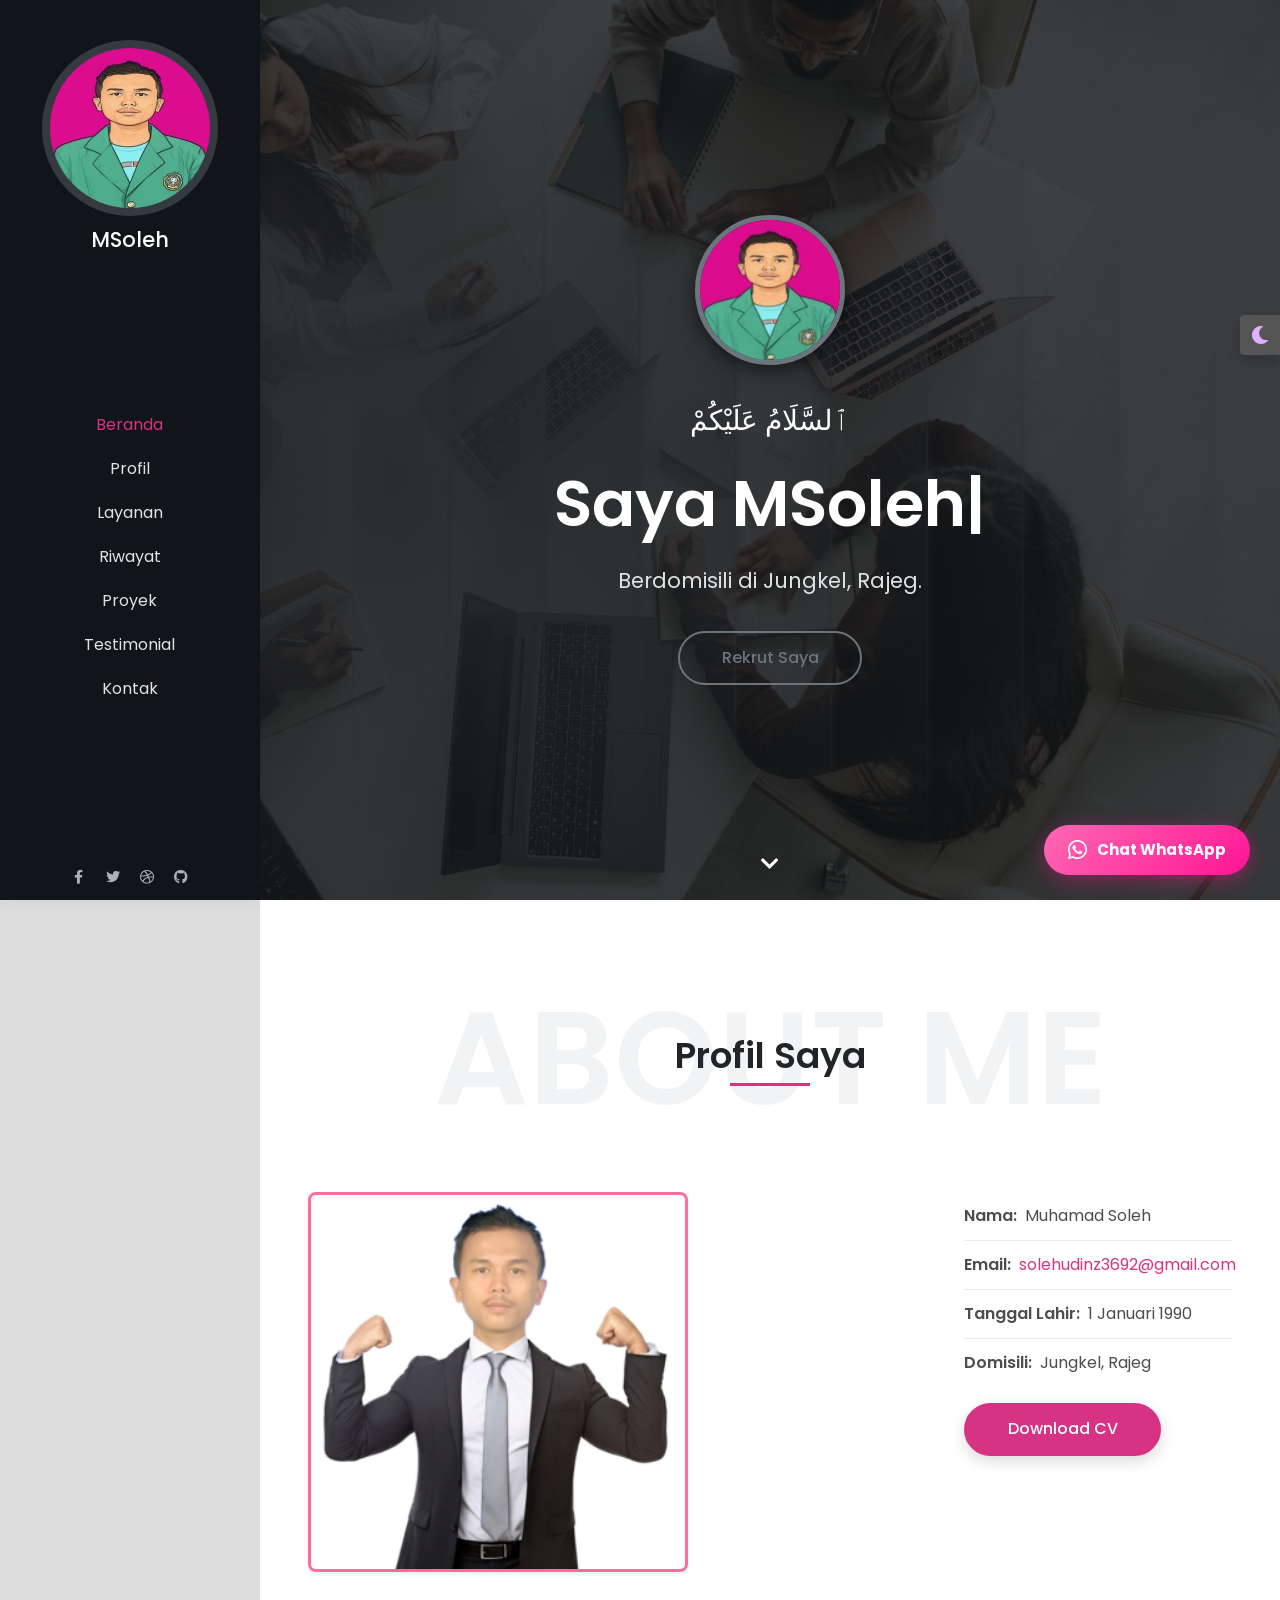
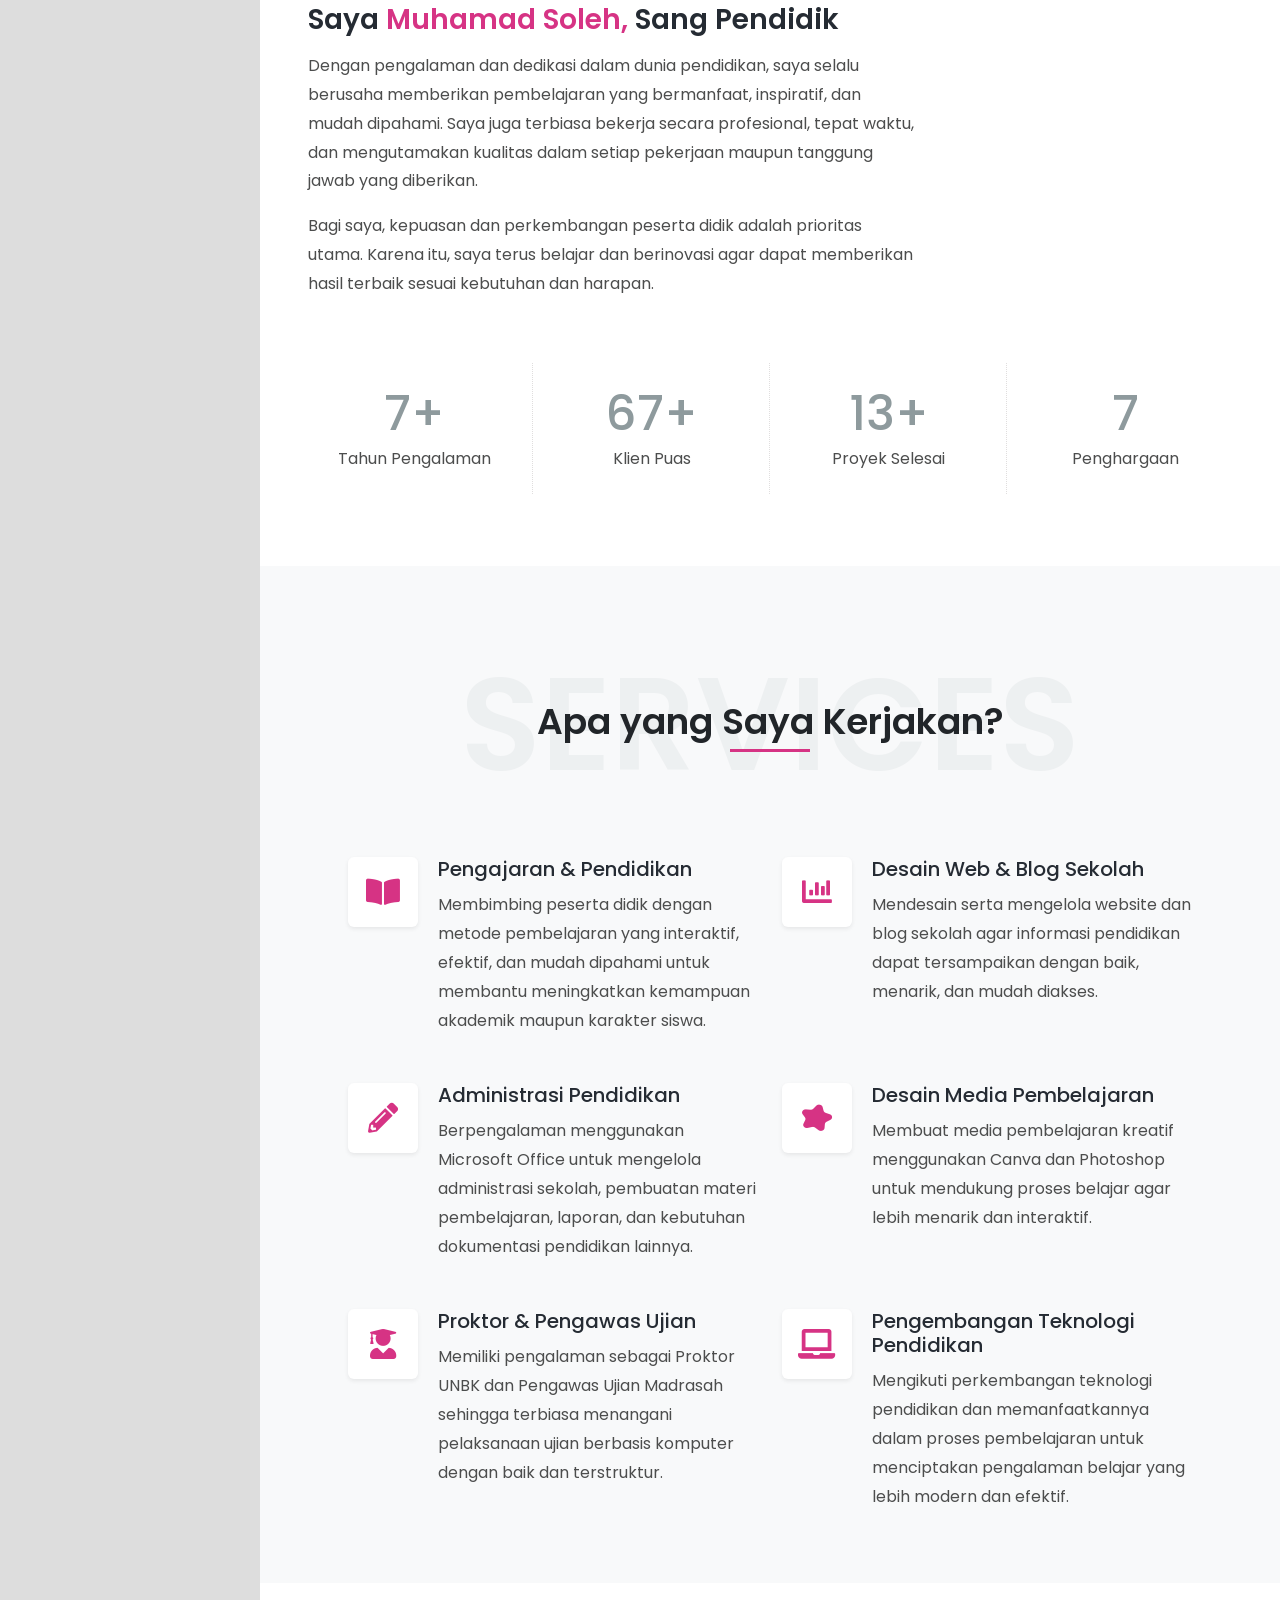
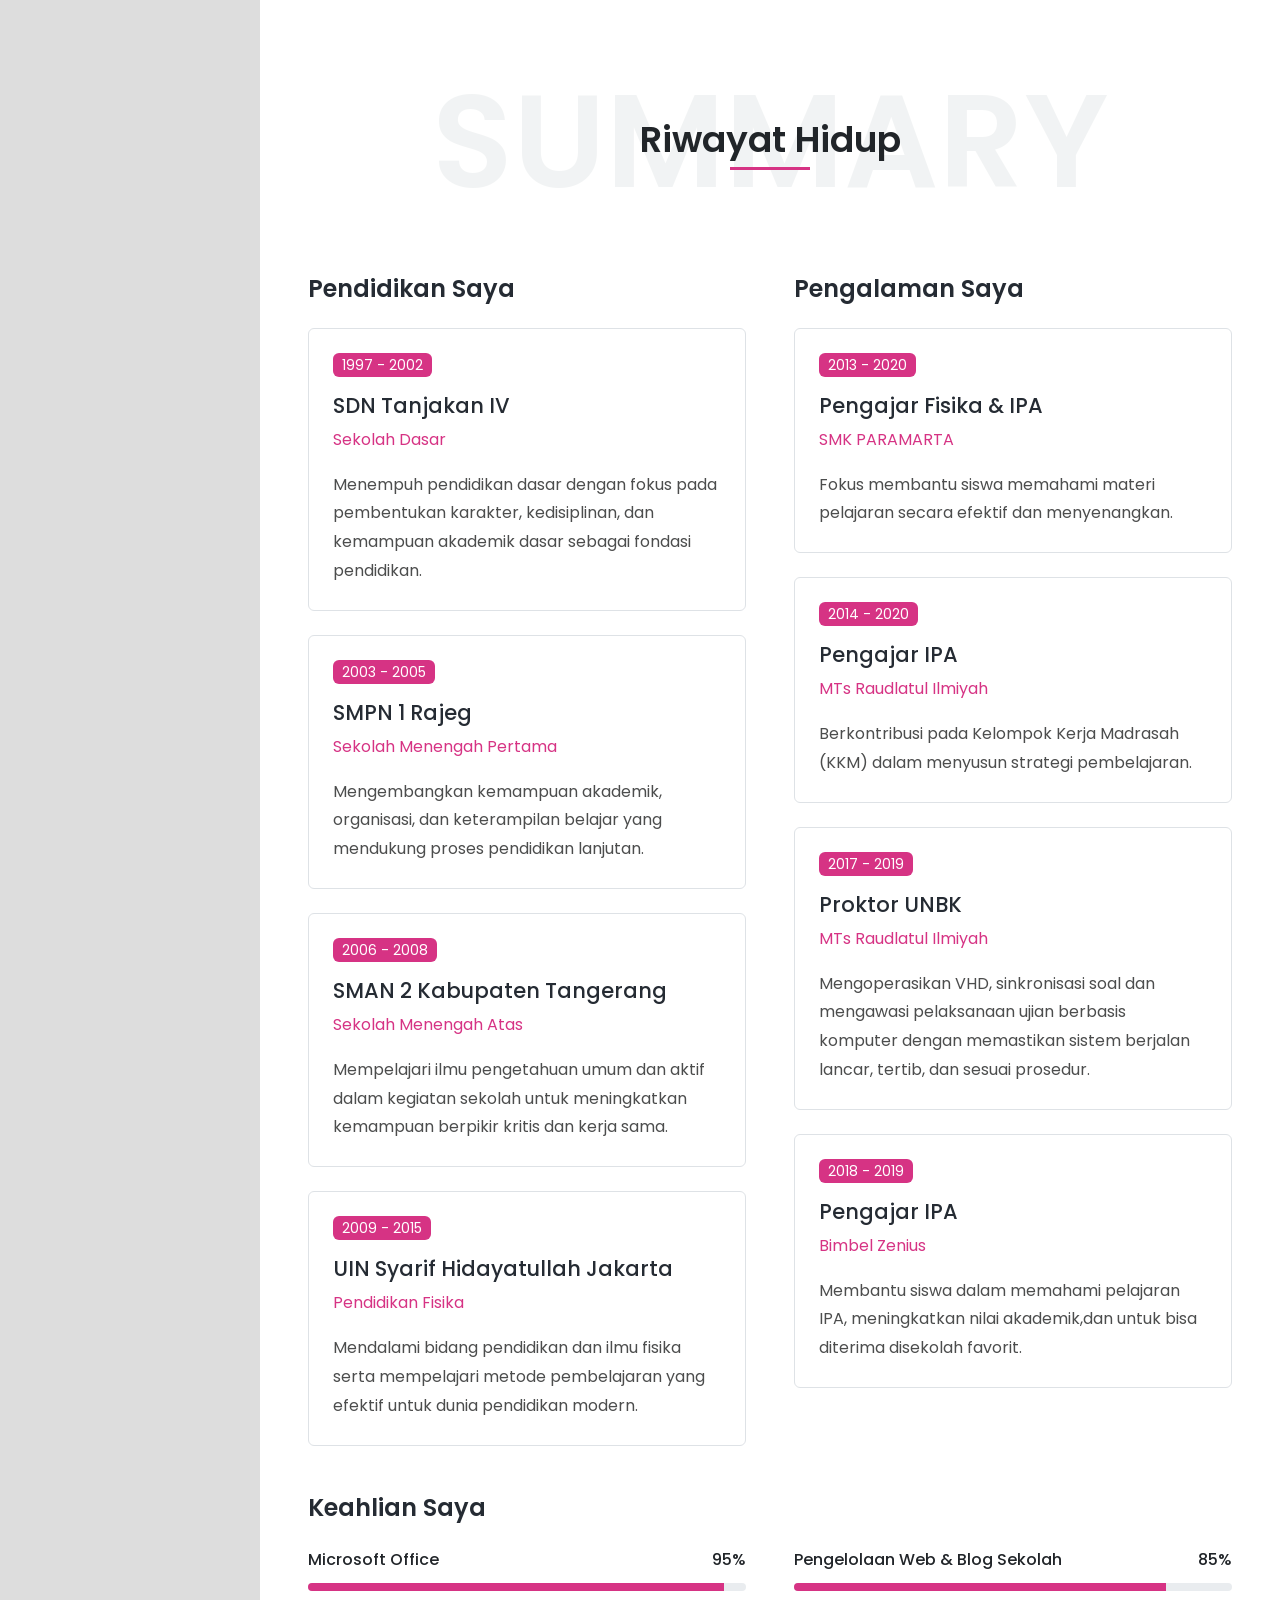
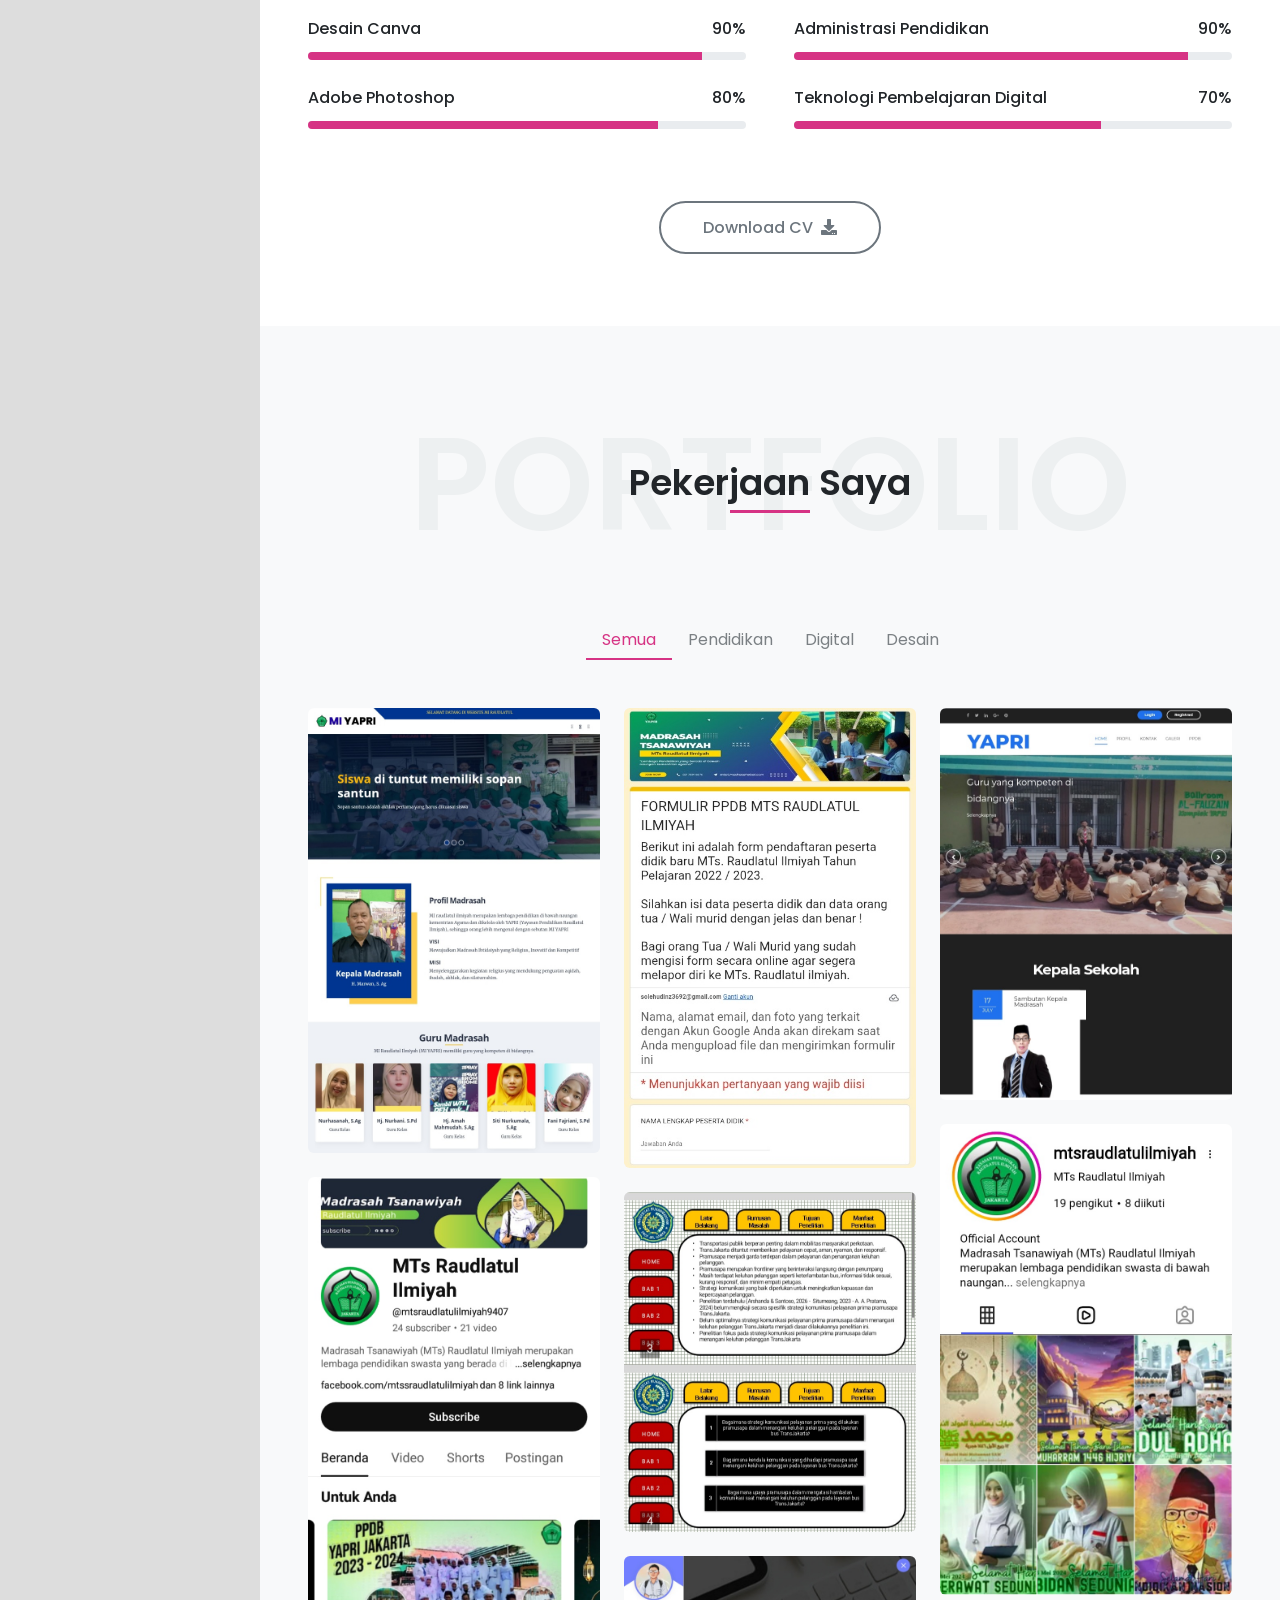
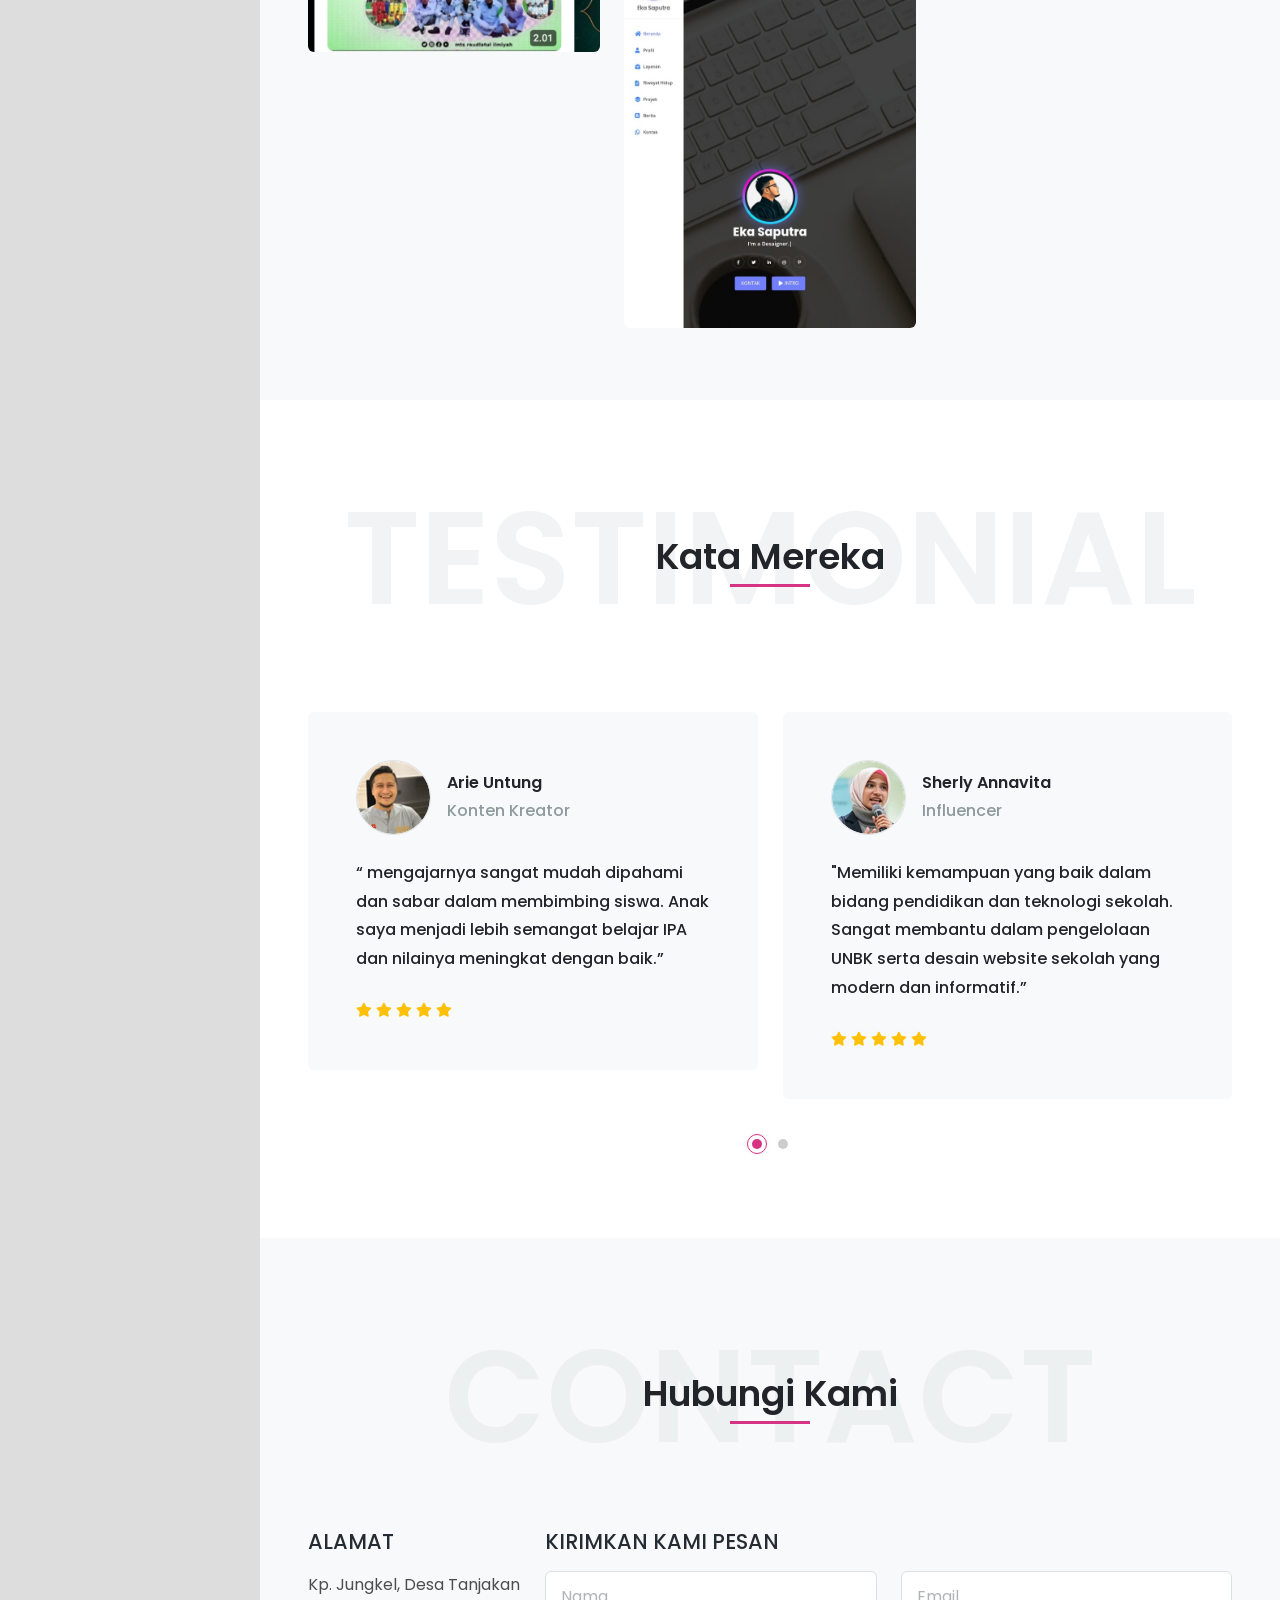
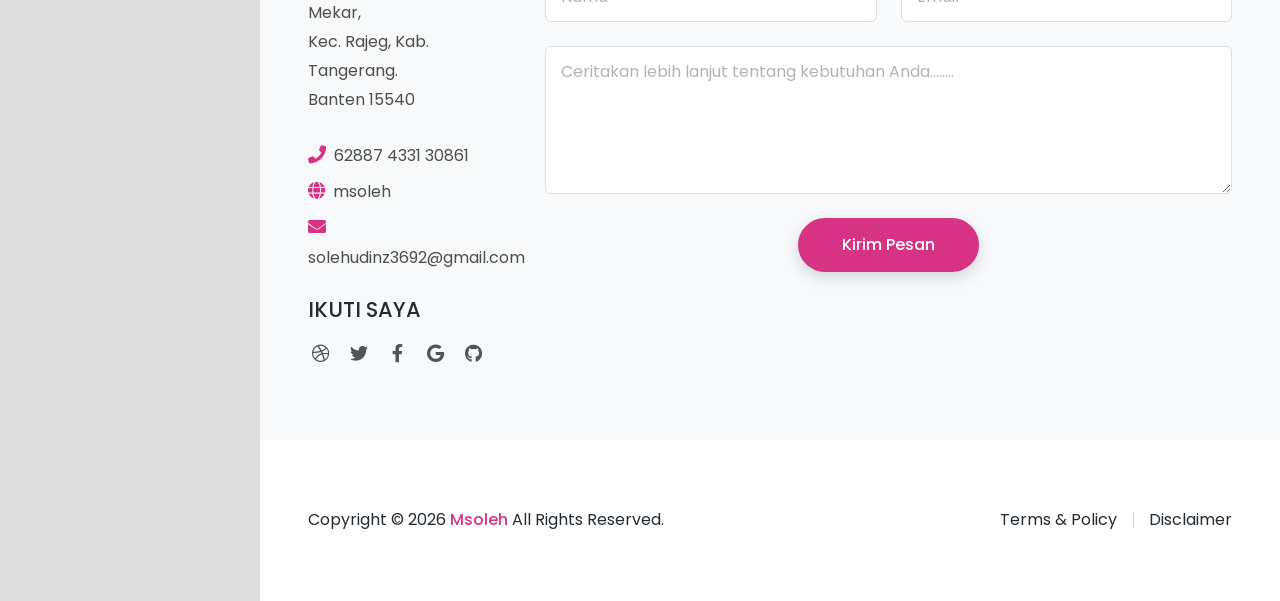
<file: index.html>
<!DOCTYPE html>
<html lang="en">
<head>
<meta charset="UTF-8" />
<meta http-equiv="X-UA-Compatible" content="IE=edge">
<meta name="viewport" content="width=device-width, initial-scale=1">
<link href="images/favicon.png" rel="icon" />
<title>Msoleh - Portofolio</title>
<meta name="description" content="Msoleh adalah seorang pria yang jujur,bertanggung jawab dan pantang menyeraj dalam menghadapi kesulitan.">
<meta name="author" content="harnishdesign.net">

<!-- Web Fonts -->
<link href="https://fonts.googleapis.com/css2?family=Poppins:ital,wght@0,100;0,200;0,300;0,400;0,500;0,600;0,700;0,800;0,900;1,100;1,200;1,300;1,400;1,500;1,600;1,700;1,800;1,900&display=swap" rel="stylesheet">

<!-- Stylesheet
============================== -->
<!-- Bootstrap -->
<link rel="stylesheet" type="text/css" href="vendor/bootstrap/css/bootstrap.min.css" />
<!-- Font Awesome Icon -->
<link rel="stylesheet" type="text/css" href="vendor/font-awesome/css/all.min.css" />
<!-- Owl Carousel -->
<link rel="stylesheet" type="text/css" href="vendor/owl.carousel/assets/owl.carousel.min.css" />
<!-- Magnific Popup -->
<link rel="stylesheet" type="text/css" href="vendor/magnific-popup/magnific-popup.min.css" />
<!-- animasi For Profils -->
<link rel="stylesheet" type="text/css" href="css/animation.css" />
<!-- Custom Stylesheet -->
<link rel="stylesheet" type="text/css" href="css/stylesheet.css" />
</head>

<body class="side-header" data-bs-spy="scroll" data-bs-target="#header-nav" data-bs-offset="1">

<!-- Preloader -->
<div class="preloader">
  <div class="lds-ellipsis">
    <div></div>
    <div></div>
    <div></div>
    <div></div>
  </div>
</div>
<!-- Preloader End --> 

<!-- Document Wrapper   
=============================== -->
<div id="main-wrapper"> 
  <!-- Header
  ============================ -->
  <header id="header" class="sticky-top"> 
    <!-- Navbar -->
    <nav class="primary-menu navbar navbar-expand-lg navbar-dark bg-dark border-bottom-0">
      <div class="container-fluid position-relative h-100 flex-lg-column ps-3 px-lg-3 pt-lg-3 pb-lg-2"> 
        
        <!-- Logo --> 
        <a href="index.html" class="mb-lg-auto mt-lg-4">
			<span class="bg-dark-2 rounded-pill p-2 mb-lg-1 d-none d-lg-inline-block">
				<img class="img-fluid rounded-pill d-block" src="images/profile.jpg" title="I'm Simone" alt="">
			</span>
			<h1 class="text-5 text-white text-center mb-0 d-lg-block">MSoleh</h1>
        </a> 
        <!-- Logo End -->
        
        <div id="header-nav" class="collapse navbar-collapse w-100 my-lg-auto">
          <ul class="navbar-nav text-lg-center my-lg-auto py-lg-3">
            <li class="nav-item"><a class="nav-link smooth-scroll active" href="#home">Beranda</a></li>
            <li class="nav-item"><a class="nav-link smooth-scroll" href="#about">Profil</a></li>
            <li class="nav-item"><a class="nav-link smooth-scroll" href="#services">Layanan</a></li>
            <li class="nav-item"><a class="nav-link smooth-scroll" href="#resume">Riwayat</a></li>
            <li class="nav-item"><a class="nav-link smooth-scroll" href="#portfolio">Proyek</a></li>
            <li class="nav-item"><a class="nav-link smooth-scroll" href="#testimonial">Testimonial</a></li>
            <li class="nav-item"><a class="nav-link smooth-scroll" href="#contact">Kontak</a></li>
          </ul>
        </div>
        <ul class="social-icons social-icons-muted social-icons-sm mt-lg-auto ms-auto ms-lg-0 d-flex">
          <li class="social-icons-facebook"><a data-bs-toggle="tooltip" title="Facebook" href="https://www.facebook.com/soleh.muhamad/" target="_blank"><i class="fab fa-facebook-f"></i></a></li>
          <li class="social-icons-twitter"><a data-bs-toggle="tooltip" title="Twitter" href="https://www.facebook.com/soleh.muhamad/" target="_blank"><i class="fab fa-twitter"></i></a></li>
          <li class="social-icons-dribbble"><a data-bs-toggle="tooltip" title="Dribbble" data-bs-placement="top" href="https://www.facebook.com/soleh.muhamad/" target="_blank"><i class="fab fa-dribbble"></i></a></li>
          <li class="social-icons-github"><a data-bs-toggle="tooltip" title="GitHub" data-bs-placement="top" href="https://www.facebook.com/soleh.muhamad/" target="_blank" ><i class="fab fa-github"></i></a></li>
        </ul>
        <button class="navbar-toggler" type="button" data-bs-toggle="collapse" data-bs-target="#header-nav"><span></span><span></span><span></span></button>
      </div>
    </nav>
    <!-- Navbar End --> 
  </header>
  <!-- Header End --> 
		
  <!-- Content
  ============================================= -->
  <div id="content" role="main"> 
    
    <!-- Intro
    ============================================= -->
    <section id="home">
      <div class="hero-wrap">
        <div class="hero-mask opacity-8 bg-dark"></div>
        <div class="hero-bg parallax" style="background-image:url('images/intro-bg.jpg');"></div>
        <div class="hero-content section d-flex min-vh-100">
          <div class="container my-auto">
            <div class="row">
              <div class="col-12 text-center">
				  <div class="image_profils mb-4">
        <img src="images/my_image2.png" alt="Muhamad Soleh">
        <div class="circle_bg1">
            <span></span>
            <span></span>
            <span></span>
            <span></span>
			<span></span>
            <span></span>
            <span></span>
            <span></span>
        </div>
    </div>
                <div class="typed-strings">
                  <p>Saya MSoleh</p>
                  <p>Sang Pendidik.</p>
                  <p>Sang Desainer.</p>
                  <p>Sang Petani.</p>
                </div>
                <p class="text-7 fw-500 text-white mb-2 mb-md-3">ٱلسَّلَامُ عَلَيْكُمْ</p>
                <h2 class="text-16 fw-600 text-white mb-2 mb-md-3"><span class="typed"></span></h2>
                <p class="text-5 text-light mb-4">Berdomisili di Jungkel, Rajeg.</p>
				<a href="#contact" class="btn btn-outline-primary rounded-pill shadow-none smooth-scroll mt-2">Rekrut Saya</a>
              </div>
            </div>
          </div>
          <a href="#about" class="scroll-down-arrow text-white smooth-scroll"><span class="animated"><i class="fa fa-chevron-down"></i></span></a> </div>
      </div>
    </section>
    <!-- Intro end --> 
    
    <!-- About
    ============================================= -->
    <section id="about" class="section">
      <div class="container px-lg-5"> 
        <!-- Heading -->
        <div class="position-relative d-flex text-center mb-5">
          <h2 class="text-24 text-light opacity-4 text-uppercase fw-600 w-100 mb-0">About Me</h2>
          <p class="text-9 text-dark fw-600 position-absolute w-100 align-self-center lh-base mb-0">Profil Saya<span class="heading-separator-line border-bottom border-3 border-primary d-block mx-auto"></span> </p>
        </div>
        <!-- Heading end-->
        
        <div class="row gy-5">
          <div class="col-lg-7 col-xl-8 text-center text-lg-start">
              <div class="mb-4 text-center text-lg-start">
                  <img src="images/msolehhhh.png" alt="Muhamad Soleh" class="img-fluid rounded-3 shadow-sm" style="max-width: 380px; width: 100%; height: auto; border: 3px solid #ff6b9d; box-shadow: 0 8px 25px rgba(255, 107, 157, 0.15);">
                  </div>
            <h2 class="text-7 fw-600 mb-3">Saya <span class="text-primary">Muhamad Soleh,</span> Sang Pendidik</h2>
            <p>Dengan pengalaman dan dedikasi dalam dunia pendidikan, saya selalu berusaha memberikan pembelajaran yang bermanfaat, inspiratif, dan mudah dipahami. Saya juga terbiasa bekerja secara profesional, tepat waktu, dan mengutamakan kualitas dalam setiap pekerjaan maupun tanggung jawab yang diberikan.</p>
            <p>Bagi saya, kepuasan dan perkembangan peserta didik adalah prioritas utama. Karena itu, saya terus belajar dan berinovasi agar dapat memberikan hasil terbaik sesuai kebutuhan dan harapan.</p>
          </div>
          <div class="col-lg-5 col-xl-4">
            <div class="ps-lg-4">
              <ul class="list-style-2">
                <li class=""><span class="fw-600 me-2">Nama:</span>Muhamad Soleh</li>
                <li class=""><span class="fw-600 me-2">Email:</span><a href="mailto:solehudinz3692@gmail.com">solehudinz3692@gmail.com</a></li>
                <li class=""><span class="fw-600 me-2">Tanggal Lahir:</span>1 Januari 1990</li>
                <li class="border-0"><span class="fw-600 me-2">Domisili:</span>Jungkel, Rajeg</li>
              </ul>
              <a href="https://drive.google.com/file/d/1Hraf5kA4wOd2wdj2r1wZhVZahk_tPEu4/view?usp=drivesdk" class="btn btn-primary rounded-pill">Download CV</a> </div>
          </div>
        </div>
        <div class="brands-grid separator-border mt-5">
          <div class="row">
            <div class="col-6 col-md-3">
              <div class="featured-box text-center">
                <h4 class="text-12 text-muted mb-0"><span class="counter" data-from="0" data-to="10">10</span>+</h4>
                <p class="mb-0">Tahun Pengalaman</p>
              </div>
            </div>
            <div class="col-6 col-md-3">
              <div class="featured-box text-center">
                <h4 class="text-12 text-muted mb-0"><span class="counter" data-from="0" data-to="100">80</span>+</h4>
                <p class="mb-0">Klien Puas</p>
              </div>
            </div>
            <div class="col-6 col-md-3">
              <div class="featured-box text-center">
                <h4 class="text-12 text-muted mb-0"><span class="counter" data-from="0" data-to="20">15</span>+</h4>
                <p class="mb-0">Proyek Selesai</p>
              </div>
            </div>
            <div class="col-6 col-md-3">
              <div class="featured-box text-center">
                <h4 class="text-12 text-muted mb-0"><span class="counter" data-from="0" data-to="10">4</span></h4>
                <p class="mb-0">Penghargaan</p>
              </div>
            </div>
          </div>
        </div>
      </div>
    </section>
    <!-- About end --> 
    
    <!-- Services
    ============================================= -->
    <section id="services" class="section bg-light">
      <div class="container px-lg-5"> 
        <!-- Heading -->
        <div class="position-relative d-flex text-center mb-5">
          <h2 class="text-24 text-light opacity-4 text-uppercase fw-600 w-100 mb-0">Services</h2>
          <p class="text-9 text-dark fw-600 position-absolute w-100 align-self-center lh-base mb-0">Apa yang Saya Kerjakan?<span class="heading-separator-line border-bottom border-3 border-primary d-block mx-auto"></span> </p>
        </div>
        <!-- Heading end-->
        
        <div class="row">
          <div class="col-lg-11 mx-auto">
            <div class="row">
              <div class="col-md-6">
                <div class="featured-box style-3 mb-5">
                  <div class="featured-box-icon text-primary bg-white shadow-sm rounded"> <i class="fas fa-book-open"></i> </div>
                  <h3>Pengajaran & Pendidikan</h3>
                  <p class="mb-0">Membimbing peserta didik dengan metode pembelajaran yang interaktif, efektif, dan mudah dipahami untuk membantu meningkatkan kemampuan akademik maupun karakter siswa.</p>
                </div>
              </div>
              <div class="col-md-6">
                <div class="featured-box style-3 mb-5">
                  <div class="featured-box-icon text-primary bg-white shadow-sm rounded"> <i class="fas fa-chart-bar"></i></div>
                  <h3>Desain Web & Blog Sekolah</h3>
                  <p class="mb-0">Mendesain serta mengelola website dan blog sekolah agar informasi pendidikan dapat tersampaikan dengan baik, menarik, dan mudah diakses.</p>
                </div>
              </div>
              <div class="col-md-6">
                <div class="featured-box style-3 mb-5">
                  <div class="featured-box-icon text-primary bg-white shadow-sm rounded"> <i class="fas fa-pencil"></i> </div>
                  <h3>Administrasi Pendidikan</h3>
                  <p class="mb-0">Berpengalaman menggunakan Microsoft Office untuk mengelola administrasi sekolah, pembuatan materi pembelajaran, laporan, dan kebutuhan dokumentasi pendidikan lainnya.</p>
                </div>
              </div>
              <div class="col-md-6">
                <div class="featured-box style-3 mb-5">
                  <div class="featured-box-icon text-primary bg-white shadow-sm rounded"> <i class="fas fa-splotch"></i> </div>
                  <h3>Desain Media Pembelajaran</h3>
                  <p class="mb-0">Membuat media pembelajaran kreatif menggunakan Canva dan Photoshop untuk mendukung proses belajar agar lebih menarik dan interaktif.</p>
                </div>
              </div>
              <div class="col-md-6">
                <div class="featured-box style-3 mb-5 mb-md-0">
                  <div class="featured-box-icon text-primary bg-white shadow-sm rounded"> <i class="fas fa-user-graduate"></i> </div>
                  <h3>Proktor & Pengawas Ujian</h3>
                  <p class="mb-0">Memiliki pengalaman sebagai Proktor UNBK dan Pengawas Ujian Madrasah sehingga terbiasa menangani pelaksanaan ujian berbasis komputer dengan baik dan terstruktur.</p>
                </div>
              </div>
              <div class="col-md-6">
                <div class="featured-box style-3 mb-0">
                  <div class="featured-box-icon text-primary bg-white shadow-sm rounded"> <i class="fas fa-laptop"></i> </div>
                  <h3>Pengembangan Teknologi Pendidikan</h3>
                  <p class="mb-0">Mengikuti perkembangan teknologi pendidikan dan memanfaatkannya dalam proses pembelajaran untuk menciptakan pengalaman belajar yang lebih modern dan efektif.</p>
                </div>
              </div>
            </div>
          </div>
        </div>
      </div>
    </section>
    <!-- Services end --> 
    
    <!-- Resume
    ============================================= -->
    <section id="resume" class="section">
      <div class="container px-lg-5"> 
        <!-- Heading -->
        <div class="position-relative d-flex text-center mb-5">
          <h2 class="text-24 text-light opacity-4 text-uppercase fw-600 w-100 mb-0">Summary</h2>
          <p class="text-9 text-dark fw-600 position-absolute w-100 align-self-center lh-base mb-0">Riwayat Hidup<span class="heading-separator-line border-bottom border-3 border-primary d-block mx-auto"></span> </p>
        </div>
        <!-- Heading end-->
        
        <div class="row gx-5"> 
          <!-- My Education -->
          <div class="col-md-6">
            <h2 class="text-6 fw-600 mb-4">Pendidikan Saya</h2>
            <div class="bg-white border rounded p-4 mb-4">
              <p class="badge bg-primary text-2 fw-400">1997 - 2002</p>
              <h3 class="text-5">SDN Tanjakan IV</h3>
              <p class="text-danger">Sekolah Dasar</p>
              <p class="mb-0">Menempuh pendidikan dasar dengan fokus pada pembentukan karakter, kedisiplinan, dan kemampuan akademik dasar sebagai fondasi pendidikan.</p>
            </div>
            <div class="bg-white border rounded p-4 mb-4">
              <p class="badge bg-primary text-2 fw-400">2003 - 2005</p>
              <h3 class="text-5">SMPN 1 Rajeg</h3>
              <p class="text-danger">Sekolah Menengah Pertama</p>
              <p class="mb-0">Mengembangkan kemampuan akademik, organisasi, dan keterampilan belajar yang mendukung proses pendidikan lanjutan.</p>
            </div>
            <div class="bg-white border rounded p-4 mb-4">
              <p class="badge bg-primary text-2 fw-400">2006 - 2008</p>
              <h3 class="text-5">SMAN 2 Kabupaten Tangerang</h3>
              <p class="text-danger">Sekolah Menengah Atas</p>
              <p class="mb-0">Mempelajari ilmu pengetahuan umum dan aktif dalam kegiatan sekolah untuk meningkatkan kemampuan berpikir kritis dan kerja sama.</p>
            </div>
            <div class="bg-white border rounded p-4 mb-4">
              <p class="badge bg-primary text-2 fw-400">2009 - 2015</p>
              <h3 class="text-5">UIN Syarif Hidayatullah Jakarta</h3>
              <p class="text-danger">Pendidikan Fisika</p>
              <p class="mb-0">Mendalami bidang pendidikan dan ilmu fisika serta mempelajari metode pembelajaran yang efektif untuk dunia pendidikan modern.</p>
            </div>
          </div>
          
          <!-- My Experience -->
          <div class="col-md-6">
            <h2 class="text-6 fw-600 mb-4">Pengalaman Saya</h2>
            <div class="bg-white border rounded p-4 mb-4">
              <p class="badge bg-primary text-2 fw-400">2013 - 2020</p>
              <h3 class="text-5">Pengajar Fisika & IPA</h3>
              <p class="text-danger">SMK PARAMARTA</p>
              <p class="mb-0">Fokus membantu siswa memahami materi pelajaran secara efektif dan menyenangkan.</p>
            </div>
            <div class="bg-white border rounded p-4 mb-4">
              <p class="badge bg-primary text-2 fw-400">2014 - 2020</p>
              <h3 class="text-5">Pengajar IPA</h3>
              <p class="text-danger">MTs Raudlatul Ilmiyah</p>
              <p class="mb-0">Berkontribusi pada Kelompok Kerja Madrasah (KKM) dalam menyusun strategi pembelajaran.</p>
            </div>
            <div class="bg-white border rounded p-4 mb-4">
              <p class="badge bg-primary text-2 fw-400">2017 - 2019</p>
              <h3 class="text-5">Proktor UNBK</h3>
              <p class="text-danger">MTs Raudlatul Ilmiyah</p>
              <p class="mb-0">Mengoperasikan VHD, sinkronisasi soal dan mengawasi pelaksanaan ujian berbasis komputer dengan memastikan sistem berjalan lancar, tertib, dan sesuai prosedur.</p>
            </div>
            <div class="bg-white border rounded p-4 mb-4">
              <p class="badge bg-primary text-2 fw-400">2018 - 2019</p>
              <h3 class="text-5">Pengajar IPA</h3>
              <p class="text-danger">Bimbel Zenius</p>
              <p class="mb-0">Membantu siswa dalam memahami pelajaran IPA, meningkatkan nilai akademik,dan untuk bisa diterima disekolah favorit.</p>
            </div>
          </div>
        </div>
        <!-- My Skills -->
		<h2 class="text-6 fw-600 mt-4 mb-4">Keahlian Saya</h2>
        <div class="row gx-5">
          <div class="col-md-6">
            <p class="text-dark fw-500 text-start mb-2">Microsoft Office <span class="float-end">95%</span></p>
            <div class="progress progress-sm mb-4">
              <div class="progress-bar" role="progressbar" style="width: 95%" aria-valuenow="95" aria-valuemin="0" aria-valuemax="100"></div>
            </div>
            <p class="text-dark fw-500 text-start mb-2">Desain Canva <span class="float-end">90%</span></p>
            <div class="progress progress-sm mb-4">
              <div class="progress-bar" role="progressbar" style="width: 90%" aria-valuenow="90" aria-valuemin="0" aria-valuemax="100"></div>
            </div>
            <p class="text-dark fw-500 text-start mb-2">Adobe Photoshop <span class="float-end">80%</span></p>
            <div class="progress progress-sm mb-4">
              <div class="progress-bar" role="progressbar" style="width: 80%" aria-valuenow="80" aria-valuemin="0" aria-valuemax="100"></div>
            </div>
          </div>
          <div class="col-md-6">
            <p class="text-dark fw-500 text-start mb-2">Pengelolaan Web & Blog Sekolah <span class="float-end">85%</span></p>
            <div class="progress progress-sm mb-4">
              <div class="progress-bar" role="progressbar" style="width: 85%" aria-valuenow="85" aria-valuemin="0" aria-valuemax="100"></div>
            </div>
            <p class="text-dark fw-500 text-start mb-2">Administrasi Pendidikan <span class="float-end">90%</span></p>
            <div class="progress progress-sm mb-4">
              <div class="progress-bar" role="progressbar" style="width: 90%" aria-valuenow="90" aria-valuemin="0" aria-valuemax="100"></div>
            </div>
            <p class="text-dark fw-500 text-start mb-2">Teknologi Pembelajaran Digital <span class="float-end">70%</span></p>
            <div class="progress progress-sm mb-4">
              <div class="progress-bar" role="progressbar" style="width: 70%" aria-valuenow="70" aria-valuemin="0" aria-valuemax="100"></div>
            </div>
          </div>
        </div>
        <div class="text-center mt-5"><a href="https://drive.google.com/file/d/1ZpBQk9c9-QWu-fWjTpNWTZyFWFoW-sWT/view?usp=sharing" class="btn btn-outline-secondary rounded-pill shadow-none">Download CV <span class="ms-1"><i class="fas fa-download"></i></span></a></div>
      </div>
    </section>
    <!-- Resume end --> 
    
    <!-- Portfolio
    ============================================= -->
    <section id="portfolio" class="section bg-light">
      <div class="container px-lg-5"> 
        <!-- Heading -->
        <div class="position-relative d-flex text-center mb-5">
          <h2 class="text-24 text-light opacity-4 text-uppercase fw-600 w-100 mb-0">Portfolio</h2>
          <p class="text-9 text-dark fw-600 position-absolute w-100 align-self-center lh-base mb-0">Pekerjaan Saya<span class="heading-separator-line border-bottom border-3 border-primary d-block mx-auto"></span> </p>
        </div>
        <!-- Heading end--> 
        
        <!-- Filter Menu -->
        <ul class="portfolio-menu nav nav-tabs justify-content-center border-bottom-0 mb-5">
          <li class="nav-item"> <a data-filter="*" class="nav-link active" href="">Semua</a></li>
          <li class="nav-item"> <a data-filter=".design" href="" class="nav-link">Pendidikan</a></li>
          <li class="nav-item"> <a data-filter=".brand" href="" class="nav-link">Digital</a></li>
          <li class="nav-item"> <a data-filter=".photos" href="" class="nav-link">Desain</a></li>
        </ul>
        <!-- Filter Menu end -->
        <div class="portfolio popup-ajax-gallery">
          <div class="row portfolio-filter g-4">
            <div class="col-sm-6 col-lg-4 brand">
              <div class="portfolio-box rounded">
                <div class="portfolio-img rounded"> <img class="img-fluid d-block" src="images/projects/project-1.jpg" alt="">
                  <div class="portfolio-overlay"> <a class="popup-ajax stretched-link" href="ajax/portfolio-ajax-project-1.html"></a>
                    <div class="portfolio-overlay-details">
                      <h5 class="text-white fw-400">Website profil sekolah</h5>
                      <span class="text-light">Pendidikan</span> </div>
                  </div>
                </div>
              </div>
            </div>
            <div class="col-sm-6 col-lg-4 design">
              <div class="portfolio-box rounded">
                <div class="portfolio-img rounded"> <img class="img-fluid d-block" src="images/projects/project-2.jpg" alt="">
                  <div class="portfolio-overlay"> <a class="popup-ajax stretched-link" href="ajax/portfolio-ajax-project-2.html"></a>
                    <div class="portfolio-overlay-details">
                      <h5 class="text-white fw-400">PPDB Online</h5>
                      <span class="text-light">Pendidikan</span> </div>
                  </div>
                </div>
              </div>
            </div>
            <div class="col-sm-6 col-lg-4 artwork photos">
              <div class="portfolio-box rounded">
                <div class="portfolio-img rounded"> <img class="img-fluid d-block" src="images/projects/project-3.jpg" alt="">
                  <div class="portfolio-overlay"> <a class="popup-ajax stretched-link" href="ajax/portfolio-ajax-project-3.html"></a>
                    <div class="portfolio-overlay-details">
                      <h5 class="text-white fw-400">Website Yayasan</h5>
                      <span class="text-light">Pendidikan</span> </div>
                  </div>
                </div>
              </div>
            </div>
            <div class="col-sm-6 col-lg-4 artwork brand photos">
              <div class="portfolio-box rounded">
                <div class="portfolio-img rounded"> <img class="img-fluid d-block" src="images/projects/project-4.jpg" alt="">
                  <div class="portfolio-overlay"> <a class="popup-ajax stretched-link" href="ajax/portfolio-ajax-project-4.html"></a>
                    <div class="portfolio-overlay-details">
                      <h5 class="text-white fw-400">Manajemen Instagram Sekolah</h5>
                      <span class="text-light">Desain</span> </div>
                  </div>
                </div>
              </div>
            </div>
            <div class="col-sm-6 col-lg-4 design">
              <div class="portfolio-box rounded">
                <div class="portfolio-img rounded"> <img class="img-fluid d-block" src="images/projects/project-5.jpg" alt="">
                  <div class="portfolio-overlay"> <a class="popup-ajax stretched-link" href="ajax/portfolio-ajax-project-5.html"></a>
                    <div class="portfolio-overlay-details">
                      <h5 class="text-white fw-400">Video Promosi PPDB</h5>
                      <span class="text-light">Desain</span> </div>
                  </div>
                </div>
              </div>
            </div>
            <div class="col-sm-6 col-lg-4 brand">
              <div class="portfolio-box rounded">
                <div class="portfolio-img rounded"> <img class="img-fluid d-block" src="images/projects/project-6.jpg" alt="">
                  <div class="portfolio-overlay"> <a class="popup-ajax stretched-link" href="ajax/portfolio-ajax-project-6.html"></a>
                    <div class="portfolio-overlay-details">
                      <h5 class="text-white fw-400">Powerpoint Semprop</h5>
                      <span class="text-light">Digital</span> </div>
                  </div>
                </div>
              </div>
            </div>
            <div class="col-sm-6 col-lg-4 design photos">
              <div class="portfolio-box rounded">
                <div class="portfolio-img rounded"> <img class="img-fluid d-block" src="images/projects/project-7.jpg" alt="">
                  <div class="portfolio-overlay"> <a class="popup-ajax stretched-link" href="ajax/portfolio-ajax-project-7.html"></a>
                    <div class="portfolio-overlay-details">
                      <h5 class="text-white fw-400">Website Portofolio</h5>
                      <span class="text-light">Digital</span> </div>
                  </div>
                </div>
              </div>
            </div>
          </div>
        </div>
      </div>
    </section>
    <!-- Portfolio end --> 
    
    <!-- Testimonial
    ============================================= -->
    <section id="testimonial" class="section">
      <div class="container px-lg-5"> 
        <!-- Heading -->
        <div class="position-relative d-flex text-center mb-5">
          <h2 class="text-24 text-light opacity-4 text-uppercase fw-600 w-100 mb-0">Testimonial</h2>
          <p class="text-9 text-dark fw-600 position-absolute w-100 align-self-center lh-base mb-0">Kata Mereka<span class="heading-separator-line border-bottom border-3 border-primary d-block mx-auto"></span> </p>
        </div>
        <!-- Heading end-->
        
        <div class="owl-carousel owl-theme" data-loop="true" data-nav="false" data-autoplay="true" data-margin="25" data-stagepadding="0" data-slideby="1" data-items-xs="1" data-items-sm="1" data-items-md="1" data-items-lg="2">
          <div class="item">
            <div class="bg-light rounded p-5">
              <div class="d-flex align-items-center mt-auto mb-4"> <img class="img-fluid rounded-circle border d-inline-block w-auto" src="images/testimonial/client-sm-3.jpg" alt="">
                <p class="ms-3 mb-0"><strong class="d-block text-dark fw-600">Arie Untung</strong> <span class="text-muted fw-500">Konten Kreator</span></p>
              </div>
              <p class="text-dark fw-500 mb-4">“ mengajarnya sangat mudah dipahami dan sabar dalam membimbing siswa. Anak saya menjadi lebih semangat belajar IPA dan nilainya meningkat dengan baik.”</p>
              <span class="text-2"> <i class="fas fa-star text-warning"></i> <i class="fas fa-star text-warning"></i> <i class="fas fa-star text-warning"></i> <i class="fas fa-star text-warning"></i> <i class="fas fa-star text-warning"></i> </span> </div>
          </div>
          <div class="item">
            <div class="bg-light rounded p-5">
              <div class="d-flex align-items-center mt-auto mb-4"> <img class="img-fluid rounded-circle border d-inline-block w-auto" src="images/testimonial/client-sm-1.jpg" alt="">
                <p class="ms-3 mb-0"><strong class="d-block text-dark fw-600">Sherly Annavita</strong> <span class="text-muted fw-500">Influencer</span></p>
              </div>
              <p class="text-dark fw-500 mb-4">"Memiliki kemampuan yang baik dalam bidang pendidikan dan teknologi sekolah. Sangat membantu dalam pengelolaan UNBK serta desain website sekolah yang modern dan informatif.”</p>
              <span class="text-2"> <i class="fas fa-star text-warning"></i> <i class="fas fa-star text-warning"></i> <i class="fas fa-star text-warning"></i> <i class="fas fa-star text-warning"></i> <i class="fas fa-star text-warning"></i> </span> </div>
          </div>
          <div class="item">
            <div class="bg-light rounded p-5">
              <div class="d-flex align-items-center mt-auto mb-4"> <img class="img-fluid rounded-circle border d-inline-block w-auto" src="images/testimonial/client-sm-2.jpg" alt="">
                <p class="ms-3 mb-0"><strong class="d-block text-dark fw-600">Alyssa Soebandono</strong> <span class="text-muted fw-500">Freelancer</span></p>
              </div>
              <p class="text-dark fw-500 mb-4">“Profesional, disiplin, dan bertanggung jawab dalam bekerja. Selain mengajar dengan baik, juga mampu membuat website sekolah menjadi lebih menarik dan mudah diakses.”</p>
              <span class="text-2"> <i class="fas fa-star text-warning"></i> <i class="fas fa-star text-warning"></i> <i class="fas fa-star text-warning"></i> <i class="fas fa-star text-warning"></i> <i class="fas fa-star text-warning"></i> </span> </div>
          </div>
          <div class="item">
            <div class="bg-light rounded p-5">
              <div class="d-flex align-items-center mt-auto mb-4"> <img class="img-fluid rounded-circle border d-inline-block w-auto" src="images/testimonial/client-sm-4.jpg" alt="">
                <p class="ms-3 mb-0"><strong class="d-block text-dark fw-600">Iqbal Ramadhan</strong> <span class="text-muted fw-500">Desainer</span></p>
              </div>
              <p class="text-dark fw-500 mb-4">“Hasil desain webnya sangat rapi dan sesuai kebutuhan sekolah. Komunikatif dalam pengerjaan dan selalu memberikan solusi terbaik untuk tampilan website.”</p>
              <span class="text-2"> <i class="fas fa-star text-warning"></i> <i class="fas fa-star text-warning"></i> <i class="fas fa-star text-warning"></i> <i class="fas fa-star text-warning"></i> <i class="fas fa-star text-warning"></i> </span> </div>
          </div>
        </div>
      </div>
    </section>
    <!-- Testimonial end --> 
    
    <!-- Contact Me
    ============================================= -->
    <section id="contact" class="section bg-light">
      <div class="container px-lg-5">
        <!-- Heading -->
        <div class="position-relative d-flex text-center mb-5">
          <h2 class="text-24 text-light opacity-4 text-uppercase fw-600 w-100 mb-0">Contact</h2>
          <p class="text-9 text-dark fw-600 position-absolute w-100 align-self-center lh-base mb-0">Hubungi Kami<span class="heading-separator-line border-bottom border-3 border-primary d-block mx-auto"></span> </p>
        </div>
        <!-- Heading end-->
        <div class="row gy-5">
          <div class="col-md-4 col-xl-3 order-1 order-md-0 text-center text-md-start">
            <h2 class="mb-3 text-5 text-uppercase">Alamat</h2>
            <p class="text-3 mb-4">Kp. Jungkel, Desa Tanjakan Mekar,<br>
              Kec. Rajeg, Kab. Tangerang.<br>
              Banten 15540 </p>
            <p class="text-3 mb-1"><span class="text-primary text-4 me-2"><i class="fas fa-phone"></i></span>62887 4331 30861</p>
            <p class="text-3 mb-1"><span class="text-primary text-4 me-2"><i class="fas fa-globe"></i></span>msoleh</p>
            <p class="text-3 mb-4"><span class="text-primary text-4 me-2"><i class="fas fa-envelope"></i></span>solehudinz3692@gmail.com</p>
            <h2 class="mb-3 text-5 text-uppercase">Ikuti Saya</h2>
            <ul class="social-icons justify-content-center justify-content-md-start">
              <li class="social-icons-dribbble"><a data-bs-toggle="tooltip" href="https://www.facebook.com/soleh.muhamad/" target="_blank" title="Dribbble"><i class="fab fa-dribbble"></i></a></li>
              <li class="social-icons-twitter"><a data-bs-toggle="tooltip" href="https://www.facebook.com/soleh.muhamad/" target="_blank" title="Twitter"><i class="fab fa-twitter"></i></a></li>
              <li class="social-icons-facebook"><a data-bs-toggle="tooltip" href="https://www.facebook.com/soleh.muhamad/" target="_blank" title="Facebook"><i class="fab fa-facebook-f"></i></a></li>
              <li class="social-icons-google"><a data-bs-toggle="tooltip" href="https://www.facebook.com/soleh.muhamad/" target="_blank" title="Google"><i class="fab fa-google"></i></a></li>
              <li class="social-icons-github"><a data-bs-toggle="tooltip" href="https://www.facebook.com/soleh.muhamad/" target="_blank" title="GitHub"><i class="fab fa-github"></i></a></li>
            </ul>
          </div>
          <div class="col-md-8 col-xl-9 order-0 order-md-1">
            <h2 class="mb-3 text-5 text-uppercase text-center text-md-start">Kirimkan Kami Pesan</h2>
			<form id="contact-form" action="php/mail.php" method="post">
              
			  <div class="row g-4">
                <div class="col-xl-6">
                    <input name="name" type="text" class="form-control" required placeholder="Nama">
                </div>
                <div class="col-xl-6">
                    <input name="email" type="email" class="form-control" required placeholder="Email">
                </div>
				<div class="col">
					<textarea name="form-message" class="form-control" rows="5" required placeholder="Ceritakan lebih lanjut tentang kebutuhan Anda........"></textarea>
				</div>
              </div>
			  
              <p class="text-center mt-4 mb-0">
				<button id="submit-btn" class="btn btn-primary rounded-pill d-inline-flex" type="submit">Kirim Pesan</button>
              </p>
            </form>
          </div>
        </div>
      </div>
    </section>
    <!-- Contact Me end --> 
    
  </div>
  <!-- Content end --> 
  
  <!-- Footer
  ============================================= -->
  <footer id="footer" class="section">
    <div class="container px-lg-5">
      <div class="row">
        <div class="col-lg-6 text-center text-lg-start">
          <p class="mb-3 mb-lg-0">Copyright © 2026 <a href="#" class="fw-500">Msoleh</a> All Rights Reserved.</p>
        </div>
        <div class="col-lg-6">
          <ul class="nav nav-separator justify-content-center justify-content-lg-end">
            <li class="nav-item"> <a class="nav-link" data-bs-toggle="modal" data-bs-target="#terms-policy" href="#">Terms & Policy</a></li>
            <li class="nav-item"> <a class="nav-link" data-bs-toggle="modal" data-bs-target="#disclaimer" href="#">Disclaimer</a></li>
          </ul>
        </div>
      </div>
    </div>
  </footer>
  <!-- Footer end --> 
  
</div>
<!-- Document Wrapper end --> 

<!-- WhatsApp Chat Widget - Pink Theme
============================================= --> 
<div class="whatsapp-widget">
<a href="javascript:void(0)" class="msolehshow-chat" id="msolehshow-chat">
<i class="fab fa-whatsapp"></i>
Chat WhatsApp
</a>

<div class="hide" id="whatsapp-chat">
<div class="header-chat">
<div class="head-home">
<h3>Halo! 👋</h3>
<p>Silakan Mengobrol Dengan Admin Kami</p>
</div>
<div class="get-new hide">
<div id="get-label">Admin</div>
<div id="get-nama">Muhamad Soleh</div>
</div>
</div>

<div class="home-chat">
<a class="informasi" href="javascript:void(0)" title="Chat Whatsapp">
<div class="info-avatar">
<img src="images/tombol-wa-merah.png"/>
</div>
<div class="info-chat">
<span class="chat-label">Admin</span>
<span class="chat-nama">Muhamad Soleh</span>
</div>
<span class="my-number">62887433130861</span>
</a>
</div>

<div class="start-chat hide">
<div class="first-msg">
<span>Halo! Apa yang bisa saya bantu hari ini?</span>
</div>
<div class="msoleh-msg">
<textarea id="chat-input" maxlength="120" placeholder="Ketik pesan Anda..."></textarea>
<a href="javascript:void(0)" id="send-it">Kirim</a>
</div>
</div>

<a class="close-chat" href="javascript:void(0)">✕</a>
<div id="get-number"></div>
</div>
</div>
<!-- WhatsApp Chat Widget - Pink Theme End --> 

<!-- Terms & Policy Modal
================================== -->
<div id="terms-policy" class="modal fade" role="dialog" aria-hidden="true">
  <div class="modal-dialog modal-lg modal-dialog-centered" role="document">
    <div class="modal-content">
      <div class="modal-header">
        <h5 class="modal-title">Syarat & Kebijakan</h5>
        <button type="button" class="btn-close" data-bs-dismiss="modal" aria-label="Close"></button>
      </div>
      <div class="modal-body p-4">
        <p>Selamat datang di website kami. Dengan mengakses dan menggunakan layanan ini, Anda dianggap telah membaca, memahami, dan menyetujui seluruh syarat serta kebijakan yang berlaku. Kami berkomitmen untuk menjaga keamanan data dan kenyamanan pengguna selama menggunakan layanan kami.</p>
        <h3 class="mb-3 mt-4 mt-4">Ketentuan Penggunaan</h3>
        <p>Pengguna diwajibkan menggunakan website ini secara bijak dan tidak melanggar hukum yang berlaku. Segala bentuk penyalahgunaan layanan, tindakan merugikan, maupun aktivitas ilegal akan menjadi tanggung jawab pengguna sepenuhnya.</p>
        <h5 class="text-4 mt-4">Bagian I – Informasi yang Kami Kumpulkan</h5>
        <p>Kami dapat mengumpulkan informasi seperti nama, alamat email, nomor telepon, serta data lainnya yang diberikan secara sukarela oleh pengguna untuk keperluan layanan, komunikasi, dan peningkatan kualitas website.</p>
        <h5 class="text-4 mt-4">Bagian II – Penggunaan Informasi Pengguna</h5>
        <p>Informasi yang dikumpulkan digunakan untuk meningkatkan pengalaman pengguna, memberikan layanan yang lebih baik, mengirimkan informasi penting, serta menjaga keamanan sistem dan akun pengguna.</p>
        <h5 class="text-4 mt-4">Bagian III – Ketentuan Umum</h5>
        <p>Kami berhak mengubah, memperbarui, atau menyesuaikan isi kebijakan dan syarat penggunaan kapan saja tanpa pemberitahuan sebelumnya. Pengguna disarankan untuk memeriksa halaman ini secara berkala.</p>
        <h3 class="mb-3 mt-4">Kebijakan Privasi</h3>
        <p>Privasi pengguna merupakan prioritas kami. Semua data pribadi yang diberikan akan dijaga kerahasiaannya dan tidak akan diperjualbelikan kepada pihak ketiga tanpa izin pengguna, kecuali diwajibkan oleh hukum. </p>
        <ol class="lh-lg">
          <li>Data pengguna digunakan hanya untuk kebutuhan layanan dan pengembangan website.</li>
          <li>Kami menerapkan sistem keamanan untuk melindungi informasi pengguna dari akses tidak sah.</li>
          <li>Pengguna berhak meminta perubahan atau penghapusan data pribadi mereka.</li>
          <li>Kami tidak bertanggung jawab atas kebocoran data akibat kelalaian pengguna sendiri.</li>
          <li>Website dapat menggunakan cookies untuk meningkatkan pengalaman pengguna.</li>
          <li>Dengan menggunakan layanan ini, pengguna dianggap menyetujui kebijakan privasi yang berlaku.</li>
          <li>Jika terdapat perubahan kebijakan, informasi terbaru akan diperbarui pada halaman ini.</li>
        </ol>
      </div>
    </div>
  </div>
</div>
<!-- Terms & Policy Modal End --> 

<!-- Disclaimer Modal
================================== -->
<div id="disclaimer" class="modal fade" role="dialog" aria-hidden="true">
  <div class="modal-dialog modal-lg modal-dialog-centered" role="document">
    <div class="modal-content">
      <div class="modal-header">
        <h5 class="modal-title">Hak Cipta & Disclaimer</h5>
		<button type="button" class="btn-close" data-bs-dismiss="modal" aria-label="Close"></button>
      </div>
      <div class="modal-body p-4">
        <p>Seluruh konten yang tersedia pada website ini, termasuk teks, gambar, desain, logo, dan elemen lainnya dilindungi oleh hak cipta dan tidak diperbolehkan untuk disalin, didistribusikan, atau digunakan tanpa izin tertulis dari pihak kami. </p>
        <ul class="lh-lg">
          <li>Informasi pada website disediakan untuk tujuan informasi umum.</li>
          <li>Kami berusaha menjaga keakuratan informasi, namun tidak menjamin seluruh konten selalu terbaru atau bebas kesalahan.</li>
          <li>Segala risiko akibat penggunaan informasi dari website ini menjadi tanggung jawab pengguna.</li>
          <li>Kami tidak bertanggung jawab atas kerugian langsung maupun tidak langsung akibat penggunaan layanan.</li>
          <li>Website dapat berisi tautan ke situs pihak ketiga yang berada di luar kendali kami.</li>
          <li>Seluruh merek dagang dan logo yang ditampilkan merupakan milik masing-masing pemiliknya.</li>
          <li>Dengan mengakses website ini, pengguna dianggap menyetujui seluruh disclaimer yang berlaku.</li>
        </ul>
      </div>
    </div>
  </div>
</div>
<!-- Disclaimer Modal End --> 

<!-- Dark Mode Toggle
================================== -->
<button id="darkModeToggle" class="dark-mode-toggle">
<i id="moonIcon" class="fas fa-moon"></i>
<i id="sunIcon" class="fas fa-sun"></i>
</button>
	
<!-- Dark Mode Toggle End --> 

<!-- JavaScript --> 
<script src="vendor/jquery/jquery.min.js"></script> 
<script src="vendor/bootstrap/js/bootstrap.bundle.min.js"></script> 
<!-- Easing --> 
<script src="vendor/jquery.easing/jquery.easing.min.js"></script> 
<!-- Appear --> 
<script src="vendor/jquery.appear/jquery.appear.min.js"></script> 
<!-- Images Loaded --> 
<script src="vendor/imagesloaded/imagesloaded.pkgd.min.js"></script> 
<!-- Counter --> 
<script src="vendor/jquery.countTo/jquery.countTo.min.js"></script> 
<!-- Parallax Bg --> 
<script src="vendor/parallaxie/parallaxie.min.js"></script> 
<!-- Typed --> 
<script src="vendor/typed/typed.min.js"></script> 
<!-- Owl Carousel --> 
<script src="vendor/owl.carousel/owl.carousel.min.js"></script> 
<!-- isotope Portfolio Filter --> 
<script src="vendor/isotope/isotope.pkgd.min.js"></script> 
<!-- Magnific Popup --> 
<script src="vendor/magnific-popup/jquery.magnific-popup.min.js"></script> 
<!-- Custom Script --> 
<script src="js/theme.js"></script>
</body>
</html>
</file>
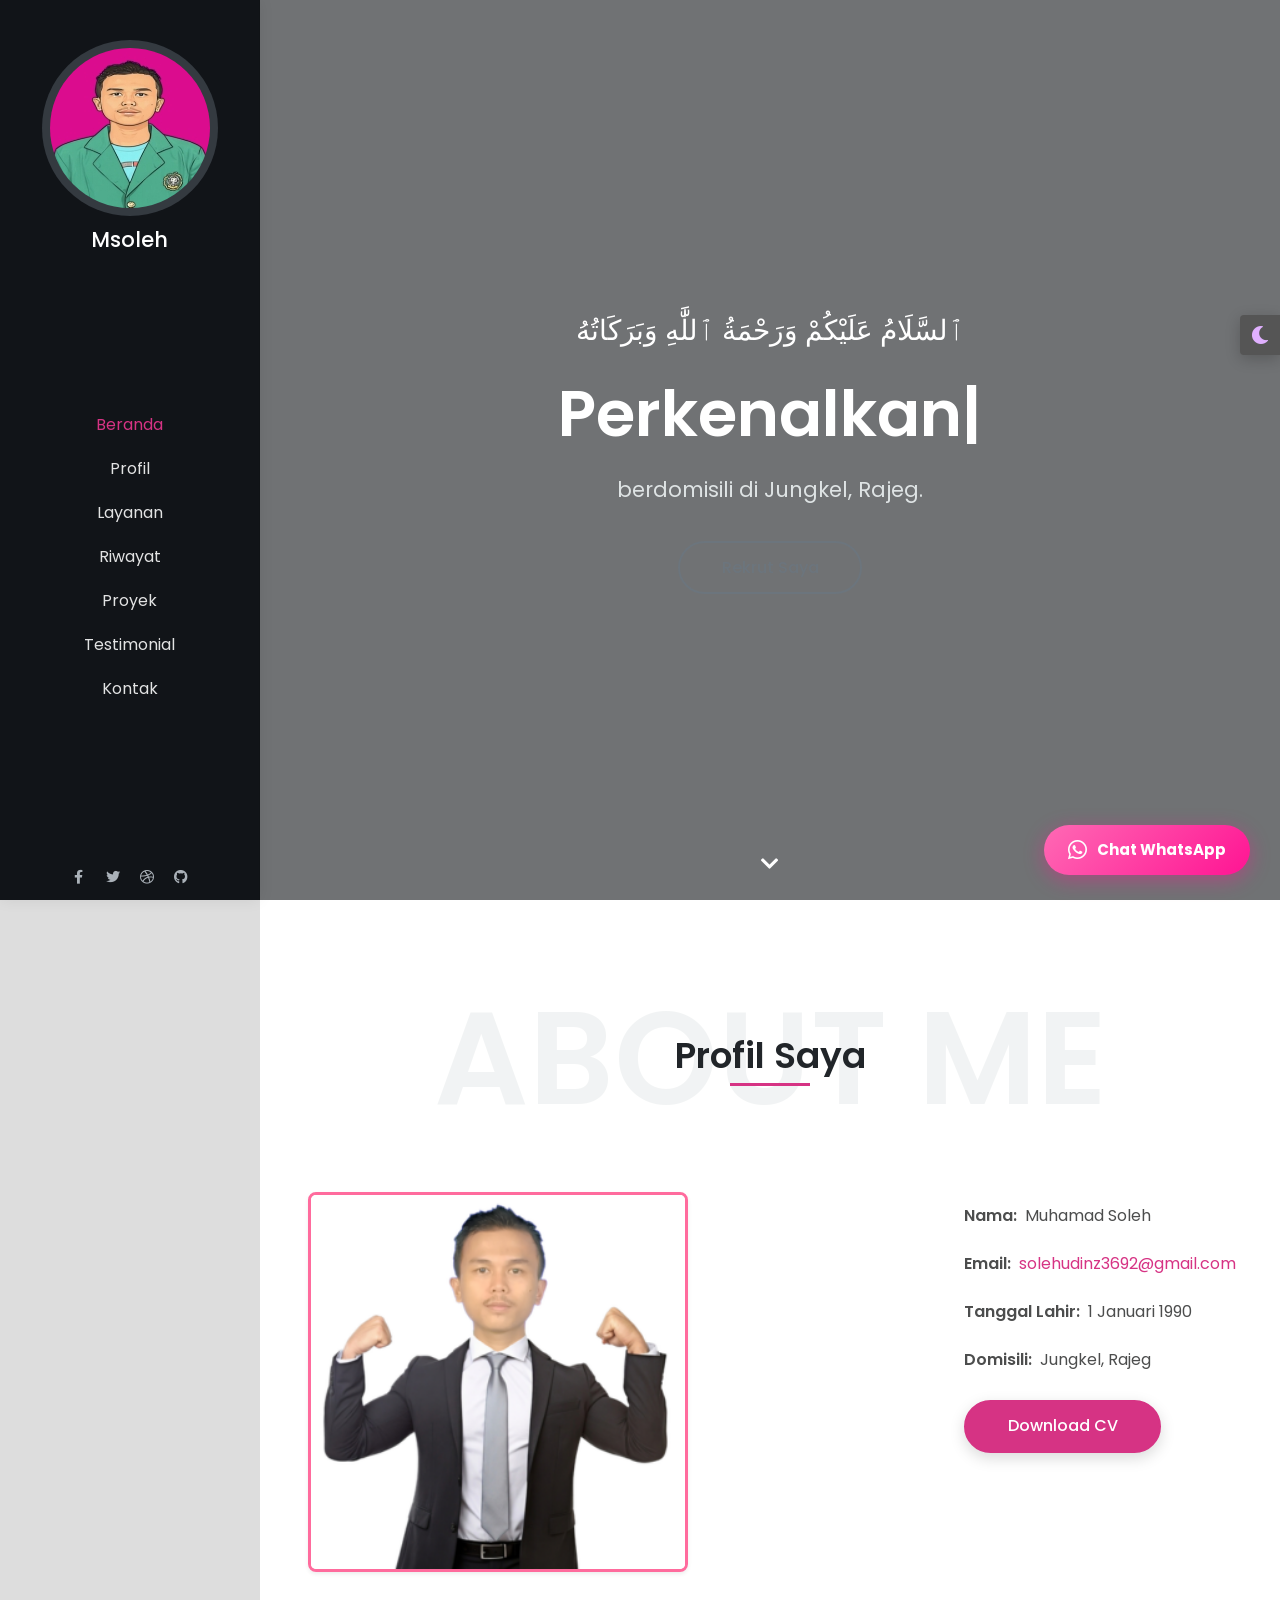
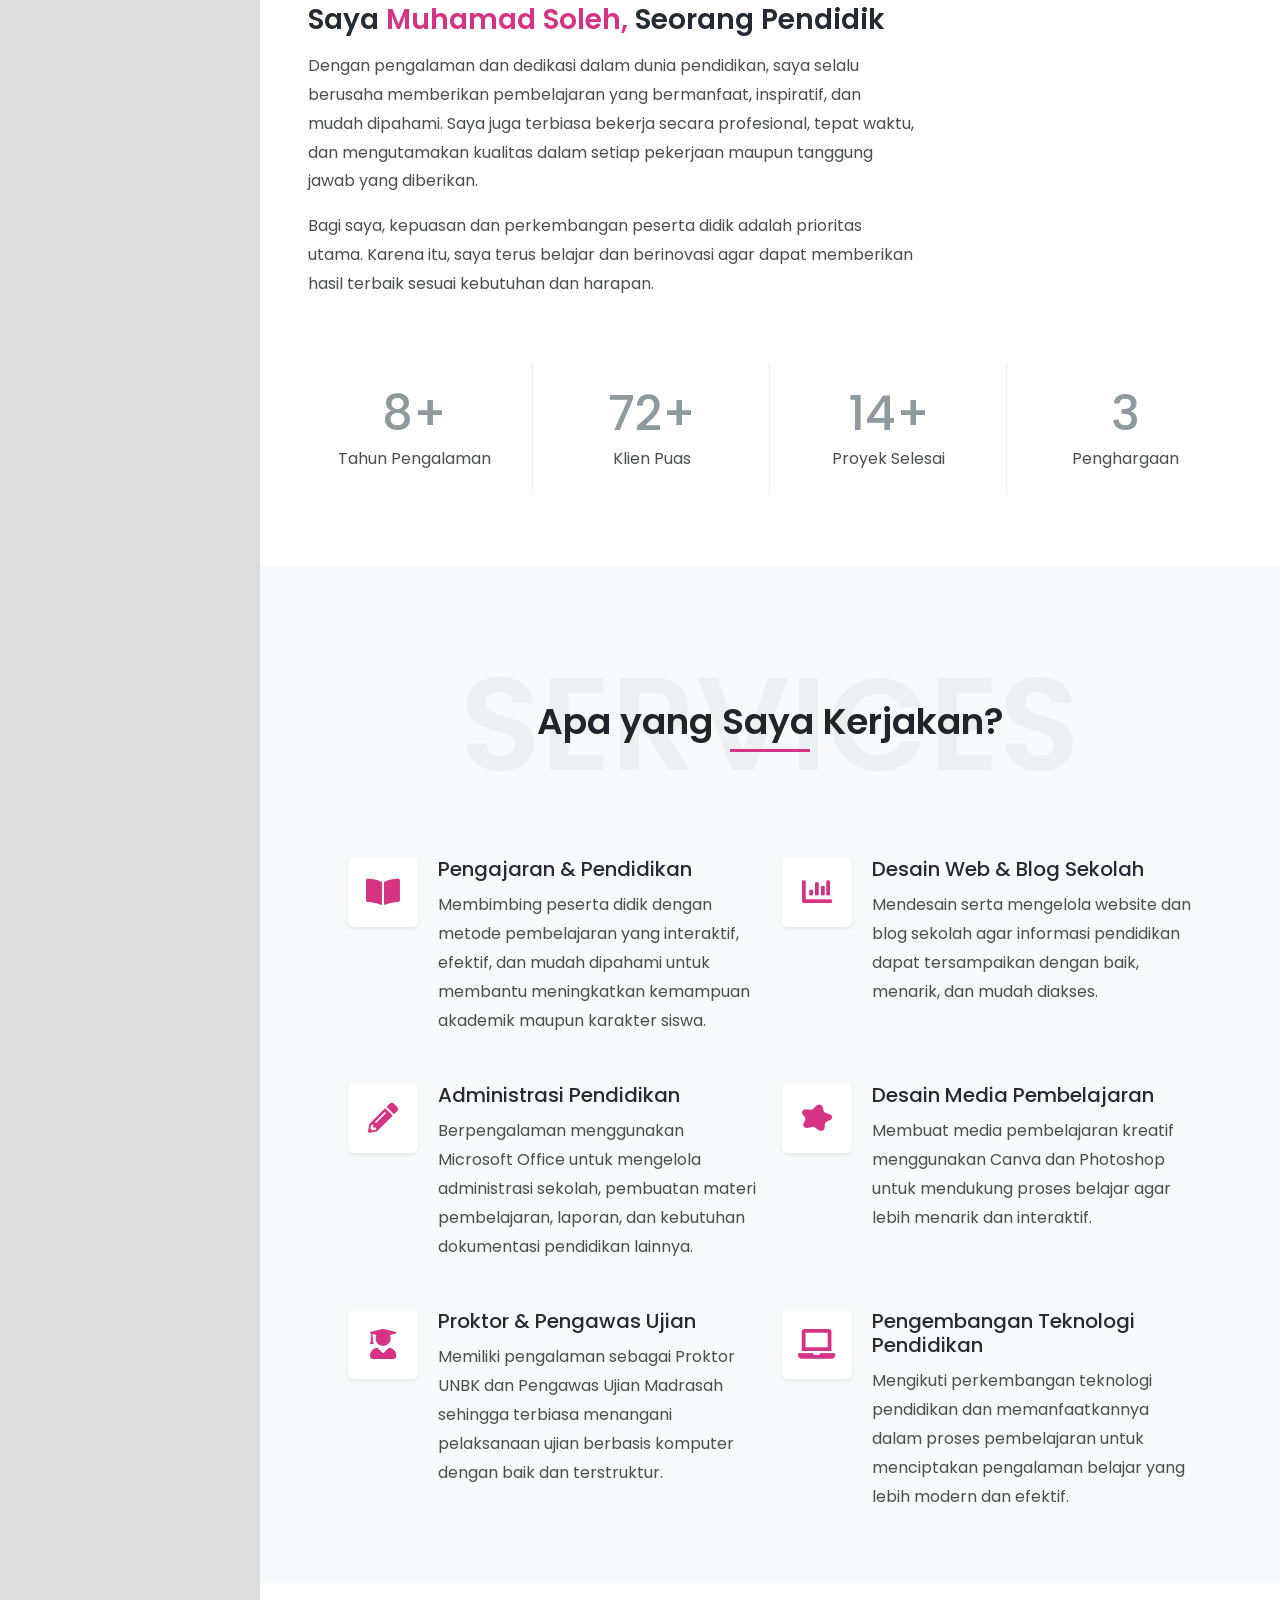
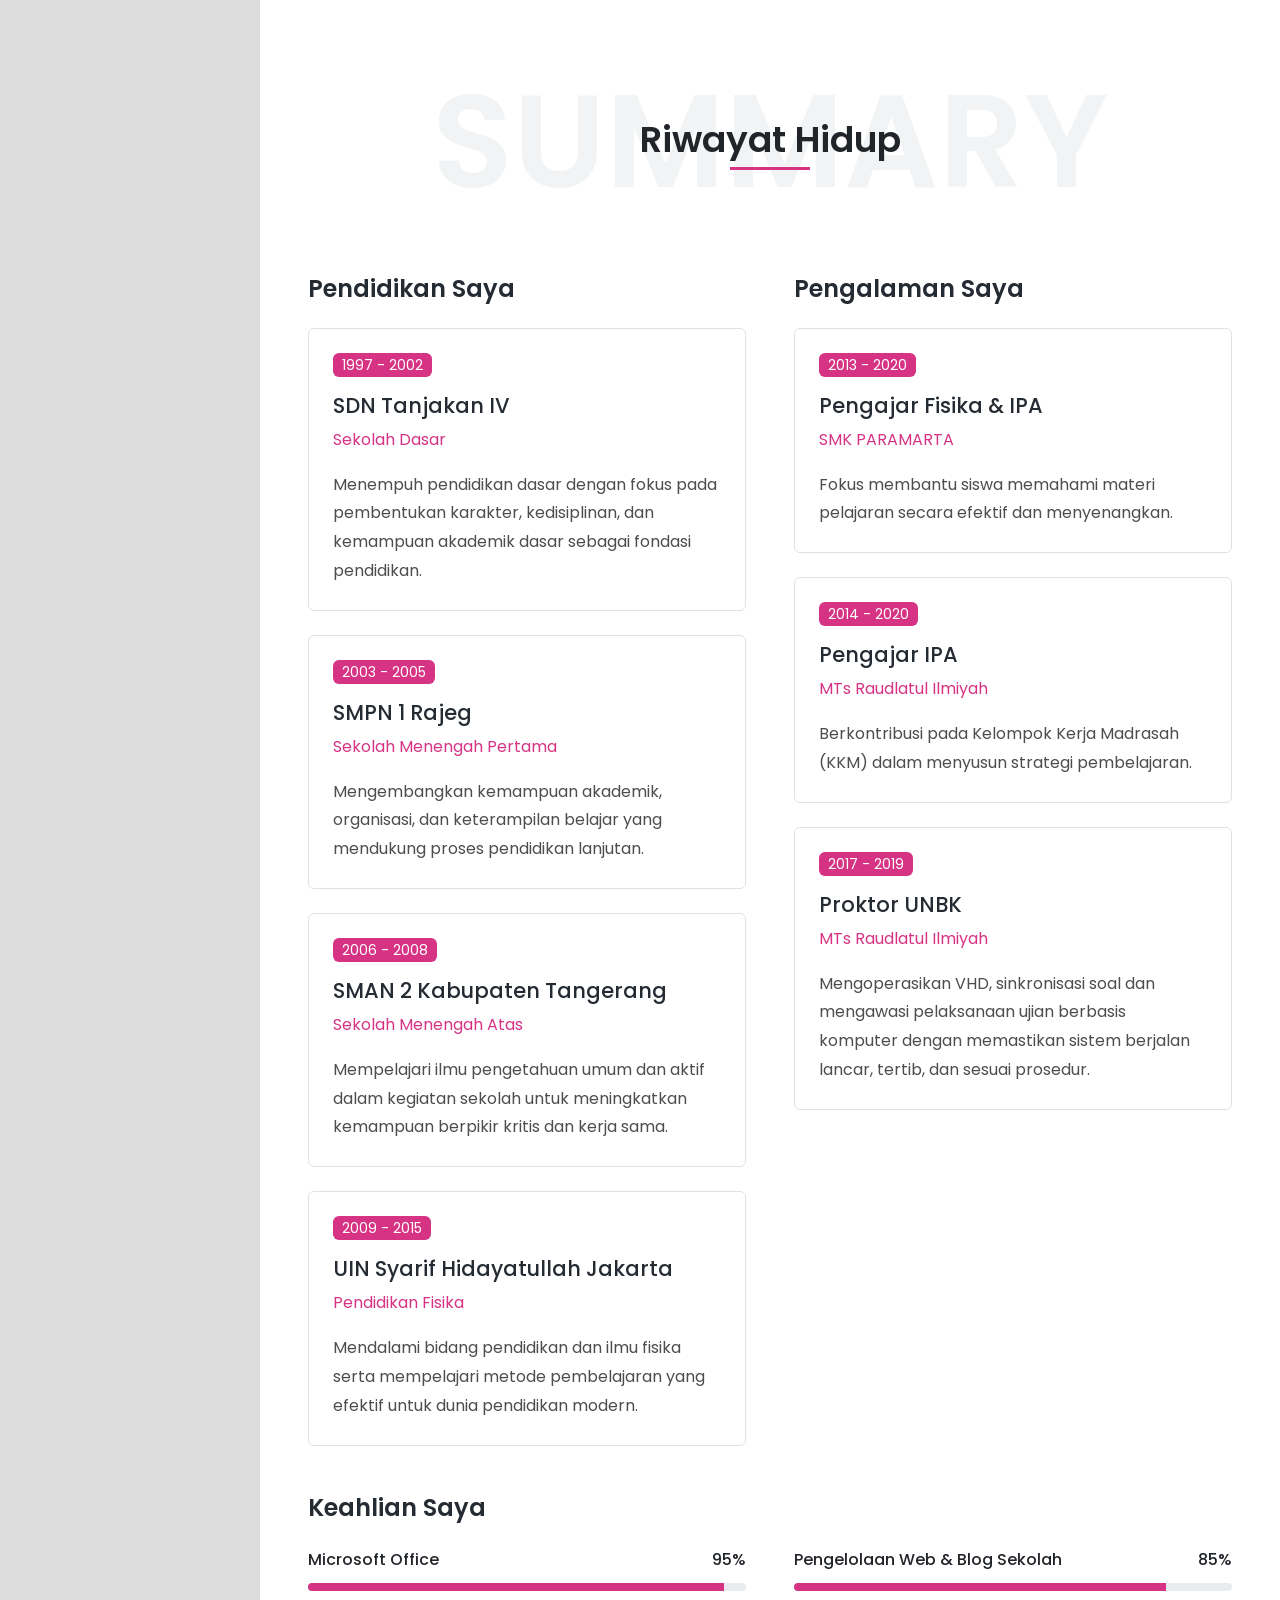
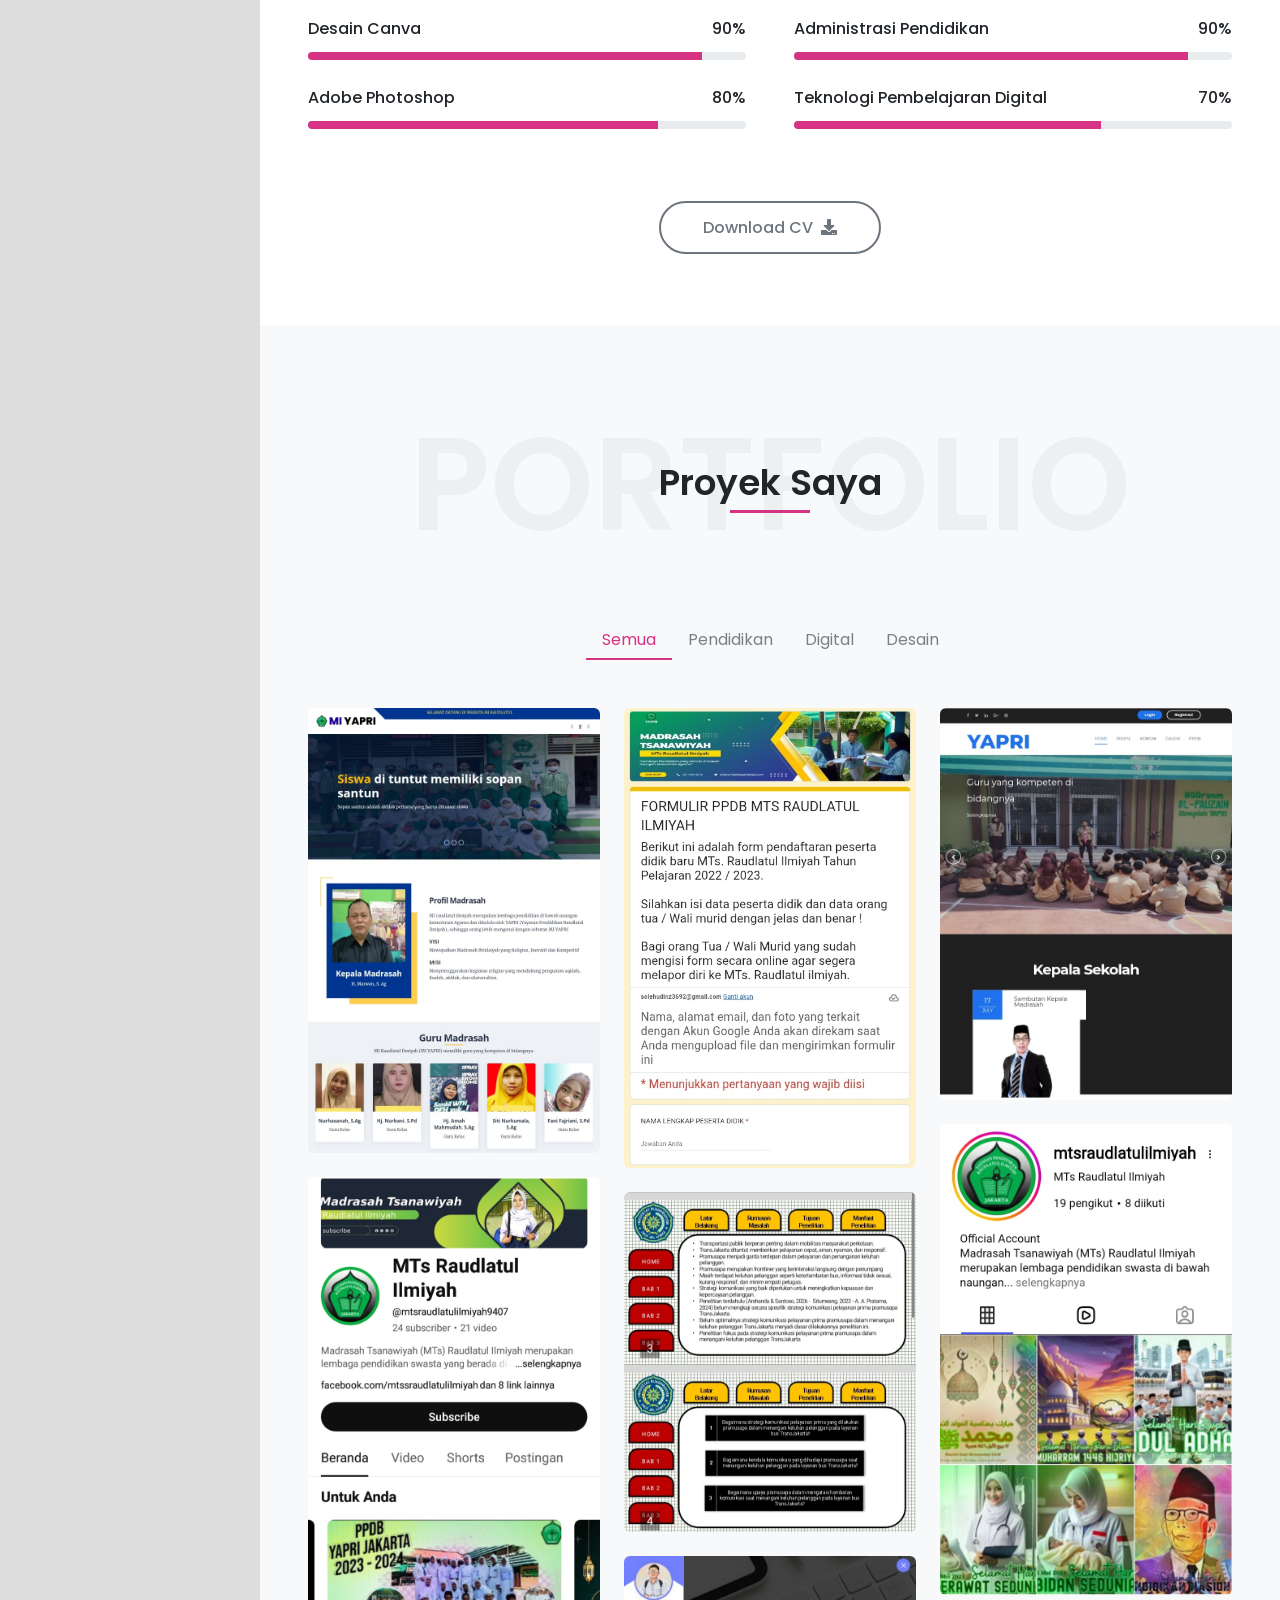
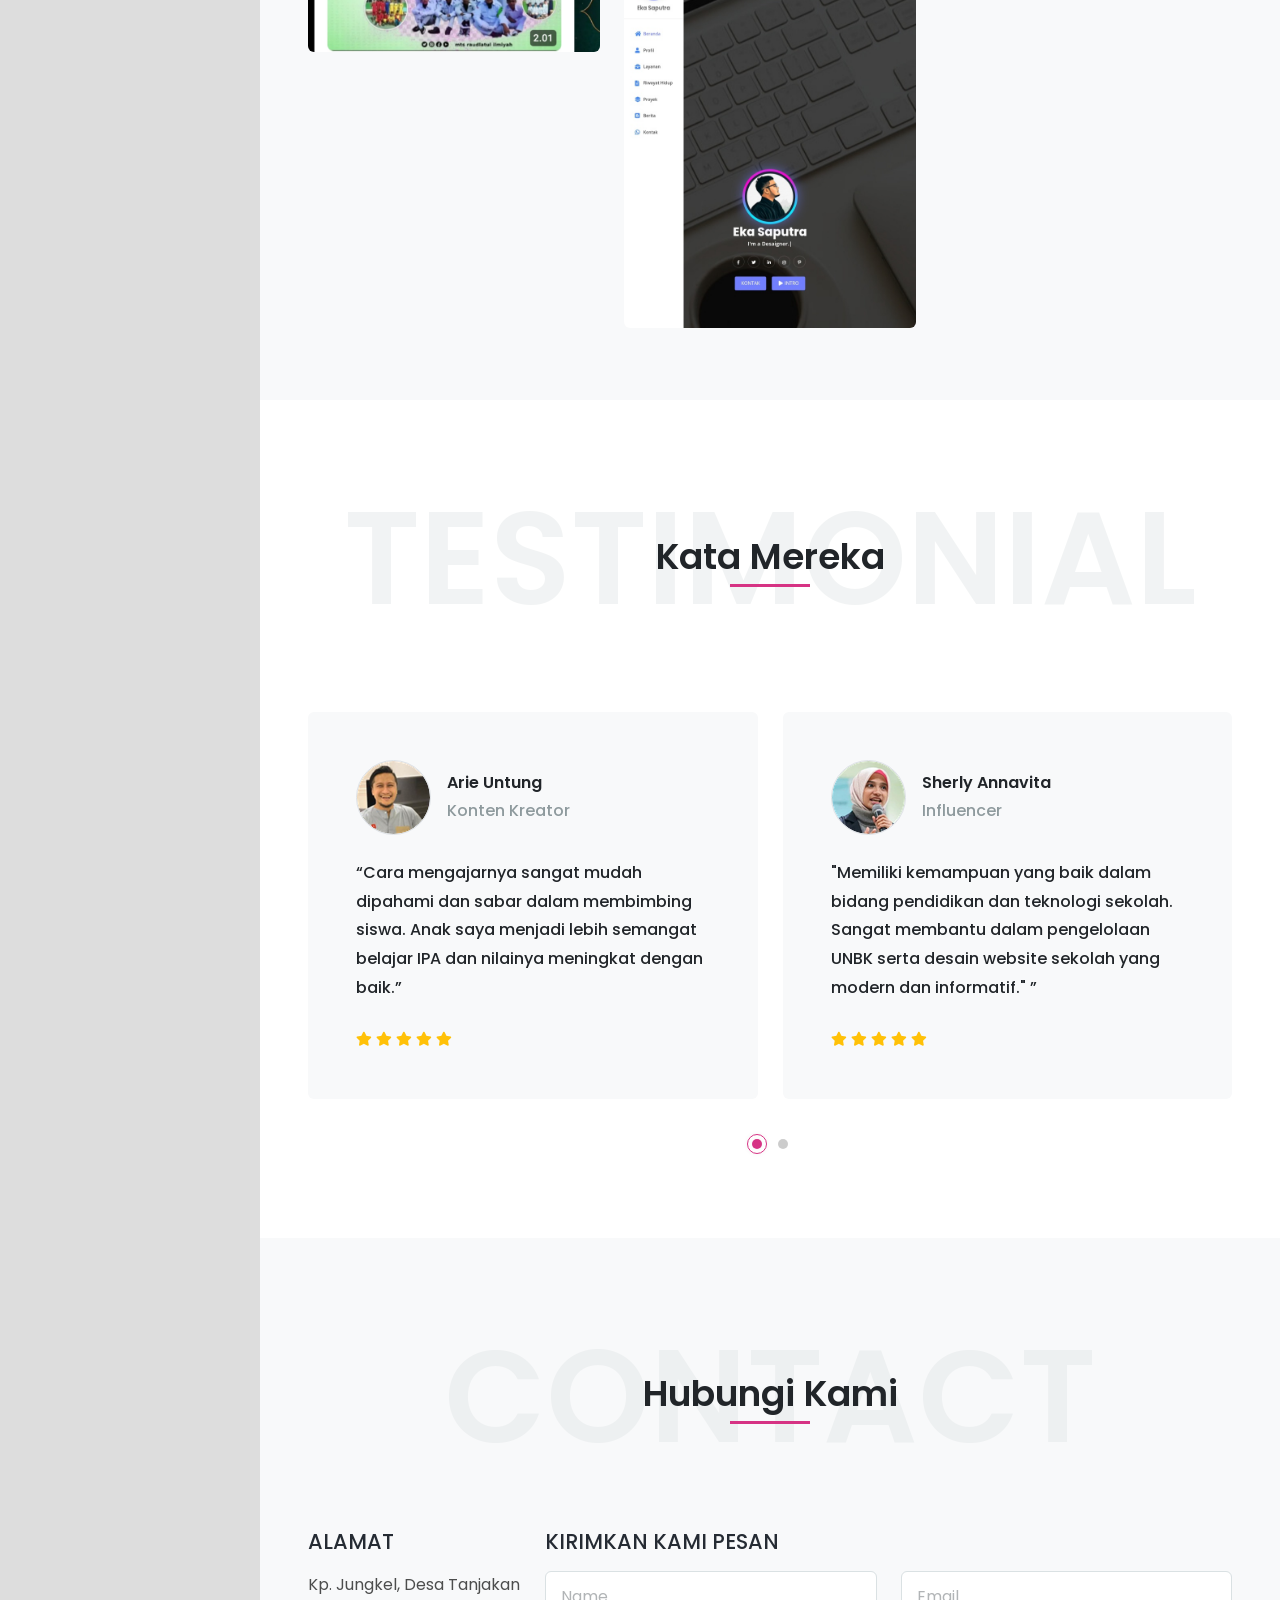
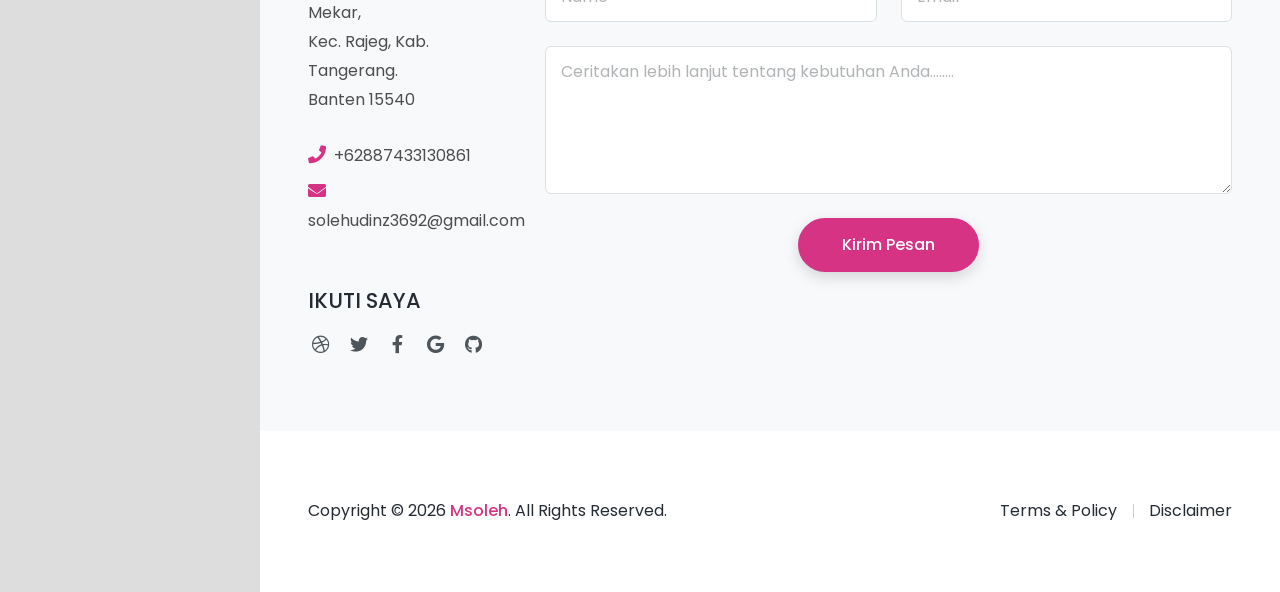
<file: cadangan-index.html>
<!DOCTYPE html>
<html lang="en">
<head>
<meta charset="UTF-8" />
<meta http-equiv="X-UA-Compatible" content="IE=edge">
<meta name="viewport" content="width=device-width, initial-scale=1">
<link href="images/favicon.png" rel="icon" />
<title>Msoleh - Portofolio</title>
<meta name="description" content="Msoleh adalah seorang pria yang jujur,bertanggung jawab dan pantang menyeraj dalam menghadapi kesulitan.">
<meta name="author" content="harnishdesign.net">

<!-- Web Fonts -->
<link href="https://fonts.googleapis.com/css2?family=Poppins:ital,wght@0,100;0,200;0,300;0,400;0,500;0,600;0,700;0,800;0,900;1,100;1,200;1,300;1,400;1,500;1,600;1,700;1,800;1,900&display=swap" rel="stylesheet">

<!-- Stylesheet
============================== -->
<!-- Bootstrap -->
<link rel="stylesheet" type="text/css" href="vendor/bootstrap/css/bootstrap.min.css" />
<!-- Font Awesome Icon -->
<link rel="stylesheet" type="text/css" href="vendor/font-awesome/css/all.min.css" />
<!-- Owl Carousel -->
<link rel="stylesheet" type="text/css" href="vendor/owl.carousel/assets/owl.carousel.min.css" />
<!-- Magnific Popup -->
<link rel="stylesheet" type="text/css" href="vendor/magnific-popup/magnific-popup.min.css" />
<!-- Youtube Video Background -->
<link rel="stylesheet" type="text/css" href="vendor/jquery.mb.YTPlayer/css/jquery.mb.YTPlayer.min.css" />
<!-- Custom Stylesheet -->
<link rel="stylesheet" type="text/css" href="css/stylesheet.css" />
</head>

<body class="side-header" data-bs-spy="scroll" data-bs-target="#header-nav" data-bs-offset="1">

<!-- Preloader -->
<div class="preloader">
<div class="lds-ellipsis">
<div></div>
<div></div>
<div></div>
<div></div>
</div>
</div>
<!-- Preloader End -->

<!-- Document Wrapper
=============================== -->
<div id="main-wrapper">
<!-- Header
============================ -->
<header id="header" class="sticky-top">
<!-- Navbar -->
<nav class="primary-menu navbar navbar-expand-lg navbar-dark bg-dark border-bottom-0">
<div class="container-fluid position-relative h-100 flex-lg-column ps-3 px-lg-3 pt-lg-3 pb-lg-2">

<!-- Logo -->
<a href="index.html" class="mb-lg-auto mt-lg-4">
<span class="bg-dark-2 rounded-pill p-2 mb-lg-1 d-none d-lg-inline-block">
<img class="img-fluid rounded-pill d-block" src="images/profile.jpg" title="I'm Simone" alt="">
</span>
<h1 class="text-5 text-white text-center mb-0 d-lg-block">Msoleh</h1>
</a>
<!-- Logo End -->

<div id="header-nav" class="collapse navbar-collapse w-100 my-lg-auto">
<ul class="navbar-nav text-lg-center my-lg-auto py-lg-3">
<li class="nav-item"><a class="nav-link smooth-scroll active" href="#home">Beranda</a></li>
<li class="nav-item"><a class="nav-link smooth-scroll" href="#about">Profil</a></li>
<li class="nav-item"><a class="nav-link smooth-scroll" href="#services">Layanan</a></li>
<li class="nav-item"><a class="nav-link smooth-scroll" href="#resume">Riwayat</a></li>
<li class="nav-item"><a class="nav-link smooth-scroll" href="#portfolio">Proyek</a></li>
<li class="nav-item"><a class="nav-link smooth-scroll" href="#testimonial">Testimonial</a></li>
<li class="nav-item"><a class="nav-link smooth-scroll" href="#contact">Kontak</a></li>
</ul>
</div>
<ul class="social-icons social-icons-muted social-icons-sm mt-lg-auto ms-auto ms-lg-0 d-flex">
<li class="social-icons-facebook"><a data-bs-toggle="tooltip" title="Facebook" href="https://www.facebook.com/soleh.muhamad/" target="_blank"><i class="fab fa-facebook-f"></i></a></li>
<li class="social-icons-twitter"><a data-bs-toggle="tooltip" title="Twitter" href="https://www.facebook.com/soleh.muhamad/" target="_blank"><i class="fab fa-twitter"></i></a></li>
<li class="social-icons-dribbble"><a data-bs-toggle="tooltip" title="Dribbble" data-bs-placement="top" href="https://www.facebook.com/soleh.muhamad/" target="_blank"><i class="fab fa-dribbble"></i></a></li>
<li class="social-icons-github"><a data-bs-toggle="tooltip" title="GitHub" data-bs-placement="top" href="https://www.facebook.com/soleh.muhamad/" target="_blank" ><i class="fab fa-github"></i></a></li>
</ul>
<button class="navbar-toggler" type="button" data-bs-toggle="collapse" data-bs-target="#header-nav"><span></span><span></span><span></span></button>
</div>
</nav>
<!-- Navbar End -->
</header>
<!-- Header End -->

<!-- Content
============================================= -->
<div id="content" role="main">

<!-- Intro
============================================= -->
<section id="home">
<div class="hero-wrap">
<div class="hero-mask opacity-6 bg-dark"></div>
<div class="player" data-property="{videoURL:'https://youtu.be/87Wb47fmNWA',containment:'#home', showControls:false, autoPlay:true, loop:true, mute:true, startAt:0, opacity:1}"></div>
<div class="hero-content section d-flex min-vh-100">
<div class="container my-auto">
<div class="row">
<div class="col-12 text-center">
<div class="typed-strings">
<p>Perkenalkan</p>
<p>Saya<br>MSoleh</p>
<p>Sang Pendidik.</p>
<p>Sang Desainer.</p>
<p>Sang Petani.</p>
</div>
<p class="text-7 fw-500 text-white mb-2 mb-md-3">ٱلسَّلَامُ عَلَيْكُمْ وَرَحْمَةُ ٱللَّٰهِ وَبَرَكَاتُهُ</p>
<h2 class="text-16 fw-600 text-white mb-2 mb-md-3"><span class="typed"></span></h2>
<p class="text-5 text-light mb-4">berdomisili di Jungkel, Rajeg.</p>
<a href="#contact" class="btn btn-outline-primary rounded-pill shadow-none smooth-scroll mt-2">Rekrut Saya</a>
</div>
</div>
</div>
<a href="#about" class="scroll-down-arrow text-white smooth-scroll"><span class="animated"><i class="fa fa-chevron-down"></i></span></a> </div>
</div>
</section>
<!-- Intro end -->

<!-- About
============================================= -->
<section id="about" class="section">
<div class="container px-lg-5">
<!-- Heading -->
<div class="position-relative d-flex text-center mb-5">
<h2 class="text-24 text-light opacity-4 text-uppercase fw-600 w-100 mb-0">About Me</h2>
<p class="text-9 text-dark fw-600 position-absolute w-100 align-self-center lh-base mb-0">Profil Saya<span class="heading-separator-line border-bottom border-3 border-primary d-block mx-auto"></span> </p>
</div>
<!-- Heading end-->

<div class="row gy-5">
<div class="col-lg-7 col-xl-8 text-center text-lg-start">
<div class="mb-4 text-center text-lg-start">
<img src="images/msolehhhh.png"
alt="Muhamad Soleh"
class="img-fluid rounded-3 shadow-sm"
style="max-width: 380px;
width: 100%;
height: auto;
border: 3px solid #ff6b9d;
box-shadow: 0 8px 25px rgba(255, 107, 157, 0.15);">
</div>
<h2 class="text-7 fw-600 mb-3">Saya <span class="text-primary">Muhamad Soleh,</span> Seorang Pendidik</h2>
<p>Dengan pengalaman dan dedikasi dalam dunia pendidikan, saya selalu berusaha memberikan pembelajaran yang bermanfaat, inspiratif, dan mudah dipahami. Saya juga terbiasa bekerja secara profesional, tepat waktu, dan mengutamakan kualitas dalam setiap pekerjaan maupun tanggung jawab yang diberikan.</p>
<p>Bagi saya, kepuasan dan perkembangan peserta didik adalah prioritas utama. Karena itu, saya terus belajar dan berinovasi agar dapat memberikan hasil terbaik sesuai kebutuhan dan harapan.</p>
</div>
<div class="col-lg-5 col-xl-4">
<div class="ps-lg-4">
<ul class="list-style-2">
<li class="border-0"><span class="fw-600 me-2">Nama:</span>Muhamad Soleh</li>
<li class="border-0"><span class="fw-600 me-2">Email:</span><a href="mailto:solehudinz3692@gmail.com">solehudinz3692@gmail.com</a></li>
<li class="border-0"><span class="fw-600 me-2">Tanggal Lahir:</span>1 Januari 1990</li>
<li class="border-0"><span class="fw-600 me-2">Domisili:</span>Jungkel, Rajeg</li>
</ul>
<a href="https://drive.google.com/file/d/1ZpBQk9c9-QWu-fWjTpNWTZyFWFoW-sWT/view?usp=sharing" class="btn btn-primary rounded-pill">Download CV</a> </div>
</div>
</div>
<div class="brands-grid separator-border mt-5">
<div class="row">
<div class="col-6 col-md-3">
<div class="featured-box text-center">
<h4 class="text-12 text-muted mb-0"><span class="counter" data-from="0" data-to="10">10</span>+</h4>
<p class="mb-0">Tahun Pengalaman</p>
</div>
</div>
<div class="col-6 col-md-3">
<div class="featured-box text-center">
<h4 class="text-12 text-muted mb-0"><span class="counter" data-from="0" data-to="100">100</span>+</h4>
<p class="mb-0">Klien Puas</p>
</div>
</div>
<div class="col-6 col-md-3">
<div class="featured-box text-center">
<h4 class="text-12 text-muted mb-0"><span class="counter" data-from="0" data-to="20">20</span>+</h4>
<p class="mb-0">Proyek Selesai</p>
</div>
</div>
<div class="col-6 col-md-3">
<div class="featured-box text-center">
<h4 class="text-12 text-muted mb-0"><span class="counter" data-from="0" data-to="4">4</span></h4>
<p class="mb-0">Penghargaan</p>
</div>
</div>
</div>
</div>
</div>
</section>
<!-- About end -->

<!-- Services
============================================= -->
<section id="services" class="section bg-light">
<div class="container px-lg-5">
<!-- Heading -->
<div class="position-relative d-flex text-center mb-5">
<h2 class="text-24 text-light opacity-4 text-uppercase fw-600 w-100 mb-0">Services</h2>
<p class="text-9 text-dark fw-600 position-absolute w-100 align-self-center lh-base mb-0">Apa yang Saya Kerjakan?<span class="heading-separator-line border-bottom border-3 border-primary d-block mx-auto"></span> </p>
</div>
<!-- Heading end-->

<div class="row">
<div class="col-lg-11 mx-auto">
<div class="row">
<div class="col-md-6">
<div class="featured-box style-3 mb-5">
<div class="featured-box-icon text-primary bg-white shadow-sm rounded"> <i class="fas fa-book-open"></i> </div>
<h3>Pengajaran & Pendidikan</h3>
<p class="mb-0">Membimbing peserta didik dengan metode pembelajaran yang interaktif, efektif, dan mudah dipahami untuk membantu meningkatkan kemampuan akademik maupun karakter siswa.</p>
</div>
</div>
<div class="col-md-6">
<div class="featured-box style-3 mb-5">
<div class="featured-box-icon text-primary bg-white shadow-sm rounded"> <i class="fas fa-chart-bar"></i></div>
<h3>Desain Web & Blog Sekolah</h3>
<p class="mb-0">Mendesain serta mengelola website dan blog sekolah agar informasi pendidikan dapat tersampaikan dengan baik, menarik, dan mudah diakses.</p>
</div>
</div>
<div class="col-md-6">
<div class="featured-box style-3 mb-5">
<div class="featured-box-icon text-primary bg-white shadow-sm rounded"> <i class="fas fa-pencil"></i> </div>
<h3>Administrasi Pendidikan</h3>
<p class="mb-0">Berpengalaman menggunakan Microsoft Office untuk mengelola administrasi sekolah, pembuatan materi pembelajaran, laporan, dan kebutuhan dokumentasi pendidikan lainnya.</p>
</div>
</div>
<div class="col-md-6">
<div class="featured-box style-3 mb-5">
<div class="featured-box-icon text-primary bg-white shadow-sm rounded"> <i class="fas fa-splotch"></i> </div>
<h3>Desain Media Pembelajaran</h3>
<p class="mb-0">Membuat media pembelajaran kreatif menggunakan Canva dan Photoshop untuk mendukung proses belajar agar lebih menarik dan interaktif.</p>
</div>
</div>
<div class="col-md-6">
<div class="featured-box style-3 mb-5 mb-md-0">
<div class="featured-box-icon text-primary bg-white shadow-sm rounded"> <i class="fas fa-user-graduate"></i> </div>
<h3>Proktor & Pengawas Ujian</h3>
<p class="mb-0">Memiliki pengalaman sebagai Proktor UNBK dan Pengawas Ujian Madrasah sehingga terbiasa menangani pelaksanaan ujian berbasis komputer dengan baik dan terstruktur.</p>
</div>
</div>
<div class="col-md-6">
<div class="featured-box style-3 mb-0">
<div class="featured-box-icon text-primary bg-white shadow-sm rounded"> <i class="fas fa-laptop"></i> </div>
<h3>Pengembangan Teknologi Pendidikan</h3>
<p class="mb-0">Mengikuti perkembangan teknologi pendidikan dan memanfaatkannya dalam proses pembelajaran untuk menciptakan pengalaman belajar yang lebih modern dan efektif.</p>
</div>
</div>
</div>
</div>
</div>
</div>
</section>
<!-- Services end -->

<!-- Resume
============================================= -->
<section id="resume" class="section">
<div class="container px-lg-5">
<!-- Heading -->
<div class="position-relative d-flex text-center mb-5">
<h2 class="text-24 text-light opacity-4 text-uppercase fw-600 w-100 mb-0">Summary</h2>
<p class="text-9 text-dark fw-600 position-absolute w-100 align-self-center lh-base mb-0">Riwayat Hidup<span class="heading-separator-line border-bottom border-3 border-primary d-block mx-auto"></span> </p>
</div>
<!-- Heading end-->

<div class="row gx-5">
<!-- My Education -->
<div class="col-md-6">
<h2 class="text-6 fw-600 mb-4">Pendidikan Saya</h2>
<div class="bg-white border rounded p-4 mb-4">
<p class="badge bg-primary text-2 fw-400">1997 - 2002</p>
<h3 class="text-5">SDN Tanjakan IV</h3>
<p class="text-danger">Sekolah Dasar</p>
<p class="mb-0">Menempuh pendidikan dasar dengan fokus pada pembentukan karakter, kedisiplinan, dan kemampuan akademik dasar sebagai fondasi pendidikan.</p>
</div>
<div class="bg-white border rounded p-4 mb-4">
<p class="badge bg-primary text-2 fw-400">2003 - 2005</p>
<h3 class="text-5">SMPN 1 Rajeg</h3>
<p class="text-danger">Sekolah Menengah Pertama</p>
<p class="mb-0">Mengembangkan kemampuan akademik, organisasi, dan keterampilan belajar yang mendukung proses pendidikan lanjutan.</p>
</div>
<div class="bg-white border rounded p-4 mb-4">
<p class="badge bg-primary text-2 fw-400">2006 - 2008</p>
<h3 class="text-5">SMAN 2 Kabupaten Tangerang</h3>
<p class="text-danger">Sekolah Menengah Atas</p>
<p class="mb-0">Mempelajari ilmu pengetahuan umum dan aktif dalam kegiatan sekolah untuk meningkatkan kemampuan berpikir kritis dan kerja sama.</p>
</div>
<div class="bg-white border rounded p-4 mb-4">
<p class="badge bg-primary text-2 fw-400">2009 - 2015</p>
<h3 class="text-5">UIN Syarif Hidayatullah Jakarta</h3>
<p class="text-danger">Pendidikan Fisika</p>
<p class="mb-0">Mendalami bidang pendidikan dan ilmu fisika serta mempelajari metode pembelajaran yang efektif untuk dunia pendidikan modern.</p>
</div>
</div>

<!-- My Experience -->
<div class="col-md-6">
<h2 class="text-6 fw-600 mb-4">Pengalaman Saya</h2>
<div class="bg-white border rounded p-4 mb-4">
<p class="badge bg-primary text-2 fw-400">2013 - 2020</p>
<h3 class="text-5">Pengajar Fisika & IPA</h3>
<p class="text-danger">SMK PARAMARTA</p>
<p class="mb-0">Fokus membantu siswa memahami materi pelajaran secara efektif dan menyenangkan.</p>
</div>
<div class="bg-white border rounded p-4 mb-4">
<p class="badge bg-primary text-2 fw-400">2014 - 2020</p>
<h3 class="text-5">Pengajar IPA</h3>
<p class="text-danger">MTs Raudlatul Ilmiyah</p>
<p class="mb-0">Berkontribusi pada Kelompok Kerja Madrasah (KKM) dalam menyusun strategi pembelajaran.</p>
</div>
<div class="bg-white border rounded p-4 mb-4">
<p class="badge bg-primary text-2 fw-400">2017 - 2019</p>
<h3 class="text-5">Proktor UNBK</h3>
<p class="text-danger">MTs Raudlatul Ilmiyah</p>
<p class="mb-0">Mengoperasikan VHD, sinkronisasi soal dan mengawasi pelaksanaan ujian berbasis komputer dengan memastikan sistem berjalan lancar, tertib, dan sesuai prosedur.</p>
</div>
</div>
</div>
<!-- My Skills -->
<h2 class="text-6 fw-600 mt-4 mb-4">Keahlian Saya</h2>
<div class="row gx-5">
<div class="col-md-6">
<p class="text-dark fw-500 text-start mb-2">Microsoft Office <span class="float-end">95%</span></p>
<div class="progress progress-sm mb-4">
<div class="progress-bar" role="progressbar" style="width: 95%" aria-valuenow="95" aria-valuemin="0" aria-valuemax="100"></div>
</div>
<p class="text-dark fw-500 text-start mb-2">Desain Canva <span class="float-end">90%</span></p>
<div class="progress progress-sm mb-4">
<div class="progress-bar" role="progressbar" style="width: 90%" aria-valuenow="90" aria-valuemin="0" aria-valuemax="100"></div>
</div>
<p class="text-dark fw-500 text-start mb-2">Adobe Photoshop <span class="float-end">80%</span></p>
<div class="progress progress-sm mb-4">
<div class="progress-bar" role="progressbar" style="width: 80%" aria-valuenow="80" aria-valuemin="0" aria-valuemax="100"></div>
</div>
</div>
<div class="col-md-6">
<p class="text-dark fw-500 text-start mb-2">Pengelolaan Web & Blog Sekolah <span class="float-end">85%</span></p>
<div class="progress progress-sm mb-4">
<div class="progress-bar" role="progressbar" style="width: 85%" aria-valuenow="85" aria-valuemin="0" aria-valuemax="100"></div>
</div>
<p class="text-dark fw-500 text-start mb-2">Administrasi Pendidikan <span class="float-end">90%</span></p>
<div class="progress progress-sm mb-4">
<div class="progress-bar" role="progressbar" style="width: 90%" aria-valuenow="90" aria-valuemin="0" aria-valuemax="100"></div>
</div>
<p class="text-dark fw-500 text-start mb-2">Teknologi Pembelajaran Digital <span class="float-end">70%</span></p>
<div class="progress progress-sm mb-4">
<div class="progress-bar" role="progressbar" style="width: 70%" aria-valuenow="70" aria-valuemin="0" aria-valuemax="100"></div>
</div>
</div>
</div>
<div class="text-center mt-5"><a href="https://drive.google.com/file/d/1ZpBQk9c9-QWu-fWjTpNWTZyFWFoW-sWT/view?usp=sharing" class="btn btn-outline-secondary rounded-pill shadow-none">Download CV <span class="ms-1"><i class="fas fa-download"></i></span></a></div>
</div>
</section>
<!-- Resume end -->

<!-- Portfolio
============================================= -->
<section id="portfolio" class="section bg-light">
<div class="container px-lg-5">
<!-- Heading -->
<div class="position-relative d-flex text-center mb-5">
<h2 class="text-24 text-light opacity-4 text-uppercase fw-600 w-100 mb-0">Portfolio</h2>
<p class="text-9 text-dark fw-600 position-absolute w-100 align-self-center lh-base mb-0">Proyek Saya<span class="heading-separator-line border-bottom border-3 border-primary d-block mx-auto"></span> </p>
</div>
<!-- Heading end-->

<!-- Filter Menu -->
<ul class="portfolio-menu nav nav-tabs justify-content-center border-bottom-0 mb-5">
<li class="nav-item"> <a data-filter="*" class="nav-link active" href="">Semua</a></li>
<li class="nav-item"> <a data-filter=".design" href="" class="nav-link">Pendidikan</a></li>
<li class="nav-item"> <a data-filter=".brand" href="" class="nav-link">Digital</a></li>
<li class="nav-item"> <a data-filter=".photos" href="" class="nav-link">Desain</a></li>
</ul>
<!-- Filter Menu end -->
<div class="portfolio popup-ajax-gallery">
<div class="row portfolio-filter g-4">
<div class="col-sm-6 col-lg-4 brand">
<div class="portfolio-box rounded">
<div class="portfolio-img rounded"> <img class="img-fluid d-block" src="images/projects/project-1.jpg" alt="">
<div class="portfolio-overlay"> <a class="popup-ajax stretched-link" href="ajax/portfolio-ajax-project-1.html"></a>
<div class="portfolio-overlay-details">
<h5 class="text-white fw-400">Website profil sekolah</h5>
<span class="text-light">Pendidikan</span> </div>
</div>
</div>
</div>
</div>
<div class="col-sm-6 col-lg-4 design">
<div class="portfolio-box rounded">
<div class="portfolio-img rounded"> <img class="img-fluid d-block" src="images/projects/project-2.jpg" alt="">
<div class="portfolio-overlay"> <a class="popup-ajax stretched-link" href="ajax/portfolio-ajax-project-2.html"></a>
<div class="portfolio-overlay-details">
<h5 class="text-white fw-400">PPDB Online</h5>
<span class="text-light">Pendidikan</span> </div>
</div>
</div>
</div>
</div>
<div class="col-sm-6 col-lg-4 artwork photos">
<div class="portfolio-box rounded">
<div class="portfolio-img rounded"> <img class="img-fluid d-block" src="images/projects/project-3.jpg" alt="">
<div class="portfolio-overlay"> <a class="popup-ajax stretched-link" href="ajax/portfolio-ajax-project-3.html"></a>
<div class="portfolio-overlay-details">
<h5 class="text-white fw-400">Website Yayasan</h5>
<span class="text-light">Pendidikan</span> </div>
</div>
</div>
</div>
</div>
<div class="col-sm-6 col-lg-4 artwork brand photos">
<div class="portfolio-box rounded">
<div class="portfolio-img rounded"> <img class="img-fluid d-block" src="images/projects/project-4.jpg" alt="">
<div class="portfolio-overlay"> <a class="popup-ajax stretched-link" href="ajax/portfolio-ajax-project-4.html"></a>
<div class="portfolio-overlay-details">
<h5 class="text-white fw-400">Manajemen Instagram Sekolah</h5>
<span class="text-light">Desain</span> </div>
</div>
</div>
</div>
</div>
<div class="col-sm-6 col-lg-4 design">
<div class="portfolio-box rounded">
<div class="portfolio-img rounded"> <img class="img-fluid d-block" src="images/projects/project-5.jpg" alt="">
<div class="portfolio-overlay"> <a class="popup-ajax stretched-link" href="ajax/portfolio-ajax-project-5.html"></a>
<div class="portfolio-overlay-details">
<h5 class="text-white fw-400">Video Promosi PPDB</h5>
<span class="text-light">Desain</span> </div>
</div>
</div>
</div>
</div>
<div class="col-sm-6 col-lg-4 brand">
<div class="portfolio-box rounded">
<div class="portfolio-img rounded"> <img class="img-fluid d-block" src="images/projects/project-6.jpg" alt="">
<div class="portfolio-overlay"> <a class="popup-ajax stretched-link" href="ajax/portfolio-ajax-project-6.html"></a>
<div class="portfolio-overlay-details">
<h5 class="text-white fw-400">Powerpoint Semprop</h5>
<span class="text-light">Digital</span> </div>
</div>
</div>
</div>
</div>
<div class="col-sm-6 col-lg-4 design photos">
<div class="portfolio-box rounded">
<div class="portfolio-img rounded"> <img class="img-fluid d-block" src="images/projects/project-7.jpg" alt="">
<div class="portfolio-overlay"> <a class="popup-ajax stretched-link" href="ajax/portfolio-ajax-project-7.html"></a>
<div class="portfolio-overlay-details">
<h5 class="text-white fw-400">Website Portofolio</h5>
<span class="text-light">Digital</span> </div>
</div>
</div>
</div>
</div>
</div>
</div>
</div>
</section>
<!-- Portfolio end -->

<!-- Testimonial
============================================= -->
<section id="testimonial" class="section">
<div class="container px-lg-5">
<!-- Heading -->
<div class="position-relative d-flex text-center mb-5">
<h2 class="text-24 text-light opacity-4 text-uppercase fw-600 w-100 mb-0">Testimonial</h2>
<p class="text-9 text-dark fw-600 position-absolute w-100 align-self-center lh-base mb-0">Kata Mereka<span class="heading-separator-line border-bottom border-3 border-primary d-block mx-auto"></span> </p>
</div>
<!-- Heading end-->

<div class="owl-carousel owl-theme" data-loop="true" data-nav="false" data-autoplay="false" data-margin="25" data-stagepadding="0" data-slideby="1" data-items-xs="1" data-items-sm="1" data-items-md="1" data-items-lg="2">
<div class="item">
<div class="bg-light rounded p-5">
<div class="d-flex align-items-center mt-auto mb-4"> <img class="img-fluid rounded-circle border d-inline-block w-auto" src="images/testimonial/client-sm-3.jpg" alt="">
<p class="ms-3 mb-0"><strong class="d-block text-dark fw-600">Arie Untung</strong> <span class="text-muted fw-500">Konten Kreator</span></p>
</div>
<p class="text-dark fw-500 mb-4">“Cara mengajarnya sangat mudah dipahami dan sabar dalam membimbing siswa. Anak saya menjadi lebih semangat belajar IPA dan nilainya meningkat dengan baik.”</p>
<span class="text-2"> <i class="fas fa-star text-warning"></i> <i class="fas fa-star text-warning"></i> <i class="fas fa-star text-warning"></i> <i class="fas fa-star text-warning"></i> <i class="fas fa-star text-warning"></i> </span> </div>
</div>
<div class="item">
<div class="bg-light rounded p-5">
<div class="d-flex align-items-center mt-auto mb-4"> <img class="img-fluid rounded-circle border d-inline-block w-auto" src="images/testimonial/client-sm-1.jpg" alt="">
<p class="ms-3 mb-0"><strong class="d-block text-dark fw-600">Sherly Annavita</strong> <span class="text-muted fw-500">Influencer</span></p>
</div>
<p class="text-dark fw-500 mb-4">"Memiliki kemampuan yang baik dalam bidang pendidikan dan teknologi sekolah. Sangat membantu dalam pengelolaan UNBK serta desain website sekolah yang modern dan informatif."
”</p>
<span class="text-2"> <i class="fas fa-star text-warning"></i> <i class="fas fa-star text-warning"></i> <i class="fas fa-star text-warning"></i> <i class="fas fa-star text-warning"></i> <i class="fas fa-star text-warning"></i> </span> </div>
</div>
<div class="item">
<div class="bg-light rounded p-5">
<div class="d-flex align-items-center mt-auto mb-4"> <img class="img-fluid rounded-circle border d-inline-block w-auto" src="images/testimonial/client-sm-2.jpg" alt="">
<p class="ms-3 mb-0"><strong class="d-block text-dark fw-600">Alyssa Soebandono</strong> <span class="text-muted fw-500">Freelancer</span></p>
</div>
<p class="text-dark fw-500 mb-4">“Profesional, disiplin, dan bertanggung jawab dalam bekerja. Selain mengajar dengan baik, juga mampu membuat website sekolah menjadi lebih menarik dan mudah diakses.”</p>
<span class="text-2"> <i class="fas fa-star text-warning"></i> <i class="fas fa-star text-warning"></i> <i class="fas fa-star text-warning"></i> <i class="fas fa-star text-warning"></i> <i class="fas fa-star text-warning"></i> </span> </div>
</div>
<div class="item">
<div class="bg-light rounded p-5">
<div class="d-flex align-items-center mt-auto mb-4"> <img class="img-fluid rounded-circle border d-inline-block w-auto" src="images/testimonial/client-sm-4.jpg" alt="">
<p class="ms-3 mb-0"><strong class="d-block text-dark fw-600">Iqbal Ramadhan</strong> <span class="text-muted fw-500">Desainer</span></p>
</div>
<p class="text-dark fw-500 mb-4">“Hasil desain web sangat rapi dan sesuai kebutuhan sekolah. Komunikatif dalam pengerjaan dan selalu memberikan solusi terbaik untuk tampilan website.”</p>
<span class="text-2"> <i class="fas fa-star text-warning"></i> <i class="fas fa-star text-warning"></i> <i class="fas fa-star text-warning"></i> <i class="fas fa-star text-warning"></i> <i class="fas fa-star text-warning"></i> </span> </div>
</div>
</div>
</div>
</section>
<!-- Testimonial end -->

<!-- Contact Me
============================================= -->
<section id="contact" class="section bg-light">
<div class="container px-lg-5">
<!-- Heading -->
<div class="position-relative d-flex text-center mb-5">
<h2 class="text-24 text-light opacity-4 text-uppercase fw-600 w-100 mb-0">Contact</h2>
<p class="text-9 text-dark fw-600 position-absolute w-100 align-self-center lh-base mb-0">Hubungi Kami<span class="heading-separator-line border-bottom border-3 border-primary d-block mx-auto"></span> </p>
</div>
<!-- Heading end-->
<div class="row gy-5">
<div class="col-md-4 col-xl-3 order-1 order-md-0 text-center text-md-start">
<h2 class="mb-3 text-5 text-uppercase">Alamat</h2>
<p class="text-3 mb-4">Kp. Jungkel, Desa Tanjakan Mekar,<br>
Kec. Rajeg, Kab. Tangerang.<br>
Banten 15540 </p>
<p class="text-3 mb-1"><span class="text-primary text-4 me-2"><i class="fas fa-phone"></i></span>+62887433130861</p>
<p class="text-3 mb-1"><span class="text-primary text-4 me-2"><i class="fas fa-envelope"></i></span>solehudinz3692@gmail.com</p><br><br>
<h2 class="mb-3 text-5 text-uppercase">Ikuti Saya</h2>
<ul class="social-icons justify-content-center justify-content-md-start">
<li class="social-icons-dribbble"><a data-bs-toggle="tooltip" href="https://www.facebook.com/soleh.muhamad/" target="_blank" title="Dribbble"><i class="fab fa-dribbble"></i></a></li>
<li class="social-icons-twitter"><a data-bs-toggle="tooltip" href="https://www.facebook.com/soleh.muhamad/" target="_blank" title="Twitter"><i class="fab fa-twitter"></i></a></li>
<li class="social-icons-facebook"><a data-bs-toggle="tooltip" href="https://www.facebook.com/soleh.muhamad/" target="_blank" title="Facebook"><i class="fab fa-facebook-f"></i></a></li>
<li class="social-icons-google"><a data-bs-toggle="tooltip" href="https://www.facebook.com/soleh.muhamad/" target="_blank" title="Google"><i class="fab fa-google"></i></a></li>
<li class="social-icons-github"><a data-bs-toggle="tooltip" href="https://www.facebook.com/soleh.muhamad//" target="_blank" title="GitHub"><i class="fab fa-github"></i></a></li>
</ul>
</div>
<div class="col-md-8 col-xl-9 order-0 order-md-1">
<h2 class="mb-3 text-5 text-uppercase text-center text-md-start">Kirimkan Kami Pesan</h2>
<form id="contact-form" action="php/mail.php" method="post">

<div class="row g-4">
<div class="col-xl-6">
<input name="name" type="text" class="form-control" required placeholder="Name">
</div>
<div class="col-xl-6">
<input name="email" type="email" class="form-control" required placeholder="Email">
</div>
<div class="col">
<textarea name="form-message" class="form-control" rows="5" required placeholder="Ceritakan lebih lanjut tentang kebutuhan Anda........"></textarea>
</div>
</div>

<p class="text-center mt-4 mb-0">
<button id="submit-btn" class="btn btn-primary rounded-pill d-inline-flex" type="submit">Kirim Pesan</button>
</p>
</form>
</div>
</div>
</div>
</section>
<!-- Contact Me end -->

</div>
<!-- Content end -->

<!-- Footer
============================================= -->
<footer id="footer" class="section">
<div class="container px-lg-5">
<div class="row">
<div class="col-lg-6 text-center text-lg-start">
<p class="mb-3 mb-lg-0">Copyright © 2026 <a href="#" class="fw-500">Msoleh</a>. All Rights Reserved.</p>
</div>
<div class="col-lg-6">
<ul class="nav nav-separator justify-content-center justify-content-lg-end">
<li class="nav-item"> <a class="nav-link" data-bs-toggle="modal" data-bs-target="#terms-policy" href="#">Terms & Policy</a></li>
<li class="nav-item"> <a class="nav-link" data-bs-toggle="modal" data-bs-target="#disclaimer" href="#">Disclaimer</a></li>
</ul>
</div>
</div>
</div>
</footer>
<!-- Footer end -->

</div>
<!-- Document Wrapper end -->

<!-- Back to Top
============================================= -->
<!-- WhatsApp Chat Widget - 1 Admin Pink Theme -->
<div class="whatsapp-widget">

<!-- Tombol Floating -->
<a href="javascript:void(0)" class="msolehshow-chat" id="msolehshow-chat">
<i class="fab fa-whatsapp"></i>
Chat WhatsApp
</a>

<!-- Main Widget -->
<div class="hide" id="whatsapp-chat">
<div class="header-chat">
<div class="head-home">
<h3>Halo! 👋</h3>
<p>Silakan Mengobrol Dengan Admin Kami</p>
</div>
<div class="get-new hide">
<div id="get-label">Admin</div>
<div id="get-nama">Muhamad Soleh</div>
</div>
</div>

<div class="home-chat">
<a class="informasi" href="javascript:void(0)" title="Chat Whatsapp">
<div class="info-avatar">
<img src="images/tombol-wa-merah.png"/>
</div>
<div class="info-chat">
<span class="chat-label">Admin</span>
<span class="chat-nama">Muhamad Soleh</span>
</div>
<span class="my-number">62887433130861</span>
</a>
</div>

<div class="start-chat hide">
<div class="first-msg">
<span>Halo! Apa yang bisa saya bantu hari ini?</span>
</div>
<div class="msoleh-msg">
<textarea id="chat-input" maxlength="120" placeholder="Ketik pesan Anda..."></textarea>
<a href="javascript:void(0)" id="send-it">Kirim</a>
</div>
</div>

<a class="close-chat" href="javascript:void(0)">✕</a>
<div id="get-number"></div>
</div>
</div>

<!-- Terms & Policy Modal
================================== -->
<div id="terms-policy" class="modal fade" role="dialog" aria-hidden="true">
<div class="modal-dialog modal-lg modal-dialog-centered" role="document">
<div class="modal-content">
<div class="modal-header">
<h5 class="modal-title">Syarat & Kebijakan</h5>
<button type="button" class="btn-close" data-bs-dismiss="modal" aria-label="Close"></button>
</div>
<div class="modal-body p-4">

<p>
Selamat datang di website kami. Dengan mengakses dan menggunakan layanan ini, Anda dianggap telah membaca, memahami, dan menyetujui seluruh syarat serta kebijakan yang berlaku. Kami berkomitmen untuk menjaga keamanan data dan kenyamanan pengguna selama menggunakan layanan kami.
</p>

<h3 class="mb-3 mt-4">Ketentuan Penggunaan</h3>

<p>
Pengguna diwajibkan menggunakan website ini secara bijak dan tidak melanggar hukum yang berlaku. Segala bentuk penyalahgunaan layanan, tindakan merugikan, maupun aktivitas ilegal akan menjadi tanggung jawab pengguna sepenuhnya.
</p>

<h5 class="text-4 mt-4">Bagian I – Informasi yang Kami Kumpulkan</h5>

<p>
Kami dapat mengumpulkan informasi seperti nama, alamat email, nomor telepon, serta data lainnya yang diberikan secara sukarela oleh pengguna untuk keperluan layanan, komunikasi, dan peningkatan kualitas website.
</p>

<h5 class="text-4 mt-4">Bagian II – Penggunaan Informasi Pengguna</h5>

<p>
Informasi yang dikumpulkan digunakan untuk meningkatkan pengalaman pengguna, memberikan layanan yang lebih baik, mengirimkan informasi penting, serta menjaga keamanan sistem dan akun pengguna.
</p>

<h5 class="text-4 mt-4">Bagian III – Ketentuan Umum</h5>

<p>
Kami berhak mengubah, memperbarui, atau menyesuaikan isi kebijakan dan syarat penggunaan kapan saja tanpa pemberitahuan sebelumnya. Pengguna disarankan untuk memeriksa halaman ini secara berkala.
</p>

<h3 class="mb-3 mt-4">Kebijakan Privasi</h3>

<p>
Privasi pengguna merupakan prioritas kami. Semua data pribadi yang diberikan akan dijaga kerahasiaannya dan tidak akan diperjualbelikan kepada pihak ketiga tanpa izin pengguna, kecuali diwajibkan oleh hukum.
</p>

<ol class="lh-lg">
<li>Data pengguna digunakan hanya untuk kebutuhan layanan dan pengembangan website.</li>
<li>Kami menerapkan sistem keamanan untuk melindungi informasi pengguna dari akses tidak sah.</li>
<li>Pengguna berhak meminta perubahan atau penghapusan data pribadi mereka.</li>
<li>Kami tidak bertanggung jawab atas kebocoran data akibat kelalaian pengguna sendiri.</li>
<li>Website dapat menggunakan cookies untuk meningkatkan pengalaman pengguna.</li>
<li>Dengan menggunakan layanan ini, pengguna dianggap menyetujui kebijakan privasi yang berlaku.</li>
<li>Jika terdapat perubahan kebijakan, informasi terbaru akan diperbarui pada halaman ini.</li>
</ol>

</div>
</div>
</div>
</div>
<!-- Terms & Policy Modal End -->


<!-- Disclaimer Modal
================================== -->
<div id="disclaimer" class="modal fade" role="dialog" aria-hidden="true">
<div class="modal-dialog modal-lg modal-dialog-centered" role="document">
<div class="modal-content">
<div class="modal-header">
<h5 class="modal-title">Hak Cipta & Disclaimer</h5>
<button type="button" class="btn-close" data-bs-dismiss="modal" aria-label="Close"></button>
</div>

<div class="modal-body p-4">

<p>
Seluruh konten yang tersedia pada website ini, termasuk teks, gambar, desain, logo, dan elemen lainnya dilindungi oleh hak cipta dan tidak diperbolehkan untuk disalin, didistribusikan, atau digunakan tanpa izin tertulis dari pihak kami.
</p>

<ul class="lh-lg">
<li>Informasi pada website disediakan untuk tujuan informasi umum.</li>
<li>Kami berusaha menjaga keakuratan informasi, namun tidak menjamin seluruh konten selalu terbaru atau bebas kesalahan.</li>
<li>Segala risiko akibat penggunaan informasi dari website ini menjadi tanggung jawab pengguna.</li>
<li>Kami tidak bertanggung jawab atas kerugian langsung maupun tidak langsung akibat penggunaan layanan.</li>
<li>Website dapat berisi tautan ke situs pihak ketiga yang berada di luar kendali kami.</li>
<li>Seluruh merek dagang dan logo yang ditampilkan merupakan milik masing-masing pemiliknya.</li>
<li>Dengan mengakses website ini, pengguna dianggap menyetujui seluruh disclaimer yang berlaku.</li>
</ul>

</div>
</div>
</div>
</div>
<!-- Disclaimer Modal End -->

<!-- Dark Mode Toggle -->
<button id="darkModeToggle" class="dark-mode-toggle">
<i id="moonIcon" class="fas fa-moon"></i>
<i id="sunIcon" class="fas fa-sun"></i>
</button>

<script>
// Dark Mode Toggle dengan external dark.css
const toggleBtn = document.getElementById('darkModeToggle');
const html = document.documentElement;

// Fungsi untuk load / unload dark.css
function loadDarkCSS() {
    if (!document.getElementById('dark-mode-css')) {
        const link = document.createElement('link');
        link.rel = 'stylesheet';
        link.href = 'css/dark.css';
        link.id = 'dark-mode-css';
        document.head.appendChild(link);
    }
}

function removeDarkCSS() {
    const darkLink = document.getElementById('dark-mode-css');
    if (darkLink) darkLink.remove();
}

// Cek preferensi yang tersimpan atau system preference
if (localStorage.getItem('theme') === 'dark' || 
   (!localStorage.getItem('theme') && window.matchMedia('(prefers-color-scheme: dark)').matches)) {
    html.classList.add('dark');
    toggleBtn.classList.add('dark');
    loadDarkCSS();
}

// Toggle Function
toggleBtn.addEventListener('click', () => {
    html.classList.toggle('dark');
    toggleBtn.classList.toggle('dark');

    if (html.classList.contains('dark')) {
        localStorage.setItem('theme', 'dark');
        loadDarkCSS();
    } else {
        localStorage.setItem('theme', 'light');
        removeDarkCSS();
    }
});
</script>

<!-- JavaScript -->
<script src="vendor/jquery/jquery.min.js"></script>
<script src="vendor/bootstrap/js/bootstrap.bundle.min.js"></script>
<!-- Easing -->
<script src="vendor/jquery.easing/jquery.easing.min.js"></script>
<!-- Appear -->
<script src="vendor/jquery.appear/jquery.appear.min.js"></script>
<!-- Images Loaded -->
<script src="vendor/imagesloaded/imagesloaded.pkgd.min.js"></script>
<!-- Counter -->
<script src="vendor/jquery.countTo/jquery.countTo.min.js"></script>
<!-- Parallax Bg -->
<script src="vendor/parallaxie/parallaxie.min.js"></script>
<!-- Typed -->
<script src="vendor/typed/typed.min.js"></script>
<!-- Youtube Video Background -->
<script src="vendor/jquery.mb.YTPlayer/jquery.mb.YTPlayer.min.js"></script>
<!-- Owl Carousel -->
<script src="vendor/owl.carousel/owl.carousel.min.js"></script>
<!-- isotope Portfolio Filter -->
<script src="vendor/isotope/isotope.pkgd.min.js"></script>
<!-- Magnific Popup -->
<script src="vendor/magnific-popup/jquery.magnific-popup.min.js"></script>
<!-- Custom Script -->
<script src="js/theme.js"></script>
<script>
//<![CDATA[
/* Whatsapp Chat Widget */
$(document).on("click", "#send-it", function () {
var a = document.getElementById("chat-input");
if ("" != a.value) {
var b = $("#get-number").text(),
c = document.getElementById("chat-input").value,
d = "https://web.whatsapp.com/send",
e = b,
f = "&text=" + c;
if (/Android|webOS|iPhone|iPad|iPod|BlackBerry|IEMobile|Opera Mini/i.test(navigator.userAgent))
var d = "whatsapp://send";
var g = d + "?phone=" + e + f;
window.open(g, "_blank");
a.value = "";
}
}),

$(document).on("click", ".informasi", function () {
document.getElementById("get-number").innerHTML = $(this).children(".my-number").text();
$(".start-chat,.get-new").addClass("show").removeClass("hide");
$(".home-chat,.head-home").addClass("hide").removeClass("show");
document.getElementById("get-nama").innerHTML = $(this).children(".info-chat").children(".chat-nama").text();
document.getElementById("get-label").innerHTML = $(this).children(".info-chat").children(".chat-label").text();
}),

$(document).on("click", ".close-chat", function () {
$("#whatsapp-chat").addClass("hide").removeClass("show");
}),

$(document).on("click", ".msolehshow-chat", function () {
$("#whatsapp-chat").addClass("show").removeClass("hide");
});
//]]>
</script>
</body>
</html>
</file>
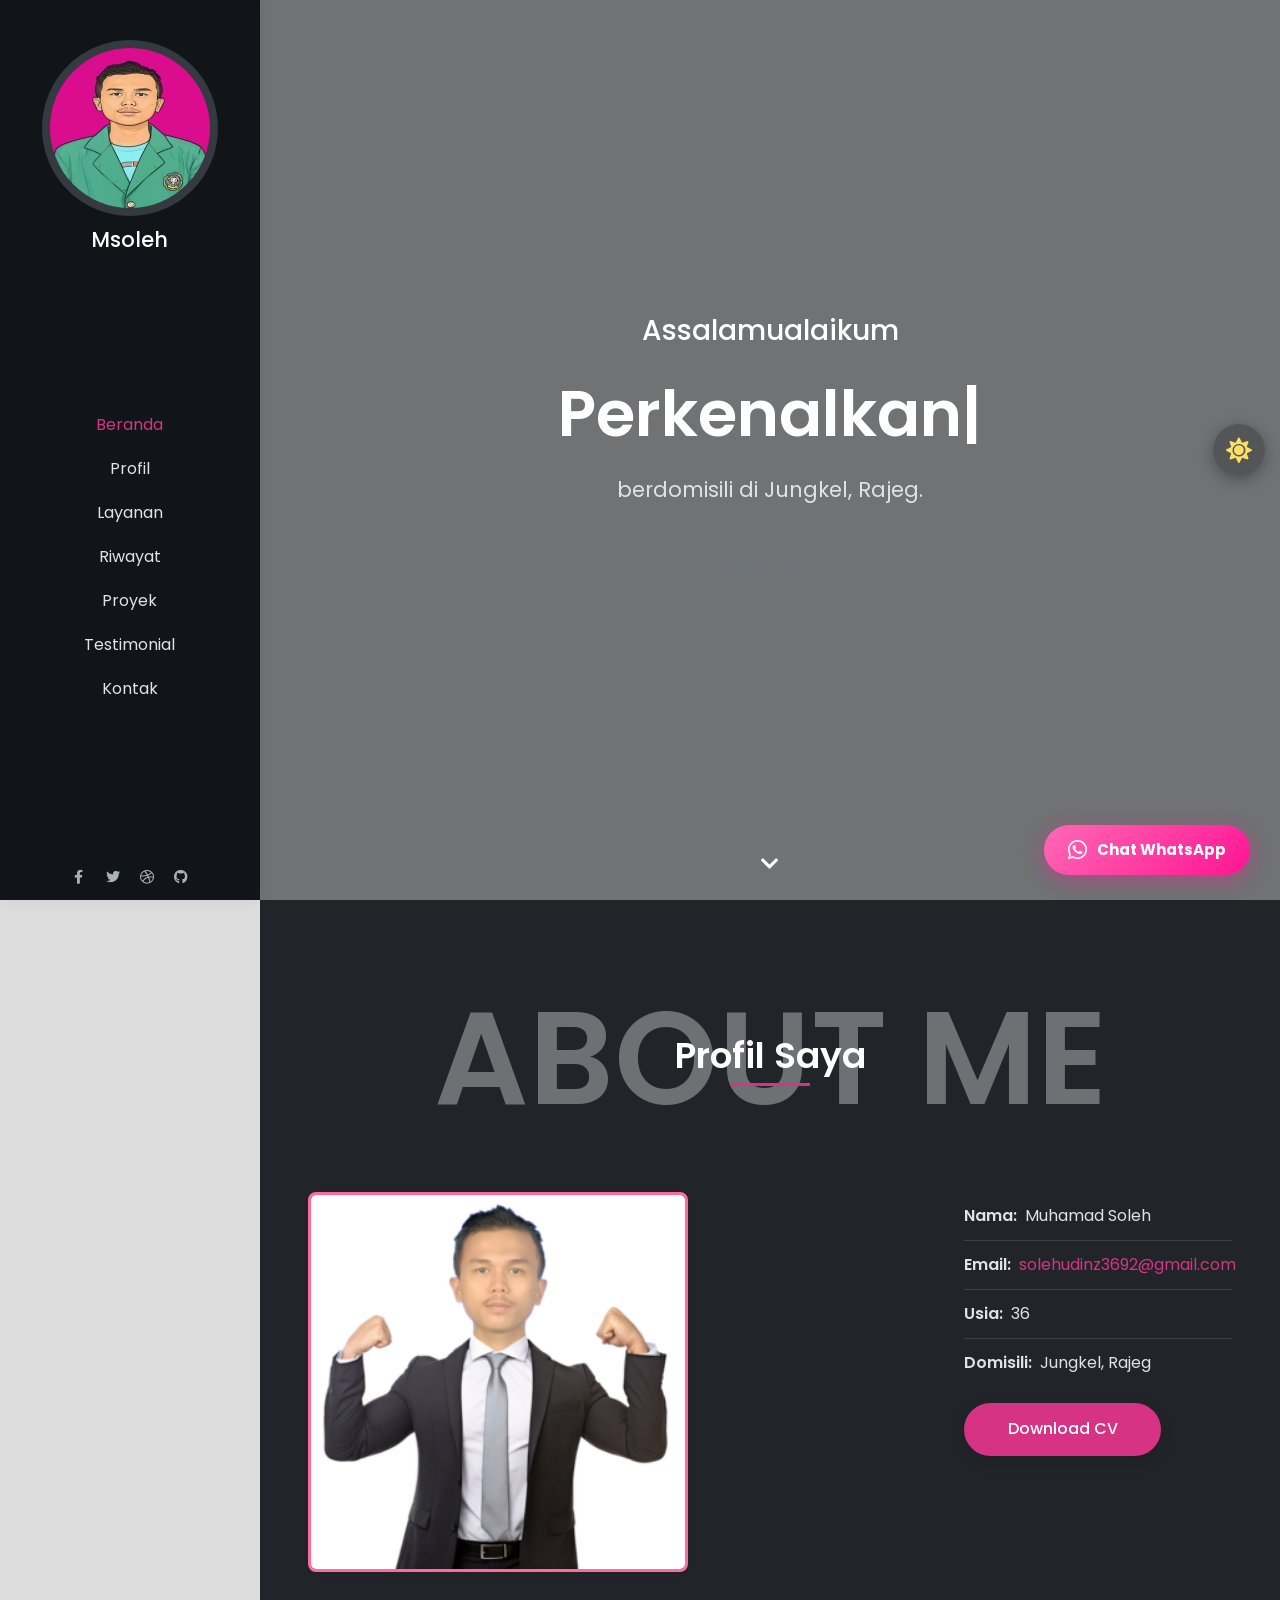
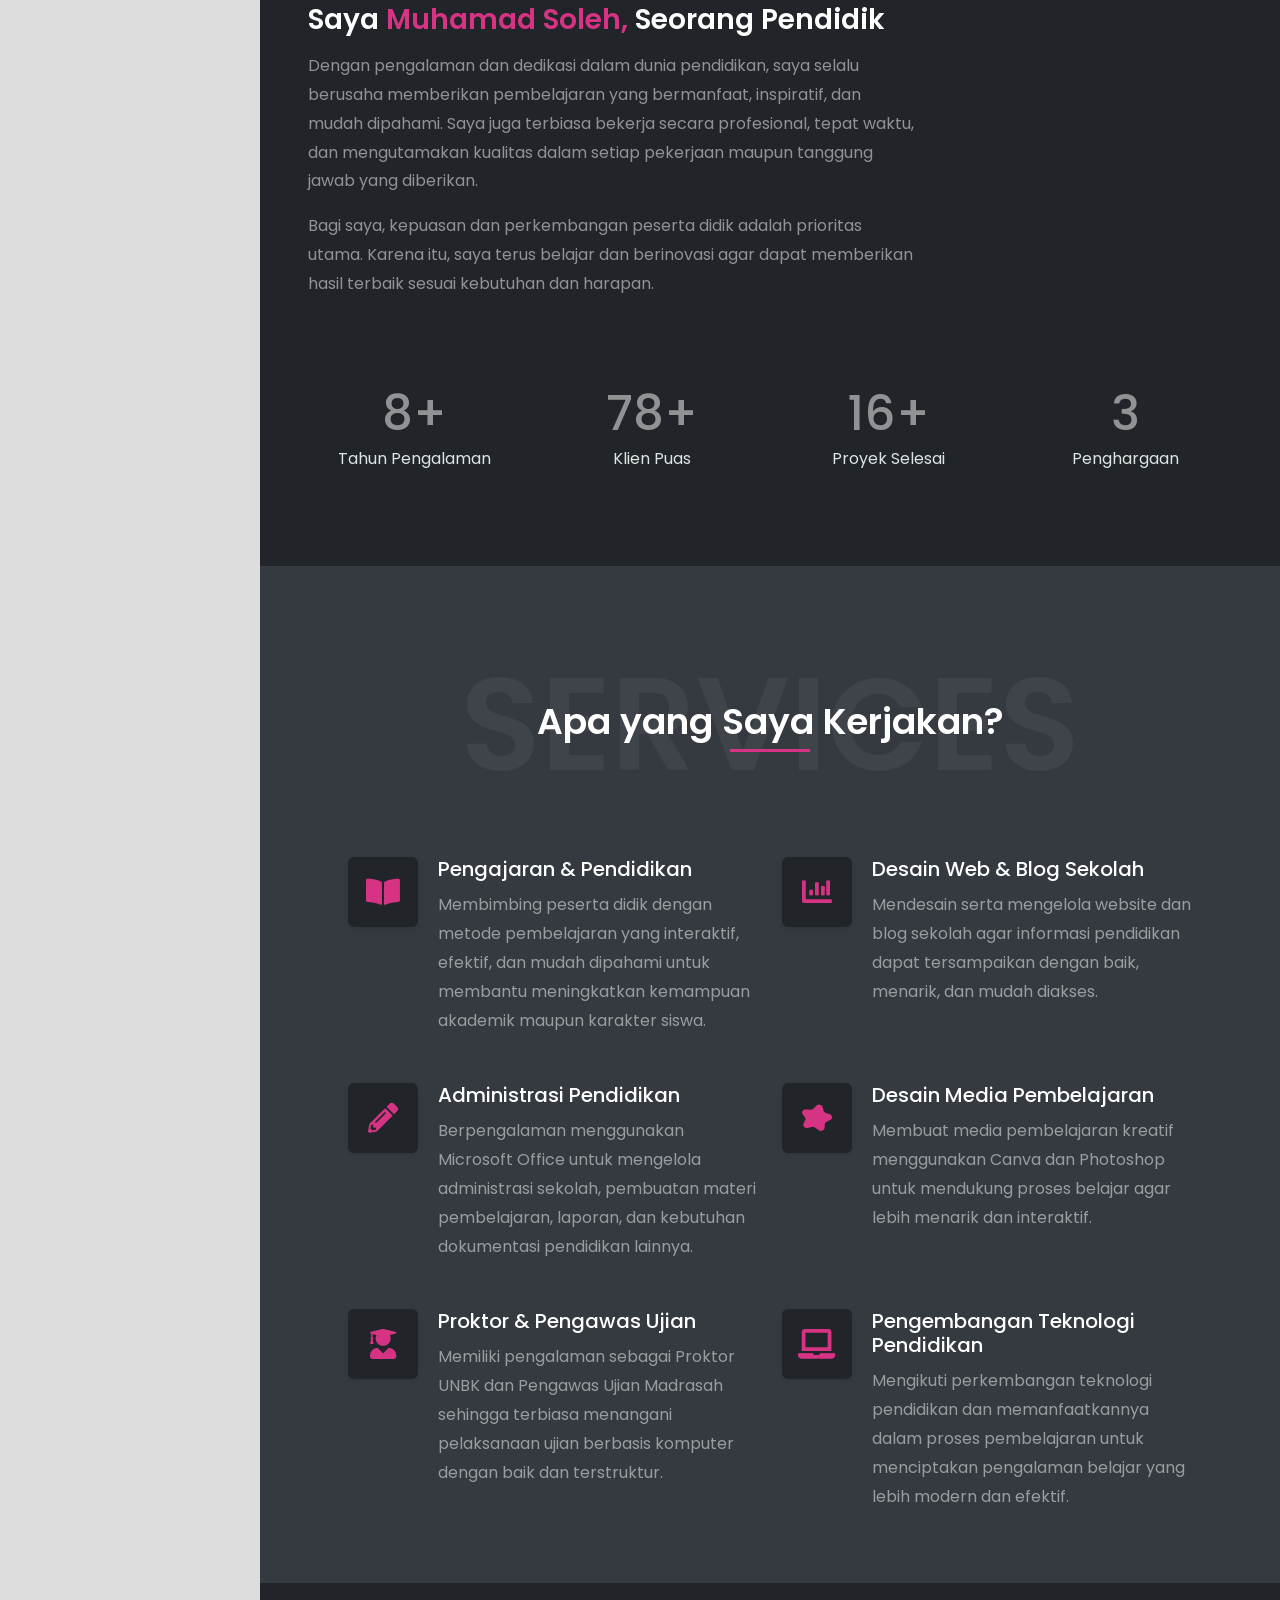
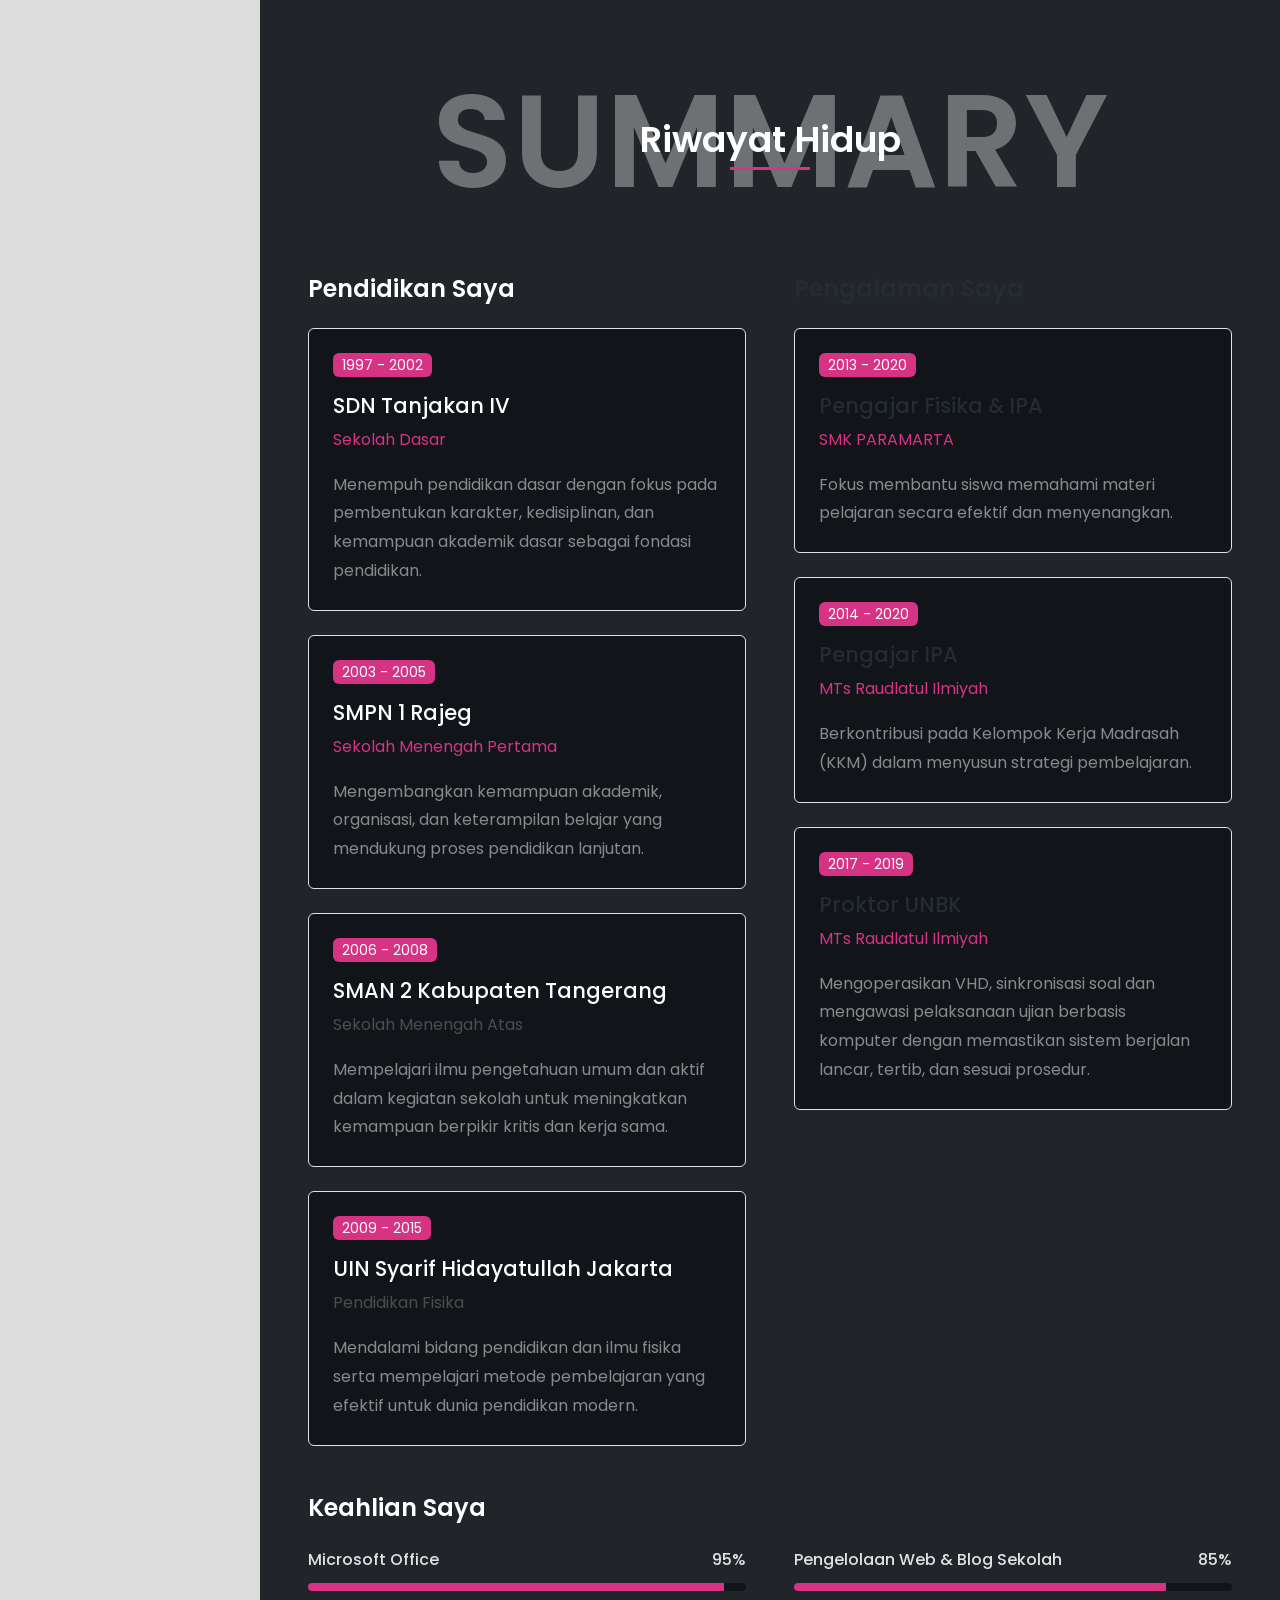
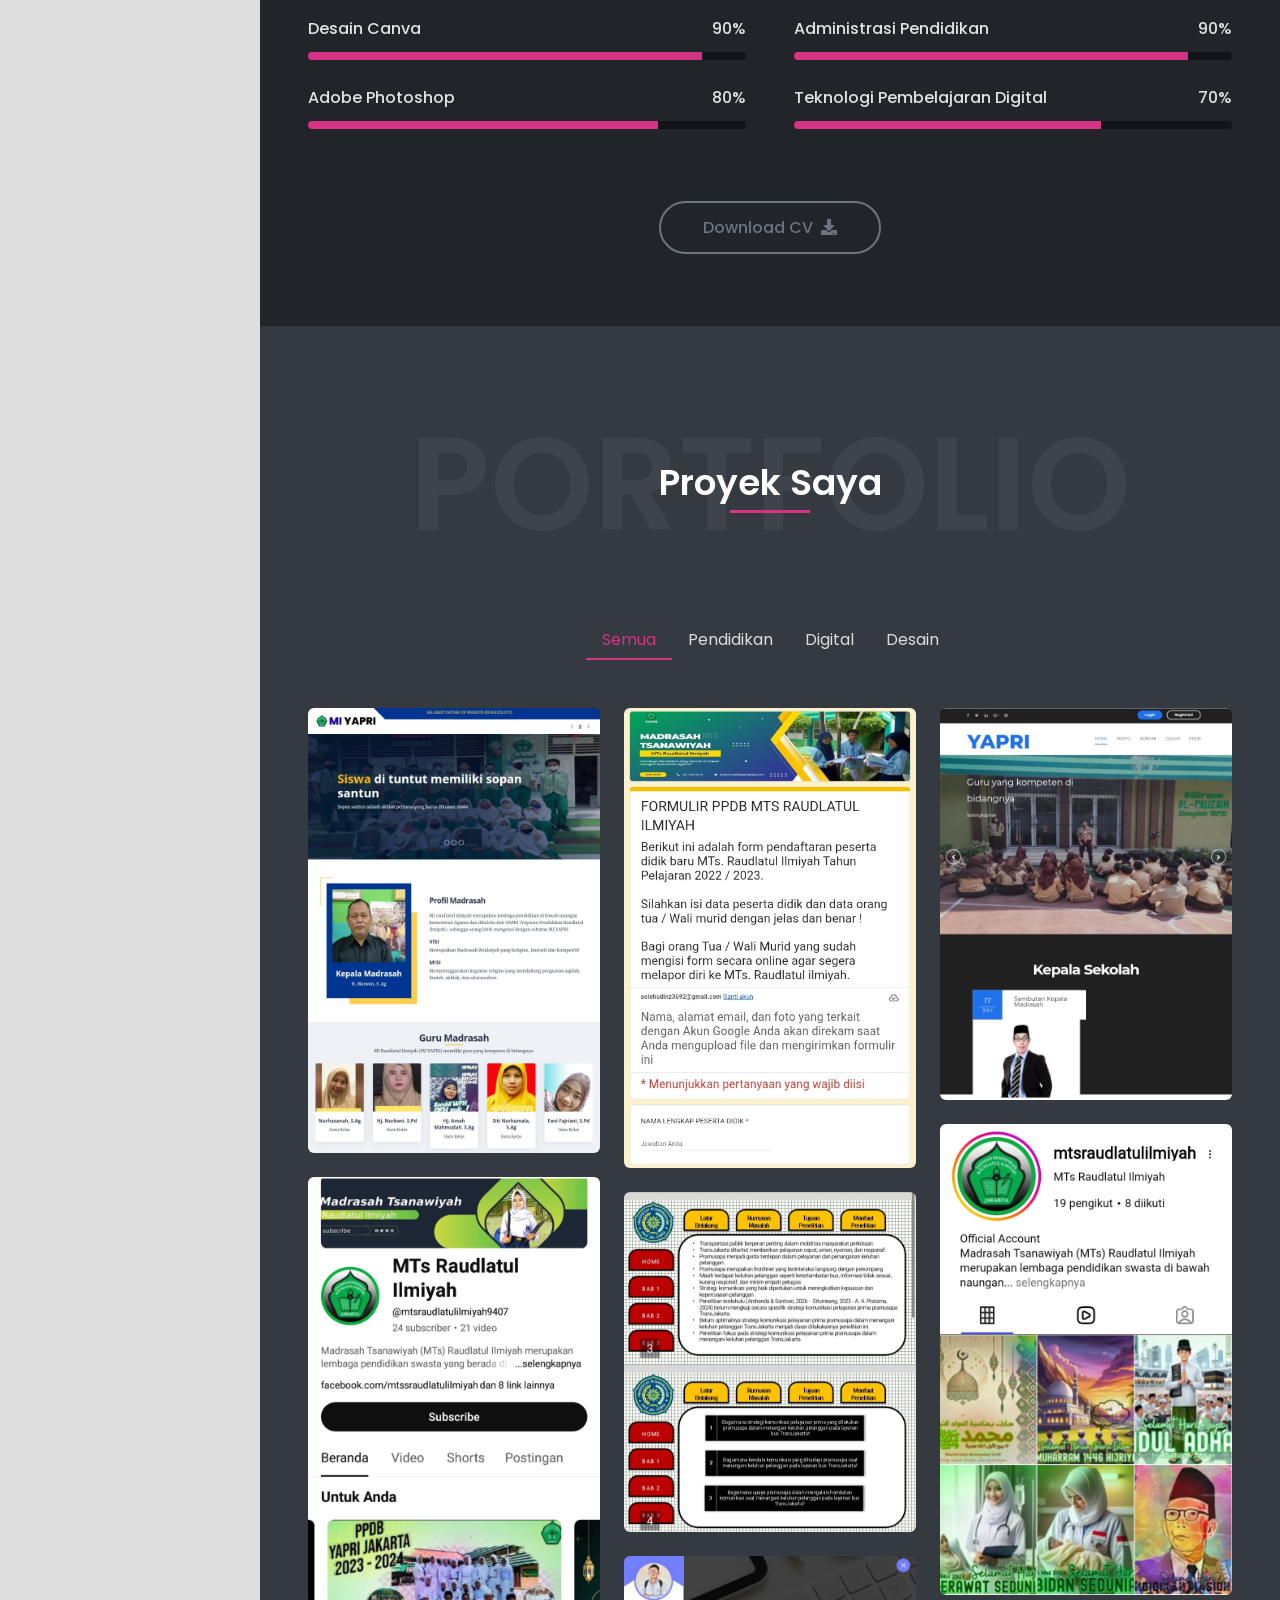
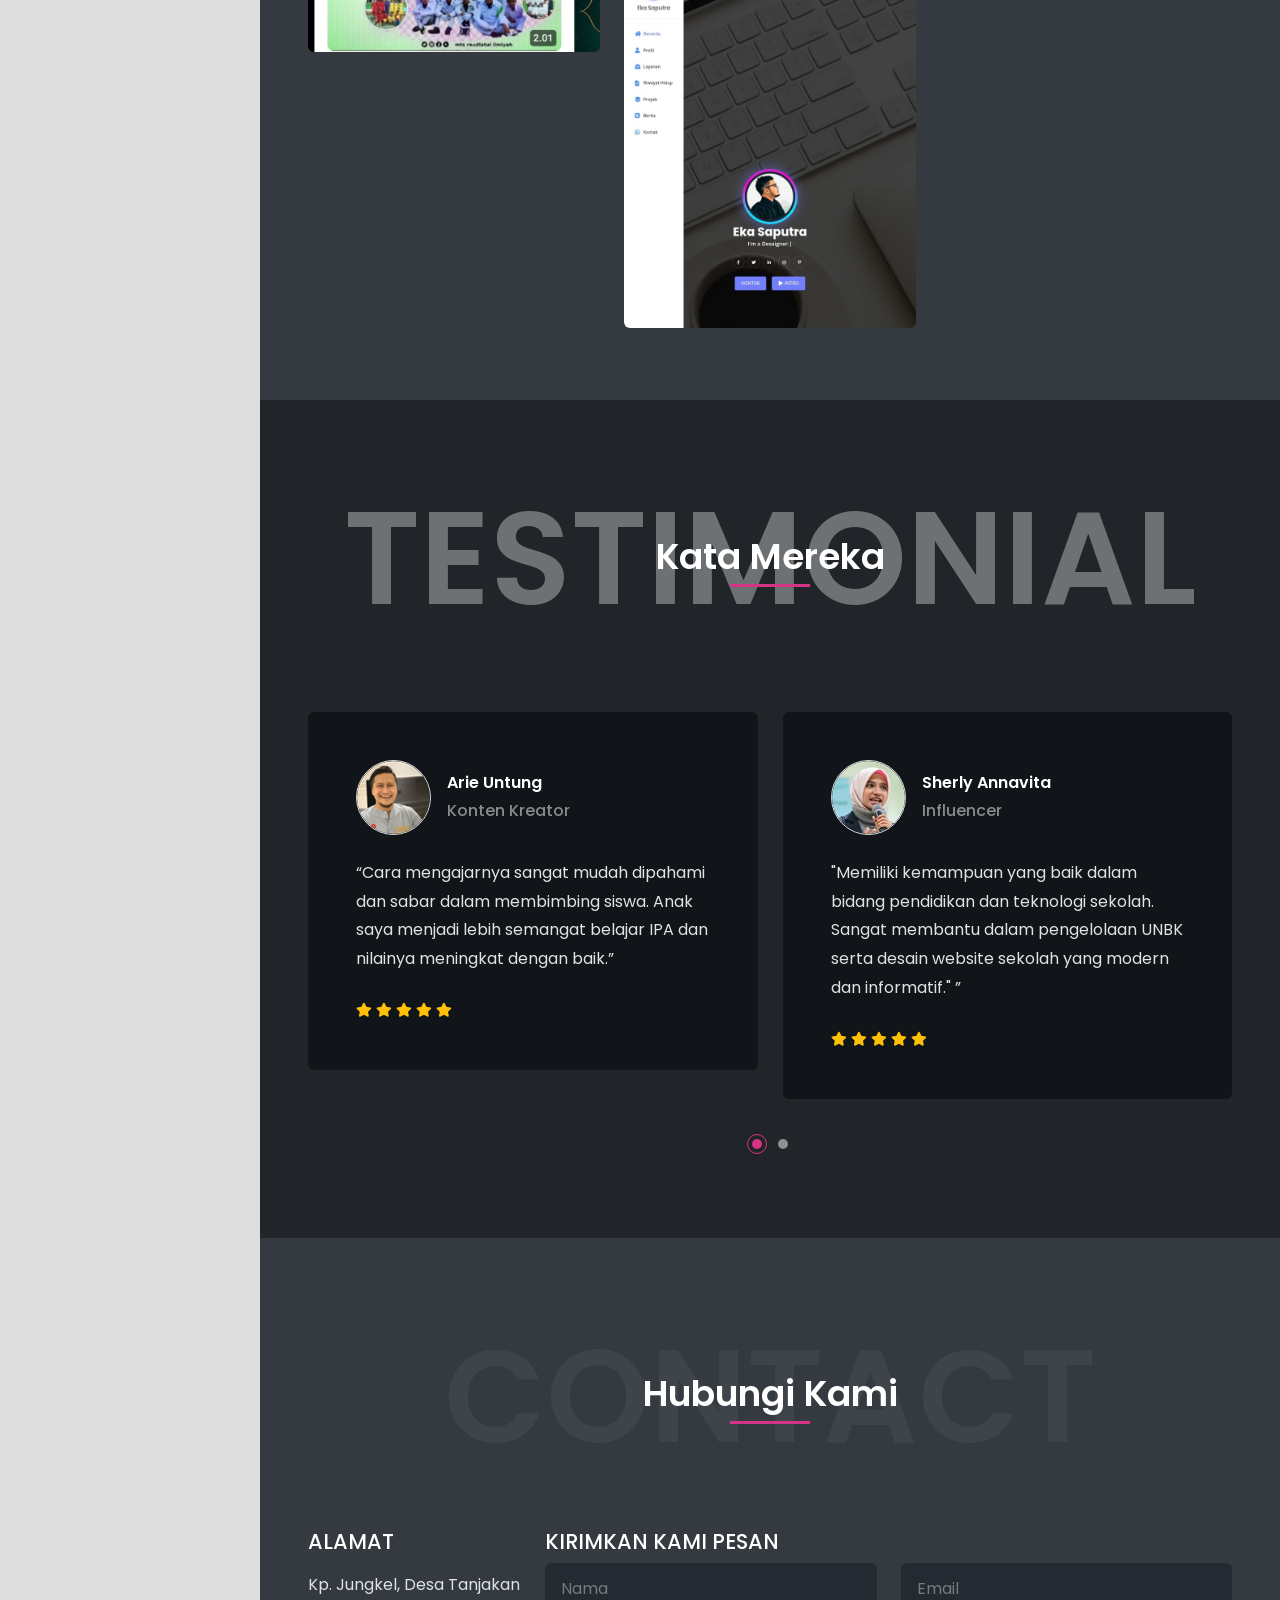
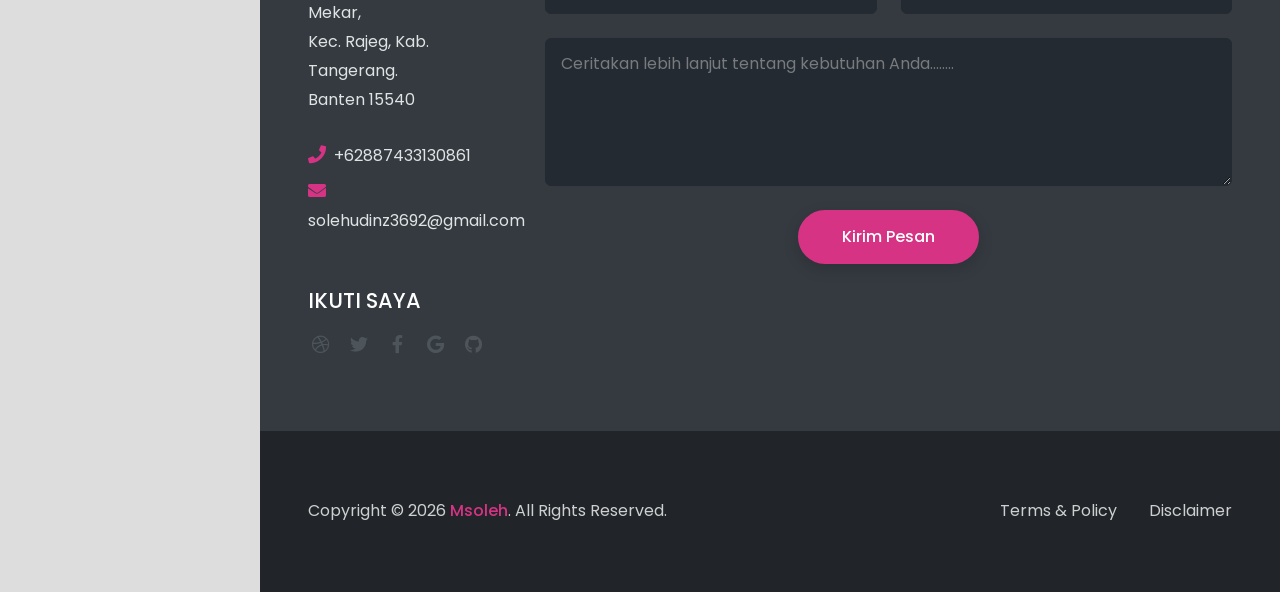
<file: index-dark.html>
<!DOCTYPE html>
<html lang="en">
<head>
<meta charset="UTF-8" />
<meta http-equiv="X-UA-Compatible" content="IE=edge">
<meta name="viewport" content="width=device-width, initial-scale=1">
<link href="images/favicon.png" rel="icon" />
<title>Msoleh - Portofolio</title>
<meta name="description" content="Msoleh adalah seorang pria yang jujur,bertanggung jawab dan pantang menyeraj dalam menghadapi kesulitan.">
<meta name="author" content="harnishdesign.net">

<!-- Web Fonts -->
<link href="https://fonts.googleapis.com/css2?family=Poppins:ital,wght@0,100;0,200;0,300;0,400;0,500;0,600;0,700;0,800;0,900;1,100;1,200;1,300;1,400;1,500;1,600;1,700;1,800;1,900&display=swap" rel="stylesheet">

<!-- Stylesheet
============================== -->
<!-- Bootstrap -->
<link rel="stylesheet" type="text/css" href="vendor/bootstrap/css/bootstrap.min.css" />
<!-- Font Awesome Icon -->
<link rel="stylesheet" type="text/css" href="vendor/font-awesome/css/all.min.css" />
<!-- Owl Carousel -->
<link rel="stylesheet" type="text/css" href="vendor/owl.carousel/assets/owl.carousel.min.css" />
<!-- Magnific Popup -->
<link rel="stylesheet" type="text/css" href="vendor/magnific-popup/magnific-popup.min.css" />
<!-- Youtube Video Background -->
<link rel="stylesheet" type="text/css" href="vendor/jquery.mb.YTPlayer/css/jquery.mb.YTPlayer.min.css" />
<!-- Custom Stylesheet -->
<link rel="stylesheet" type="text/css" href="css/stylesheet.css" />
</head>

<body class="side-header" data-bs-spy="scroll" data-bs-target="#header-nav" data-bs-offset="1">

<!-- Preloader -->
<div class="preloader-dark">
  <div class="lds-ellipsis">
    <div></div>
    <div></div>
    <div></div>
    <div></div>
  </div>
</div>
<!-- Preloader End --> 

<!-- Document Wrapper   
=============================== -->
<div id="main-wrapper"> 
  <!-- Header
  ============================ -->
  <header id="header" class="sticky-top"> 
    <!-- Navbar -->
    <nav class="primary-menu navbar navbar-expand-lg navbar-dark bg-dark border-bottom-0">
      <div class="container-fluid position-relative h-100 flex-lg-column ps-3 px-lg-3 pt-lg-3 pb-lg-2"> 
        
        <!-- Logo --> 
        <a href="index.html" class="mb-lg-auto mt-lg-4">
			<span class="bg-dark-2 rounded-pill p-2 mb-lg-1 d-none d-lg-inline-block">
				<img class="img-fluid rounded-pill d-block" src="images/profile.jpg" title="I'm Simone" alt="">
			</span>
			<h1 class="text-5 text-white text-center mb-0 d-lg-block">Msoleh</h1>
        </a> 
        <!-- Logo End -->
        
        <div id="header-nav" class="collapse navbar-collapse w-100 my-lg-auto">
          <ul class="navbar-nav text-lg-center my-lg-auto py-lg-3">
            <li class="nav-item"><a class="nav-link smooth-scroll active" href="#home">Beranda</a></li>
            <li class="nav-item"><a class="nav-link smooth-scroll" href="#about">Profil</a></li>
            <li class="nav-item"><a class="nav-link smooth-scroll" href="#services">Layanan</a></li>
            <li class="nav-item"><a class="nav-link smooth-scroll" href="#resume">Riwayat</a></li>
            <li class="nav-item"><a class="nav-link smooth-scroll" href="#portfolio">Proyek</a></li>
            <li class="nav-item"><a class="nav-link smooth-scroll" href="#testimonial">Testimonial</a></li>
            <li class="nav-item"><a class="nav-link smooth-scroll" href="#contact">Kontak</a></li>
          </ul>
        </div>
        <ul class="social-icons social-icons-muted social-icons-sm mt-lg-auto ms-auto ms-lg-0 d-flex">
          <li class="social-icons-facebook"><a data-bs-toggle="tooltip" title="Facebook" href="https://www.facebook.com/soleh.muhamad/" target="_blank"><i class="fab fa-facebook-f"></i></a></li>
          <li class="social-icons-twitter"><a data-bs-toggle="tooltip" title="Twitter" href="https://www.facebook.com/soleh.muhamad/" target="_blank"><i class="fab fa-twitter"></i></a></li>
          <li class="social-icons-dribbble"><a data-bs-toggle="tooltip" title="Dribbble" data-bs-placement="top" href="https://www.facebook.com/soleh.muhamad/" target="_blank"><i class="fab fa-dribbble"></i></a></li>
          <li class="social-icons-github"><a data-bs-toggle="tooltip" title="GitHub" data-bs-placement="top" href="https://www.facebook.com/soleh.muhamad/" target="_blank" ><i class="fab fa-github"></i></a></li>
        </ul>
        <button class="navbar-toggler" type="button" data-bs-toggle="collapse" data-bs-target="#header-nav"><span></span><span></span><span></span></button>
      </div>
    </nav>
    <!-- Navbar End --> 
  </header>
  <!-- Header End --> 
		
  <!-- Content
  ============================================= -->
  <div id="content" role="main"> 
    
    <!-- Intro
    ============================================= -->
    <section id="home">
      <div class="hero-wrap">
        <div class="hero-mask opacity-6 bg-dark"></div>
        <div class="player" data-property="{videoURL:'https://youtu.be/87Wb47fmNWA',containment:'#home', showControls:false, autoPlay:true, loop:true, mute:true, startAt:0, opacity:1}"></div>
		<div class="hero-content section d-flex min-vh-100">
          <div class="container my-auto">
            <div class="row">
              <div class="col-12 text-center">
                <div class="typed-strings">
                  <p>Perkenalkan</p>
                  <p>Saya<br>Muhamad Soleh</p>
                  <p>Saya Seorang Pendidik.</p>
                  <p>Saya Seorang Petani.</p>
                  <p>Saya Seorang Desainer.</p>
                </div>
                <p class="text-7 fw-500 text-white mb-2 mb-md-3">Assalamualaikum</p>
                <h2 class="text-16 fw-600 text-white mb-2 mb-md-3"><span class="typed"></span></h2>
                <p class="text-5 text-light mb-4">berdomisili di Jungkel, Rajeg.</p>
				<a href="#contact" class="btn btn-outline-primary rounded-pill shadow-none smooth-scroll mt-2">Rekrut Saya</a>
              </div>
            </div>
          </div>
          <a href="#about" class="scroll-down-arrow text-white smooth-scroll"><span class="animated"><i class="fa fa-chevron-down"></i></span></a> </div>
      </div>
    </section>
    <!-- Intro end --> 
    
    <!-- About
    ============================================= -->
    <section id="about" class="section bg-dark-1">
      <div class="container px-lg-5"> 
        <!-- Heading -->
        <div class="position-relative d-flex text-center mb-5">
          <h2 class="text-24 text-light opacity-4 text-uppercase fw-600 w-100 mb-0">About Me</h2>
          <p class="text-9 text-white fw-600 position-absolute w-100 align-self-center lh-base mb-0">Profil Saya<span class="heading-separator-line border-bottom border-3 border-primary d-block mx-auto"></span> </p>
        </div>
        <!-- Heading end-->
        
        <div class="row gy-5">
          <div class="col-lg-7 col-xl-8 text-center text-lg-start">
              <div class="mb-4 text-center text-lg-start">
    <img src="images/msolehhhh.png" 
         alt="Muhamad Soleh" 
         class="img-fluid rounded-3 shadow-sm"
         style="max-width: 380px; 
                width: 100%; 
                height: auto; 
                border: 3px solid #ff6b9d;
                box-shadow: 0 8px 25px rgba(255, 107, 157, 0.15);">
</div>
            <h2 class="text-7 text-white fw-600 mb-3">Saya <span class="text-primary">Muhamad Soleh,</span> Seorang Pendidik</h2>
            <p class="text-white-50">Dengan pengalaman dan dedikasi dalam dunia pendidikan, saya selalu berusaha memberikan pembelajaran yang bermanfaat, inspiratif, dan mudah dipahami. Saya juga terbiasa bekerja secara profesional, tepat waktu, dan mengutamakan kualitas dalam setiap pekerjaan maupun tanggung jawab yang diberikan.</p>
            <p class="text-white-50">Bagi saya, kepuasan dan perkembangan peserta didik adalah prioritas utama. Karena itu, saya terus belajar dan berinovasi agar dapat memberikan hasil terbaik sesuai kebutuhan dan harapan.</p>
          </div>
          <div class="col-lg-5 col-xl-4">
            <div class="ps-lg-4">
              <ul class="list-style-2 list-style-light text-light">
                <li class=""><span class="fw-600 me-2">Nama:</span>Muhamad Soleh</li>
                <li class=""><span class="fw-600 me-2">Email:</span><a href="mailto:solehudinz3692@gmail.com">solehudinz3692@gmail.com</a></li>
                <li class=""><span class="fw-600 me-2">Usia:</span>36</li>
                <li class="border-0"><span class="fw-600 me-2">Domisili:</span>Jungkel, Rajeg</li>
              </ul>
              <a href="https://drive.google.com/file/d/1ZpBQk9c9-QWu-fWjTpNWTZyFWFoW-sWT/view?usp=sharing" class="btn btn-primary rounded-pill">Download CV</a> </div>
          </div>
        </div>
        <div class="brands-grid separator-border-light mt-5">
          <div class="row">
            <div class="col-6 col-md-3">
              <div class="featured-box text-center">
                <h4 class="text-12 text-white-50 mb-0"><span class="counter" data-from="0" data-to="10">10</span>+</h4>
                <p class="text-light mb-0">Tahun Pengalaman</p>
              </div>
            </div>
            <div class="col-6 col-md-3">
              <div class="featured-box text-center">
                <h4 class="text-12 text-white-50 mb-0"><span class="counter" data-from="0" data-to="100">100</span>+</h4>
                <p class="text-light mb-0">Klien Puas</p>
              </div>
            </div>
            <div class="col-6 col-md-3">
              <div class="featured-box text-center">
                <h4 class="text-12 text-white-50 mb-0"><span class="counter" data-from="0" data-to="20">20</span>+</h4>
                <p class="text-light mb-0">Proyek Selesai</p>
              </div>
            </div>
            <div class="col-6 col-md-3">
              <div class="featured-box text-center">
                <h4 class="text-12 text-white-50 mb-0"><span class="counter" data-from="0" data-to="4">4</span></h4>
                <p class="text-light mb-0">Penghargaan</p>
              </div>
            </div>
          </div>
        </div>
      </div>
    </section>
    <!-- About end --> 
    
    <!-- Services
    ============================================= -->
    <section id="services" class="section bg-dark-2">
      <div class="container px-lg-5"> 
        <!-- Heading -->
        <div class="position-relative d-flex text-center mb-5">
          <h2 class="text-24 text-white-50 opacity-1 text-uppercase fw-600 w-100 mb-0">Services</h2>
          <p class="text-9 text-white fw-600 position-absolute w-100 align-self-center lh-base mb-0">Apa yang Saya Kerjakan?<span class="heading-separator-line border-bottom border-3 border-primary d-block mx-auto"></span> </p>
        </div>
        <!-- Heading end-->
        
        <div class="row">
          <div class="col-lg-11 mx-auto">
            <div class="row">
              <div class="col-md-6">
                <div class="featured-box style-3 mb-5">
                  <div class="featured-box-icon text-primary bg-dark-1 shadow-sm rounded"> <i class="fas fa-book-open"></i> </div>
                  <h3 class="text-white">Pengajaran & Pendidikan</h3>
                  <p class="text-white-50 mb-0">Membimbing peserta didik dengan metode pembelajaran yang interaktif, efektif, dan mudah dipahami untuk membantu meningkatkan kemampuan akademik maupun karakter siswa.</p>
                </div>
              </div>
              <div class="col-md-6">
                <div class="featured-box style-3 mb-5">
                  <div class="featured-box-icon text-primary bg-dark-1 shadow-sm rounded"> <i class="fas fa-chart-bar"></i></div>
                  <h3 class="text-white">Desain Web & Blog Sekolah</h3>
                  <p class="text-white-50 mb-0">Mendesain serta mengelola website dan blog sekolah agar informasi pendidikan dapat tersampaikan dengan baik, menarik, dan mudah diakses.</p>
                </div>
              </div>
              <div class="col-md-6">
                <div class="featured-box style-3 mb-5">
                  <div class="featured-box-icon text-primary bg-dark-1 shadow-sm rounded"> <i class="fas fa-pencil"></i> </div>
                  <h3 class="text-white">Administrasi Pendidikan</h3>
                  <p class="text-white-50 mb-0">Berpengalaman menggunakan Microsoft Office untuk mengelola administrasi sekolah, pembuatan materi pembelajaran, laporan, dan kebutuhan dokumentasi pendidikan lainnya.</p>
                </div>
              </div>
              <div class="col-md-6">
                <div class="featured-box style-3 mb-5">
                  <div class="featured-box-icon text-primary bg-dark-1 shadow-sm rounded"> <i class="fas fa-splotch"></i> </div>
                  <h3 class="text-white">Desain Media Pembelajaran</h3>
                  <p class="text-white-50 mb-0">Membuat media pembelajaran kreatif menggunakan Canva dan Photoshop untuk mendukung proses belajar agar lebih menarik dan interaktif.</p>
                </div>
              </div>
              <div class="col-md-6">
                <div class="featured-box style-3 mb-5 mb-md-0">
                  <div class="featured-box-icon text-primary bg-dark-1 shadow-sm rounded"> <i class="fas fa-user-graduate"></i> </div>
                  <h3 class="text-white">Proktor & Pengawas Ujian</h3>
                  <p class="text-white-50 mb-0">Memiliki pengalaman sebagai Proktor UNBK dan Pengawas Ujian Madrasah sehingga terbiasa menangani pelaksanaan ujian berbasis komputer dengan baik dan terstruktur.</p>
                </div>
              </div>
              <div class="col-md-6">
                <div class="featured-box style-3 mb-0">
                  <div class="featured-box-icon text-primary bg-dark-1 shadow-sm rounded"> <i class="fas fa-laptop"></i> </div>
                  <h3 class="text-white">Pengembangan Teknologi Pendidikan</h3>
                  <p class="text-white-50 mb-0">Mengikuti perkembangan teknologi pendidikan dan memanfaatkannya dalam proses pembelajaran untuk menciptakan pengalaman belajar yang lebih modern dan efektif.</p>
                </div>
              </div>
            </div>
          </div>
        </div>
      </div>
    </section>
    <!-- Services end --> 
    
    <!-- Resume
    ============================================= -->
    <section id="resume" class="section bg-dark-1">
      <div class="container px-lg-5"> 
        <!-- Heading -->
        <div class="position-relative d-flex text-center mb-5">
          <h2 class="text-24 text-light opacity-4 text-uppercase fw-600 w-100 mb-0">Summary</h2>
          <p class="text-9 text-white fw-600 position-absolute w-100 align-self-center lh-base mb-0">Riwayat Hidup<span class="heading-separator-line border-bottom border-3 border-primary d-block mx-auto"></span> </p>
        </div>
        <!-- Heading end-->
        
        <div class="row gx-5"> 
          <!-- My Education -->
          <div class="col-md-6">
            <h2 class="text-6 text-white fw-600 mb-4">Pendidikan Saya</h2>
            <div class="bg-dark border rounded p-4 mb-4">
              <p class="badge bg-primary text-2 fw-400">1997 - 2002</p>
              <h3 class="text-5 text-white">SDN Tanjakan IV</h3>
              <p class="text-primary">Sekolah Dasar</p>
              <p class="text-white-50 mb-0">Menempuh pendidikan dasar dengan fokus pada pembentukan karakter, kedisiplinan, dan kemampuan akademik dasar sebagai fondasi pendidikan.</p>
            </div>
            <div class="bg-dark border rounded p-4 mb-4">
              <p class="badge bg-primary text-2 fw-400">2003 - 2005</p>
              <h3 class="text-5 text-white">SMPN 1 Rajeg</h3>
              <p class="text-primary">Sekolah Menengah Pertama</p>
              <p class="text-white-50 mb-0">Mengembangkan kemampuan akademik, organisasi, dan keterampilan belajar yang mendukung proses pendidikan lanjutan.</p>
            </div>
            <div class="bg-dark border rounded p-4 mb-4">
              <p class="badge bg-primary text-2 fw-400">2006 - 2008</p>
              <h3 class="text-5 text-white">SMAN 2 Kabupaten Tangerang</h3>
              <p class="text-primaryr">Sekolah Menengah Atas</p>
              <p class="text-white-50 mb-0">Mempelajari ilmu pengetahuan umum dan aktif dalam kegiatan sekolah untuk meningkatkan kemampuan berpikir kritis dan kerja sama.</p>
            </div>
            <div class="bg-dark border rounded p-4 mb-4">
              <p class="badge bg-primary text-2 fw-400">2009 - 2015</p>
              <h3 class="text-5 text-white">UIN Syarif Hidayatullah Jakarta</h3>
              <p class="text-primaryr">Pendidikan Fisika</p>
              <p class="text-white-50 mb-0">Mendalami bidang pendidikan dan ilmu fisika serta mempelajari metode pembelajaran yang efektif untuk dunia pendidikan modern.</p>
            </div>
          </div>
          
          <!-- My Experience -->
          <div class="col-md-6">
            <h2 class="text-6 fw-600 mb-4">Pengalaman Saya</h2>
            <div class="bg-dark border rounded p-4 mb-4">
              <p class="badge bg-primary text-2 fw-400">2013 - 2020</p>
              <h3 class="text-5">Pengajar Fisika & IPA</h3>
              <p class="text-primary">SMK PARAMARTA</p>
              <p class="text-white-50 mb-0">Fokus membantu siswa memahami materi pelajaran secara efektif dan menyenangkan.</p>
            </div>
            <div class="bg-dark border rounded p-4 mb-4">
              <p class="badge bg-primary text-2 fw-400">2014 - 2020</p>
              <h3 class="text-5">Pengajar IPA</h3>
              <p class="text-primary">MTs Raudlatul Ilmiyah</p>
              <p class="text-white-50 mb-0">Berkontribusi pada Kelompok Kerja Madrasah (KKM) dalam menyusun strategi pembelajaran.</p>
            </div>
            <div class="bg-dark border rounded p-4 mb-4">
              <p class="badge bg-primary text-2 fw-400">2017 - 2019</p>
              <h3 class="text-5">Proktor UNBK</h3>
              <p class="text-primary">MTs Raudlatul Ilmiyah</p>
              <p class="text-white-50 mb-0">Mengoperasikan VHD, sinkronisasi soal dan mengawasi pelaksanaan ujian berbasis komputer dengan memastikan sistem berjalan lancar, tertib, dan sesuai prosedur.</p>
            </div>
          </div>
        </div>
        <!-- My Skills -->
		<h2 class="text-6 text-white fw-600 mt-4 mb-4">Keahlian Saya</h2>
        <div class="row gx-5">
          <div class="col-md-6">
            <p class="text-light fw-500 text-start mb-2">Microsoft Office <span class="float-end">95%</span></p>
            <div class="progress progress-sm bg-dark mb-4">
              <div class="progress-bar" role="progressbar" style="width: 95%" aria-valuenow="95" aria-valuemin="0" aria-valuemax="100"></div>
            </div>
            <p class="text-light fw-500 text-start mb-2">Desain Canva <span class="float-end">90%</span></p>
            <div class="progress progress-sm bg-dark mb-4">
              <div class="progress-bar" role="progressbar" style="width: 90%" aria-valuenow="90" aria-valuemin="0" aria-valuemax="100"></div>
            </div>
            <p class="text-light fw-500 text-start mb-2">Adobe Photoshop <span class="float-end">80%</span></p>
            <div class="progress progress-sm bg-dark mb-4">
              <div class="progress-bar" role="progressbar" style="width: 80%" aria-valuenow="80" aria-valuemin="0" aria-valuemax="100"></div>
            </div>
          </div>
          <div class="col-md-6">
            <p class="text-light fw-500 text-start mb-2">Pengelolaan Web & Blog Sekolah <span class="float-end">85%</span></p>
            <div class="progress progress-sm bg-dark mb-4">
              <div class="progress-bar" role="progressbar" style="width: 85%" aria-valuenow="85" aria-valuemin="0" aria-valuemax="100"></div>
            </div>
            <p class="text-light fw-500 text-start mb-2">Administrasi Pendidikan <span class="float-end">90%</span></p>
            <div class="progress progress-sm bg-dark mb-4">
              <div class="progress-bar" role="progressbar" style="width: 90%" aria-valuenow="90" aria-valuemin="0" aria-valuemax="100"></div>
            </div>
            <p class="text-light fw-500 text-start mb-2">Teknologi Pembelajaran Digital <span class="float-end">70%</span></p>
            <div class="progress progress-sm bg-dark mb-4">
              <div class="progress-bar" role="progressbar" style="width: 70%" aria-valuenow="70" aria-valuemin="0" aria-valuemax="100"></div>
            </div>
          </div>
        </div>
        <div class="text-center mt-5"><a href="https://drive.google.com/file/d/1ZpBQk9c9-QWu-fWjTpNWTZyFWFoW-sWT/view?usp=sharing" class="btn btn-outline-secondary rounded-pill shadow-none">Download CV <span class="ms-1"><i class="fas fa-download"></i></span></a></div>
      </div>
    </section>
    <!-- Resume end --> 
    
    <!-- Portfolio
    ============================================= -->
    <section id="portfolio" class="section bg-dark-2">
      <div class="container px-lg-5"> 
        <!-- Heading -->
        <div class="position-relative d-flex text-center mb-5">
          <h2 class="text-24 text-white-50 opacity-1 text-uppercase fw-600 w-100 mb-0">Portfolio</h2>
          <p class="text-9 text-white fw-600 position-absolute w-100 align-self-center lh-base mb-0">Proyek Saya<span class="heading-separator-line border-bottom border-3 border-primary d-block mx-auto"></span> </p>
        </div>
        <!-- Heading end--> 
        
        <!-- Filter Menu -->
        <ul class="portfolio-menu nav nav-tabs nav-light justify-content-center border-bottom-0 mb-5">
          <li class="nav-item"> <a data-filter="*" class="nav-link active" href="">Semua</a></li>
          <li class="nav-item"> <a data-filter=".design" href="" class="nav-link">Pendidikan</a></li>
          <li class="nav-item"> <a data-filter=".brand" href="" class="nav-link">Digital</a></li>
          <li class="nav-item"> <a data-filter=".photos" href="" class="nav-link">Desain</a></li>
        </ul>
        <!-- Filter Menu end -->
        <div class="portfolio popup-ajax-gallery">
          <div class="row portfolio-filter g-4">
            <div class="col-sm-6 col-lg-4 brand">
              <div class="portfolio-box rounded">
                <div class="portfolio-img rounded"> <img class="img-fluid d-block" src="images/projects/project-1.jpg" alt="">
                  <div class="portfolio-overlay"> <a class="popup-ajax stretched-link" href="ajax/portfolio-ajax-project-dark-1.html"></a>
                    <div class="portfolio-overlay-details">
                      <h5 class="text-white fw-400">Website profil sekolah</h5>
                      <span class="text-light">Pendidikan</span> </div>
                  </div>
                </div>
              </div>
            </div>
            <div class="col-sm-6 col-lg-4 design">
              <div class="portfolio-box rounded">
                <div class="portfolio-img rounded"> <img class="img-fluid d-block" src="images/projects/project-2.jpg" alt="">
                  <div class="portfolio-overlay"> <a class="popup-ajax stretched-link" href="ajax/portfolio-ajax-project-dark-2.html"></a>
                    <div class="portfolio-overlay-details">
                      <h5 class="text-white fw-400">PPDB Online</h5>
                      <span class="text-light">Pendidikan</span> </div>
                  </div>
                </div>
              </div>
            </div>
            <div class="col-sm-6 col-lg-4 artwork photos">
              <div class="portfolio-box rounded">
                <div class="portfolio-img rounded"> <img class="img-fluid d-block" src="images/projects/project-3.jpg" alt="">
                  <div class="portfolio-overlay"> <a class="popup-ajax stretched-link" href="ajax/portfolio-ajax-project-dark-3.html"></a>
                    <div class="portfolio-overlay-details">
                      <h5 class="text-white fw-400">Website Yayasan</h5>
                      <span class="text-light">Pendidikan</span> </div>
                  </div>
                </div>
              </div>
            </div>
            <div class="col-sm-6 col-lg-4 artwork brand photos">
              <div class="portfolio-box rounded">
                <div class="portfolio-img rounded"> <img class="img-fluid d-block" src="images/projects/project-4.jpg" alt="">
                  <div class="portfolio-overlay"> <a class="popup-ajax stretched-link" href="ajax/portfolio-ajax-project-dark-4.html"></a>
                    <div class="portfolio-overlay-details">
                      <h5 class="text-white fw-400">Manajemen Instagram Sekolah</h5>
                      <span class="text-light">Desain</span> </div>
                  </div>
                </div>
              </div>
            </div>
            <div class="col-sm-6 col-lg-4 design">
              <div class="portfolio-box rounded">
                <div class="portfolio-img rounded"> <img class="img-fluid d-block" src="images/projects/project-5.jpg" alt="">
                  <div class="portfolio-overlay"> <a class="popup-ajax stretched-link" href="ajax/portfolio-ajax-project-dark-5.html"></a>
                    <div class="portfolio-overlay-details">
                      <h5 class="text-white fw-400">Video Promosi PPDB</h5>
                      <span class="text-light">Desain</span> </div>
                  </div>
                </div>
              </div>
            </div>
            <div class="col-sm-6 col-lg-4 brand">
              <div class="portfolio-box rounded">
                <div class="portfolio-img rounded"> <img class="img-fluid d-block" src="images/projects/project-6.jpg" alt="">
                  <div class="portfolio-overlay"> <a class="popup-ajax stretched-link" href="ajax/portfolio-ajax-project-dark-6.html"></a>
                    <div class="portfolio-overlay-details">
                      <h5 class="text-white fw-400">Powerpoint Semprop</h5>
                      <span class="text-light">Digital</span> </div>
                  </div>
                </div>
              </div>
            </div>
            <div class="col-sm-6 col-lg-4 design photos">
              <div class="portfolio-box rounded">
                <div class="portfolio-img rounded"> <img class="img-fluid d-block" src="images/projects/project-7.jpg" alt="">
                  <div class="portfolio-overlay"> <a class="popup-ajax stretched-link" href="ajax/portfolio-ajax-project-dark-7.html"></a>
                    <div class="portfolio-overlay-details">
                      <h5 class="text-white fw-400">Website Portofolio</h5>
                      <span class="text-light">Digital</span> </div>
                  </div>
                </div>
              </div>
            </div>
          </div>
        </div>
      </div>
    </section>
    <!-- Portfolio end --> 
    
    <!-- Testimonial
    ============================================= -->
    <section id="testimonial" class="section bg-dark-1">
      <div class="container px-lg-5"> 
        <!-- Heading -->
        <div class="position-relative d-flex text-center mb-5">
          <h2 class="text-24 text-light opacity-4 text-uppercase fw-600 w-100 mb-0">Testimonial</h2>
          <p class="text-9 text-white fw-600 position-absolute w-100 align-self-center lh-base mb-0">Kata Mereka<span class="heading-separator-line border-bottom border-3 border-primary d-block mx-auto"></span> </p>
        </div>
        <!-- Heading end-->
        
        <div class="owl-carousel owl-light owl-theme" data-loop="true" data-nav="false" data-autoplay="false" data-margin="25" data-stagepadding="0" data-slideby="1" data-items-xs="1" data-items-sm="1" data-items-md="1" data-items-lg="2">
          <div class="item">
            <div class="bg-dark rounded p-5">
              <div class="d-flex align-items-center mt-auto mb-4"> <img class="img-fluid rounded-circle border d-inline-block w-auto" src="images/testimonial/client-sm-3.jpg" alt="">
                <p class="ms-3 mb-0"><strong class="d-block text-white fw-600">Arie Untung</strong> <span class="text-white-50 fw-500">Konten Kreator</span></p>
              </div>
              <p class="text-light mb-4">“Cara mengajarnya sangat mudah dipahami dan sabar dalam membimbing siswa. Anak saya menjadi lebih semangat belajar IPA dan nilainya meningkat dengan baik.”</p>
              <span class="text-2"> <i class="fas fa-star text-warning"></i> <i class="fas fa-star text-warning"></i> <i class="fas fa-star text-warning"></i> <i class="fas fa-star text-warning"></i> <i class="fas fa-star text-warning"></i> </span> </div>
          </div>
          <div class="item">
            <div class="bg-dark rounded p-5">
              <div class="d-flex align-items-center mt-auto mb-4"> <img class="img-fluid rounded-circle border d-inline-block w-auto" src="images/testimonial/client-sm-1.jpg" alt="">
                <p class="ms-3 mb-0"><strong class="d-block text-white fw-600">Sherly Annavita</strong> <span class="text-white-50 fw-500">Influencer</span></p>
              </div>
              <p class="text-light mb-4">"Memiliki kemampuan yang baik dalam bidang pendidikan dan teknologi sekolah. Sangat membantu dalam pengelolaan UNBK serta desain website sekolah yang modern dan informatif."
”</p>
              <span class="text-2"> <i class="fas fa-star text-warning"></i> <i class="fas fa-star text-warning"></i> <i class="fas fa-star text-warning"></i> <i class="fas fa-star text-warning"></i> <i class="fas fa-star text-warning"></i> </span> </div>
          </div>
          <div class="item">
            <div class="bg-dark rounded p-5">
              <div class="d-flex align-items-center mt-auto mb-4"> <img class="img-fluid rounded-circle border d-inline-block w-auto" src="images/testimonial/client-sm-2.jpg" alt="">
                <p class="ms-3 mb-0"><strong class="d-block text-white fw-600">Alyssa Soebandono</strong> <span class="text-white-50 fw-500">Freelancer</span></p>
              </div>
              <p class="text-light mb-4">“Profesional, disiplin, dan bertanggung jawab dalam bekerja. Selain mengajar dengan baik, juga mampu membuat website sekolah menjadi lebih menarik dan mudah diakses.”</p>
              <span class="text-2"> <i class="fas fa-star text-warning"></i> <i class="fas fa-star text-warning"></i> <i class="fas fa-star text-warning"></i> <i class="fas fa-star text-warning"></i> <i class="fas fa-star text-warning"></i> </span> </div>
          </div>
          <div class="item">
            <div class="bg-dark rounded p-5">
              <div class="d-flex align-items-center mt-auto mb-4"> <img class="img-fluid rounded-circle border d-inline-block w-auto" src="images/testimonial/client-sm-4.jpg" alt="">
                <p class="ms-3 mb-0"><strong class="d-block text-white fw-600">Iqbal Ramadhan</strong> <span class="text-white-50 fw-500">Desainer</span></p>
              </div>
              <p class="text-light mb-4">“Hasil desain web sangat rapi dan sesuai kebutuhan sekolah. Komunikatif dalam pengerjaan dan selalu memberikan solusi terbaik untuk tampilan website.”</p>
              <span class="text-2"> <i class="fas fa-star text-warning"></i> <i class="fas fa-star text-warning"></i> <i class="fas fa-star text-warning"></i> <i class="fas fa-star text-warning"></i> <i class="fas fa-star text-warning"></i> </span> </div>
          </div>
        </div>
      </div>
    </section>
    <!-- Testimonial end --> 
    
    <!-- Contact Me
    ============================================= -->
    <section id="contact" class="section bg-dark-2">
      <div class="container px-lg-5">
        <!-- Heading -->
        <div class="position-relative d-flex text-center mb-5">
          <h2 class="text-24 text-white-50 opacity-1 text-uppercase fw-600 w-100 mb-0">Contact</h2>
          <p class="text-9 text-white fw-600 position-absolute w-100 align-self-center lh-base mb-0">Hubungi Kami<span class="heading-separator-line border-bottom border-3 border-primary d-block mx-auto"></span> </p>
        </div>
        <!-- Heading end-->
        <div class="row gy-5">
          <div class="col-md-4 col-xl-3 order-1 order-md-0 text-center text-md-start">
            <h2 class="mb-3 text-5 text-white text-uppercase">Alamat</h2>
            <p class="text-3 text-light mb-4">Kp. Jungkel, Desa Tanjakan Mekar,<br>
              Kec. Rajeg, Kab. Tangerang.<br>
              Banten 15540 </p>
            <p class="text-3 text-light mb-1"><span class="text-primary text-4 me-2"><i class="fas fa-phone"></i></span>+62887433130861</p>
            <p class="text-3 text-light mb-1"><span class="text-primary text-4 me-2"><i class="fas fa-envelope"></i></span>solehudinz3692@gmail.com</p><br><br>
            <h2 class="mb-3 text-5 text-white text-uppercase">Ikuti Saya</h2>
            <ul class="social-icons justify-content-center justify-content-md-start">
              <li class="social-icons-dribbble"><a data-bs-toggle="tooltip" href="https://www.facebook.com/soleh.muhamad/" target="_blank" title="Dribbble"><i class="fab fa-dribbble"></i></a></li>
              <li class="social-icons-twitter"><a data-bs-toggle="tooltip" href="https://www.facebook.com/soleh.muhamad/" target="_blank" title="Twitter"><i class="fab fa-twitter"></i></a></li>
              <li class="social-icons-facebook"><a data-bs-toggle="tooltip" href="https://www.facebook.com/soleh.muhamad/" target="_blank" title="Facebook"><i class="fab fa-facebook-f"></i></a></li>
              <li class="social-icons-google"><a data-bs-toggle="tooltip" href="https://www.facebook.com/soleh.muhamad/" target="_blank" title="Google"><i class="fab fa-google"></i></a></li>
              <li class="social-icons-github"><a data-bs-toggle="tooltip" href="https://www.facebook.com/soleh.muhamad//" target="_blank" title="GitHub"><i class="fab fa-github"></i></a></li>
            </ul>
          </div>
          <div class="col-md-8 col-xl-9 order-0 order-md-1">
            <h2 class="-3 text-5 text-white text-uppercase text-center text-md-start">Kirimkan Kami Pesan</h2>
			<form id="contact-form" class="form-dark" action="php/mail.php" method="post">
			  <div class="row g-4">
                <div class="col-xl-6">
                    <input name="name" type="text" class="form-control" required placeholder="Nama">
                </div>
                <div class="col-xl-6">
                    <input name="email" type="email" class="form-control" required placeholder="Email">
                </div>
				<div class="col">
					<textarea name="form-message" class="form-control" rows="5" required placeholder="Ceritakan lebih lanjut tentang kebutuhan Anda........"></textarea>
				</div>
              </div>
			  
              <p class="text-center mt-4 mb-0">
				<button id="submit-btn" class="btn btn-primary rounded-pill d-inline-flex" type="submit">Kirim Pesan</button>
              </p>
            </form>
          </div>
        </div>
      </div>
    </section>
    <!-- Contact Me end --> 
    
  </div>
  <!-- Content end --> 
  
  <!-- Footer
  ============================================= -->
  <footer id="footer" class="section footer-dark bg-dark-1">
    <div class="container px-lg-5">
      <div class="row">
        <div class="col-lg-6 text-center text-lg-start">
          <p class="mb-3 mb-lg-0">Copyright © 2026 <a href="#" class="fw-500">Msoleh</a>. All Rights Reserved.</p>
        </div>
        <div class="col-lg-6">
          <ul class="nav nav-separator-light justify-content-center justify-content-lg-end">
            <li class="nav-item"> <a class="nav-link" data-bs-toggle="modal" data-bs-target="#terms-policy" href="#">Terms & Policy</a></li>
            <li class="nav-item"> <a class="nav-link" data-bs-toggle="modal" data-bs-target="#disclaimer" href="#">Disclaimer</a></li>
          </ul>
        </div>
      </div>
    </div>
  </footer>
  <!-- Footer end --> 
  
</div>
<!-- Document Wrapper end --> 

<!-- Back to Top
============================================= --> 
<!-- WhatsApp Chat Widget - 1 Admin Pink Theme -->
<div class="whatsapp-widget">

  <!-- Tombol Floating -->
  <a href="javascript:void(0)" class="msolehshow-chat" id="msolehshow-chat">
    <i class="fab fa-whatsapp"></i>
    Chat WhatsApp
  </a>

  <!-- Main Widget -->
  <div class="hide" id="whatsapp-chat">
    <div class="header-chat">
      <div class="head-home">
        <h3>Halo! 👋</h3>
        <p>Silakan Mengobrol Dengan Admin Kami</p>
      </div>
      <div class="get-new hide">
        <div id="get-label">Admin</div>
        <div id="get-nama">Muhamad Soleh</div>
      </div>
    </div>

    <div class="home-chat">
      <a class="informasi" href="javascript:void(0)" title="Chat Whatsapp">
        <div class="info-avatar">
          <img src="images/tombol-wa-merah.png"/>
        </div>
        <div class="info-chat">
          <span class="chat-label">Admin</span>
          <span class="chat-nama">Muhamad Soleh</span>
        </div>
        <span class="my-number">62887433130861</span>
      </a>
    </div>

    <div class="start-chat hide">
      <div class="first-msg">
        <span>Halo! Apa yang bisa saya bantu hari ini?</span>
      </div>
      <div class="msoleh-msg">
        <textarea id="chat-input" maxlength="120" placeholder="Ketik pesan Anda..."></textarea>
        <a href="javascript:void(0)" id="send-it">Kirim</a>
      </div>
    </div>

    <a class="close-chat" href="javascript:void(0)">✕</a>
    <div id="get-number"></div>
  </div>
</div> 

<!-- Terms & Policy Modal
================================== -->
<div id="terms-policy" class="modal fade" role="dialog" aria-hidden="true">
  <div class="modal-dialog modal-lg modal-dialog-centered" role="document">
    <div class="modal-content bg-dark-2 text-light">
      <div class="modal-header">
        <h5 class="modal-title text-white">Syarat & Kebijakan</h5>
        <button type="button" class="btn-close btn-close-white" data-bs-dismiss="modal" aria-label="Close"></button>
      </div>
      <div class="modal-body p-4">
        
        <p>
          Selamat datang di website kami. Dengan mengakses dan menggunakan layanan ini, Anda dianggap telah membaca, memahami, dan menyetujui seluruh syarat serta kebijakan yang berlaku. Kami berkomitmen untuk menjaga keamanan data dan kenyamanan pengguna selama menggunakan layanan kami.
        </p>

        <h3 class="text-white mb-3 mt-4 mt-4">Ketentuan Penggunaan</h3>

        <p>
          Pengguna diwajibkan menggunakan website ini secara bijak dan tidak melanggar hukum yang berlaku. Segala bentuk penyalahgunaan layanan, tindakan merugikan, maupun aktivitas ilegal akan menjadi tanggung jawab pengguna sepenuhnya.
        </p>

        <h5 class="text-white text-4 mt-4">Bagian I – Informasi yang Kami Kumpulkan</h5>

        <p>
          Kami dapat mengumpulkan informasi seperti nama, alamat email, nomor telepon, serta data lainnya yang diberikan secara sukarela oleh pengguna untuk keperluan layanan, komunikasi, dan peningkatan kualitas website.
        </p>

        <h5 class="text-white text-4 mt-4">Bagian II – Penggunaan Informasi Pengguna</h5>

        <p>
          Informasi yang dikumpulkan digunakan untuk meningkatkan pengalaman pengguna, memberikan layanan yang lebih baik, mengirimkan informasi penting, serta menjaga keamanan sistem dan akun pengguna.
        </p>

        <h5 class="text-white text-4 mt-4">Bagian III – Ketentuan Umum</h5>

        <p>
          Kami berhak mengubah, memperbarui, atau menyesuaikan isi kebijakan dan syarat penggunaan kapan saja tanpa pemberitahuan sebelumnya. Pengguna disarankan untuk memeriksa halaman ini secara berkala.
        </p>

        <h3 class="text-white mb-3 mt-4">Kebijakan Privasi</h3>

        <p>
          Privasi pengguna merupakan prioritas kami. Semua data pribadi yang diberikan akan dijaga kerahasiaannya dan tidak akan diperjualbelikan kepada pihak ketiga tanpa izin pengguna, kecuali diwajibkan oleh hukum.
        </p>

        <ol class="lh-lg">
          <li>Data pengguna digunakan hanya untuk kebutuhan layanan dan pengembangan website.</li>
          <li>Kami menerapkan sistem keamanan untuk melindungi informasi pengguna dari akses tidak sah.</li>
          <li>Pengguna berhak meminta perubahan atau penghapusan data pribadi mereka.</li>
          <li>Kami tidak bertanggung jawab atas kebocoran data akibat kelalaian pengguna sendiri.</li>
          <li>Website dapat menggunakan cookies untuk meningkatkan pengalaman pengguna.</li>
          <li>Dengan menggunakan layanan ini, pengguna dianggap menyetujui kebijakan privasi yang berlaku.</li>
          <li>Jika terdapat perubahan kebijakan, informasi terbaru akan diperbarui pada halaman ini.</li>
        </ol>

      </div>
    </div>
  </div>
</div>
<!-- Terms & Policy Modal End -->


<!-- Disclaimer Modal
================================== -->
<div id="disclaimer" class="modal fade" role="dialog" aria-hidden="true">
  <div class="modal-dialog modal-lg modal-dialog-centered" role="document">
    <div class="modal-content bg-dark-2 text-light">
      <div class="modal-header">
        <h5 class="modal-title text-white">Hak Cipta & Disclaimer</h5>
        <button type="button" class="btn-close btn-close-white" data-bs-dismiss="modal" aria-label="Close"></button>
      </div>

      <div class="modal-body p-4">

        <p>
          Seluruh konten yang tersedia pada website ini, termasuk teks, gambar, desain, logo, dan elemen lainnya dilindungi oleh hak cipta dan tidak diperbolehkan untuk disalin, didistribusikan, atau digunakan tanpa izin tertulis dari pihak kami.
        </p>

        <ul class="lh-lg">
          <li>Informasi pada website disediakan untuk tujuan informasi umum.</li>
          <li>Kami berusaha menjaga keakuratan informasi, namun tidak menjamin seluruh konten selalu terbaru atau bebas kesalahan.</li>
          <li>Segala risiko akibat penggunaan informasi dari website ini menjadi tanggung jawab pengguna.</li>
          <li>Kami tidak bertanggung jawab atas kerugian langsung maupun tidak langsung akibat penggunaan layanan.</li>
          <li>Website dapat berisi tautan ke situs pihak ketiga yang berada di luar kendali kami.</li>
          <li>Seluruh merek dagang dan logo yang ditampilkan merupakan milik masing-masing pemiliknya.</li>
          <li>Dengan mengakses website ini, pengguna dianggap menyetujui seluruh disclaimer yang berlaku.</li>
        </ul>

      </div>
    </div>
  </div>
</div>
<!-- Disclaimer Modal End --> 

<!-- ==================== DARK MODE TOGGLE ==================== -->
<button id="darkModeToggle" class="dark-mode-toggle" title="Ubah Mode Terang / Gelap">
  <i class="fas fa-moon" id="moonIcon"></i>
  <i class="fas fa-sun" id="sunIcon"></i>
</button>

<style>
.dark-mode-toggle {
  position: fixed;
  right: 15px;
  top: 50%;
  transform: translateY(-50%);
  width: 52px;
  height: 52px;
  background: rgba(0, 0, 0, 0.25);
  border: none;
  border-radius: 50%;
  display: flex;
  align-items: center;
  justify-content: center;
  cursor: pointer;
  z-index: 9999;
  box-shadow: 0 4px 15px rgba(0, 0, 0, 0.3);
  transition: all 0.4s ease;
}

.dark-mode-toggle:hover {
  background: rgba(0, 0, 0, 0.45);
  transform: translateY(-50%) scale(1.1);
}

.dark-mode-toggle i {
  font-size: 26px;
  transition: all 0.5s ease;
  position: absolute;
}

#moonIcon { color: #e0b0ff; }
#sunIcon  { color: #ffe066; opacity: 0; transform: rotate(-30deg); }

.dark-mode-toggle.dark #moonIcon { opacity: 0; transform: rotate(30deg); }
.dark-mode-toggle.dark #sunIcon  { opacity: 1; transform: rotate(0); }

/* Responsive */
@media (max-width: 991.98px) {
  .dark-mode-toggle { width: 46px; height: 46px; right: 12px; top: 75px; transform: none; }
  .dark-mode-toggle i { font-size: 23px; }
}
@media (max-width: 576px) {
  .dark-mode-toggle { width: 42px; height: 42px; right: 10px; top: 70px; }
  .dark-mode-toggle i { font-size: 21px; }
}
</style>

<script>
// Toggle antara index.html dan index-dark.html
document.addEventListener('DOMContentLoaded', function() {
  const toggleBtn = document.getElementById('darkModeToggle');

  function toggleMode() {
    if (window.location.href.includes('index-dark.html')) {
      localStorage.setItem('theme', 'light');
      window.location.href = 'index.html';
    } else {
      localStorage.setItem('theme', 'dark');
      window.location.href = 'index-dark.html';
    }
  }

  toggleBtn.addEventListener('click', toggleMode);

  // Set icon sesuai halaman
  if (window.location.href.includes('index-dark.html')) {
    toggleBtn.classList.add('dark');
  }
});
</script>

<!-- JavaScript --> 
<script src="vendor/jquery/jquery.min.js"></script> 
<script src="vendor/bootstrap/js/bootstrap.bundle.min.js"></script> 
<!-- Easing --> 
<script src="vendor/jquery.easing/jquery.easing.min.js"></script> 
<!-- Appear --> 
<script src="vendor/jquery.appear/jquery.appear.min.js"></script> 
<!-- Images Loaded --> 
<script src="vendor/imagesloaded/imagesloaded.pkgd.min.js"></script> 
<!-- Counter --> 
<script src="vendor/jquery.countTo/jquery.countTo.min.js"></script> 
<!-- Parallax Bg --> 
<script src="vendor/parallaxie/parallaxie.min.js"></script> 
<!-- Typed --> 
<script src="vendor/typed/typed.min.js"></script> 
<!-- Youtube Video Background --> 
<script src="vendor/jquery.mb.YTPlayer/jquery.mb.YTPlayer.min.js"></script> 
<!-- Owl Carousel --> 
<script src="vendor/owl.carousel/owl.carousel.min.js"></script> 
<!-- isotope Portfolio Filter --> 
<script src="vendor/isotope/isotope.pkgd.min.js"></script> 
<!-- Magnific Popup --> 
<script src="vendor/magnific-popup/jquery.magnific-popup.min.js"></script> 
<!-- Custom Script --> 
<script src="js/theme.js"></script>
<script>
//<![CDATA[
/* Whatsapp Chat Widget */
$(document).on("click", "#send-it", function () {
  var a = document.getElementById("chat-input");
  if ("" != a.value) {
    var b = $("#get-number").text(),
      c = document.getElementById("chat-input").value,
      d = "https://web.whatsapp.com/send",
      e = b,
      f = "&text=" + c;
    if (/Android|webOS|iPhone|iPad|iPod|BlackBerry|IEMobile|Opera Mini/i.test(navigator.userAgent))
      var d = "whatsapp://send";
    var g = d + "?phone=" + e + f;
    window.open(g, "_blank");
    a.value = "";
  }
}),

$(document).on("click", ".informasi", function () {
  document.getElementById("get-number").innerHTML = $(this).children(".my-number").text();
  $(".start-chat,.get-new").addClass("show").removeClass("hide");
  $(".home-chat,.head-home").addClass("hide").removeClass("show");
  document.getElementById("get-nama").innerHTML = $(this).children(".info-chat").children(".chat-nama").text();
  document.getElementById("get-label").innerHTML = $(this).children(".info-chat").children(".chat-label").text();
}),

$(document).on("click", ".close-chat", function () {
  $("#whatsapp-chat").addClass("hide").removeClass("show");
}),

$(document).on("click", ".msolehshow-chat", function () {
  $("#whatsapp-chat").addClass("show").removeClass("hide");
});
//]]>
</script>
</body>
</html>
</file>
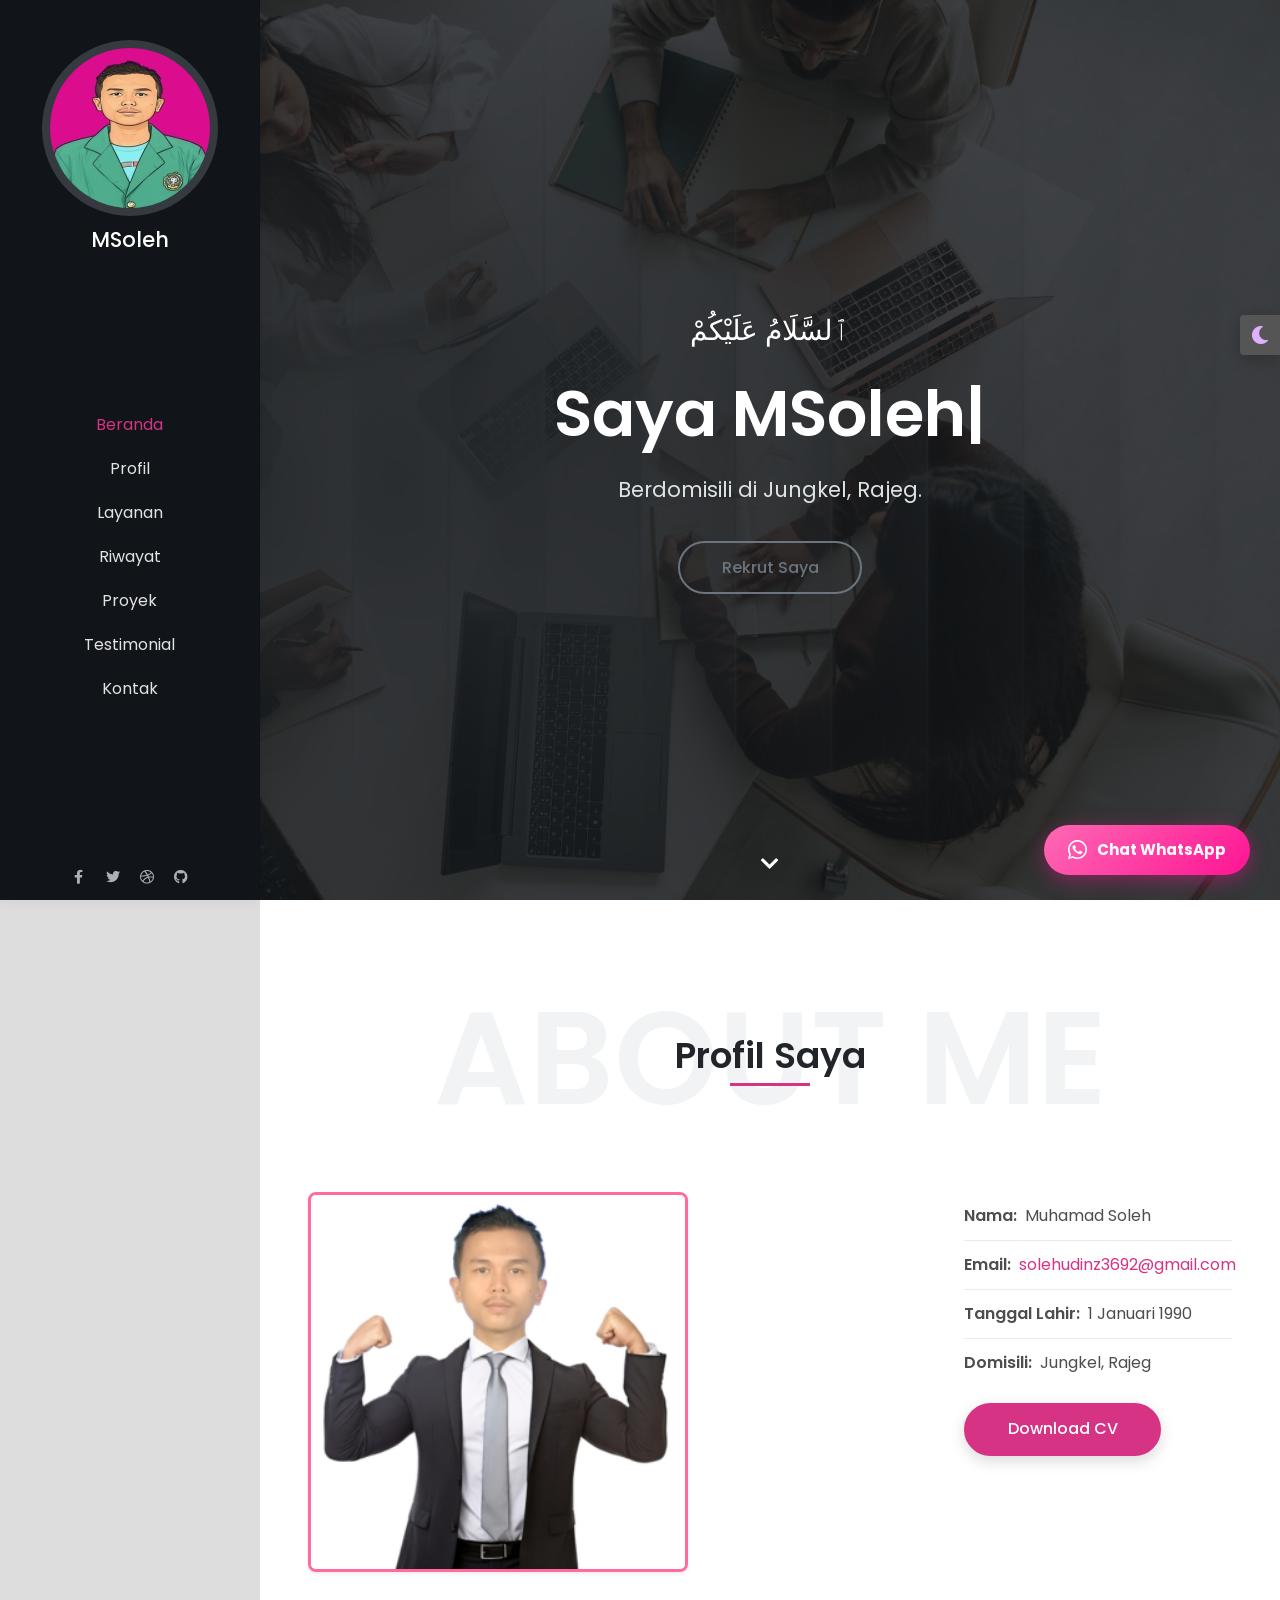
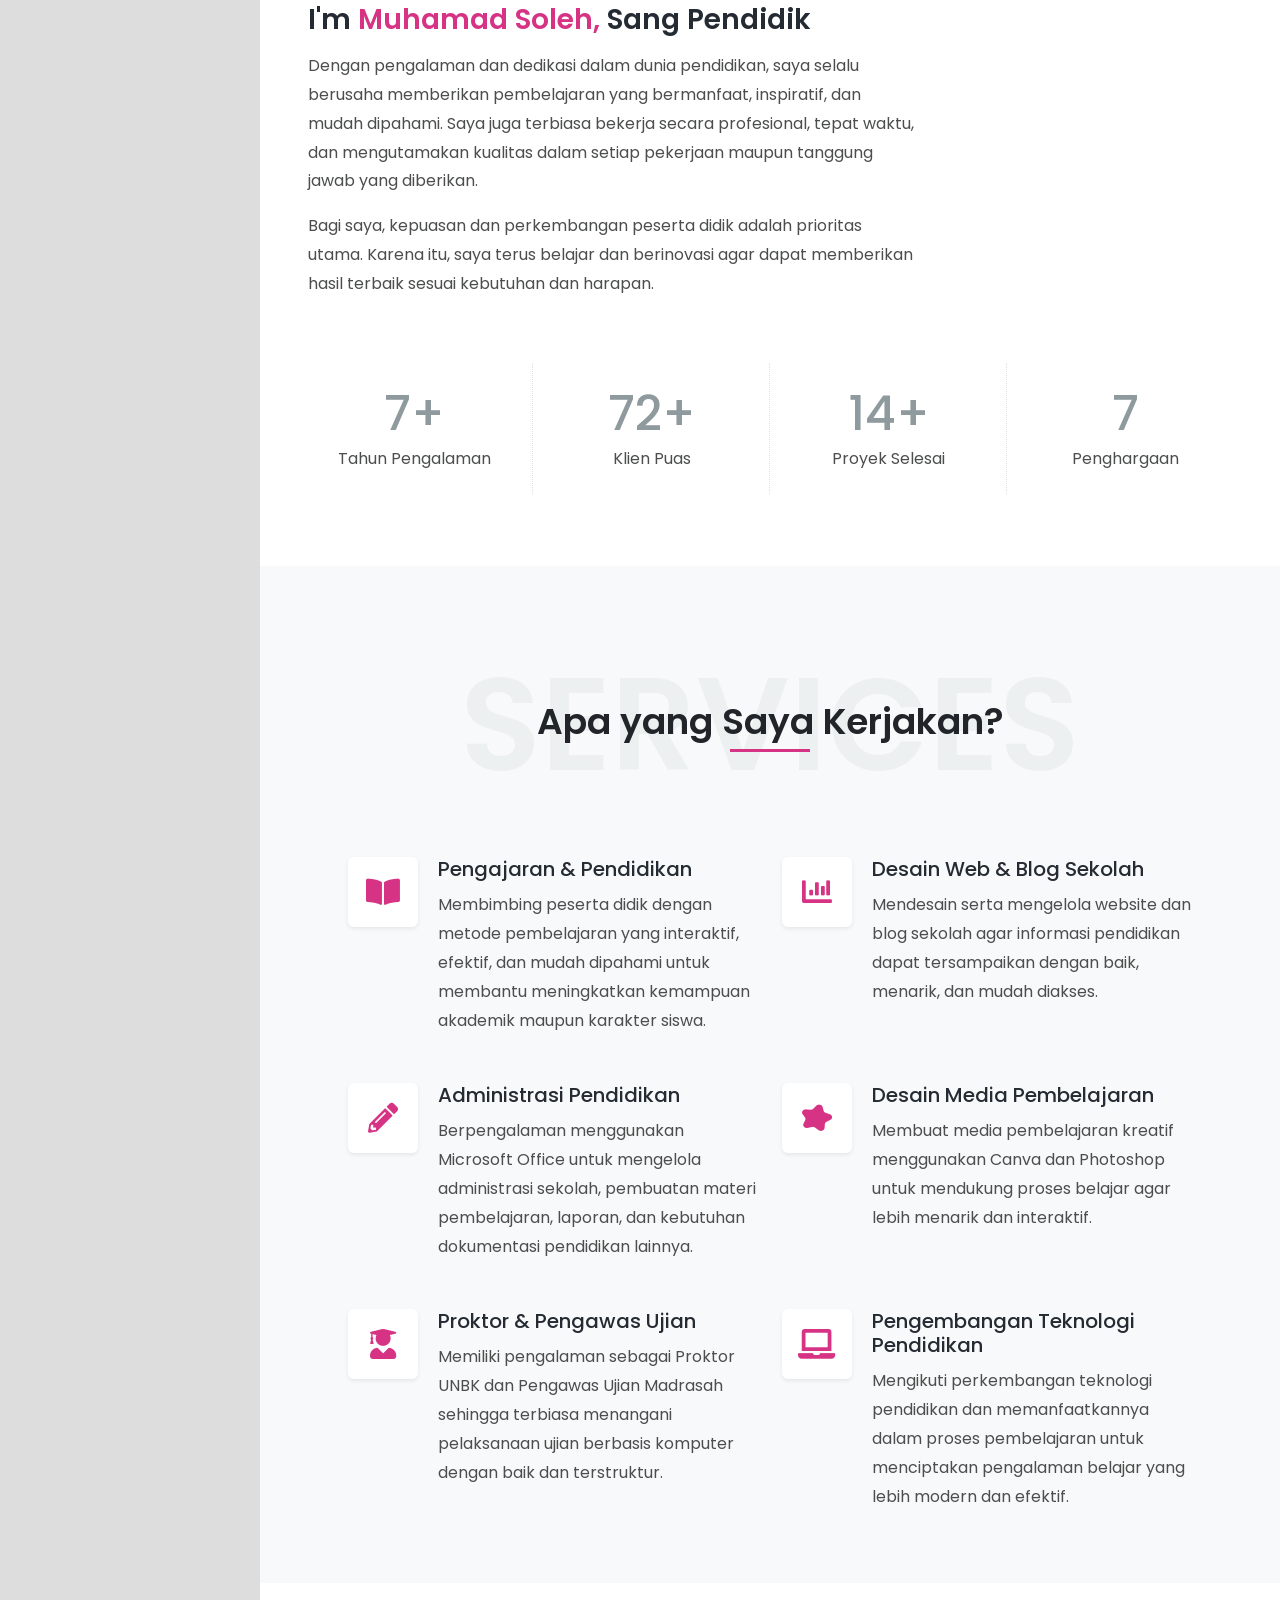
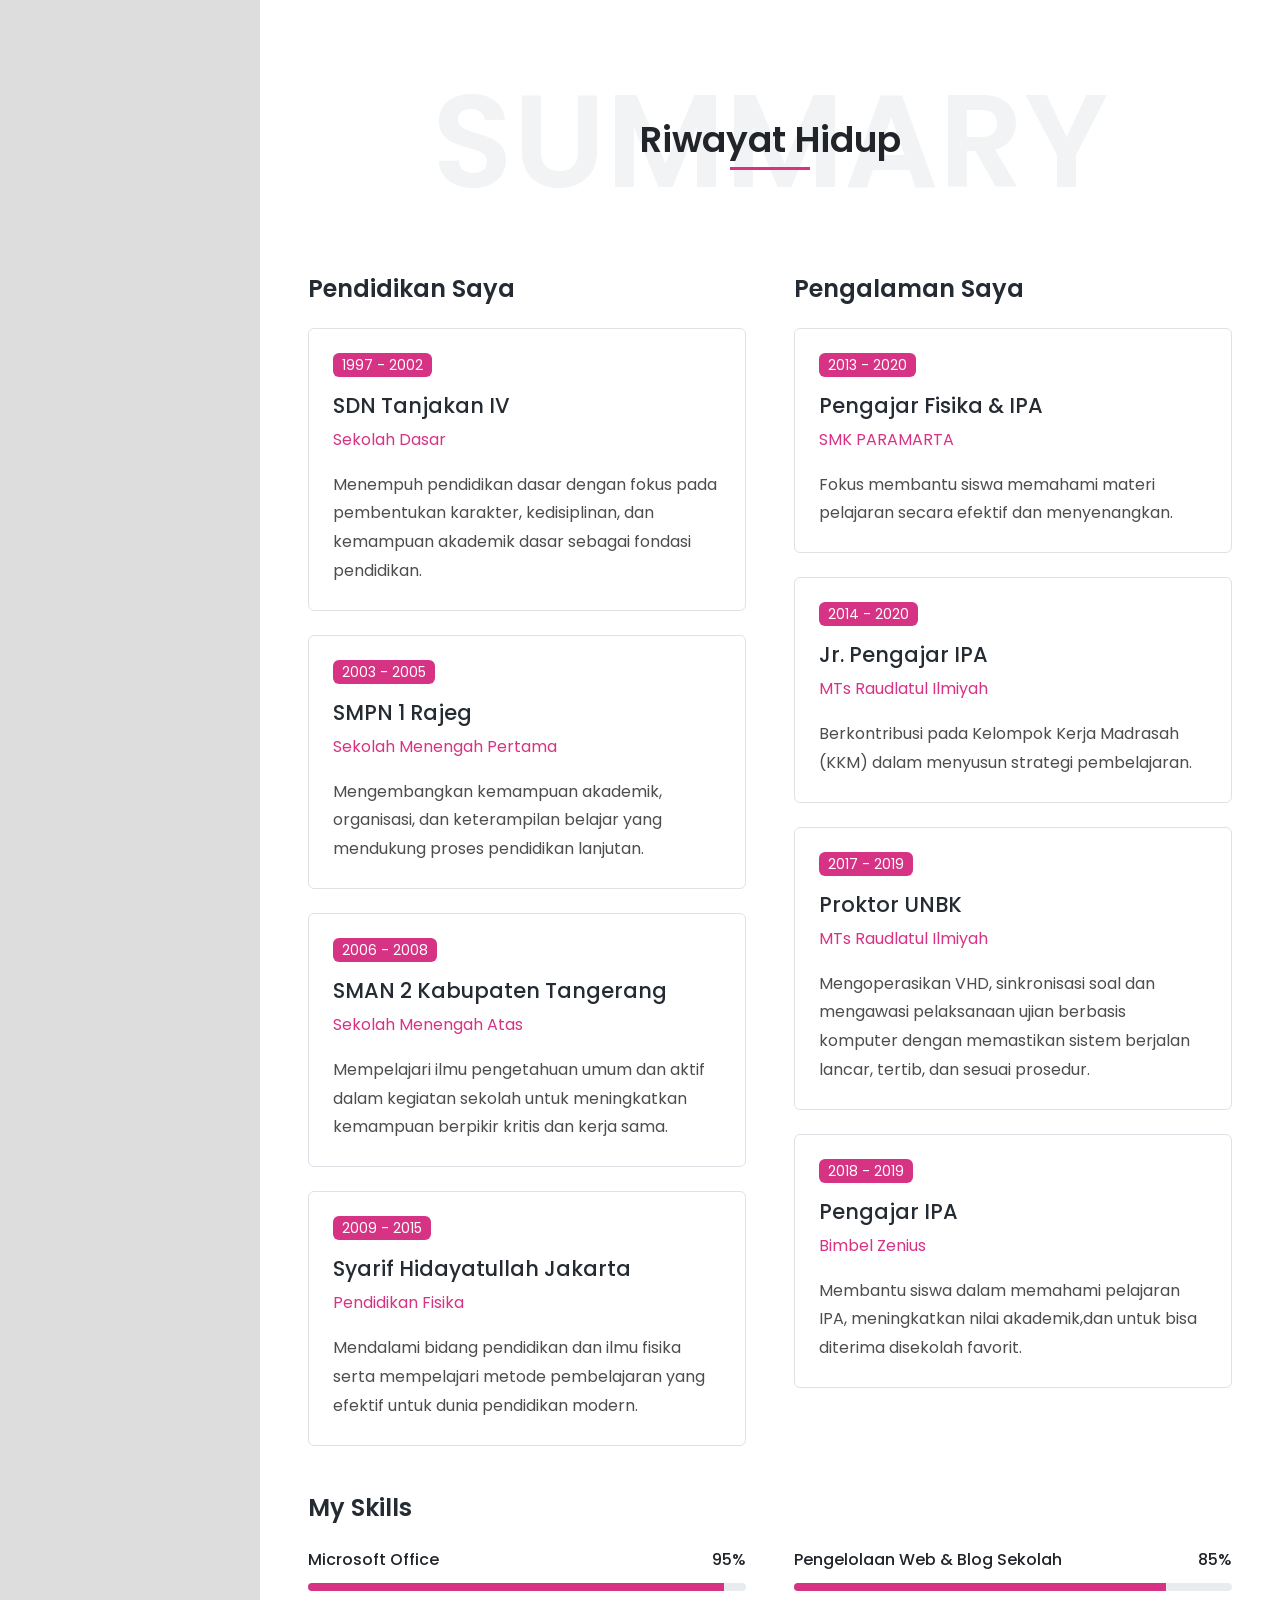
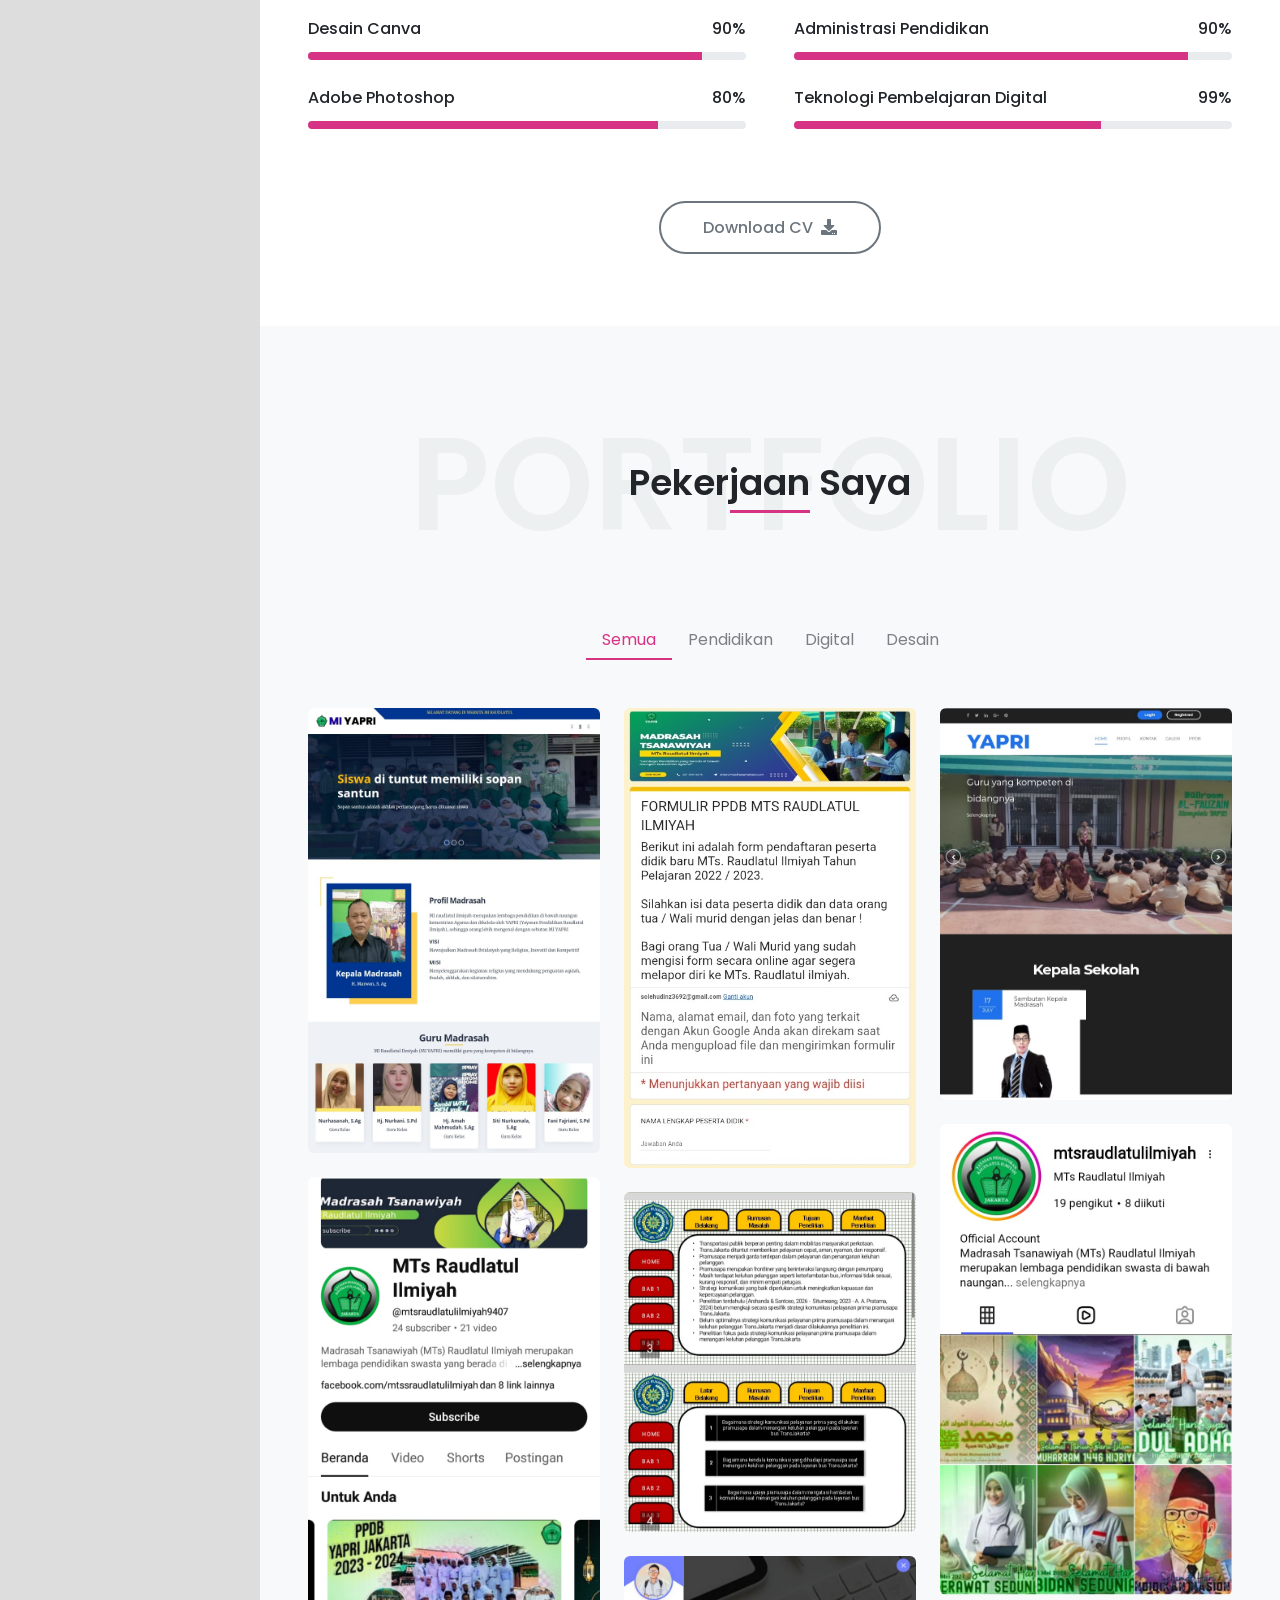
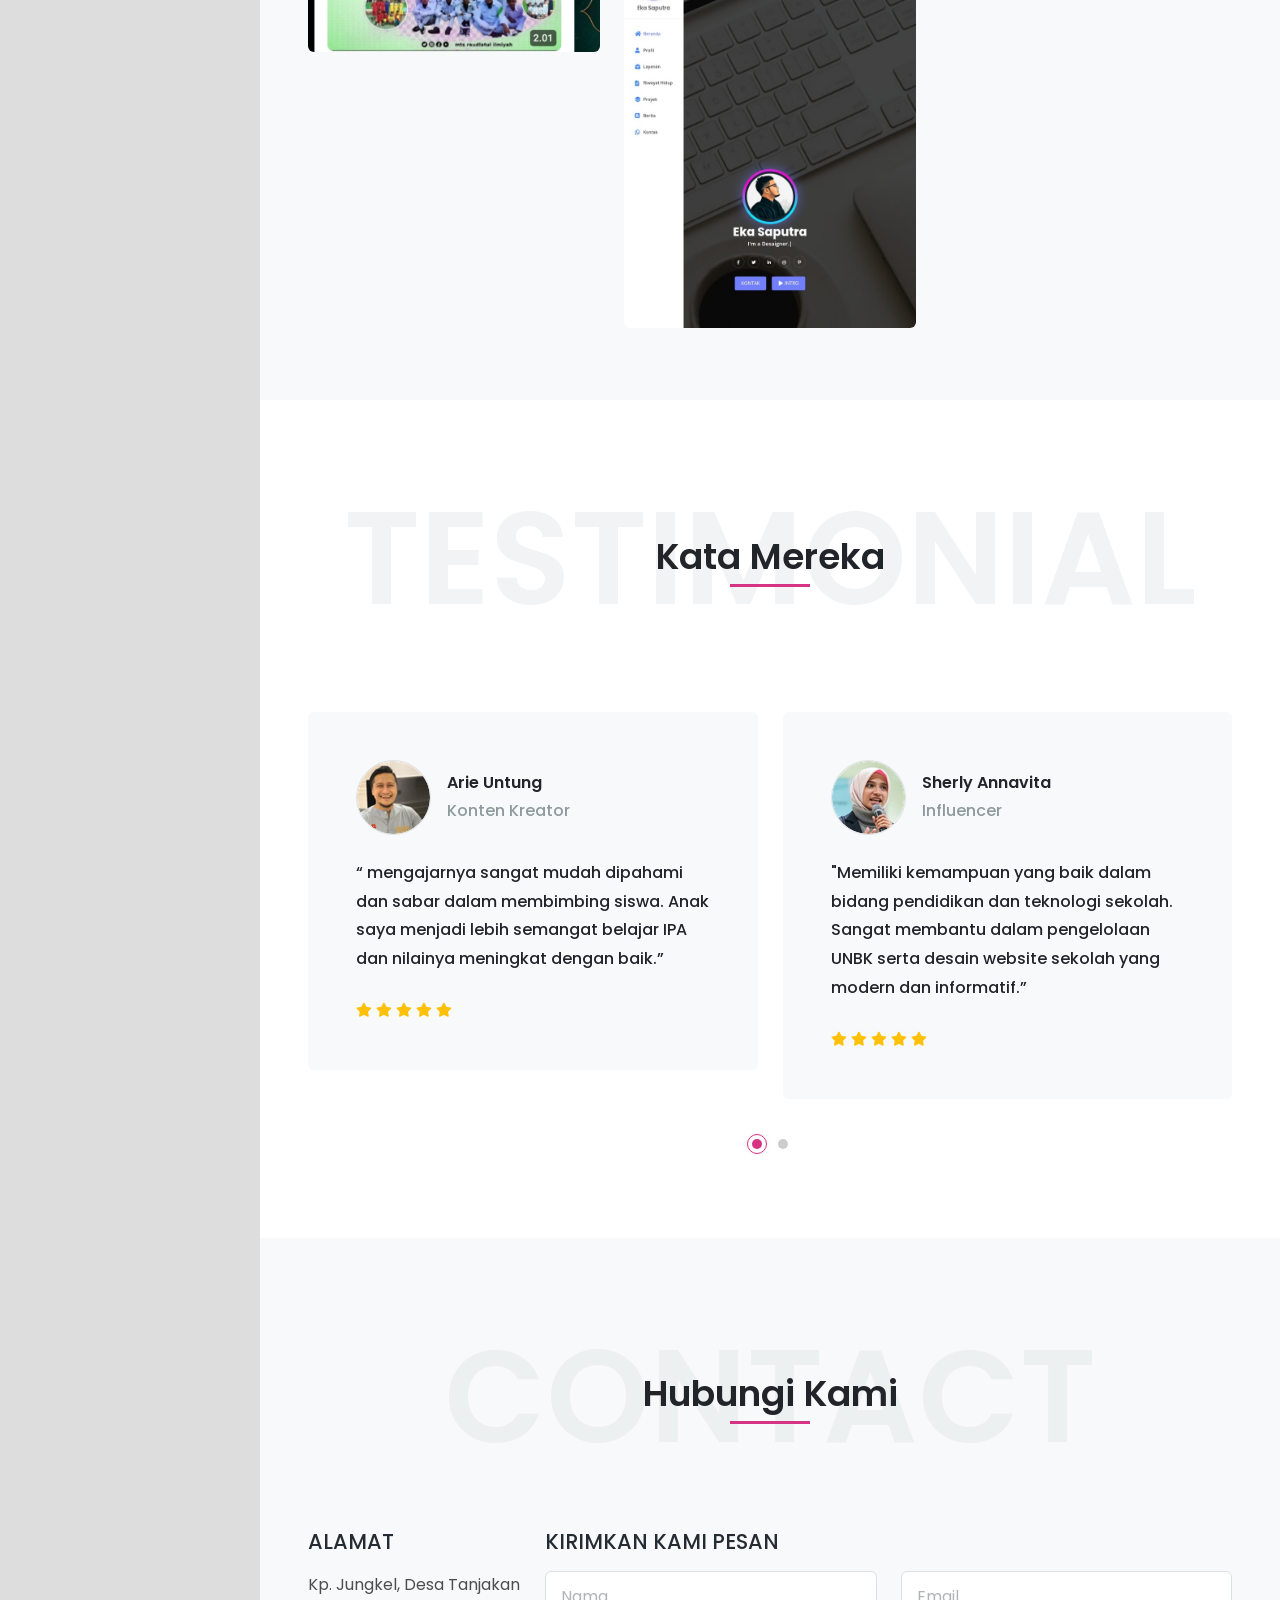
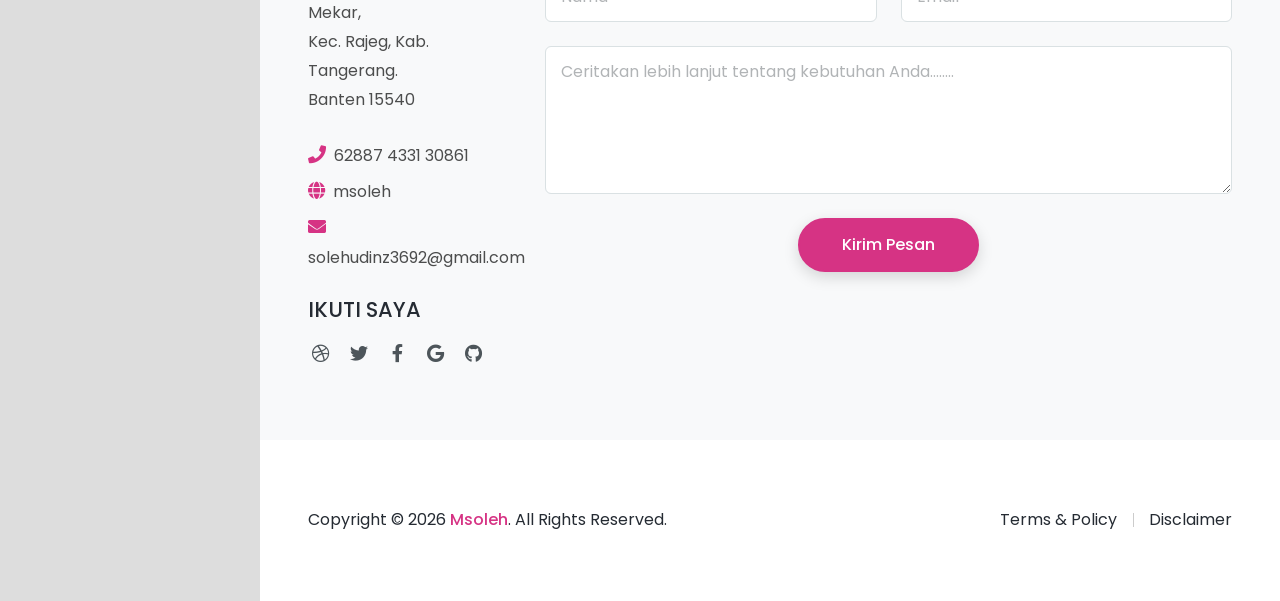
<file: indexd.html>
<!DOCTYPE html>
<html lang="en">
<head>
<meta charset="UTF-8" />
<meta http-equiv="X-UA-Compatible" content="IE=edge">
<meta name="viewport" content="width=device-width, initial-scale=1">
<link href="images/favicon.png" rel="icon" />
<title>Msoleh - Portofolio</title>
<meta name="description" content="Msoleh adalah seorang pria yang jujur,bertanggung jawab dan pantang menyeraj dalam menghadapi kesulitan.">
<meta name="author" content="harnishdesign.net">

<!-- Web Fonts -->
<link href="https://fonts.googleapis.com/css2?family=Poppins:ital,wght@0,100;0,200;0,300;0,400;0,500;0,600;0,700;0,800;0,900;1,100;1,200;1,300;1,400;1,500;1,600;1,700;1,800;1,900&display=swap" rel="stylesheet">

<!-- Stylesheet
============================== -->
<!-- Bootstrap -->
<link rel="stylesheet" type="text/css" href="vendor/bootstrap/css/bootstrap.min.css" />
<!-- Font Awesome Icon -->
<link rel="stylesheet" type="text/css" href="vendor/font-awesome/css/all.min.css" />
<!-- Owl Carousel -->
<link rel="stylesheet" type="text/css" href="vendor/owl.carousel/assets/owl.carousel.min.css" />
<!-- Magnific Popup -->
<link rel="stylesheet" type="text/css" href="vendor/magnific-popup/magnific-popup.min.css" />
<!-- Custom Stylesheet -->
<link rel="stylesheet" type="text/css" href="css/stylesheet.css" />
</head>

<body class="side-header" data-bs-spy="scroll" data-bs-target="#header-nav" data-bs-offset="1">

<!-- Preloader -->
<div class="preloader">
  <div class="lds-ellipsis">
    <div></div>
    <div></div>
    <div></div>
    <div></div>
  </div>
</div>
<!-- Preloader End --> 

<!-- Document Wrapper   
=============================== -->
<div id="main-wrapper"> 
  <!-- Header
  ============================ -->
  <header id="header" class="sticky-top"> 
    <!-- Navbar -->
    <nav class="primary-menu navbar navbar-expand-lg navbar-dark bg-dark border-bottom-0">
      <div class="container-fluid position-relative h-100 flex-lg-column ps-3 px-lg-3 pt-lg-3 pb-lg-2"> 
        
        <!-- Logo --> 
        <a href="index.html" class="mb-lg-auto mt-lg-4">
			<span class="bg-dark-2 rounded-pill p-2 mb-lg-1 d-none d-lg-inline-block">
				<img class="img-fluid rounded-pill d-block" src="images/profile.jpg" title="I'm Simone" alt="">
			</span>
			<h1 class="text-5 text-white text-center mb-0 d-lg-block">MSoleh</h1>
        </a> 
        <!-- Logo End -->
        
        <div id="header-nav" class="collapse navbar-collapse w-100 my-lg-auto">
          <ul class="navbar-nav text-lg-center my-lg-auto py-lg-3">
            <li class="nav-item"><a class="nav-link smooth-scroll active" href="#home">Beranda</a></li>
            <li class="nav-item"><a class="nav-link smooth-scroll" href="#about">Profil</a></li>
            <li class="nav-item"><a class="nav-link smooth-scroll" href="#services">Layanan</a></li>
            <li class="nav-item"><a class="nav-link smooth-scroll" href="#resume">Riwayat</a></li>
            <li class="nav-item"><a class="nav-link smooth-scroll" href="#portfolio">Proyek</a></li>
            <li class="nav-item"><a class="nav-link smooth-scroll" href="#testimonial">Testimonial</a></li>
            <li class="nav-item"><a class="nav-link smooth-scroll" href="#contact">Kontak</a></li>
          </ul>
        </div>
        <ul class="social-icons social-icons-muted social-icons-sm mt-lg-auto ms-auto ms-lg-0 d-flex">
          <li class="social-icons-facebook"><a data-bs-toggle="tooltip" title="Facebook" href="https://www.facebook.com/soleh.muhamad/" target="_blank"><i class="fab fa-facebook-f"></i></a></li>
          <li class="social-icons-twitter"><a data-bs-toggle="tooltip" title="Twitter" href="https://www.facebook.com/soleh.muhamad/" target="_blank"><i class="fab fa-twitter"></i></a></li>
          <li class="social-icons-dribbble"><a data-bs-toggle="tooltip" title="Dribbble" data-bs-placement="top" href="https://www.facebook.com/soleh.muhamad/" target="_blank"><i class="fab fa-dribbble"></i></a></li>
          <li class="social-icons-github"><a data-bs-toggle="tooltip" title="GitHub" data-bs-placement="top" href="https://www.facebook.com/soleh.muhamad/" target="_blank" ><i class="fab fa-github"></i></a></li>
        </ul>
        <button class="navbar-toggler" type="button" data-bs-toggle="collapse" data-bs-target="#header-nav"><span></span><span></span><span></span></button>
      </div>
    </nav>
    <!-- Navbar End --> 
  </header>
  <!-- Header End --> 
		
  <!-- Content
  ============================================= -->
  <div id="content" role="main"> 
    
    <!-- Intro
    ============================================= -->
    <section id="home">
      <div class="hero-wrap">
        <div class="hero-mask opacity-8 bg-dark"></div>
        <div class="hero-bg parallax" style="background-image:url('images/intro-bg.jpg');"></div>
        <div class="hero-content section d-flex min-vh-100">
          <div class="container my-auto">
            <div class="row">
              <div class="col-12 text-center">
                <div class="typed-strings">
                  <p>Saya MSoleh</p>
                  <p>Sang Pendidik.</p>
                  <p>Sang Desainer.</p>
                  <p>Sang Petani.</p>
                </div>
                <p class="text-7 fw-500 text-white mb-2 mb-md-3">ٱلسَّلَامُ عَلَيْكُمْ</p>
                <h2 class="text-16 fw-600 text-white mb-2 mb-md-3"><span class="typed"></span></h2>
                <p class="text-5 text-light mb-4">Berdomisili di Jungkel, Rajeg.</p>
				<a href="#contact" class="btn btn-outline-primary rounded-pill shadow-none smooth-scroll mt-2">Rekrut Saya</a>
              </div>
            </div>
          </div>
          <a href="#about" class="scroll-down-arrow text-white smooth-scroll"><span class="animated"><i class="fa fa-chevron-down"></i></span></a> </div>
      </div>
    </section>
    <!-- Intro end --> 
    
    <!-- About
    ============================================= -->
    <section id="about" class="section">
      <div class="container px-lg-5"> 
        <!-- Heading -->
        <div class="position-relative d-flex text-center mb-5">
          <h2 class="text-24 text-light opacity-4 text-uppercase fw-600 w-100 mb-0">About Me</h2>
          <p class="text-9 text-dark fw-600 position-absolute w-100 align-self-center lh-base mb-0">Profil Saya<span class="heading-separator-line border-bottom border-3 border-primary d-block mx-auto"></span> </p>
        </div>
        <!-- Heading end-->
        
        <div class="row gy-5">
          <div class="col-lg-7 col-xl-8 text-center text-lg-start">
              <div class="mb-4 text-center text-lg-start">
                  <img src="images/msolehhhh.png" alt="Muhamad Soleh" class="img-fluid rounded-3 shadow-sm" style="max-width: 380px; width: 100%; height: auto; border: 3px solid #ff6b9d; box-shadow: 0 8px 25px rgba(255, 107, 157, 0.15);">
                  </div>
            <h2 class="text-7 fw-600 mb-3">I'm <span class="text-primary">Muhamad Soleh,</span> Sang Pendidik</h2>
            <p>Dengan pengalaman dan dedikasi dalam dunia pendidikan, saya selalu berusaha memberikan pembelajaran yang bermanfaat, inspiratif, dan mudah dipahami. Saya juga terbiasa bekerja secara profesional, tepat waktu, dan mengutamakan kualitas dalam setiap pekerjaan maupun tanggung jawab yang diberikan.</p>
            <p>Bagi saya, kepuasan dan perkembangan peserta didik adalah prioritas utama. Karena itu, saya terus belajar dan berinovasi agar dapat memberikan hasil terbaik sesuai kebutuhan dan harapan.</p>
          </div>
          <div class="col-lg-5 col-xl-4">
            <div class="ps-lg-4">
              <ul class="list-style-2">
                <li class=""><span class="fw-600 me-2">Nama:</span>Muhamad Soleh</li>
                <li class=""><span class="fw-600 me-2">Email:</span><a href="mailto:solehudinz3692@gmail.com">solehudinz3692@gmail.com</a></li>
                <li class=""><span class="fw-600 me-2">Tanggal Lahir:</span>1 Januari 1990</li>
                <li class="border-0"><span class="fw-600 me-2">Domisili:</span>Jungkel, Rajeg</li>
              </ul>
              <a href="https://drive.google.com/file/d/1ZpBQk9c9-QWu-fWjTpNWTZyFWFoW-sWT/view?usp=sharing" class="btn btn-primary rounded-pill">Download CV</a> </div>
          </div>
        </div>
        <div class="brands-grid separator-border mt-5">
          <div class="row">
            <div class="col-6 col-md-3">
              <div class="featured-box text-center">
                <h4 class="text-12 text-muted mb-0"><span class="counter" data-from="0" data-to="10">10</span>+</h4>
                <p class="mb-0">Tahun Pengalaman</p>
              </div>
            </div>
            <div class="col-6 col-md-3">
              <div class="featured-box text-center">
                <h4 class="text-12 text-muted mb-0"><span class="counter" data-from="0" data-to="100">80</span>+</h4>
                <p class="mb-0">Klien Puas</p>
              </div>
            </div>
            <div class="col-6 col-md-3">
              <div class="featured-box text-center">
                <h4 class="text-12 text-muted mb-0"><span class="counter" data-from="0" data-to="20">15</span>+</h4>
                <p class="mb-0">Proyek Selesai</p>
              </div>
            </div>
            <div class="col-6 col-md-3">
              <div class="featured-box text-center">
                <h4 class="text-12 text-muted mb-0"><span class="counter" data-from="0" data-to="10">4</span></h4>
                <p class="mb-0">Penghargaan</p>
              </div>
            </div>
          </div>
        </div>
      </div>
    </section>
    <!-- About end --> 
    
    <!-- Services
    ============================================= -->
    <section id="services" class="section bg-light">
      <div class="container px-lg-5"> 
        <!-- Heading -->
        <div class="position-relative d-flex text-center mb-5">
          <h2 class="text-24 text-light opacity-4 text-uppercase fw-600 w-100 mb-0">Services</h2>
          <p class="text-9 text-dark fw-600 position-absolute w-100 align-self-center lh-base mb-0">Apa yang Saya Kerjakan?<span class="heading-separator-line border-bottom border-3 border-primary d-block mx-auto"></span> </p>
        </div>
        <!-- Heading end-->
        
        <div class="row">
          <div class="col-lg-11 mx-auto">
            <div class="row">
              <div class="col-md-6">
                <div class="featured-box style-3 mb-5">
                  <div class="featured-box-icon text-primary bg-white shadow-sm rounded"> <i class="fas fa-book-open"></i> </div>
                  <h3>Pengajaran & Pendidikan</h3>
                  <p class="mb-0">Membimbing peserta didik dengan metode pembelajaran yang interaktif, efektif, dan mudah dipahami untuk membantu meningkatkan kemampuan akademik maupun karakter siswa.</p>
                </div>
              </div>
              <div class="col-md-6">
                <div class="featured-box style-3 mb-5">
                  <div class="featured-box-icon text-primary bg-white shadow-sm rounded"> <i class="fas fa-chart-bar"></i></div>
                  <h3>Desain Web & Blog Sekolah</h3>
                  <p class="mb-0">Mendesain serta mengelola website dan blog sekolah agar informasi pendidikan dapat tersampaikan dengan baik, menarik, dan mudah diakses.</p>
                </div>
              </div>
              <div class="col-md-6">
                <div class="featured-box style-3 mb-5">
                  <div class="featured-box-icon text-primary bg-white shadow-sm rounded"> <i class="fas fa-pencil"></i> </div>
                  <h3>Administrasi Pendidikan</h3>
                  <p class="mb-0">Berpengalaman menggunakan Microsoft Office untuk mengelola administrasi sekolah, pembuatan materi pembelajaran, laporan, dan kebutuhan dokumentasi pendidikan lainnya.</p>
                </div>
              </div>
              <div class="col-md-6">
                <div class="featured-box style-3 mb-5">
                  <div class="featured-box-icon text-primary bg-white shadow-sm rounded"> <i class="fas fa-splotch"></i> </div>
                  <h3>Desain Media Pembelajaran</h3>
                  <p class="mb-0">Membuat media pembelajaran kreatif menggunakan Canva dan Photoshop untuk mendukung proses belajar agar lebih menarik dan interaktif.</p>
                </div>
              </div>
              <div class="col-md-6">
                <div class="featured-box style-3 mb-5 mb-md-0">
                  <div class="featured-box-icon text-primary bg-white shadow-sm rounded"> <i class="fas fa-user-graduate"></i> </div>
                  <h3>Proktor & Pengawas Ujian</h3>
                  <p class="mb-0">Memiliki pengalaman sebagai Proktor UNBK dan Pengawas Ujian Madrasah sehingga terbiasa menangani pelaksanaan ujian berbasis komputer dengan baik dan terstruktur.</p>
                </div>
              </div>
              <div class="col-md-6">
                <div class="featured-box style-3 mb-0">
                  <div class="featured-box-icon text-primary bg-white shadow-sm rounded"> <i class="fas fa-laptop"></i> </div>
                  <h3>Pengembangan Teknologi Pendidikan</h3>
                  <p class="mb-0">Mengikuti perkembangan teknologi pendidikan dan memanfaatkannya dalam proses pembelajaran untuk menciptakan pengalaman belajar yang lebih modern dan efektif.</p>
                </div>
              </div>
            </div>
          </div>
        </div>
      </div>
    </section>
    <!-- Services end --> 
    
    <!-- Resume
    ============================================= -->
    <section id="resume" class="section">
      <div class="container px-lg-5"> 
        <!-- Heading -->
        <div class="position-relative d-flex text-center mb-5">
          <h2 class="text-24 text-light opacity-4 text-uppercase fw-600 w-100 mb-0">Summary</h2>
          <p class="text-9 text-dark fw-600 position-absolute w-100 align-self-center lh-base mb-0">Riwayat Hidup<span class="heading-separator-line border-bottom border-3 border-primary d-block mx-auto"></span> </p>
        </div>
        <!-- Heading end-->
        
        <div class="row gx-5"> 
          <!-- My Education -->
          <div class="col-md-6">
            <h2 class="text-6 fw-600 mb-4">Pendidikan Saya</h2>
            <div class="bg-white border rounded p-4 mb-4">
              <p class="badge bg-primary text-2 fw-400">1997 - 2002</p>
              <h3 class="text-5">SDN Tanjakan IV</h3>
              <p class="text-danger">Sekolah Dasar</p>
              <p class="mb-0">Menempuh pendidikan dasar dengan fokus pada pembentukan karakter, kedisiplinan, dan kemampuan akademik dasar sebagai fondasi pendidikan.</p>
            </div>
            <div class="bg-white border rounded p-4 mb-4">
              <p class="badge bg-primary text-2 fw-400">2003 - 2005</p>
              <h3 class="text-5">SMPN 1 Rajeg</h3>
              <p class="text-danger">Sekolah Menengah Pertama</p>
              <p class="mb-0">Mengembangkan kemampuan akademik, organisasi, dan keterampilan belajar yang mendukung proses pendidikan lanjutan.</p>
            </div>
            <div class="bg-white border rounded p-4 mb-4">
              <p class="badge bg-primary text-2 fw-400">2006 - 2008</p>
              <h3 class="text-5">SMAN 2 Kabupaten Tangerang</h3>
              <p class="text-danger">Sekolah Menengah Atas</p>
              <p class="mb-0">Mempelajari ilmu pengetahuan umum dan aktif dalam kegiatan sekolah untuk meningkatkan kemampuan berpikir kritis dan kerja sama.</p>
            </div>
            <div class="bg-white border rounded p-4 mb-4">
              <p class="badge bg-primary text-2 fw-400">2009 - 2015</p>
              <h3 class="text-5"> Syarif Hidayatullah Jakarta</h3>
              <p class="text-danger">Pendidikan Fisika</p>
              <p class="mb-0">Mendalami bidang pendidikan dan ilmu fisika serta mempelajari metode pembelajaran yang efektif untuk dunia pendidikan modern.</p>
            </div>
          </div>
          
          <!-- My Experience -->
          <div class="col-md-6">
            <h2 class="text-6 fw-600 mb-4">Pengalaman Saya</h2>
            <div class="bg-white border rounded p-4 mb-4">
              <p class="badge bg-primary text-2 fw-400">2013 - 2020</p>
              <h3 class="text-5">Pengajar Fisika & IPA</h3>
              <p class="text-danger">SMK PARAMARTA</p>
              <p class="mb-0">Fokus membantu siswa memahami materi pelajaran secara efektif dan menyenangkan.</p>
            </div>
            <div class="bg-white border rounded p-4 mb-4">
              <p class="badge bg-primary text-2 fw-400">2014 - 2020</p>
              <h3 class="text-5">Jr. Pengajar IPA</h3>
              <p class="text-danger">MTs Raudlatul Ilmiyah</p>
              <p class="mb-0">Berkontribusi pada Kelompok Kerja Madrasah (KKM) dalam menyusun strategi pembelajaran.</p>
            </div>
            <div class="bg-white border rounded p-4 mb-4">
              <p class="badge bg-primary text-2 fw-400">2017 - 2019</p>
              <h3 class="text-5">Proktor UNBK</h3>
              <p class="text-danger">MTs Raudlatul Ilmiyah</p>
              <p class="mb-0">Mengoperasikan VHD, sinkronisasi soal dan mengawasi pelaksanaan ujian berbasis komputer dengan memastikan sistem berjalan lancar, tertib, dan sesuai prosedur.</p>
            </div>
            <div class="bg-white border rounded p-4 mb-4">
              <p class="badge bg-primary text-2 fw-400">2018 - 2019</p>
              <h3 class="text-5">Pengajar IPA</h3>
              <p class="text-danger">Bimbel Zenius</p>
              <p class="mb-0">Membantu siswa dalam memahami pelajaran IPA, meningkatkan nilai akademik,dan untuk bisa diterima disekolah favorit.</p>
            </div>
          </div>
        </div>
        <!-- My Skills -->
		<h2 class="text-6 fw-600 mt-4 mb-4">My Skills</h2>
        <div class="row gx-5">
          <div class="col-md-6">
            <p class="text-dark fw-500 text-start mb-2">Microsoft Office <span class="float-end">95%</span></p>
            <div class="progress progress-sm mb-4">
              <div class="progress-bar" role="progressbar" style="width: 95%" aria-valuenow="95" aria-valuemin="0" aria-valuemax="100"></div>
            </div>
            <p class="text-dark fw-500 text-start mb-2">Desain Canva <span class="float-end">90%</span></p>
            <div class="progress progress-sm mb-4">
              <div class="progress-bar" role="progressbar" style="width: 90%" aria-valuenow="90" aria-valuemin="0" aria-valuemax="100"></div>
            </div>
            <p class="text-dark fw-500 text-start mb-2">Adobe Photoshop <span class="float-end">80%</span></p>
            <div class="progress progress-sm mb-4">
              <div class="progress-bar" role="progressbar" style="width: 80%" aria-valuenow="80" aria-valuemin="0" aria-valuemax="100"></div>
            </div>
          </div>
          <div class="col-md-6">
            <p class="text-dark fw-500 text-start mb-2">Pengelolaan Web & Blog Sekolah <span class="float-end">85%</span></p>
            <div class="progress progress-sm mb-4">
              <div class="progress-bar" role="progressbar" style="width: 85%" aria-valuenow="85" aria-valuemin="0" aria-valuemax="100"></div>
            </div>
            <p class="text-dark fw-500 text-start mb-2">Administrasi Pendidikan <span class="float-end">90%</span></p>
            <div class="progress progress-sm mb-4">
              <div class="progress-bar" role="progressbar" style="width: 90%" aria-valuenow="90" aria-valuemin="0" aria-valuemax="100"></div>
            </div>
            <p class="text-dark fw-500 text-start mb-2">Teknologi Pembelajaran Digital <span class="float-end">99%</span></p>
            <div class="progress progress-sm mb-4">
              <div class="progress-bar" role="progressbar" style="width: 70%" aria-valuenow="70" aria-valuemin="0" aria-valuemax="100"></div>
            </div>
          </div>
        </div>
        <div class="text-center mt-5"><a href="https://drive.google.com/file/d/1ZpBQk9c9-QWu-fWjTpNWTZyFWFoW-sWT/view?usp=sharing" class="btn btn-outline-secondary rounded-pill shadow-none">Download CV <span class="ms-1"><i class="fas fa-download"></i></span></a></div>
      </div>
    </section>
    <!-- Resume end --> 
    
    <!-- Portfolio
    ============================================= -->
    <section id="portfolio" class="section bg-light">
      <div class="container px-lg-5"> 
        <!-- Heading -->
        <div class="position-relative d-flex text-center mb-5">
          <h2 class="text-24 text-light opacity-4 text-uppercase fw-600 w-100 mb-0">Portfolio</h2>
          <p class="text-9 text-dark fw-600 position-absolute w-100 align-self-center lh-base mb-0">Pekerjaan Saya<span class="heading-separator-line border-bottom border-3 border-primary d-block mx-auto"></span> </p>
        </div>
        <!-- Heading end--> 
        
        <!-- Filter Menu -->
        <ul class="portfolio-menu nav nav-tabs justify-content-center border-bottom-0 mb-5">
          <li class="nav-item"> <a data-filter="*" class="nav-link active" href="">Semua</a></li>
          <li class="nav-item"> <a data-filter=".design" href="" class="nav-link">Pendidikan</a></li>
          <li class="nav-item"> <a data-filter=".brand" href="" class="nav-link">Digital</a></li>
          <li class="nav-item"> <a data-filter=".photos" href="" class="nav-link">Desain</a></li>
        </ul>
        <!-- Filter Menu end -->
        <div class="portfolio popup-ajax-gallery">
          <div class="row portfolio-filter g-4">
            <div class="col-sm-6 col-lg-4 brand">
              <div class="portfolio-box rounded">
                <div class="portfolio-img rounded"> <img class="img-fluid d-block" src="images/projects/project-1.jpg" alt="">
                  <div class="portfolio-overlay"> <a class="popup-ajax stretched-link" href="ajax/portfolio-ajax-project-1.html"></a>
                    <div class="portfolio-overlay-details">
                      <h5 class="text-white fw-400">Website profil sekolah</h5>
                      <span class="text-light">Pendidikan</span> </div>
                  </div>
                </div>
              </div>
            </div>
            <div class="col-sm-6 col-lg-4 design">
              <div class="portfolio-box rounded">
                <div class="portfolio-img rounded"> <img class="img-fluid d-block" src="images/projects/project-2.jpg" alt="">
                  <div class="portfolio-overlay"> <a class="popup-ajax stretched-link" href="ajax/portfolio-ajax-project-2.html"></a>
                    <div class="portfolio-overlay-details">
                      <h5 class="text-white fw-400">PPDB Online</h5>
                      <span class="text-light">Pendidikan</span> </div>
                  </div>
                </div>
              </div>
            </div>
            <div class="col-sm-6 col-lg-4 artwork photos">
              <div class="portfolio-box rounded">
                <div class="portfolio-img rounded"> <img class="img-fluid d-block" src="images/projects/project-3.jpg" alt="">
                  <div class="portfolio-overlay"> <a class="popup-ajax stretched-link" href="ajax/portfolio-ajax-project-3.html"></a>
                    <div class="portfolio-overlay-details">
                      <h5 class="text-white fw-400">Website Yayasan</h5>
                      <span class="text-light">Pendidikan</span> </div>
                  </div>
                </div>
              </div>
            </div>
            <div class="col-sm-6 col-lg-4 artwork brand photos">
              <div class="portfolio-box rounded">
                <div class="portfolio-img rounded"> <img class="img-fluid d-block" src="images/projects/project-4.jpg" alt="">
                  <div class="portfolio-overlay"> <a class="popup-ajax stretched-link" href="ajax/portfolio-ajax-project-4.html"></a>
                    <div class="portfolio-overlay-details">
                      <h5 class="text-white fw-400">Manajemen Instagram Sekolah</h5>
                      <span class="text-light">Desain</span> </div>
                  </div>
                </div>
              </div>
            </div>
            <div class="col-sm-6 col-lg-4 design">
              <div class="portfolio-box rounded">
                <div class="portfolio-img rounded"> <img class="img-fluid d-block" src="images/projects/project-5.jpg" alt="">
                  <div class="portfolio-overlay"> <a class="popup-ajax stretched-link" href="ajax/portfolio-ajax-project-5.html"></a>
                    <div class="portfolio-overlay-details">
                      <h5 class="text-white fw-400">Video Promosi PPDB</h5>
                      <span class="text-light">Desain</span> </div>
                  </div>
                </div>
              </div>
            </div>
            <div class="col-sm-6 col-lg-4 brand">
              <div class="portfolio-box rounded">
                <div class="portfolio-img rounded"> <img class="img-fluid d-block" src="images/projects/project-6.jpg" alt="">
                  <div class="portfolio-overlay"> <a class="popup-ajax stretched-link" href="ajax/portfolio-ajax-project-6.html"></a>
                    <div class="portfolio-overlay-details">
                      <h5 class="text-white fw-400">Powerpoint Semprop</h5>
                      <span class="text-light">Digital</span> </div>
                  </div>
                </div>
              </div>
            </div>
            <div class="col-sm-6 col-lg-4 design photos">
              <div class="portfolio-box rounded">
                <div class="portfolio-img rounded"> <img class="img-fluid d-block" src="images/projects/project-7.jpg" alt="">
                  <div class="portfolio-overlay"> <a class="popup-ajax stretched-link" href="ajax/portfolio-ajax-project-7.html"></a>
                    <div class="portfolio-overlay-details">
                      <h5 class="text-white fw-400">Website Portofolio</h5>
                      <span class="text-light">Digital</span> </div>
                  </div>
                </div>
              </div>
            </div>
          </div>
        </div>
      </div>
    </section>
    <!-- Portfolio end --> 
    
    <!-- Testimonial
    ============================================= -->
    <section id="testimonial" class="section">
      <div class="container px-lg-5"> 
        <!-- Heading -->
        <div class="position-relative d-flex text-center mb-5">
          <h2 class="text-24 text-light opacity-4 text-uppercase fw-600 w-100 mb-0">Testimonial</h2>
          <p class="text-9 text-dark fw-600 position-absolute w-100 align-self-center lh-base mb-0">Kata Mereka<span class="heading-separator-line border-bottom border-3 border-primary d-block mx-auto"></span> </p>
        </div>
        <!-- Heading end-->
        
        <div class="owl-carousel owl-theme" data-loop="true" data-nav="false" data-autoplay="false" data-margin="25" data-stagepadding="0" data-slideby="1" data-items-xs="1" data-items-sm="1" data-items-md="1" data-items-lg="2">
          <div class="item">
            <div class="bg-light rounded p-5">
              <div class="d-flex align-items-center mt-auto mb-4"> <img class="img-fluid rounded-circle border d-inline-block w-auto" src="images/testimonial/client-sm-3.jpg" alt="">
                <p class="ms-3 mb-0"><strong class="d-block text-dark fw-600">Arie Untung</strong> <span class="text-muted fw-500">Konten Kreator</span></p>
              </div>
              <p class="text-dark fw-500 mb-4">“ mengajarnya sangat mudah dipahami dan sabar dalam membimbing siswa. Anak saya menjadi lebih semangat belajar IPA dan nilainya meningkat dengan baik.”</p>
              <span class="text-2"> <i class="fas fa-star text-warning"></i> <i class="fas fa-star text-warning"></i> <i class="fas fa-star text-warning"></i> <i class="fas fa-star text-warning"></i> <i class="fas fa-star text-warning"></i> </span> </div>
          </div>
          <div class="item">
            <div class="bg-light rounded p-5">
              <div class="d-flex align-items-center mt-auto mb-4"> <img class="img-fluid rounded-circle border d-inline-block w-auto" src="images/testimonial/client-sm-1.jpg" alt="">
                <p class="ms-3 mb-0"><strong class="d-block text-dark fw-600">Sherly Annavita</strong> <span class="text-muted fw-500">Influencer</span></p>
              </div>
              <p class="text-dark fw-500 mb-4">"Memiliki kemampuan yang baik dalam bidang pendidikan dan teknologi sekolah. Sangat membantu dalam pengelolaan UNBK serta desain website sekolah yang modern dan informatif.”</p>
              <span class="text-2"> <i class="fas fa-star text-warning"></i> <i class="fas fa-star text-warning"></i> <i class="fas fa-star text-warning"></i> <i class="fas fa-star text-warning"></i> <i class="fas fa-star text-warning"></i> </span> </div>
          </div>
          <div class="item">
            <div class="bg-light rounded p-5">
              <div class="d-flex align-items-center mt-auto mb-4"> <img class="img-fluid rounded-circle border d-inline-block w-auto" src="images/testimonial/client-sm-2.jpg" alt="">
                <p class="ms-3 mb-0"><strong class="d-block text-dark fw-600">Alyssa Soebandono</strong> <span class="text-muted fw-500">Freelancer</span></p>
              </div>
              <p class="text-dark fw-500 mb-4">“Profesional, disiplin, dan bertanggung jawab dalam bekerja. Selain mengajar dengan baik, juga mampu membuat website sekolah menjadi lebih menarik dan mudah diakses.”</p>
              <span class="text-2"> <i class="fas fa-star text-warning"></i> <i class="fas fa-star text-warning"></i> <i class="fas fa-star text-warning"></i> <i class="fas fa-star text-warning"></i> <i class="fas fa-star text-warning"></i> </span> </div>
          </div>
          <div class="item">
            <div class="bg-light rounded p-5">
              <div class="d-flex align-items-center mt-auto mb-4"> <img class="img-fluid rounded-circle border d-inline-block w-auto" src="images/testimonial/client-sm-4.jpg" alt="">
                <p class="ms-3 mb-0"><strong class="d-block text-dark fw-600">Iqbal Ramadhan</strong> <span class="text-muted fw-500">Desainer</span></p>
              </div>
              <p class="text-dark fw-500 mb-4">“Hasil desain webnya sangat rapi dan sesuai kebutuhan sekolah. Komunikatif dalam pengerjaan dan selalu memberikan solusi terbaik untuk tampilan website.”</p>
              <span class="text-2"> <i class="fas fa-star text-warning"></i> <i class="fas fa-star text-warning"></i> <i class="fas fa-star text-warning"></i> <i class="fas fa-star text-warning"></i> <i class="fas fa-star text-warning"></i> </span> </div>
          </div>
        </div>
      </div>
    </section>
    <!-- Testimonial end --> 
    
    <!-- Contact Me
    ============================================= -->
    <section id="contact" class="section bg-light">
      <div class="container px-lg-5">
        <!-- Heading -->
        <div class="position-relative d-flex text-center mb-5">
          <h2 class="text-24 text-light opacity-4 text-uppercase fw-600 w-100 mb-0">Contact</h2>
          <p class="text-9 text-dark fw-600 position-absolute w-100 align-self-center lh-base mb-0">Hubungi Kami<span class="heading-separator-line border-bottom border-3 border-primary d-block mx-auto"></span> </p>
        </div>
        <!-- Heading end-->
        <div class="row gy-5">
          <div class="col-md-4 col-xl-3 order-1 order-md-0 text-center text-md-start">
            <h2 class="mb-3 text-5 text-uppercase">Alamat</h2>
            <p class="text-3 mb-4">Kp. Jungkel, Desa Tanjakan Mekar,<br>
              Kec. Rajeg, Kab. Tangerang.<br>
              Banten 15540 </p>
            <p class="text-3 mb-1"><span class="text-primary text-4 me-2"><i class="fas fa-phone"></i></span>62887 4331 30861</p>
            <p class="text-3 mb-1"><span class="text-primary text-4 me-2"><i class="fas fa-globe"></i></span>msoleh</p>
            <p class="text-3 mb-4"><span class="text-primary text-4 me-2"><i class="fas fa-envelope"></i></span>solehudinz3692@gmail.com</p>
            <h2 class="mb-3 text-5 text-uppercase">Ikuti Saya</h2>
            <ul class="social-icons justify-content-center justify-content-md-start">
              <li class="social-icons-dribbble"><a data-bs-toggle="tooltip" href="https://www.facebook.com/soleh.muhamad/" target="_blank" title="Dribbble"><i class="fab fa-dribbble"></i></a></li>
              <li class="social-icons-twitter"><a data-bs-toggle="tooltip" href="https://www.facebook.com/soleh.muhamad/" target="_blank" title="Twitter"><i class="fab fa-twitter"></i></a></li>
              <li class="social-icons-facebook"><a data-bs-toggle="tooltip" href="https://www.facebook.com/soleh.muhamad/" target="_blank" title="Facebook"><i class="fab fa-facebook-f"></i></a></li>
              <li class="social-icons-google"><a data-bs-toggle="tooltip" href="https://www.facebook.com/soleh.muhamad/" target="_blank" title="Google"><i class="fab fa-google"></i></a></li>
              <li class="social-icons-github"><a data-bs-toggle="tooltip" href="https://www.facebook.com/soleh.muhamad/" target="_blank" title="GitHub"><i class="fab fa-github"></i></a></li>
            </ul>
          </div>
          <div class="col-md-8 col-xl-9 order-0 order-md-1">
            <h2 class="mb-3 text-5 text-uppercase text-center text-md-start">Kirimkan Kami Pesan</h2>
			<form id="contact-form" action="php/mail.php" method="post">
              
			  <div class="row g-4">
                <div class="col-xl-6">
                    <input name="name" type="text" class="form-control" required placeholder="Nama">
                </div>
                <div class="col-xl-6">
                    <input name="email" type="email" class="form-control" required placeholder="Email">
                </div>
				<div class="col">
					<textarea name="form-message" class="form-control" rows="5" required placeholder="Ceritakan lebih lanjut tentang kebutuhan Anda........"></textarea>
				</div>
              </div>
			  
              <p class="text-center mt-4 mb-0">
				<button id="submit-btn" class="btn btn-primary rounded-pill d-inline-flex" type="submit">Kirim Pesan</button>
              </p>
            </form>
          </div>
        </div>
      </div>
    </section>
    <!-- Contact Me end --> 
    
  </div>
  <!-- Content end --> 
  
  <!-- Footer
  ============================================= -->
  <footer id="footer" class="section">
    <div class="container px-lg-5">
      <div class="row">
        <div class="col-lg-6 text-center text-lg-start">
          <p class="mb-3 mb-lg-0">Copyright © 2026 <a href="#" class="fw-500">Msoleh</a>. All Rights Reserved.</p>
        </div>
        <div class="col-lg-6">
          <ul class="nav nav-separator justify-content-center justify-content-lg-end">
            <li class="nav-item"> <a class="nav-link" data-bs-toggle="modal" data-bs-target="#terms-policy" href="#">Terms & Policy</a></li>
            <li class="nav-item"> <a class="nav-link" data-bs-toggle="modal" data-bs-target="#disclaimer" href="#">Disclaimer</a></li>
          </ul>
        </div>
      </div>
    </div>
  </footer>
  <!-- Footer end --> 
  
</div>
<!-- Document Wrapper end --> 

<!-- WhatsApp Chat Widget - Pink Theme
============================================= --> 
<div class="whatsapp-widget">
<a href="javascript:void(0)" class="msolehshow-chat" id="msolehshow-chat">
<i class="fab fa-whatsapp"></i>
Chat WhatsApp
</a>

<div class="hide" id="whatsapp-chat">
<div class="header-chat">
<div class="head-home">
<h3>Halo! 👋</h3>
<p>Silakan Mengobrol Dengan Admin Kami</p>
</div>
<div class="get-new hide">
<div id="get-label">Admin</div>
<div id="get-nama">Muhamad Soleh</div>
</div>
</div>

<div class="home-chat">
<a class="informasi" href="javascript:void(0)" title="Chat Whatsapp">
<div class="info-avatar">
<img src="images/tombol-wa-merah.png"/>
</div>
<div class="info-chat">
<span class="chat-label">Admin</span>
<span class="chat-nama">Muhamad Soleh</span>
</div>
<span class="my-number">62887433130861</span>
</a>
</div>

<div class="start-chat hide">
<div class="first-msg">
<span>Halo! Apa yang bisa saya bantu hari ini?</span>
</div>
<div class="msoleh-msg">
<textarea id="chat-input" maxlength="120" placeholder="Ketik pesan Anda..."></textarea>
<a href="javascript:void(0)" id="send-it">Kirim</a>
</div>
</div>

<a class="close-chat" href="javascript:void(0)">✕</a>
<div id="get-number"></div>
</div>
</div>
<!-- WhatsApp Chat Widget - Pink Theme End --> 

<!-- Terms & Policy Modal
================================== -->
<div id="terms-policy" class="modal fade" role="dialog" aria-hidden="true">
  <div class="modal-dialog modal-lg modal-dialog-centered" role="document">
    <div class="modal-content">
      <div class="modal-header">
        <h5 class="modal-title">Syarat & Kebijakan</h5>
        <button type="button" class="btn-close" data-bs-dismiss="modal" aria-label="Close"></button>
      </div>
      <div class="modal-body p-4">
        <p>Selamat datang di website kami. Dengan mengakses dan menggunakan layanan ini, Anda dianggap telah membaca, memahami, dan menyetujui seluruh syarat serta kebijakan yang berlaku. Kami berkomitmen untuk menjaga keamanan data dan kenyamanan pengguna selama menggunakan layanan kami.</p>
        <h3 class="mb-3 mt-4 mt-4">Ketentuan Penggunaan</h3>
        <p>Pengguna diwajibkan menggunakan website ini secara bijak dan tidak melanggar hukum yang berlaku. Segala bentuk penyalahgunaan layanan, tindakan merugikan, maupun aktivitas ilegal akan menjadi tanggung jawab pengguna sepenuhnya.</p>
        <h5 class="text-4 mt-4">Bagian I – Informasi yang Kami Kumpulkan</h5>
        <p>Kami dapat mengumpulkan informasi seperti nama, alamat email, nomor telepon, serta data lainnya yang diberikan secara sukarela oleh pengguna untuk keperluan layanan, komunikasi, dan peningkatan kualitas website.</p>
        <h5 class="text-4 mt-4">Bagian II – Penggunaan Informasi Pengguna</h5>
        <p>Informasi yang dikumpulkan digunakan untuk meningkatkan pengalaman pengguna, memberikan layanan yang lebih baik, mengirimkan informasi penting, serta menjaga keamanan sistem dan akun pengguna.</p>
        <h5 class="text-4 mt-4">Bagian III – Ketentuan Umum</h5>
        <p>Kami berhak mengubah, memperbarui, atau menyesuaikan isi kebijakan dan syarat penggunaan kapan saja tanpa pemberitahuan sebelumnya. Pengguna disarankan untuk memeriksa halaman ini secara berkala.</p>
        <h3 class="mb-3 mt-4">Kebijakan Privasi</h3>
        <p>Privasi pengguna merupakan prioritas kami. Semua data pribadi yang diberikan akan dijaga kerahasiaannya dan tidak akan diperjualbelikan kepada pihak ketiga tanpa izin pengguna, kecuali diwajibkan oleh hukum. </p>
        <ol class="lh-lg">
          <li>Data pengguna digunakan hanya untuk kebutuhan layanan dan pengembangan website.</li>
          <li>Kami menerapkan sistem keamanan untuk melindungi informasi pengguna dari akses tidak sah.</li>
          <li>Pengguna berhak meminta perubahan atau penghapusan data pribadi mereka.</li>
          <li>Kami tidak bertanggung jawab atas kebocoran data akibat kelalaian pengguna sendiri.</li>
          <li>Website dapat menggunakan cookies untuk meningkatkan pengalaman pengguna.</li>
          <li>Dengan menggunakan layanan ini, pengguna dianggap menyetujui kebijakan privasi yang berlaku.</li>
          <li>Jika terdapat perubahan kebijakan, informasi terbaru akan diperbarui pada halaman ini.</li>
        </ol>
      </div>
    </div>
  </div>
</div>
<!-- Terms & Policy Modal End --> 

<!-- Disclaimer Modal
================================== -->
<div id="disclaimer" class="modal fade" role="dialog" aria-hidden="true">
  <div class="modal-dialog modal-lg modal-dialog-centered" role="document">
    <div class="modal-content">
      <div class="modal-header">
        <h5 class="modal-title">Hak Cipta & Disclaimer</h5>
		<button type="button" class="btn-close" data-bs-dismiss="modal" aria-label="Close"></button>
      </div>
      <div class="modal-body p-4">
        <p>Seluruh konten yang tersedia pada website ini, termasuk teks, gambar, desain, logo, dan elemen lainnya dilindungi oleh hak cipta dan tidak diperbolehkan untuk disalin, didistribusikan, atau digunakan tanpa izin tertulis dari pihak kami. </p>
        <ul class="lh-lg">
          <li>Informasi pada website disediakan untuk tujuan informasi umum.</li>
          <li>Kami berusaha menjaga keakuratan informasi, namun tidak menjamin seluruh konten selalu terbaru atau bebas kesalahan.</li>
          <li>Segala risiko akibat penggunaan informasi dari website ini menjadi tanggung jawab pengguna.</li>
          <li>Kami tidak bertanggung jawab atas kerugian langsung maupun tidak langsung akibat penggunaan layanan.</li>
          <li>Website dapat berisi tautan ke situs pihak ketiga yang berada di luar kendali kami.</li>
          <li>Seluruh merek dagang dan logo yang ditampilkan merupakan milik masing-masing pemiliknya.</li>
          <li>Dengan mengakses website ini, pengguna dianggap menyetujui seluruh disclaimer yang berlaku.</li>
        </ul>
      </div>
    </div>
  </div>
</div>
<!-- Disclaimer Modal End --> 

<!-- Dark Mode Toggle
================================== -->
<button id="darkModeToggle" class="dark-mode-toggle">
<i id="moonIcon" class="fas fa-moon"></i>
<i id="sunIcon" class="fas fa-sun"></i>
</button>

<script>
// Dark Mode Toggle dengan external dark.css
const toggleBtn = document.getElementById('darkModeToggle');
const html = document.documentElement;

// Fungsi untuk load / unload dark.css
function loadDarkCSS() {
    if (!document.getElementById('dark-mode-css')) {
        const link = document.createElement('link');
        link.rel = 'stylesheet';
        link.href = 'css/dark.css';
        link.id = 'dark-mode-css';
        document.head.appendChild(link);
    }
}

function removeDarkCSS() {
    const darkLink = document.getElementById('dark-mode-css');
    if (darkLink) darkLink.remove();
}

// Cek preferensi yang tersimpan atau system preference
if (localStorage.getItem('theme') === 'dark' || 
   (!localStorage.getItem('theme') && window.matchMedia('(prefers-color-scheme: dark)').matches)) {
    html.classList.add('dark');
    toggleBtn.classList.add('dark');
    loadDarkCSS();
}

// Toggle Function
toggleBtn.addEventListener('click', () => {
    html.classList.toggle('dark');
    toggleBtn.classList.toggle('dark');

    if (html.classList.contains('dark')) {
        localStorage.setItem('theme', 'dark');
        loadDarkCSS();
    } else {
        localStorage.setItem('theme', 'light');
        removeDarkCSS();
    }
});
</script>

<!-- Dark Mode Toggle End --> 

<!-- JavaScript --> 
<script src="vendor/jquery/jquery.min.js"></script> 
<script src="vendor/bootstrap/js/bootstrap.bundle.min.js"></script> 
<!-- Easing --> 
<script src="vendor/jquery.easing/jquery.easing.min.js"></script> 
<!-- Appear --> 
<script src="vendor/jquery.appear/jquery.appear.min.js"></script> 
<!-- Images Loaded --> 
<script src="vendor/imagesloaded/imagesloaded.pkgd.min.js"></script> 
<!-- Counter --> 
<script src="vendor/jquery.countTo/jquery.countTo.min.js"></script> 
<!-- Parallax Bg --> 
<script src="vendor/parallaxie/parallaxie.min.js"></script> 
<!-- Typed --> 
<script src="vendor/typed/typed.min.js"></script> 
<!-- Owl Carousel --> 
<script src="vendor/owl.carousel/owl.carousel.min.js"></script> 
<!-- isotope Portfolio Filter --> 
<script src="vendor/isotope/isotope.pkgd.min.js"></script> 
<!-- Magnific Popup --> 
<script src="vendor/magnific-popup/jquery.magnific-popup.min.js"></script> 
<!-- Custom Script --> 
<script src="js/theme.js"></script>
<!-- Whatsapp Chat Widget Script -->
<script>
//<![CDATA[
/* Whatsapp Chat Widget */
$(document).on("click", "#send-it", function () {
var a = document.getElementById("chat-input");
if ("" != a.value) {
var b = $("#get-number").text(),
c = document.getElementById("chat-input").value,
d = "https://web.whatsapp.com/send",
e = b,
f = "&text=" + c;
if (/Android|webOS|iPhone|iPad|iPod|BlackBerry|IEMobile|Opera Mini/i.test(navigator.userAgent))
var d = "whatsapp://send";
var g = d + "?phone=" + e + f;
window.open(g, "_blank");
a.value = "";
}
}),

$(document).on("click", ".informasi", function () {
document.getElementById("get-number").innerHTML = $(this).children(".my-number").text();
$(".start-chat,.get-new").addClass("show").removeClass("hide");
$(".home-chat,.head-home").addClass("hide").removeClass("show");
document.getElementById("get-nama").innerHTML = $(this).children(".info-chat").children(".chat-nama").text();
document.getElementById("get-label").innerHTML = $(this).children(".info-chat").children(".chat-label").text();
}),

$(document).on("click", ".close-chat", function () {
$("#whatsapp-chat").addClass("hide").removeClass("show");
}),

$(document).on("click", ".msolehshow-chat", function () {
$("#whatsapp-chat").addClass("show").removeClass("hide");
});
//]]>
</script>
</body>
</html>
</file>
<file: css/animation.css>
.fadeIn {
  -webkit-animation-name: fadeIn;
  animation-name: fadeIn;
}

@-webkit-keyframes fadeInDown {
  0% {
    opacity: 0;
    -webkit-transform: translateY(-20px);
    transform: translateY(-20px);
  }

  100% {
    opacity: 1;
    -webkit-transform: translateY(0);
    transform: translateY(0);
  }
}

@keyframes fadeInDown {
  0% {
    opacity: 0;
    -webkit-transform: translateY(-20px);
    -ms-transform: translateY(-20px);
    transform: translateY(-20px);
  }

  100% {
    opacity: 1;
    -webkit-transform: translateY(0);
    -ms-transform: translateY(0);
    transform: translateY(0);
  }
}

.fadeInDown {
  -webkit-animation-name: fadeInDown;
  animation-name: fadeInDown;
}

@-webkit-keyframes fadeInDownBig {
  0% {
    opacity: 0;
    -webkit-transform: translateY(-2000px);
    transform: translateY(-2000px);
  }

  100% {
    opacity: 1;
    -webkit-transform: translateY(0);
    transform: translateY(0);
  }
}

@keyframes fadeInDownBig {
  0% {
    opacity: 0;
    -webkit-transform: translateY(-2000px);
    -ms-transform: translateY(-2000px);
    transform: translateY(-2000px);
  }

  100% {
    opacity: 1;
    -webkit-transform: translateY(0);
    -ms-transform: translateY(0);
    transform: translateY(0);
  }
}

.fadeInDownBig {
  -webkit-animation-name: fadeInDownBig;
  animation-name: fadeInDownBig;
}

@-webkit-keyframes fadeInLeft {
  0% {
    opacity: 0;
    -webkit-transform: translateX(-20px);
    transform: translateX(-20px);
  }

  100% {
    opacity: 1;
    -webkit-transform: translateX(0);
    transform: translateX(0);
  }
}

@keyframes fadeInLeft {
  0% {
    opacity: 0;
    -webkit-transform: translateX(-20px);
    -ms-transform: translateX(-20px);
    transform: translateX(-20px);
  }

  100% {
    opacity: 1;
    -webkit-transform: translateX(0);
    -ms-transform: translateX(0);
    transform: translateX(0);
  }
}

.fadeInLeft {
  -webkit-animation-name: fadeInLeft;
  animation-name: fadeInLeft;
}

@-webkit-keyframes fadeInLeftBig {
  0% {
    opacity: 0;
    -webkit-transform: translateX(-2000px);
    transform: translateX(-2000px);
  }

  100% {
    opacity: 1;
    -webkit-transform: translateX(0);
    transform: translateX(0);
  }
}

@keyframes fadeInLeftBig {
  0% {
    opacity: 0;
    -webkit-transform: translateX(-2000px);
    -ms-transform: translateX(-2000px);
    transform: translateX(-2000px);
  }

  100% {
    opacity: 1;
    -webkit-transform: translateX(0);
    -ms-transform: translateX(0);
    transform: translateX(0);
  }
}

.fadeInLeftBig {
  -webkit-animation-name: fadeInLeftBig;
  animation-name: fadeInLeftBig;
}

@-webkit-keyframes fadeInRight {
  0% {
    opacity: 0;
    -webkit-transform: translateX(20px);
    transform: translateX(20px);
  }

  100% {
    opacity: 1;
    -webkit-transform: translateX(0);
    transform: translateX(0);
  }
}

@keyframes fadeInRight {
  0% {
    opacity: 0;
    -webkit-transform: translateX(20px);
    -ms-transform: translateX(20px);
    transform: translateX(20px);
  }

  100% {
    opacity: 1;
    -webkit-transform: translateX(0);
    -ms-transform: translateX(0);
    transform: translateX(0);
  }
}

.fadeInRight {
  -webkit-animation-name: fadeInRight;
  animation-name: fadeInRight;
}

@-webkit-keyframes fadeInRightBig {
  0% {
    opacity: 0;
    -webkit-transform: translateX(2000px);
    transform: translateX(2000px);
  }

  100% {
    opacity: 1;
    -webkit-transform: translateX(0);
    transform: translateX(0);
  }
}

@keyframes fadeInRightBig {
  0% {
    opacity: 0;
    -webkit-transform: translateX(2000px);
    -ms-transform: translateX(2000px);
    transform: translateX(2000px);
  }

  100% {
    opacity: 1;
    -webkit-transform: translateX(0);
    -ms-transform: translateX(0);
    transform: translateX(0);
  }
}

.fadeInRightBig {
  -webkit-animation-name: fadeInRightBig;
  animation-name: fadeInRightBig;
}

@-webkit-keyframes fadeInUp {
  0% {
    opacity: 0;
    -webkit-transform: translateY(20px);
    transform: translateY(20px);
  }

  100% {
    opacity: 1;
    -webkit-transform: translateY(0);
    transform: translateY(0);
  }
}

@keyframes fadeInUp {
  0% {
    opacity: 0;
    -webkit-transform: translateY(20px);
    -ms-transform: translateY(20px);
    transform: translateY(20px);
  }

  100% {
    opacity: 1;
    -webkit-transform: translateY(0);
    -ms-transform: translateY(0);
    transform: translateY(0);
  }
}

.fadeInUp {
  -webkit-animation-name: fadeInUp;
  animation-name: fadeInUp;
}

@-webkit-keyframes fadeInUpBig {
  0% {
    opacity: 0;
    -webkit-transform: translateY(2000px);
    transform: translateY(2000px);
  }

  100% {
    opacity: 1;
    -webkit-transform: translateY(0);
    transform: translateY(0);
  }
}

@keyframes fadeInUpBig {
  0% {
    opacity: 0;
    -webkit-transform: translateY(2000px);
    -ms-transform: translateY(2000px);
    transform: translateY(2000px);
  }

  100% {
    opacity: 1;
    -webkit-transform: translateY(0);
    -ms-transform: translateY(0);
    transform: translateY(0);
  }
}

.fadeInUpBig {
  -webkit-animation-name: fadeInUpBig;
  animation-name: fadeInUpBig;
}

@-webkit-keyframes fadeOut {
  0% {
    opacity: 1;
  }

  100% {
    opacity: 0;
  }
}

@keyframes fadeOut {
  0% {
    opacity: 1;
  }

  100% {
    opacity: 0;
  }
}

.fadeOut {
  -webkit-animation-name: fadeOut;
  animation-name: fadeOut;
}

@-webkit-keyframes fadeOutDown {
  0% {
    opacity: 1;
    -webkit-transform: translateY(0);
    transform: translateY(0);
  }

  100% {
    opacity: 0;
    -webkit-transform: translateY(20px);
    transform: translateY(20px);
  }
}

@keyframes fadeOutDown {
  0% {
    opacity: 1;
    -webkit-transform: translateY(0);
    -ms-transform: translateY(0);
    transform: translateY(0);
  }

  100% {
    opacity: 0;
    -webkit-transform: translateY(20px);
    -ms-transform: translateY(20px);
    transform: translateY(20px);
  }
}

.fadeOutDown {
  -webkit-animation-name: fadeOutDown;
  animation-name: fadeOutDown;
}

@-webkit-keyframes fadeOutDownBig {
  0% {
    opacity: 1;
    -webkit-transform: translateY(0);
    transform: translateY(0);
  }

  100% {
    opacity: 0;
    -webkit-transform: translateY(2000px);
    transform: translateY(2000px);
  }
}

@keyframes fadeOutDownBig {
  0% {
    opacity: 1;
    -webkit-transform: translateY(0);
    -ms-transform: translateY(0);
    transform: translateY(0);
  }

  100% {
    opacity: 0;
    -webkit-transform: translateY(2000px);
    -ms-transform: translateY(2000px);
    transform: translateY(2000px);
  }
}

.fadeOutDownBig {
  -webkit-animation-name: fadeOutDownBig;
  animation-name: fadeOutDownBig;
}

@-webkit-keyframes fadeOutLeft {
  0% {
    opacity: 1;
    -webkit-transform: translateX(0);
    transform: translateX(0);
  }

  100% {
    opacity: 0;
    -webkit-transform: translateX(-20px);
    transform: translateX(-20px);
  }
}

@keyframes fadeOutLeft {
  0% {
    opacity: 1;
    -webkit-transform: translateX(0);
    -ms-transform: translateX(0);
    transform: translateX(0);
  }

  100% {
    opacity: 0;
    -webkit-transform: translateX(-20px);
    -ms-transform: translateX(-20px);
    transform: translateX(-20px);
  }
}

.fadeOutLeft {
  -webkit-animation-name: fadeOutLeft;
  animation-name: fadeOutLeft;
}

@-webkit-keyframes fadeOutLeftBig {
  0% {
    opacity: 1;
    -webkit-transform: translateX(0);
    transform: translateX(0);
  }

  100% {
    opacity: 0;
    -webkit-transform: translateX(-2000px);
    transform: translateX(-2000px);
  }
}

@keyframes fadeOutLeftBig {
  0% {
    opacity: 1;
    -webkit-transform: translateX(0);
    -ms-transform: translateX(0);
    transform: translateX(0);
  }

  100% {
    opacity: 0;
    -webkit-transform: translateX(-2000px);
    -ms-transform: translateX(-2000px);
    transform: translateX(-2000px);
  }
}

.fadeOutLeftBig {
  -webkit-animation-name: fadeOutLeftBig;
  animation-name: fadeOutLeftBig;
}

@-webkit-keyframes fadeOutRight {
  0% {
    opacity: 1;
    -webkit-transform: translateX(0);
    transform: translateX(0);
  }

  100% {
    opacity: 0;
    -webkit-transform: translateX(20px);
    transform: translateX(20px);
  }
}

@keyframes fadeOutRight {
  0% {
    opacity: 1;
    -webkit-transform: translateX(0);
    -ms-transform: translateX(0);
    transform: translateX(0);
  }

  100% {
    opacity: 0;
    -webkit-transform: translateX(20px);
    -ms-transform: translateX(20px);
    transform: translateX(20px);
  }
}

.fadeOutRight {
  -webkit-animation-name: fadeOutRight;
  animation-name: fadeOutRight;
}

@-webkit-keyframes fadeOutRightBig {
  0% {
    opacity: 1;
    -webkit-transform: translateX(0);
    transform: translateX(0);
  }

  100% {
    opacity: 0;
    -webkit-transform: translateX(2000px);
    transform: translateX(2000px);
  }
}

@keyframes fadeOutRightBig {
  0% {
    opacity: 1;
    -webkit-transform: translateX(0);
    -ms-transform: translateX(0);
    transform: translateX(0);
  }

  100% {
    opacity: 0;
    -webkit-transform: translateX(2000px);
    -ms-transform: translateX(2000px);
    transform: translateX(2000px);
  }
}

.fadeOutRightBig {
  -webkit-animation-name: fadeOutRightBig;
  animation-name: fadeOutRightBig;
}

@-webkit-keyframes fadeOutUp {
  0% {
    opacity: 1;
    -webkit-transform: translateY(0);
    transform: translateY(0);
  }

  100% {
    opacity: 0;
    -webkit-transform: translateY(-20px);
    transform: translateY(-20px);
  }
}

@keyframes fadeOutUp {
  0% {
    opacity: 1;
    -webkit-transform: translateY(0);
    -ms-transform: translateY(0);
    transform: translateY(0);
  }

  100% {
    opacity: 0;
    -webkit-transform: translateY(-20px);
    -ms-transform: translateY(-20px);
    transform: translateY(-20px);
  }
}

.fadeOutUp {
  -webkit-animation-name: fadeOutUp;
  animation-name: fadeOutUp;
}

@-webkit-keyframes fadeOutUpBig {
  0% {
    opacity: 1;
    -webkit-transform: translateY(0);
    transform: translateY(0);
  }

  100% {
    opacity: 0;
    -webkit-transform: translateY(-2000px);
    transform: translateY(-2000px);
  }
}

@keyframes fadeOutUpBig {
  0% {
    opacity: 1;
    -webkit-transform: translateY(0);
    -ms-transform: translateY(0);
    transform: translateY(0);
  }

  100% {
    opacity: 0;
    -webkit-transform: translateY(-2000px);
    -ms-transform: translateY(-2000px);
    transform: translateY(-2000px);
  }
}

.fadeOutUpBig {
  -webkit-animation-name: fadeOutUpBig;
  animation-name: fadeOutUpBig;
}

@-webkit-keyframes flip {
  0% {
    -webkit-transform: perspective(400px) translateZ(0) rotateY(0) scale(1);
    transform: perspective(400px) translateZ(0) rotateY(0) scale(1);
    -webkit-animation-timing-function: ease-out;
    animation-timing-function: ease-out;
  }

  40% {
    -webkit-transform: perspective(400px) translateZ(150px) rotateY(170deg) scale(1);
    transform: perspective(400px) translateZ(150px) rotateY(170deg) scale(1);
    -webkit-animation-timing-function: ease-out;
    animation-timing-function: ease-out;
  }

  50% {
    -webkit-transform: perspective(400px) translateZ(150px) rotateY(190deg) scale(1);
    transform: perspective(400px) translateZ(150px) rotateY(190deg) scale(1);
    -webkit-animation-timing-function: ease-in;
    animation-timing-function: ease-in;
  }

  80% {
    -webkit-transform: perspective(400px) translateZ(0) rotateY(360deg) scale(.95);
    transform: perspective(400px) translateZ(0) rotateY(360deg) scale(.95);
    -webkit-animation-timing-function: ease-in;
    animation-timing-function: ease-in;
  }

  100% {
    -webkit-transform: perspective(400px) translateZ(0) rotateY(360deg) scale(1);
    transform: perspective(400px) translateZ(0) rotateY(360deg) scale(1);
    -webkit-animation-timing-function: ease-in;
    animation-timing-function: ease-in;
  }
}
</file>
<file: css/stylesheet.css>
/*===========================================================

   Template Name: Simone - Personal Portfolio Template
   Author: Harnish Design
   Template URL: http://demo.harnishdesign.net/html/simone
   Author URL: https://themeforest.net/user/harnishdesign
   File Description : Main css file of the template
	
=================================================
  Table of Contents
=================================================

	1. Basic
	2. Helpers Classes
	3. Layouts
	4. Header
		4.1 Navigation
		4.2 Secondary Nav
		4.3 Page Header
	5 Elements
		5.1 Featured Box
		5.2 Team
		5.3 Accordion & Toggle
		5.4 Nav
		5.5 Tabs
		5.6 Hero Background
		5.7 Owl Carousel
		5.8 Brands Grid
		5.9 Portfolio
		5.10 List Style
	6 Footer
		6.1 Social Icons
		6.2 Back to Top
	7 Extra

=======================================================*/
/* =================================== */
/*  1. Basic Style 
/* =================================== */
body, html {
  height: 100%;
}

@media (prefers-reduced-motion: no-preference) {
  :root {
    scroll-behavior: auto;
  }
}

body {
  background: #dddddd;
  color: #4c4d4d;
  font-family: "Poppins", sans-serif;
}

/*-------- Preloader --------*/
.preloader {
  position: fixed;
  width: 100%;
  height: 100%;
  z-index: 999999999 !important;
  background-color: #fff;
  top: 0;
  left: 0;
  right: 0;
  bottom: 0;
}

.preloader .lds-ellipsis {
  display: inline-block;
  position: absolute;
  width: 80px;
  height: 80px;
  margin-top: -40px;
  margin-left: -40px;
  top: 50%;
  left: 50%;
}

.preloader .lds-ellipsis div {
  position: absolute;
  top: 33px;
  width: 13px;
  height: 13px;
  border-radius: 50%;
  background: #000;
  animation-timing-function: cubic-bezier(0, 1, 1, 0);
}

.preloader .lds-ellipsis div:nth-child(1) {
  left: 8px;
  animation: lds-ellipsis1 0.6s infinite;
}

.preloader .lds-ellipsis div:nth-child(2) {
  left: 8px;
  animation: lds-ellipsis2 0.6s infinite;
}

.preloader .lds-ellipsis div:nth-child(3) {
  left: 32px;
  animation: lds-ellipsis2 0.6s infinite;
}

.preloader .lds-ellipsis div:nth-child(4) {
  left: 56px;
  animation: lds-ellipsis3 0.6s infinite;
}

.preloader.preloader-dark {
  background-color: #000;
}

.preloader.preloader-dark .lds-ellipsis div {
  background-color: #fff;
}

@keyframes lds-ellipsis1 {
  0% {
    transform: scale(0);
  }
  100% {
    transform: scale(1);
  }
}

@keyframes lds-ellipsis3 {
  0% {
    transform: scale(1);
  }
  100% {
    transform: scale(0);
  }
}

@keyframes lds-ellipsis2 {
  0% {
    transform: translate(0, 0);
  }
  100% {
    transform: translate(24px, 0);
  }
}

/*--- Preloader Magnific Popup ----*/
.mfp-container .preloader {
  background: transparent;
}

.mfp-container .preloader .lds-ellipsis div {
  background: #fff;
}

::selection {
  background: #d63384;
  color: #fff;
  text-shadow: none;
}

form {
  padding: 0;
  margin: 0;
  display: inline;
}

img {
  vertical-align: inherit;
}

a, a:focus {
  color: #d63384;
  text-decoration: none;
  -webkit-transition: all 0.2s ease;
  transition: all 0.2s ease;
}

a:hover, a:active {
  color: #bf2672;
  -webkit-transition: all 0.2s ease;
  transition: all 0.2s ease;
}

a:focus, a:active,
.btn.active.focus,
.btn.active:focus,
.btn.focus,
.btn:active.focus,
.btn:active:focus,
.btn:focus,
button:focus,
button:active {
  outline: none;
}

p {
  line-height: 1.8;
}

blockquote {
  border-width: 0 0 0 5px;
  border-style: solid;
  border-color: #eee;
  padding: 10px 20px;
}

html[dir="rtl"] blockquote {
  border-width: 0 5px 0 0px;
}

iframe {
  border: 0 !important;
}

h1, h2, h3, h4, h5, h6 {
  color: #252b33;
}

/* =================================== */
/*  2. Helpers Classes
/* =================================== */
/* Box Shadow */
.shadow-md {
  -webkit-box-shadow: 0px 0px 50px -35px rgba(0, 0, 0, 0.4) !important;
  box-shadow: 0px 0px 50px -35px rgba(0, 0, 0, 0.4) !important;
}

/* Border Radius */
.rounded-lg {
  border-radius: 0.6rem !important;
}

.rounded-top-0 {
  border-top-start-radius: 0px !important;
  border-top-end-radius: 0px !important;
}

.rounded-bottom-0 {
  border-bottom-start-radius: 0px !important;
  border-bottom-end-radius: 0px !important;
}

.rounded-start-0 {
  border-top-start-radius: 0px !important;
  border-bottom-start-radius: 0px !important;
}

.rounded-end-0 {
  border-top-end-radius: 0px !important;
  border-bottom-end-radius: 0px !important;
}

/* Text Size */
.text-0 {
  font-size: 11px !important;
  font-size: 0.6875rem !important;
}

.text-1 {
  font-size: 12px !important;
  font-size: 0.75rem !important;
}

.text-2 {
  font-size: 14px !important;
  font-size: 0.875rem !important;
}

.text-3 {
  font-size: 16px !important;
  font-size: 1rem !important;
}

.text-4 {
  font-size: 18px !important;
  font-size: 1.125rem !important;
}

.text-5 {
  font-size: 21px !important;
  font-size: 1.3125rem !important;
}

.text-6 {
  font-size: 24px !important;
  font-size: 1.50rem !important;
}

.text-7 {
  font-size: 28px !important;
  font-size: 1.75rem !important;
}

.text-8 {
  font-size: 32px !important;
  font-size: 2rem !important;
}

.text-9 {
  font-size: 36px !important;
  font-size: 2.25rem !important;
}

.text-10 {
  font-size: 40px !important;
  font-size: 2.50rem !important;
}

.text-11 {
  font-size: calc(1.4rem + 1.8vw) !important;
}

@media (min-width: 1200px) {
  .text-11 {
    font-size: 2.75rem !important;
  }
}

.text-12 {
  font-size: calc(1.425rem + 2.1vw) !important;
}

@media (min-width: 1200px) {
  .text-12 {
    font-size: 3rem !important;
  }
}

.text-13 {
  font-size: calc(1.45rem + 2.4vw) !important;
}

@media (min-width: 1200px) {
  .text-13 {
    font-size: 3.25rem !important;
  }
}

.text-14 {
  font-size: calc(1.475rem + 2.7vw) !important;
}

@media (min-width: 1200px) {
  .text-14 {
    font-size: 3.5rem !important;
  }
}

.text-15 {
  font-size: calc(1.5rem + 3vw) !important;
}

@media (min-width: 1200px) {
  .text-15 {
    font-size: 3.75rem !important;
  }
}

.text-16 {
  font-size: calc(1.525rem + 3.3vw) !important;
}

@media (min-width: 1200px) {
  .text-16 {
    font-size: 4rem !important;
  }
}

.text-17 {
  font-size: calc(1.575rem + 3.9vw) !important;
}

@media (min-width: 1200px) {
  .text-17 {
    font-size: 4.5rem !important;
  }
}

.text-18 {
  font-size: calc(1.625rem + 4.5vw) !important;
}

@media (min-width: 1200px) {
  .text-18 {
    font-size: 5rem !important;
  }
}

.text-19 {
  font-size: calc(1.65rem + 4.8vw) !important;
}

@media (min-width: 1200px) {
  .text-19 {
    font-size: 5.25rem !important;
  }
}

.text-20 {
  font-size: calc(1.7rem + 5.4vw) !important;
}

@media (min-width: 1200px) {
  .text-20 {
    font-size: 5.75rem !important;
  }
}

.text-21 {
  font-size: calc(1.775rem + 6.3vw) !important;
}

@media (min-width: 1200px) {
  .text-21 {
    font-size: 6.5rem !important;
  }
}

.text-22 {
  font-size: calc(1.825rem + 6.9vw) !important;
}

@media (min-width: 1200px) {
  .text-22 {
    font-size: 7rem !important;
  }
}

.text-23 {
  font-size: calc(1.9rem + 7.8vw) !important;
}

@media (min-width: 1200px) {
  .text-23 {
    font-size: 7.75rem !important;
  }
}

.text-24 {
  font-size: calc(1.95rem + 8.4vw) !important;
}

@media (min-width: 1200px) {
  .text-24 {
    font-size: 8.25rem !important;
  }
}

.text-25 {
  font-size: calc(2.025rem + 9.3vw) !important;
}

@media (min-width: 1200px) {
  .text-25 {
    font-size: 9rem !important;
  }
}

.text-11, .text-12, .text-13, .text-14, .text-15, .text-16, .text-17, .text-18, .text-19, .text-20, .text-21, .text-22, .text-23, .text-24, .text-25 {
  line-height: 1.3;
}

/* Font Weight */
.fw-100 {
  font-weight: 100 !important;
}

.fw-200 {
  font-weight: 200 !important;
}

.fw-300 {
  font-weight: 300 !important;
}

.fw-400 {
  font-weight: 400 !important;
}

.fw-500 {
  font-weight: 500 !important;
}

.fw-600 {
  font-weight: 600 !important;
}

.fw-700 {
  font-weight: 700 !important;
}

.fw-800 {
  font-weight: 800 !important;
}

.fw-900 {
  font-weight: 900 !important;
}

/* Opacity */
.opacity-0 {
  opacity: 0;
}

.opacity-1 {
  opacity: 0.1;
}

.opacity-2 {
  opacity: 0.2;
}

.opacity-3 {
  opacity: 0.3;
}

.opacity-4 {
  opacity: 0.4;
}

.opacity-5 {
  opacity: 0.5;
}

.opacity-6 {
  opacity: 0.6;
}

.opacity-7 {
  opacity: 0.7;
}

.opacity-8 {
  opacity: 0.8;
}

.opacity-9 {
  opacity: 0.9;
}

.opacity-10 {
  opacity: 1;
}

/* Background light */
.bg-light-1 {
  background-color: #e9ecef !important;
}

.bg-light-2 {
  background-color: #dee2e6 !important;
}

.bg-light-3 {
  background-color: #ced4da !important;
}

.bg-light-4 {
  background-color: #adb5bd !important;
}

/* Background Dark */
.bg-dark {
  background-color: #111418 !important;
}

.bg-dark-1 {
  background-color: #212529 !important;
}

.bg-dark-2 {
  background-color: #343a40 !important;
}

.bg-dark-3 {
  background-color: #495057 !important;
}

.bg-dark-4 {
  background-color: #6c757d !important;
}

/* Progress Bar */
.progress-sm {
  height: 0.5rem !important;
}

.progress-lg {
  height: 1.5rem !important;
}

hr {
  opacity: 0.1;
}

/* =================================== */
/*  3. Layouts
/* =================================== */
#main-wrapper {
  background: #fff;
}

.box #main-wrapper {
  max-width: 1200px;
  margin: 0 auto;
  -webkit-box-shadow: 0px 0px 10px rgba(0, 0, 0, 0.1);
  box-shadow: 0px 0px 10px rgba(0, 0, 0, 0.1);
}

.section {
  position: relative;
  padding: 4.5rem 0;
  overflow: hidden;
}

@media (max-width: 575.98px) {
  .section {
    padding: 3.5rem 0;
  }
}

/*== Scroll Down Arrow ==*/
.scroll-down-arrow {
  position: absolute;
  z-index: 3;
  bottom: 20px;
  left: 50%;
  margin-left: -16px;
  width: 32px;
  height: 32px;
  line-height: 32px;
  font-size: 20px;
  text-align: center;
  color: #fff;
}

.scroll-down-arrow .animated {
  position: relative;
  animation: fadeInDown 1.5s infinite;
  -webkit-animation: fadeInDown 1.5s infinite;
  -moz-animation: fadeInDown 1.5s infinite;
  -o-animation: fadeInDown 1.5s infinite;
}

@keyframes fadeInDown {
  0% {
    top: -25px;
    opacity: 0;
  }
  100% {
    top: 10px;
    opacity: 1;
  }
}

/*== Heading Separator Line ==*/
.heading-separator-line {
  width: 80px;
}

/* =================================== */
/*  4. Header
/* =================================== */
#header {
  -webkit-transition: all 0.5s ease;
  transition: all 0.5s ease;
}

#header .navbar {
  padding: 0px;
}

#header .logo {
  -webkit-box-align: center;
  -ms-flex-align: center;
  align-items: center;
  display: -webkit-box;
  display: -ms-flexbox;
  display: flex;
  -ms-flex-item-align: stretch;
  align-self: stretch;
}

/*=== 4.1 Navigation ===*/
.primary-menu {
  display: -webkit-box !important;
  display: -ms-flexbox !important;
  display: flex !important;
  height: auto !important;
  -webkit-box-ordinal-group: 0;
  -ms-flex-item-align: stretch;
  align-self: stretch;
  background: #fff;
  border-bottom: 1px solid #efefef;
  position: absolute;
  z-index: 999;
  top: 0;
  left: 0;
  width: 100%;
}

.primary-menu.bg-transparent {
  box-shadow: none;
  border-bottom: 1px solid rgba(250, 250, 250, 0.3);
}

.primary-menu.sticky-on {
  position: fixed;
  top: 0;
  width: 100%;
  z-index: 1020;
  left: 0;
  -webkit-box-shadow: 0px 0px 10px rgba(0, 0, 0, 0.05);
  box-shadow: 0px 0px 10px rgba(0, 0, 0, 0.05);
  -webkit-animation: slide-down 0.7s;
  -moz-animation: slide-down 0.7s;
  animation: slide-down 0.7s;
}

@-webkit-keyframes slide-down {
  0% {
    opacity: 0;
    transform: translateY(-100%);
  }
  100% {
    opacity: 1;
    transform: translateY(0);
  }
}

@-moz-keyframes slide-down {
  0% {
    opacity: 0;
    transform: translateY(-100%);
  }
  100% {
    opacity: 1;
    transform: translateY(0);
  }
}

@keyframes slide-down {
  0% {
    opacity: 0;
    transform: translateY(-100%);
  }
  100% {
    opacity: 1;
    transform: translateY(0);
  }
}

.primary-menu.sticky-on .none-on-sticky {
  display: none !important;
}

.primary-menu ul.navbar-nav > li {
  display: -webkit-box;
  display: -ms-flexbox;
  display: flex;
  height: 100%;
}

.primary-menu ul.navbar-nav > li + li {
  margin-left: 2px;
}

.primary-menu ul.navbar-nav > li a {
  display: -webkit-box;
  display: -ms-flexbox;
  display: flex;
  -webkit-box-align: center;
  -ms-flex-align: center;
  align-items: center;
}

.primary-menu ul.navbar-nav > li > a:not(.btn) {
  height: 70px;
  padding: 0px 0.85em;
  color: #252b33;
  -webkit-transition: all 0.2s ease;
  transition: all 0.2s ease;
  position: relative;
  position: relative;
}

.primary-menu ul.navbar-nav > li:hover > a:not(.btn), .primary-menu ul.navbar-nav > li > a.active:not(.btn) {
  color: #d63384;
  -webkit-transition: all 0.2s ease;
  transition: all 0.2s ease;
}

.primary-menu ul.navbar-nav > li a.btn {
  padding: 0.4rem 1.4rem;
}

.primary-menu ul.navbar-nav > li.dropdown .dropdown-menu li > a:not(.btn) {
  padding: 8px 0px;
  background-color: transparent;
  color: #777;
  -webkit-transition: all 0.2s ease;
  transition: all 0.2s ease;
}

.primary-menu ul.navbar-nav > li.dropdown .dropdown-menu li:hover > a:not(.btn) {
  color: #d63384;
  -webkit-transition: all 0.2s ease;
  transition: all 0.2s ease;
}

.primary-menu ul.navbar-nav > li.dropdown .dropdown-menu {
  -webkit-box-shadow: 0px 0px 12px rgba(0, 0, 0, 0.176);
  box-shadow: 0px 0px 12px rgba(0, 0, 0, 0.176);
  border: 0px none;
  padding: 10px 15px;
  min-width: 230px;
  margin: 0;
  font-size: 14px;
  font-size: 0.875rem;
  z-index: 1021;
}

.primary-menu .dropdown-menu-right {
  left: auto !important;
  right: 100% !important;
}

.primary-menu .dropdown-toggle:after {
  content: none;
}

.primary-menu.navbar-line-under-text ul.navbar-nav > li > a:not(.btn):after {
  position: absolute;
  content: "";
  height: 2px;
  width: 0;
  left: 50%;
  right: 0;
  bottom: 14px;
  background-color: transparent;
  color: #fff;
  border-bottom: 2px solid #d63384;
  -webkit-transition: all 0.3s ease-in-out;
  transition: all 0.3s ease-in-out;
  transform: translate(-50%, 0) translateZ(0);
  -webkit-transform: translate(-50%, 0) translateZ(0);
}

.primary-menu.navbar-line-under-text ul.navbar-nav > li > a:hover:not(.logo):after, .primary-menu.navbar-line-under-text ul.navbar-nav > li > a.active:after {
  width: calc(100% - 0.99em);
}

/*== Side Header ==*/
.side-header #main-wrapper {
  margin-left: 260px;
}

.side-header #header {
  border: none;
}

.side-header .primary-menu {
  position: fixed;
  left: 0;
  top: 0;
  width: 260px;
  height: 100% !important;
  background: #fff;
  border-right: 1px solid rgba(0, 0, 0, 0.07);
  -webkit-box-shadow: 0 0 15px rgba(0, 0, 0, 0.065);
  box-shadow: 0 0 15px rgba(0, 0, 0, 0.065);
  z-index: 2;
  overflow: hidden;
  overflow-y: auto;
}

.side-header .navbar-collapse .navbar-nav {
  flex-direction: column;
  width: 100%;
}

.side-header ul.navbar-nav li {
  display: block;
}

.side-header ul.navbar-nav li a:not(.btn) {
  display: block;
  height: auto;
}

.side-header ul.navbar-nav li + li {
  margin-left: 0px;
}

.side-header ul.navbar-nav li > a:hover:after, .side-header ul.navbar-nav li > a.active:after {
  content: none;
  width: 0px;
}

.side-header ul.navbar-nav > li > a:not(.btn) {
  height: auto;
  padding: 10px 0;
  position: relative;
}

.side-header.side-header-right #main-wrapper {
  margin-right: 260px;
  margin-left: auto;
}

.side-header.side-header-right .primary-menu {
  left: auto;
  right: 0;
}

html[dir="rtl"] .side-header #main-wrapper {
  margin-right: 260px;
  margin-left: auto;
}

html[dir="rtl"] .side-header .primary-menu {
  left: auto;
  right: 0;
}

html[dir="rtl"] .side-header.side-header-right #main-wrapper {
  margin-left: 260px;
  margin-right: auto;
}

html[dir="rtl"] .side-header.side-header-right .primary-menu {
  right: auto;
  left: 0;
}

@media (max-width: 991.98px) {
  .side-header #main-wrapper {
    margin-left: auto;
  }
  .side-header .primary-menu {
    width: 100%;
    height: auto !important;
    overflow: visible;
  }
  .side-header.side-header-right #main-wrapper {
    margin-right: auto;
  }
  html[dir="rtl"] .side-header #main-wrapper {
    margin-right: auto;
  }
  html[dir="rtl"] .side-header.side-header-right #main-wrapper {
    margin-left: auto;
  }
}

/*== Color Schemes ==*/
.primary-menu.navbar-dark .navbar-toggler span {
  background: #fff;
}

.primary-menu.navbar-dark .navbar-nav > li > a:not(.btn) {
  color: rgba(250, 250, 250, 0.9);
}

.primary-menu.navbar-dark.navbar-line-under-text .navbar-nav > li > a:not(.logo):after, .primary-menu.navbar-dark.navbar-line-under-text .navbar-nav > li > a.active:after {
  border-color: rgba(250, 250, 250, 0.6);
}

.sticky-on.bg-transparent:not(.navbar-dark), .sticky-top .sticky-on-top.bg-transparent:not(.navbar-dark) {
  background-color: #fff !important;
  border-bottom: 1px solid #efefef !important;
}

.sticky-on.navbar-dark.bg-transparent, .sticky-top .sticky-on-top.navbar-dark.bg-transparent {
  background-color: #111 !important;
  -webkit-box-shadow: 0px 0px 10px rgba(250, 250, 250, 0.03);
  box-shadow: 0px 0px 10px rgba(250, 250, 250, 0.03);
  border-bottom: none !important;
}

/* Hamburger Menu Button */
.navbar-toggler {
  width: 25px;
  height: 30px;
  padding: 10px;
  margin: 18px 15px;
  position: relative;
  border: none;
  -webkit-transform: rotate(0deg);
  transform: rotate(0deg);
  -webkit-transition: 0.5s ease-in-out;
  transition: 0.5s ease-in-out;
  cursor: pointer;
  display: block;
}

.navbar-toggler span {
  display: block;
  position: absolute;
  height: 2px;
  width: 100%;
  background: #3c3636;
  border-radius: 2px;
  opacity: 1;
  left: 0;
  -webkit-transform: rotate(0deg);
  transform: rotate(0deg);
  -webkit-transition: 0.25s ease-in-out;
  transition: 0.25s ease-in-out;
}

.navbar-toggler span:nth-child(1) {
  top: 7px;
  -webkit-transform-origin: left center;
  -moz-transform-origin: left center;
  -o-transform-origin: left center;
  transform-origin: left center;
}

.navbar-toggler span:nth-child(2) {
  top: 14px;
  -webkit-transform-origin: left center;
  -moz-transform-origin: left center;
  -o-transform-origin: left center;
  transform-origin: left center;
}

.navbar-toggler span:nth-child(3) {
  top: 21px;
  -webkit-transform-origin: left center;
  -moz-transform-origin: left center;
  -o-transform-origin: left center;
  transform-origin: left center;
}

.navbar-toggler.show span:nth-child(1) {
  top: 3px;
  left: 3px;
  -webkit-transform: rotate(45deg);
  transform: rotate(45deg);
}

.navbar-toggler.show span:nth-child(2) {
  width: 0%;
  opacity: 0;
}

.navbar-toggler.show span:nth-child(3) {
  top: 21px;
  left: 3px;
  -webkit-transform: rotate(-45deg);
  transform: rotate(-45deg);
}

.navbar-toggler:focus {
  box-shadow: none;
}

.navbar-accordion {
  position: initial;
}

.navbar-expand-none .navbar-collapse {
  position: absolute;
  top: 99%;
  right: 0;
  left: 0;
  background: #fff;
  margin-top: 0px;
  z-index: 1000;
  -webkit-box-shadow: 0px 0px 15px rgba(0, 0, 0, 0.1);
  box-shadow: 0px 0px 15px rgba(0, 0, 0, 0.1);
}

.navbar-expand-none .navbar-collapse .navbar-nav {
  overflow: hidden;
  overflow-y: auto;
  max-height: 65vh;
  padding: 15px;
}

.navbar-expand-none ul.navbar-nav li {
  display: block;
  border-bottom: 1px solid #eee;
  margin: 0;
  padding: 0;
}

.navbar-expand-none ul.navbar-nav li:last-child {
  border: none;
}

.navbar-expand-none ul.navbar-nav li + li {
  margin-left: 0px;
}

.navbar-expand-none ul.navbar-nav li.dropdown > .dropdown-toggle > .arrow.show:after {
  -webkit-transform: translate(-50%, -50%) rotate(-45deg);
  transform: translate(-50%, -50%) rotate(-45deg);
  -webkit-transition: all 0.2s ease;
  transition: all 0.2s ease;
}

.navbar-expand-none ul.navbar-nav li > a:hover:after, .navbar-expand-none ul.navbar-nav li > a.active:after {
  content: none !important;
  width: 0px !important;
}

.navbar-expand-none ul.navbar-nav > li > a:not(.btn) {
  height: auto;
  padding: 8px 0;
  position: relative;
}

.navbar-expand-none ul.navbar-nav > li.dropdown .dropdown-menu li > a:not(.btn) {
  padding: 8px 0;
  position: relative;
}

.navbar-expand-none ul.navbar-nav > li.dropdown:hover > a:after {
  content: none;
}

.navbar-expand-none ul.navbar-nav > li.dropdown .dropdown-toggle .arrow:after {
  -webkit-transform: translate(-50%, -50%) rotate(134deg);
  transform: translate(-50%, -50%) rotate(134deg);
  -webkit-transition: all 0.2s ease;
  transition: all 0.2s ease;
}

.navbar-expand-none ul.navbar-nav > li.dropdown .dropdown-menu {
  margin: 0;
  -webkit-box-shadow: none;
  box-shadow: none;
  border: none;
  padding: 0px 0px 0px 15px;
}

.navbar-expand-none ul.navbar-nav > li.dropdown .dropdown-menu .dropdown-menu {
  margin: 0;
}

.navbar-expand-none.navbar-dark .navbar-collapse {
  background: rgba(0, 0, 0, 0.95);
}

.navbar-expand-none.navbar-dark .navbar-collapse ul.navbar-nav li {
  border-color: rgba(250, 250, 250, 0.15);
}

@media (max-width: 575.98px) {
  .navbar-expand-sm .navbar-collapse {
    position: absolute;
    top: 99%;
    right: 0;
    left: 0;
    background: #fff;
    margin-top: 0px;
    z-index: 1000;
    -webkit-box-shadow: 0px 0px 15px rgba(0, 0, 0, 0.1);
    box-shadow: 0px 0px 15px rgba(0, 0, 0, 0.1);
  }
  .navbar-expand-sm .navbar-collapse .navbar-nav {
    overflow: hidden;
    overflow-y: auto;
    max-height: 65vh;
    padding: 15px;
  }
  .navbar-expand-sm ul.navbar-nav li {
    display: block;
    border-bottom: 1px solid #eee;
    margin: 0;
    padding: 0;
  }
  .navbar-expand-sm ul.navbar-nav li:last-child {
    border: none;
  }
  .navbar-expand-sm ul.navbar-nav li + li {
    margin-left: 0px;
  }
  .navbar-expand-sm ul.navbar-nav li.dropdown > .dropdown-toggle > .arrow.show:after {
    -webkit-transform: translate(-50%, -50%) rotate(-45deg);
    transform: translate(-50%, -50%) rotate(-45deg);
    -webkit-transition: all 0.2s ease;
    transition: all 0.2s ease;
  }
  .navbar-expand-sm ul.navbar-nav li > a:hover:after, .navbar-expand-sm ul.navbar-nav li > a.active:after {
    content: none !important;
    width: 0px !important;
  }
  .navbar-expand-sm ul.navbar-nav > li > a:not(.btn) {
    height: auto;
    padding: 8px 0;
    position: relative;
  }
  .navbar-expand-sm ul.navbar-nav > li.dropdown .dropdown-menu li > a:not(.btn) {
    padding: 8px 0;
    position: relative;
  }
  .navbar-expand-sm ul.navbar-nav > li.dropdown:hover > a:after {
    content: none;
  }
  .navbar-expand-sm ul.navbar-nav > li.dropdown .dropdown-toggle .arrow:after {
    -webkit-transform: translate(-50%, -50%) rotate(134deg);
    transform: translate(-50%, -50%) rotate(134deg);
    -webkit-transition: all 0.2s ease;
    transition: all 0.2s ease;
  }
  .navbar-expand-sm ul.navbar-nav > li.dropdown .dropdown-menu {
    margin: 0;
    -webkit-box-shadow: none;
    box-shadow: none;
    border: none;
    padding: 0px 0px 0px 15px;
  }
  .navbar-expand-sm ul.navbar-nav > li.dropdown .dropdown-menu .dropdown-menu {
    margin: 0;
  }
  .navbar-expand-sm.navbar-dark .navbar-collapse {
    background: rgba(0, 0, 0, 0.95);
  }
  .navbar-expand-sm.navbar-dark .navbar-collapse ul.navbar-nav li {
    border-color: rgba(250, 250, 250, 0.15);
  }
}

@media (max-width: 767.98px) {
  .navbar-expand-md .navbar-collapse {
    position: absolute;
    top: 99%;
    right: 0;
    left: 0;
    background: #fff;
    margin-top: 0px;
    z-index: 1000;
    -webkit-box-shadow: 0px 0px 15px rgba(0, 0, 0, 0.1);
    box-shadow: 0px 0px 15px rgba(0, 0, 0, 0.1);
  }
  .navbar-expand-md .navbar-collapse .navbar-nav {
    overflow: hidden;
    overflow-y: auto;
    max-height: 65vh;
    padding: 15px;
  }
  .navbar-expand-md ul.navbar-nav li {
    display: block;
    border-bottom: 1px solid #eee;
    margin: 0;
    padding: 0;
  }
  .navbar-expand-md ul.navbar-nav li:last-child {
    border: none;
  }
  .navbar-expand-md ul.navbar-nav li + li {
    margin-left: 0px;
  }
  .navbar-expand-md ul.navbar-nav li.dropdown > .dropdown-toggle > .arrow.show:after {
    -webkit-transform: translate(-50%, -50%) rotate(-45deg);
    transform: translate(-50%, -50%) rotate(-45deg);
    -webkit-transition: all 0.2s ease;
    transition: all 0.2s ease;
  }
  .navbar-expand-md ul.navbar-nav li > a:hover:after, .navbar-expand-md ul.navbar-nav li > a.active:after {
    content: none !important;
    width: 0px !important;
  }
  .navbar-expand-md ul.navbar-nav > li > a:not(.btn) {
    height: auto;
    padding: 8px 0;
    position: relative;
  }
  .navbar-expand-md ul.navbar-nav > li.dropdown .dropdown-menu li > a:not(.btn) {
    padding: 8px 0;
    position: relative;
  }
  .navbar-expand-md ul.navbar-nav > li.dropdown:hover > a:after {
    content: none;
  }
  .navbar-expand-md ul.navbar-nav > li.dropdown .dropdown-toggle .arrow:after {
    -webkit-transform: translate(-50%, -50%) rotate(134deg);
    transform: translate(-50%, -50%) rotate(134deg);
    -webkit-transition: all 0.2s ease;
    transition: all 0.2s ease;
  }
  .navbar-expand-md ul.navbar-nav > li.dropdown .dropdown-menu {
    margin: 0;
    -webkit-box-shadow: none;
    box-shadow: none;
    border: none;
    padding: 0px 0px 0px 15px;
  }
  .navbar-expand-md ul.navbar-nav > li.dropdown .dropdown-menu .dropdown-menu {
    margin: 0;
  }
  .navbar-expand-md.navbar-dark .navbar-collapse {
    background: rgba(0, 0, 0, 0.95);
  }
  .navbar-expand-md.navbar-dark .navbar-collapse ul.navbar-nav li {
    border-color: rgba(250, 250, 250, 0.15);
  }
}

@media (max-width: 991.98px) {
  .navbar-expand-lg .navbar-collapse {
    position: absolute;
    top: 99%;
    right: 0;
    left: 0;
    background: #fff;
    margin-top: 0px;
    z-index: 1000;
    -webkit-box-shadow: 0px 0px 15px rgba(0, 0, 0, 0.1);
    box-shadow: 0px 0px 15px rgba(0, 0, 0, 0.1);
  }
  .navbar-expand-lg .navbar-collapse .navbar-nav {
    overflow: hidden;
    overflow-y: auto;
    max-height: 65vh;
    padding: 15px;
  }
  .navbar-expand-lg ul.navbar-nav li {
    display: block;
    border-bottom: 1px solid #eee;
    margin: 0;
    padding: 0;
  }
  .navbar-expand-lg ul.navbar-nav li:last-child {
    border: none;
  }
  .navbar-expand-lg ul.navbar-nav li + li {
    margin-left: 0px;
  }
  .navbar-expand-lg ul.navbar-nav li.dropdown > .dropdown-toggle > .arrow.show:after {
    -webkit-transform: translate(-50%, -50%) rotate(-45deg);
    transform: translate(-50%, -50%) rotate(-45deg);
    -webkit-transition: all 0.2s ease;
    transition: all 0.2s ease;
  }
  .navbar-expand-lg ul.navbar-nav li > a:hover:after, .navbar-expand-lg ul.navbar-nav li > a.active:after {
    content: none !important;
    width: 0px !important;
  }
  .navbar-expand-lg ul.navbar-nav > li > a:not(.btn) {
    height: auto;
    padding: 8px 0;
    position: relative;
  }
  .navbar-expand-lg ul.navbar-nav > li.dropdown .dropdown-menu li > a:not(.btn) {
    padding: 8px 0;
    position: relative;
  }
  .navbar-expand-lg ul.navbar-nav > li.dropdown:hover > a:after {
    content: none;
  }
  .navbar-expand-lg ul.navbar-nav > li.dropdown .dropdown-toggle .arrow:after {
    -webkit-transform: translate(-50%, -50%) rotate(134deg);
    transform: translate(-50%, -50%) rotate(134deg);
    -webkit-transition: all 0.2s ease;
    transition: all 0.2s ease;
  }
  .navbar-expand-lg ul.navbar-nav > li.dropdown .dropdown-menu {
    margin: 0;
    -webkit-box-shadow: none;
    box-shadow: none;
    border: none;
    padding: 0px 0px 0px 15px;
  }
  .navbar-expand-lg ul.navbar-nav > li.dropdown .dropdown-menu .dropdown-menu {
    margin: 0;
  }
  .navbar-expand-lg.navbar-dark .navbar-collapse {
    background: rgba(0, 0, 0, 0.95);
  }
  .navbar-expand-lg.navbar-dark .navbar-collapse ul.navbar-nav li {
    border-color: rgba(250, 250, 250, 0.15);
  }
}

@media (max-width: 1199.98px) {
  .navbar-expand-xl .navbar-collapse {
    position: absolute;
    top: 99%;
    right: 0;
    left: 0;
    background: #fff;
    margin-top: 0px;
    z-index: 1000;
    -webkit-box-shadow: 0px 0px 15px rgba(0, 0, 0, 0.1);
    box-shadow: 0px 0px 15px rgba(0, 0, 0, 0.1);
  }
  .navbar-expand-xl .navbar-collapse .navbar-nav {
    overflow: hidden;
    overflow-y: auto;
    max-height: 65vh;
    padding: 15px;
  }
  .navbar-expand-xl ul.navbar-nav li {
    display: block;
    border-bottom: 1px solid #eee;
    margin: 0;
    padding: 0;
  }
  .navbar-expand-xl ul.navbar-nav li:last-child {
    border: none;
  }
  .navbar-expand-xl ul.navbar-nav li + li {
    margin-left: 0px;
  }
  .navbar-expand-xl ul.navbar-nav li.dropdown > .dropdown-toggle > .arrow.show:after {
    -webkit-transform: translate(-50%, -50%) rotate(-45deg);
    transform: translate(-50%, -50%) rotate(-45deg);
    -webkit-transition: all 0.2s ease;
    transition: all 0.2s ease;
  }
  .navbar-expand-xl ul.navbar-nav li > a:hover:after, .navbar-expand-xl ul.navbar-nav li > a.active:after {
    content: none !important;
    width: 0px !important;
  }
  .navbar-expand-xl ul.navbar-nav > li > a:not(.btn) {
    height: auto;
    padding: 8px 0;
    position: relative;
  }
  .navbar-expand-xl ul.navbar-nav > li.dropdown .dropdown-menu li > a:not(.btn) {
    padding: 8px 0;
    position: relative;
  }
  .navbar-expand-xl ul.navbar-nav > li.dropdown:hover > a:after {
    content: none;
  }
  .navbar-expand-xl ul.navbar-nav > li.dropdown .dropdown-toggle .arrow:after {
    -webkit-transform: translate(-50%, -50%) rotate(134deg);
    transform: translate(-50%, -50%) rotate(134deg);
    -webkit-transition: all 0.2s ease;
    transition: all 0.2s ease;
  }
  .navbar-expand-xl ul.navbar-nav > li.dropdown .dropdown-menu {
    margin: 0;
    -webkit-box-shadow: none;
    box-shadow: none;
    border: none;
    padding: 0px 0px 0px 15px;
  }
  .navbar-expand-xl ul.navbar-nav > li.dropdown .dropdown-menu .dropdown-menu {
    margin: 0;
  }
  .navbar-expand-xl.navbar-dark .navbar-collapse {
    background: rgba(0, 0, 0, 0.95);
  }
  .navbar-expand-xl.navbar-dark .navbar-collapse ul.navbar-nav li {
    border-color: rgba(250, 250, 250, 0.15);
  }
}

/*== Overlay Menu ==*/
.navbar-overlay .navbar-collapse {
  position: fixed;
  display: block;
  left: 0;
  top: 0;
  width: 100%;
  pointer-events: auto;
  height: 100% !important;
  opacity: 0 !important;
  visibility: hidden;
  background: rgba(255, 255, 250, 0.95);
  -webkit-transition: visibility 0.3s ease, opacity 0.3s ease;
  transition: visibility 0.3s ease, opacity 0.3s ease;
}

.navbar-overlay .navbar-collapse.show {
  opacity: 1 !important;
  visibility: visible;
}

.navbar-overlay .navbar-collapse .navbar-nav {
  min-width: 400px;
  max-height: 80vh;
}

.navbar-overlay .navbar-toggler {
  z-index: 1001;
}

.navbar-overlay ul.navbar-nav li {
  text-align: center;
  max-width: 400px;
  border: 0px none;
}

.navbar-overlay ul.navbar-nav li a {
  display: block;
  opacity: 0;
  -webkit-transform: translateY(-80px);
  transform: translateY(-80px);
  -webkit-transition: opacity 0.6s 0.14s ease, transform 0.44s 0.14s ease, color 0.2s linear;
  transition: opacity 0.6s 0.14s ease, transform 0.44s 0.14s ease, color 0.2s linear;
}

.navbar-overlay .navbar-collapse.show ul.navbar-nav li a {
  opacity: 1;
  -webkit-transform: translateY(0);
  transform: translateY(0);
}

/*== Push Side Open Menu ==*/
.navbar-side-open .navbar-collapse {
  position: fixed;
  display: block;
  right: 0px;
  left: auto;
  top: 0;
  width: 300px;
  padding: 65px 15px 15px 15px;
  pointer-events: auto;
  height: 100% !important;
  background: rgba(255, 255, 250, 0.95);
  -webkit-transform: translateX(calc(100% + 15px));
  transform: translateX(calc(100% + 15px));
  -webkit-transition: transform 0.5s ease !important;
  transition: transform 0.5s ease !important;
}

.navbar-side-open .navbar-collapse.show {
  -webkit-transform: translateX(0);
  transform: translateX(0);
}

.navbar-side-open .navbar-collapse .navbar-nav {
  max-height: 80vh;
  width: 100%;
  margin-right: 0px;
  margin-left: 0px;
}

.navbar-side-open .navbar-toggler {
  z-index: 1001;
}

.navbar-side-open ul.navbar-nav li {
  border: 0px none;
}

.navbar-side-open ul.navbar-nav li a {
  display: block;
  padding: 10px 0 !important;
}

.dropdown-menu {
  -webkit-box-shadow: 0px 0px 12px rgba(0, 0, 0, 0.176);
  box-shadow: 0px 0px 12px rgba(0, 0, 0, 0.176);
  border: 0px none;
  font-size: 14px;
  font-size: 0.875rem;
}

/*=== 4.2 Secondary Nav ===*/
.secondary-nav.nav {
  padding-left: 8px;
}

.secondary-nav.nav .nav-link {
  text-align: center;
  font-size: 16px;
  padding: 1rem 20px;
  white-space: nowrap;
  color: rgba(250, 250, 250, 0.9);
  -webkit-transition: all 0.2s ease;
  transition: all 0.2s ease;
}

.secondary-nav.nav .nav-link:hover {
  color: #fafafa;
  -webkit-transition: all 0.2s ease;
  transition: all 0.2s ease;
}

.secondary-nav.nav .nav-link span {
  display: block;
  font-size: 30px;
  margin-bottom: 5px;
}

.secondary-nav.nav .nav-item .nav-link.active {
  background: rgba(0, 0, 0, 0.1);
  color: #fff;
}

.secondary-nav.nav.alternate .nav-link {
  color: rgba(0, 0, 0, 0.6);
}

.secondary-nav.nav.alternate .nav-link:hover {
  color: black;
}

.secondary-nav.nav.alternate .nav-item .nav-link.active {
  background-color: transparent;
  color: #1e1d1c;
  border-bottom: 3px solid #d63384;
}

@media (max-width: 991.98px) {
  .secondary-nav.nav {
    flex-wrap: nowrap;
    overflow: hidden;
    overflow-x: auto;
    -ms-overflow-style: -ms-autohiding-scrollbar;
    -webkit-overflow-scrolling: touch;
  }
}

/*=== 4.3 Page Header ===*/
.page-header {
  margin: 0 0 30px 0;
  padding: 30px 0;
}

.page-header h1 {
  font-weight: normal;
  font-size: 30px;
  margin: 0;
  padding: 5px 0;
  color: #1e1d1c;
}

.page-header .breadcrumb {
  background: none;
  margin: 0 0 8px 2px;
  padding: 0;
  position: relative;
  -webkit-box-pack: center;
  -ms-flex-pack: center;
  justify-content: center;
}

.page-header .breadcrumb > li {
  display: inline-block;
  font-size: 0.85em;
  text-shadow: none;
  color: #707070;
  -webkit-transition: all 0.2s ease;
  transition: all 0.2s ease;
}

.page-header .breadcrumb > li + li:before {
  color: inherit;
  opacity: 0.7;
  font-family: 'Font Awesome 5 Free';
  content: "\f105";
  padding: 0 7px 0 5px;
  font-weight: 900;
}

.page-header .breadcrumb > li a {
  color: #707070;
  -webkit-transition: all 0.2s ease;
  transition: all 0.2s ease;
}

.page-header .breadcrumb > li a:hover {
  -webkit-transition: all 0.2s ease;
  transition: all 0.2s ease;
  color: #d63384;
}

.page-header.page-header-dark {
  color: #fff;
}

.page-header.page-header-dark h1 {
  color: #fff;
}

.page-header.page-header-dark .breadcrumb > li {
  color: rgba(250, 250, 250, 0.8);
}

.page-header.page-header-dark .breadcrumb > li a {
  color: rgba(250, 250, 250, 0.8);
}

.page-header.page-header-dark .breadcrumb > li a:hover {
  color: #fff;
}

/* =================================== */
/*  5. Elements
/* =================================== */
/*=== 5.1 Featured Box ===*/
.featured-box {
  box-sizing: border-box;
  position: relative;
}

.featured-box h3, .featured-box h4 {
  font-size: 1.25rem;
  font-size: 20px;
  margin-bottom: 10px;
  font-weight: 500;
}

.featured-box:not(.style-5) .featured-box-icon {
  display: inline-block;
  font-size: 48px;
  min-width: 55px;
  min-height: 55px;
  padding: 0;
  margin-top: 0;
  margin-bottom: 0.8rem;
  color: #4c4d4d;
  border-radius: 0;
}

.featured-box.style-1, .featured-box.style-2, .featured-box.style-3 {
  padding-left: 50px;
  padding-top: 8px;
}

.featured-box.style-1 .featured-box-icon, .featured-box.style-2 .featured-box-icon, .featured-box.style-3 .featured-box-icon {
  position: absolute;
  top: 0;
  left: 0;
  margin-bottom: 0;
  font-size: 30px;
  -ms-flex-pack: center !important;
  justify-content: center !important;
  text-align: center;
}

.featured-box.style-2 p {
  margin-left: -50px;
}

.featured-box.style-3 {
  padding-left: 90px;
  padding-top: 0px;
}

.featured-box.style-3 .featured-box-icon {
  width: 70px;
  height: 70px;
  -ms-flex-negative: 0;
  flex-shrink: 0;
  display: -webkit-box;
  display: -ms-flexbox;
  display: flex;
  -webkit-box-align: center;
  -ms-flex-align: center;
  align-items: center;
}

.featured-box.style-4 {
  text-align: center;
}

.featured-box.style-4 .featured-box-icon {
  margin: 0 auto 24px;
  margin: 0 auto 1.5rem;
  width: 120px;
  height: 120px;
  text-align: center;
  -ms-flex-negative: 0;
  flex-shrink: 0;
  display: -webkit-box;
  display: -ms-flexbox;
  display: flex;
  -webkit-box-align: center;
  -ms-flex-align: center;
  align-items: center;
  -ms-flex-pack: center;
  justify-content: center;
  -webkit-box-shadow: 0px 0px 50px rgba(0, 0, 0, 0.03);
  box-shadow: 0px 0px 50px rgba(0, 0, 0, 0.03);
}

.featured-box.style-5 {
  text-align: center;
  background: #fff;
  border: 1px solid #f0f2f3;
  -webkit-box-shadow: 0px 2px 5px rgba(0, 0, 0, 0.05);
  box-shadow: 0px 2px 5px rgba(0, 0, 0, 0.05);
  -webkit-transition: all 0.3s ease-in-out;
  transition: all 0.3s ease-in-out;
}

.featured-box.style-5:hover {
  border: 1px solid #ebeded;
  -webkit-box-shadow: 0px 5px 1.5rem rgba(0, 0, 0, 0.15);
  box-shadow: 0px 5px 1.5rem rgba(0, 0, 0, 0.15);
}

.featured-box.style-5 h3 {
  background: #f1f5f6;
  font-size: 16px;
  padding: 8px 0;
  margin-bottom: 0px;
}

.featured-box.style-5 .featured-box-icon {
  font-size: 50px;
  margin: 44px 0px;
}

.featured-box.featured-box-reverse, html[dir="rtl"] .featured-box:not(.style-4) {
  text-align: right;
}

.featured-box.featured-box-reverse.style-1, .featured-box.featured-box-reverse.style-2, html[dir="rtl"] .featured-box:not(.style-4).style-1, html[dir="rtl"] .featured-box:not(.style-4).style-2 {
  padding-right: 50px;
  padding-left: 0px;
}

.featured-box.featured-box-reverse.style-1 .featured-box-icon, .featured-box.featured-box-reverse.style-2 .featured-box-icon, html[dir="rtl"] .featured-box:not(.style-4).style-1 .featured-box-icon, html[dir="rtl"] .featured-box:not(.style-4).style-2 .featured-box-icon {
  left: auto;
  right: 0px;
}

.featured-box.featured-box-reverse.style-2 p, html[dir="rtl"] .featured-box:not(.style-4).style-2 p {
  margin-right: -50px;
  margin-left: 0;
}

.featured-box.featured-box-reverse.style-3, html[dir="rtl"] .featured-box:not(.style-4).style-3 {
  padding-left: 0;
  padding-right: 90px;
}

.featured-box.featured-box-reverse.style-3 .featured-box-icon, html[dir="rtl"] .featured-box:not(.style-4).style-3 .featured-box-icon {
  left: auto;
  right: 0px;
}

@media (min-width: 576px) {
  .featured-box.featured-box-reverse-sm {
    text-align: right;
  }
  .featured-box.featured-box-reverse-sm.style-1, .featured-box.featured-box-reverse-sm.style-2 {
    padding-right: 50px;
    padding-left: 0px;
  }
  .featured-box.featured-box-reverse-sm.style-1 .featured-box-icon, .featured-box.featured-box-reverse-sm.style-2 .featured-box-icon {
    left: auto;
    right: 0px;
  }
  .featured-box.featured-box-reverse-sm.style-2 p {
    margin-right: -50px;
    margin-left: 0;
  }
  .featured-box.featured-box-reverse-sm.style-3 {
    padding-left: 0;
    padding-right: 90px;
  }
  .featured-box.featured-box-reverse-sm.style-3 .featured-box-icon {
    left: auto;
    right: 0px;
  }
}

@media (min-width: 768px) {
  .featured-box.featured-box-reverse-md {
    text-align: right;
  }
  .featured-box.featured-box-reverse-md.style-1, .featured-box.featured-box-reverse-md.style-2 {
    padding-right: 50px;
    padding-left: 0px;
  }
  .featured-box.featured-box-reverse-md.style-1 .featured-box-icon, .featured-box.featured-box-reverse-md.style-2 .featured-box-icon {
    left: auto;
    right: 0px;
  }
  .featured-box.featured-box-reverse-md.style-2 p {
    margin-right: -50px;
    margin-left: 0;
  }
  .featured-box.featured-box-reverse-md.style-3 {
    padding-left: 0;
    padding-right: 90px;
  }
  .featured-box.featured-box-reverse-md.style-3 .featured-box-icon {
    left: auto;
    right: 0px;
  }
}

@media (min-width: 992px) {
  .featured-box.featured-box-reverse-lg {
    text-align: right;
  }
  .featured-box.featured-box-reverse-lg.style-1, .featured-box.featured-box-reverse-lg.style-2 {
    padding-right: 50px;
    padding-left: 0px;
  }
  .featured-box.featured-box-reverse-lg.style-1 .featured-box-icon, .featured-box.featured-box-reverse-lg.style-2 .featured-box-icon {
    left: auto;
    right: 0px;
  }
  .featured-box.featured-box-reverse-lg.style-2 p {
    margin-right: -50px;
    margin-left: 0;
  }
  .featured-box.featured-box-reverse-lg.style-3 {
    padding-left: 0;
    padding-right: 90px;
  }
  .featured-box.featured-box-reverse-lg.style-3 .featured-box-icon {
    left: auto;
    right: 0px;
  }
}

@media (min-width: 1200px) {
  .featured-box.featured-box-reverse-xl {
    text-align: right;
  }
  .featured-box.featured-box-reverse-xl.style-1, .featured-box.featured-box-reverse-xl.style-2 {
    padding-right: 50px;
    padding-left: 0px;
  }
  .featured-box.featured-box-reverse-xl.style-1 .featured-box-icon, .featured-box.featured-box-reverse-xl.style-2 .featured-box-icon {
    left: auto;
    right: 0px;
  }
  .featured-box.featured-box-reverse-xl.style-2 p {
    margin-right: -50px;
    margin-left: 0;
  }
  .featured-box.featured-box-reverse-xl.style-3 {
    padding-left: 0;
    padding-right: 90px;
  }
  .featured-box.featured-box-reverse-xl.style-3 .featured-box-icon {
    left: auto;
    right: 0px;
  }
}

/* Video Play button */
.btn-video-play {
  width: 66px;
  height: 66px;
  line-height: 66px;
  text-align: center;
  display: inline-block;
  font-size: 16px;
  border-radius: 50%;
  background: #fff;
  -webkit-box-shadow: 0px 0px 50px -35px rgba(0, 0, 0, 0.4);
  box-shadow: 0px 0px 50px -35px rgba(0, 0, 0, 0.4);
  -webkit-transition: all 0.8s ease-in-out;
  transition: all 0.8s ease-in-out;
}

.btn-video-play:hover {
  -webkit-box-shadow: 0px 0px 0px 8px rgba(250, 250, 250, 0.2);
  box-shadow: 0px 0px 0px 8px rgba(250, 250, 250, 0.2);
}

/* Testimonial */
.testimonial {
  background: #fff;
  border: 1px solid #f1f5f6;
  -webkit-box-shadow: 0px 5px 10px rgba(0, 0, 0, 0.05);
  box-shadow: 0px 5px 10px rgba(0, 0, 0, 0.05);
  -webkit-transition: all 0.3s ease-in-out;
  transition: all 0.3s ease-in-out;
}

/*=== 5.2 Team ===*/
.team {
  text-align: center;
}

.team .team-img {
  position: relative;
  overflow: hidden;
  display: -ms-flexbox;
  display: flex;
}

.team .team-overlay {
  text-align: center;
  display: -ms-flexbox !important;
  display: flex !important;
  position: absolute;
  left: 0;
  right: 0;
  top: 0;
  bottom: 0;
  background: rgba(0, 0, 0, 0.7);
  opacity: 0;
  -webkit-transition: all 0.3s ease-in-out;
  transition: all 0.3s ease-in-out;
}

.team:hover .team-overlay {
  opacity: 1;
}

.team .team-overlay-details {
  width: 100%;
  margin-top: auto;
  margin-bottom: auto;
}

.team .team-img img {
  -webkit-transition: all 0.3s ease-in-out;
  transition: all 0.3s ease-in-out;
}

.team:hover .team-img img {
  -webkit-transform: scale(1.04);
  transform: scale(1.04);
}

.team .team-details {
  padding: 1.5rem 0;
}

/*=== 5.3 Accordion ===*/
.accordion .accordion-item {
  border: none;
  margin-bottom: 10px;
  margin-bottom: 0.6rem;
  background-color: transparent;
}

.accordion .accordion-header .accordion-button {
  box-shadow: none;
  padding: 1rem 1.25rem 1rem 2.25rem;
  border-radius: 4px;
  position: relative;
}

.accordion:not(.accordion-flush) .accordion-header .accordion-button {
  background-color: #d63384;
  color: #fff;
}

.accordion:not(.accordion-flush) .accordion-header .accordion-button.collapsed {
  background-color: rgba(0, 0, 0, 0.06);
  color: #4c4d4d;
}

.accordion .accordion-header .accordion-button:after {
  position: absolute;
  content: " ";
  left: 20px;
  top: calc(50% + 2px);
  width: 9px;
  height: 9px;
  border-color: #CCC;
  border-top: 2px solid;
  border-right: 2px solid;
  -webkit-transform: translate(-50%, -50%) rotate(-45deg);
  transform: translate(-50%, -50%) rotate(-45deg);
  -webkit-transition: all 0.2s ease;
  transition: all 0.2s ease;
  -webkit-backface-visibility: hidden;
  backface-visibility: hidden;
  background-image: none;
}

.accordion .accordion-header .accordion-button.collapsed:after {
  top: calc(50% - 2px);
  -webkit-transform: translate(-50%, -50%) rotate(135deg);
  transform: translate(-50%, -50%) rotate(135deg);
}

.accordion .accordion-body {
  line-height: 1.8;
  padding: 1rem 0 0.4rem 2.25rem;
}

.accordion.arrow-right .accordion-header .accordion-button {
  padding-left: 1.25rem;
}

.accordion.arrow-right .accordion-header .accordion-button:after {
  right: 15px;
  left: auto;
}

.accordion.arrow-right .accordion-body {
  padding-left: 1.25rem;
}

.accordion.accordion-flush .accordion-item {
  margin: 0;
}

.accordion.accordion-flush .accordion-header .accordion-button {
  padding-left: 1.40rem;
  border-top: 1px solid rgba(0, 0, 0, 0.1);
  border-radius: 0px;
  background: transparent;
  color: #d63384;
}

.accordion.accordion-flush .accordion-item:first-of-type .accordion-header .accordion-button {
  border-top: 0px;
}

.accordion.accordion-flush .accordion-header .accordion-button:after {
  left: 6px;
}

.accordion.accordion-flush .accordion-header .accordion-button.collapsed {
  color: #4c4d4d;
}

.accordion.accordion-flush .accordion-body {
  padding: 0rem 0 1rem 1.25rem;
}

.accordion.accordion-flush.arrow-right .accordion-header .accordion-button {
  padding-left: 0;
}

.accordion.accordion-flush.arrow-right .accordion-header .accordion-button:after {
  right: 0px;
  left: auto;
}

html[dir="rtl"] .accordion .accordion-header .accordion-button {
  padding: 1rem 2.25rem 1rem 1.25rem;
}

html[dir="rtl"] .accordion .accordion-header .accordion-button:after {
  left: auto;
  right: 12px;
}

html[dir="rtl"] .accordion .accordion-body {
  padding-right: 2.25rem;
  padding-left: 0;
}

html[dir="rtl"] .accordion.accordion-flush .accordion-header .accordion-button {
  padding-right: 1.40rem;
}

html[dir="rtl"] .accordion.accordion-flush .accordion-header .accordion-button::after {
  left: auto;
  right: 0px;
}

html[dir="rtl"] .accordion.accordion-flush .accordion-body {
  padding-right: 1.25rem;
}

html[dir="rtl"] .accordion.arrow-right .accordion-header .accordion-button {
  padding-right: 1.25rem;
  padding-left: 2.25rem;
}

html[dir="rtl"] .accordion.arrow-right .accordion-header .accordion-button::after {
  left: 20px;
  right: auto;
}

html[dir="rtl"] .accordion.arrow-right .accordion-body {
  padding-right: 1.25rem;
  padding-left: 0;
}

html[dir="rtl"] .accordion.accordion-flush.arrow-right .accordion-header .accordion-button {
  padding-right: 0;
  padding-left: 2.25rem;
}

html[dir="rtl"] .accordion.accordion-flush.arrow-right .accordion-header .accordion-button::after {
  left: 6px;
  right: auto;
}

/* 5.4 Nav */
.nav .nav-item .nav-link {
  color: #444;
}

.nav.nav-light .nav-item .nav-link {
  color: #ddd;
}

.nav:not(.nav-pills) .nav-item .nav-link.active, .nav:not(.nav-pills) .nav-item .nav-link:hover {
  color: #d63384;
}

.nav-pills .nav-link:not(.active):hover {
  color: #d63384;
}

.nav-pills .nav-link.active, .nav-pills.nav-light .nav-link.active, .nav-pills .show > .nav-link {
  color: #fff;
}

.nav.nav-separator .nav-item .nav-link {
  position: relative;
}

.nav.nav-separator .nav-item + .nav-item .nav-link:after {
  height: 14px;
  width: 1px;
  content: ' ';
  background-color: rgba(0, 0, 0, 0.2);
  display: block;
  position: absolute;
  top: 50%;
  left: 0;
  -webkit-transform: translateY(-7px);
  transform: translateY(-7px);
}

html[dir="rtl"] .nav.nav-separator .nav-item + .nav-item .nav-link:after {
  right: 0;
  left: auto;
}

.nav.nav-separator.nav-separator-light .nav-item + .nav-item .nav-link:after {
  background-color: rgba(250, 250, 250, 0.2);
}

.nav.nav-sm .nav-item .nav-link {
  font-size: 14px;
}

/*=== 5.5 Tabs ===*/
.nav-tabs {
  border-bottom: 1px solid #d7dee3;
}

.nav-tabs .nav-item .nav-link {
  border: 0;
  background: transparent;
  position: relative;
  border-radius: 0;
  padding: 0.6rem 1rem;
  color: #7b8084;
  white-space: nowrap !important;
}

.nav-tabs .nav-item .nav-link.active {
  color: #0c2f55;
}

.nav-tabs .nav-item .nav-link.active:after {
  height: 2px;
  width: 100%;
  content: ' ';
  background-color: #d63384;
  display: block;
  position: absolute;
  bottom: -2px;
  left: 0;
  -webkit-transform: translateY(-3px);
  transform: translateY(-3px);
}

.nav-tabs .nav-item .nav-link:not(.active):hover {
  color: #d63384;
}

.nav-tabs.flex-column {
  border-right: 1px solid #d7dee3;
  border-bottom: 0px;
  padding: 1.5rem 0;
}

.nav-tabs.flex-column .nav-item .nav-link {
  border: 1px solid #d7dee3;
  border-right: 0px;
  background-color: #f6f7f8;
  font-size: 14px;
  padding: 0.75rem 1rem;
  color: #535b61;
}

.nav-tabs.flex-column .nav-item:first-of-type .nav-link {
  border-top-left-radius: 4px;
}

.nav-tabs.flex-column .nav-item:last-of-type .nav-link {
  border-bottom-left-radius: 4px;
}

.nav-tabs.flex-column .nav-item .nav-link.active {
  background-color: transparent;
  color: #d63384;
}

.nav-tabs.flex-column .nav-item .nav-link.active:after {
  height: 100%;
  width: 2px;
  background: #fff;
  right: -1px;
  left: auto;
}

.nav-tabs:not(.flex-column) {
  flex-wrap: nowrap;
  overflow: hidden;
  overflow-x: auto;
  -ms-overflow-style: -ms-autohiding-scrollbar;
  -webkit-overflow-scrolling: touch;
}

.nav-tabs:not(.flex-column) .nav-item {
  margin-bottom: 0px;
}

@media (max-width: 575.98px) {
  .nav-tabs .nav-item .nav-link {
    padding-left: 0px;
    padding-right: 0px;
    margin-right: 10px;
    font-size: 0.875rem;
  }
}

@media (min-width: 992px) {
  .search-input-2 .form-control {
    border-radius: 0px;
  }
  .search-input-2 .custom-select:not(.custom-select-sm) {
    border-radius: 0px;
    height: calc(3.05rem);
  }
  .search-input-2 .btn {
    border-radius: 0px;
  }
  .search-input-2 .form-group:first-child .form-control, .search-input-2 .form-group:first-child .custom-select {
    border-top-left-radius: 4px;
    border-bottom-left-radius: 4px;
  }
  .search-input-2 .form-group:last-child .btn {
    border-top-right-radius: 4px;
    border-bottom-right-radius: 4px;
  }
  .search-input-2 .form-control:focus, .search-input-2 .custom-select:focus {
    box-shadow: none;
    -webkit-box-shadow: none;
  }
  .search-input-2 .form-group .form-control, .search-input-2 .custom-select {
    border-left: none;
    border-top: none;
    border-bottom: none;
  }
  /* CSS hack for Chrome */
}

@media screen and (min-width: 992px) and (-webkit-min-device-pixel-ratio: 0) {
  .search-input-2 .custom-select:not(.custom-select-sm) {
    height: calc(3.00rem);
  }
  .search-input-2 .btn {
    line-height: inherit;
  }
}

@media (min-width: 992px) {
  /*  CSS hack for Firfox */
  @-moz-document url-prefix() {
    .search-input-2 .custom-select:not(.custom-select-sm) {
      height: calc(3.05rem);
    }
    .search-input-2 .btn {
      line-height: 1.4;
    }
  }
}

/*=== 5.6 Hero Background ===*/
.hero-wrap {
  position: relative;
  overflow: hidden;
}

.hero-wrap .hero-mask, .hero-wrap .hero-bg, .hero-wrap .hero-bg-slideshow {
  position: absolute;
  top: 0;
  left: 0;
  height: 100%;
  width: 100%;
}

.hero-wrap .hero-mask {
  z-index: 1;
}

.hero-wrap .hero-content {
  position: relative;
  z-index: 2;
}

.hero-wrap .hero-particles {
  position: absolute;
  width: 100%;
  height: 100%;
  z-index: 3;
}

.hero-wrap .hero-bg-slideshow {
  z-index: 0;
}

.hero-wrap .hero-bg {
  z-index: 0;
  background-attachment: fixed;
  background-position: center center;
  background-repeat: no-repeat;
  background-size: cover;
  -webkit-background-size: cover;
  -moz-background-size: cover;
  transition: background-image 300ms ease-in 200ms;
}

.hero-wrap .hero-bg.hero-bg-scroll {
  background-attachment: scroll;
}

.hero-wrap .hero-bg-slideshow .hero-bg {
  background-attachment: inherit;
}

.hero-wrap .hero-bg-slideshow.owl-carousel .owl-stage-outer, .hero-wrap .hero-bg-slideshow.owl-carousel .owl-stage, .hero-wrap .hero-bg-slideshow.owl-carousel .owl-item {
  height: 100%;
}

/*=== 5.7 Owl Carousel ===*/
.owl-theme.single-slideshow .owl-nav button.owl-prev, .owl-theme.single-slideshow .owl-nav button.owl-next {
  font-size: 17px;
  width: 45px;
  height: 45px;
  top: calc(50% - 22px);
}

.owl-theme.single-slideshow .owl-nav button.owl-prev {
  left: 10px;
}

.owl-theme.single-slideshow .owl-nav button.owl-next {
  right: 10px;
}

.owl-theme.single-slideshow .owl-stage {
  padding: 0;
}

.owl-theme .hero-wrap .hero-bg {
  background-attachment: inherit;
}

.owl-theme.single-slideshow .owl-dots {
  position: absolute;
  bottom: 10px;
  width: 100%;
}

.owl-theme.single-slideshow .owl-dots .owl-dot.active span, .owl-theme.single-slideshow .owl-dots .owl-dot:hover span {
  border-color: #d63384;
  -webkit-box-shadow: 0px 0px 5px rgba(0, 0, 0, 0.05);
  box-shadow: 0px 0px 5px rgba(0, 0, 0, 0.05);
}

.owl-theme.single-slideshow .owl-dots .owl-dot.active span:after, .owl-theme.single-slideshow .owl-dots .owl-dot:hover span:after {
  background-color: #d63384;
  -webkit-box-shadow: 0px 0px 5px rgba(0, 0, 0, 0.05);
  box-shadow: 0px 0px 5px rgba(0, 0, 0, 0.05);
}

.owl-theme .owl-dots .owl-dot.active span, .owl-theme .owl-dots .owl-dot:hover span {
  border-color: #d63384;
  -webkit-box-shadow: 0px 0px 5px rgba(0, 0, 0, 0.05);
  box-shadow: 0px 0px 5px rgba(0, 0, 0, 0.05);
}

.owl-theme .owl-dots .owl-dot.active span:after, .owl-theme .owl-dots .owl-dot:hover span:after {
  background-color: #d63384;
  -webkit-box-shadow: 0px 0px 5px rgba(0, 0, 0, 0.05);
  box-shadow: 0px 0px 5px rgba(0, 0, 0, 0.05);
}

.owl-theme.owl-light .owl-dots .owl-dot span:after {
  background-color: rgba(250, 250, 250, 0.5);
}

.owl-theme.owl-light .owl-dots .owl-dot.active span:after, .owl-theme.owl-light .owl-dots .owl-dot:hover span:after {
  background-color: #d63384;
  -webkit-box-shadow: 0px 0px 5px rgba(0, 0, 0, 0.05);
  box-shadow: 0px 0px 5px rgba(0, 0, 0, 0.05);
}

.owl-theme.owl-light .owl-nav button.owl-prev, .owl-theme.owl-light .owl-nav button.owl-next {
  background-color: rgba(250, 250, 250, 0.3);
  color: #fff;
}

.owl-theme.owl-light .owl-nav [class*='owl-']:hover:not(.disabled) {
  background-color: rgba(250, 250, 250, 0.5);
  -webkit-transition: all 0.3s ease-in-out;
  transition: all 0.3s ease-in-out;
}

/*=== 5.8 Brands Grid ===*/
.brands-grid {
  overflow: hidden;
}

.brands-grid > .row > * {
  padding-top: 20px;
  padding-bottom: 20px;
  position: relative;
}

.brands-grid.separator-border > .row > *:after, .brands-grid.separator-border > .row > *:before {
  content: '';
  position: absolute;
}

.brands-grid.separator-border > .row > *:after {
  width: 100%;
  height: 0;
  top: auto;
  left: 0;
  bottom: -1px;
  border-bottom: 1px dotted #e0dede;
}

.brands-grid.separator-border > .row > *:before {
  height: 100%;
  top: 0;
  left: -1px;
  border-left: 1px dotted #e0dede;
}

.brands-grid.separator-border.separator-border-light > .row > *:after {
  border-bottom: 1px dotted rgba(250, 250, 250, 0.15);
}

.brands-grid.separator-border.separator-border-light > .row > *:before {
  border-left: 1px dotted rgba(250, 250, 250, 0.15);
}

.brands-grid > .row > div a:hover {
  color: #d63384;
}

/*=== 5.9 Portfolio ===*/
.portfolio .portfolio-box {
  position: relative;
}

.portfolio .portfolio-box .portfolio-img {
  position: relative;
  overflow: hidden;
}

.portfolio .portfolio-box .portfolio-overlay {
  text-align: center;
  display: -ms-flexbox !important;
  display: flex !important;
  position: absolute;
  left: 0;
  right: 0;
  top: 0;
  bottom: 0;
  background: rgba(0, 0, 0, 0.7);
  opacity: 0;
  -webkit-transition: all 0.3s ease-in-out;
  transition: all 0.3s ease-in-out;
}

.portfolio .portfolio-box:hover .portfolio-overlay {
  opacity: 1;
}

.portfolio .portfolio-box .portfolio-img img {
  -webkit-transition: all 0.3s ease-in-out;
  transition: all 0.3s ease-in-out;
}

.portfolio .portfolio-box:hover .portfolio-img img {
  -webkit-filter: blur(2px);
  filter: blur(2px);
  -webkit-transform: scale(1.03);
  transform: scale(1.03);
}

.portfolio .portfolio-box .portfolio-overlay-details {
  width: 100%;
  margin-top: auto;
  margin-bottom: auto;
}

.portfolio .portfolio-details {
  padding: 1.5rem 0;
  text-align: center;
}

.ajax-container {
  position: relative;
  background: #FFF;
  margin: 40px auto;
  max-width: 1170px;
  padding: 30px;
}

.mfp-close-btn-in .ajax-container.bg-dark .mfp-close, .mfp-close-btn-in .ajax-container.bg-dark-1 .mfp-close, .mfp-close-btn-in .ajax-container.bg-dark-2 .mfp-close, .mfp-close-btn-in .ajax-container.bg-dark-3 .mfp-close, .mfp-close-btn-in .ajax-container.bg-dark-4 .mfp-close {
  color: #fff;
  opacity: .65;
}

.mfp-close-btn-in .ajax-container.bg-dark-0 .mfp-close:hover, .mfp-close-btn-in .ajax-container.bg-dark-1 .mfp-close:hover, .mfp-close-btn-in .ajax-container.bg-dark-2 .mfp-close:hover, .mfp-close-btn-in .ajax-container.bg-dark-3 .mfp-close:hover, .mfp-close-btn-in .ajax-container.bg-dark-4 .mfp-close:hover {
  opacity: 1;
}

html[dir="rtl"] .mfp-content {
  text-align: right;
}

html[dir="rtl"] .mfp-close {
  left: 0px;
  right: auto;
}

/*=== 5.10 List Style ===*/
.list-style-1 > li {
  position: relative;
  list-style-type: none;
  line-height: 24px;
}

.list-style-1 > li:after {
  content: " ";
  position: absolute;
  top: 12px;
  left: -15px;
  border-color: #000;
  border-top: 1px solid;
  border-right: 1px solid;
  width: 6px;
  height: 6px;
  -webkit-transform: translate(-50%, -50%) rotate(45deg);
  transform: translate(-50%, -50%) rotate(45deg);
}

html[dir="rtl"] .list-style-1 > li:after {
  right: -15px;
  left: auto;
  border-color: #000;
  border-top: 0px;
  border-right: 0px;
  border-left: 1px solid;
  border-bottom: 1px solid;
  width: 6px;
  height: 6px;
  -webkit-transform: translate(-50%, -50%) rotate(45deg);
  transform: translate(-50%, -50%) rotate(45deg);
}

.list-style-2 {
  padding: 0;
}

.list-style-2 > li {
  list-style-type: none;
  border-bottom: 1px solid #eaeaea;
  padding-top: 12px;
  padding-bottom: 12px;
}

.list-style-2.list-style-light > li {
  border-bottom: 1px solid rgba(250, 250, 250, 0.12);
}

/* =================================== */
/*  6. Footer
/* =================================== */
#footer {
  background: #fff;
  color: #252b33;
  padding: 66px 0px;
  padding: 4.125rem 0;
}

#footer .nav .nav-item {
  display: inline-block;
  line-height: 12px;
  margin: 0;
}

#footer .nav .nav-item .nav-link {
  color: #252b33;
  -webkit-transition: all 0.2s ease;
  transition: all 0.2s ease;
}

#footer .nav .nav-item .nav-link:focus {
  color: #d63384;
  -webkit-transition: all 0.2s ease;
  transition: all 0.2s ease;
}

#footer .nav .nav-link:hover {
  color: #d63384;
  -webkit-transition: all 0.2s ease;
  transition: all 0.2s ease;
}

#footer .footer-copyright {
  border-top: 1px solid #e2e8ea;
  padding: 0px 0px;
  color: #67727c;
}

#footer .footer-copyright .nav .nav-item .nav-link {
  color: #67727c;
}

#footer .footer-copyright .nav .nav-link:hover {
  color: #d63384;
  -webkit-transition: all 0.2s ease;
  transition: all 0.2s ease;
}

#footer .nav.flex-column .nav-item {
  padding: 0px;
}

#footer .nav.flex-column .nav-item .nav-link {
  margin: 0.7rem 0px;
}

#footer.footer-dark {
  color: rgba(250, 250, 250, 0.8);
}

#footer.footer-dark .nav .nav-item .nav-link {
  color: rgba(250, 250, 250, 0.8);
}

#footer.footer-dark .nav .nav-item .nav-link:hover {
  color: #fafafa;
}

#footer.footer-dark .footer-copyright {
  border-color: rgba(250, 250, 250, 0.15);
  color: rgba(250, 250, 250, 0.5);
}

#footer.footer-dark:not(.bg-primary) .social-icons-light.social-icons li a {
  color: rgba(250, 250, 250, 0.8);
}

#footer.footer-dark:not(.bg-primary) .social-icons-light.social-icons li a:hover {
  color: #fafafa;
}

#footer.footer-dark.bg-primary {
  color: #fff;
}

#footer.footer-dark.bg-primary .nav .nav-item .nav-link {
  color: #fff;
}

#footer.footer-dark.bg-primary .nav .nav-item .nav-link:hover {
  color: rgba(250, 250, 250, 0.7);
}

#footer.footer-dark.bg-primary .footer-copyright {
  border-color: rgba(250, 250, 250, 0.15);
  color: rgba(250, 250, 250, 0.9);
}

#footer.footer-dark.bg-primary :not(.social-icons) a {
  color: #fff;
}

#footer.footer-dark.bg-primary :not(.social-icons) a:hover {
  color: rgba(250, 250, 250, 0.7);
}

html:not([dir="rtl"]) #footer .nav .nav-item:first-child .nav-link {
  padding-left: 0px;
}

html:not([dir="rtl"]) #footer .nav .nav-item:last-child .nav-link {
  padding-right: 0px;
}

html[dir="rtl"] #footer .nav .nav-item:first-child .nav-link {
  padding-right: 0px;
}

html[dir="rtl"] #footer .nav .nav-item:last-child .nav-link {
  padding-left: 0px;
}

/*=== 6.1 Social Icons ===*/
.social-icons {
  margin: 0;
  padding: 0;
  display: -ms-flexbox;
  display: flex;
  -ms-flex-wrap: wrap;
  flex-wrap: wrap;
  list-style: none;
}

.social-icons li {
  margin: 2px 6px;
  padding: 0;
  overflow: visible;
}

.social-icons li a {
  display: block;
  height: 26px;
  line-height: 26px;
  width: 26px;
  font-size: 18px;
  text-align: center;
  color: #4d555a;
  text-decoration: none;
  -webkit-transition: all 0.2s ease;
  transition: all 0.2s ease;
}

.social-icons li i {
  line-height: inherit;
}

.social-icons.social-icons-sm li {
  margin: 2px 4px;
}

.social-icons.social-icons-sm li a {
  font-size: 14px;
}

.social-icons.social-icons-lg li a {
  width: 34px;
  height: 34px;
  line-height: 34px;
  font-size: 22px;
}

.social-icons.social-icons-light li a {
  color: #eee;
}

.social-icons.social-icons-muted li a {
  color: #aab1b8;
}

.social-icons li:hover a {
  color: #999;
}

.social-icons li:hover.social-icons-twitter a, .social-icons.social-icons-colored li.social-icons-twitter a {
  color: #00ACEE;
}

.social-icons li:hover.social-icons-facebook a, .social-icons.social-icons-colored li.social-icons-facebook a {
  color: #3B5998;
}

.social-icons li:hover.social-icons-linkedin a, .social-icons.social-icons-colored li.social-icons-linkedin a {
  color: #0E76A8;
}

.social-icons li:hover.social-icons-rss a, .social-icons.social-icons-colored li.social-icons-rss a {
  color: #EE802F;
}

.social-icons li:hover.social-icons-dribbble a, .social-icons.social-icons-colored li.social-icons-dribbble a {
  color: #ea4c89;
}

.social-icons li:hover.social-icons-github a, .social-icons.social-icons-colored li.social-icons-github a {
  color: #333333;
}

.social-icons li:hover.social-icons-behance a, .social-icons.social-icons-colored li.social-icons-behance a {
  color: #053eff;
}

.social-icons li:hover.social-icons-google a, .social-icons.social-icons-colored li.social-icons-google a {
  color: #DD4B39;
}

.social-icons li:hover.social-icons-pinterest a, .social-icons.social-icons-colored li.social-icons-pinterest a {
  color: #cc2127;
}

.social-icons li:hover.social-icons-youtube a, .social-icons.social-icons-colored li.social-icons-youtube a {
  color: #C4302B;
}

.social-icons li:hover.social-icons-instagram a, .social-icons.social-icons-colored li.social-icons-instagram a {
  color: #3F729B;
}

.social-icons li:hover.social-icons-skype a, .social-icons.social-icons-colored li.social-icons-skype a {
  color: #00AFF0;
}

.social-icons li:hover.social-icons-email a, .social-icons.social-icons-colored li.social-icons-email a {
  color: #6567A5;
}

.social-icons li:hover.social-icons-vk a, .social-icons.social-icons-colored li.social-icons-vk a {
  color: #2B587A;
}

.social-icons li:hover.social-icons-xing a, .social-icons.social-icons-colored li.social-icons-xing a {
  color: #126567;
}

.social-icons li:hover.social-icons-tumblr a, .social-icons.social-icons-colored li.social-icons-tumblr a {
  color: #34526F;
}

.social-icons li:hover.social-icons-reddit a, .social-icons.social-icons-colored li.social-icons-reddit a {
  color: #C6C6C6;
}

.social-icons li:hover.social-icons-delicious a, .social-icons.social-icons-colored li.social-icons-delicious a {
  color: #205CC0;
}

.social-icons li:hover.social-icons-stumbleupon a, .social-icons.social-icons-colored li.social-icons-stumbleupon a {
  color: #F74425;
}

.social-icons li:hover.social-icons-digg a, .social-icons.social-icons-colored li.social-icons-digg a {
  color: #191919;
}

.social-icons li:hover.social-icons-blogger a, .social-icons.social-icons-colored li.social-icons-blogger a {
  color: #FC4F08;
}

.social-icons li:hover.social-icons-flickr a, .social-icons.social-icons-colored li.social-icons-flickr a {
  color: #FF0084;
}

.social-icons li:hover.social-icons-vimeo a, .social-icons.social-icons-colored li.social-icons-vimeo a {
  color: #86C9EF;
}

.social-icons li:hover.social-icons-yahoo a, .social-icons.social-icons-colored li.social-icons-yahoo a {
  color: #720E9E;
}

.social-icons li:hover.social-icons-apple a, .social-icons.social-icons-colored li.social-icons-apple a {
  color: #000;
}

.social-icons.social-icons-colored li:hover a {
  color: #999;
}

html:not([dir="rtl"]) .social-icons li:first-child {
  margin-left: 0px;
}

html:not([dir="rtl"]) .social-icons li:last-child {
  margin-right: 0px;
}

html[dir="rtl"] .social-icons li:first-child {
  margin-right: 0px;
}

html[dir="rtl"] .social-icons li:last-child {
  margin-left: 0px;
}

/*=== 6.2 Back to Top ===*/
#back-to-top {
  display: none;
  position: fixed;
  z-index: 1030;
  bottom: 8px;
  right: 10px;
  background-color: rgba(0, 0, 0, 0.2);
  text-align: center;
  color: #fff;
  font-size: 18px;
  width: 44px;
  height: 44px;
  line-height: 42px;
  border-radius: 50%;
  -webkit-transition: all 0.3s ease-in-out;
  transition: all 0.3s ease-in-out;
  -webkit-box-shadow: 0px 5px 15px rgba(0, 0, 0, 0.15);
  box-shadow: 0px 5px 15px rgba(0, 0, 0, 0.15);
}

#back-to-top:hover {
  background-color: #d63384;
  -webkit-box-shadow: 0px 5px 15px rgba(0, 0, 0, 0.25);
  box-shadow: 0px 5px 15px rgba(0, 0, 0, 0.25);
  -webkit-transition: all 0.3s ease-in-out;
  transition: all 0.3s ease-in-out;
}

html[dir="rtl"] body:not(.side-header-right) #back-to-top, html:not([dir="rtl"]).side-header-right #back-to-top {
  left: 10px;
  right: auto;
}

@media (max-width: 575.98px) {
  #back-to-top {
    z-index: 1029;
  }
}

/* =========================
   WHATSAPP WIDGET PINK
========================= */

#whatsapp-chat {
  position: fixed;
  background: #ffffff;
  width: 350px;
  border-radius: 18px;
  box-shadow: 0 5px 25px rgba(0,0,0,0.18);
  bottom: 90px;
  right: 30px;
  overflow: hidden;
  z-index: 999;
  animation: showchat 0.4s ease;
  font-family: Arial, sans-serif;
}

.msolehshow-chat {
  position: fixed;
  bottom: 25px;
  right: 30px;
  z-index: 998;

  display: flex;
  align-items: center;
  gap: 10px;

  padding: 14px 24px;
  border-radius: 50px;

  color: #fff;
  text-decoration: none;
  font-size: 15px;
  font-weight: bold;

  background: linear-gradient(135deg, #ff69b4, #ff1493);

  box-shadow: 0 5px 20px rgba(255,20,147,0.4);

  animation: floatAnimation 3s ease-in-out infinite;
  transition: 0.3s;
}

.msolehshow-chat:hover {
  transform: scale(1.03);
}

.msolehshow-chat i {
  font-size: 22px;
}

.header-chat {
  background: linear-gradient(to right, #ff69b4, #ff1493);
  color: #fff;
  padding: 22px;
  position: relative;
}

.head-home h3 {
  margin: 0;
  font-size: 22px;
}

.head-home p {
  margin-top: 8px;
  font-size: 14px;
  line-height: 1.5;
}

.home-chat {
  background: #fff;
}

a.informasi {
  display: flex;
  align-items: center;
  gap: 15px;

  padding: 20px;
  text-decoration: none;
  color: #222;

  transition: 0.3s;
}

a.informasi:hover {
  background: #fff0f5;
}

.info-avatar {
  width: 75px;
  height: 75px;
  border-radius: 50%;
  overflow: hidden;
  flex-shrink: 0;

  background: #f3f3f3;
}

.info-avatar img {
  width: 100%;
  height: 100%;
  object-fit: cover;
  display: block;
}

.info-chat {
  display: flex;
  flex-direction: column;
  flex: 1;
}

.chat-label {
  font-size: 13px;
  color: #888;
  margin-bottom: 5px;
}

.chat-nama {
  font-size: 20px;
  font-weight: bold;
  color: #222;
  line-height: 1.3;
}

.my-number {
  display: block;
  margin-top: 8px;
  font-size: 14px;
  color: #ff1493;
  word-break: break-word;
}

.start-chat {
  background: #f8f8f8;
  padding: 15px;
}

.first-msg {
  margin-bottom: 15px;
}

.first-msg span {
  display: inline-block;
  background: #ffe6f0;
  color: #333;
  font-size: 14px;
  line-height: 1.6;

  padding: 14px 18px;
  border-radius: 12px;

  max-width: 85%;
}

.msoleh-msg {
  display: flex;
  align-items: center;
  gap: 10px;

  background: #fff;
  padding: 12px;
  border-radius: 12px;
  border: 1px solid #eee;
}

#chat-input {
  flex: 1;

  border: none;
  outline: none;
  resize: none;

  font-size: 14px;
  font-family: Arial, sans-serif;

  height: 24px;
  padding-top: 5px;
}

#send-it {
  background: #ff1493;
  color: #fff;

  text-decoration: none;
  font-size: 14px;
  font-weight: bold;

  padding: 10px 16px;
  border-radius: 10px;

  transition: 0.3s;
}

#send-it:hover {
  background: #e60073;
}

.close-chat {
  position: absolute;
  top: 12px;
  right: 15px;

  color: #fff;
  text-decoration: none;

  font-size: 28px;
  font-weight: bold;

  transition: 0.3s;
}

.close-chat:hover {
  transform: rotate(90deg);
}

.hide {
  display: none;
}

.show {
  display: block;
}

@keyframes showchat {
  from {
    opacity: 0;
    transform: translateY(30px);
  }

  to {
    opacity: 1;
    transform: translateY(0);
  }
}

@keyframes floatAnimation {
  0%,100% {
    transform: translateY(0);
  }

  50% {
    transform: translateY(-8px);
  }
}

@media screen and (max-width: 480px) {

  #whatsapp-chat {
    width: 92%;
    left: 4%;
    right: 4%;
    bottom: 85px;
    border-radius: 16px;
  }

  .msolehshow-chat {
    right: 15px;
    bottom: 20px;

    padding: 12px 20px;
    font-size: 14px;
  }

  .msolehshow-chat i {
    font-size: 20px;
  }

  .header-chat {
    padding: 18px;
  }

  .head-home h3 {
    font-size: 20px;
  }

  .head-home p {
    font-size: 13px;
  }

  a.informasi {
    padding: 16px;
    gap: 12px;
  }

  .info-avatar {
    width: 60px;
    height: 60px;
  }

  .chat-nama {
    font-size: 17px;
  }

  .my-number {
    font-size: 13px;
  }

  .first-msg span {
    font-size: 13px;
  }

  #send-it {
    padding: 9px 14px;
    font-size: 13px;
  }
}

/* =================================== */
/*  Extras
/* =================================== */
/* Bootstrap Specific */
.form-control, .custom-select {
  border-color: #dae1e3;
  font-size: 16px;
  color: #656565;
}

.form-control:not(.form-control-sm) {
  padding: .810rem .96rem;
  height: inherit;
}

.form-control-sm {
  font-size: 14px;
}

.icon-inside {
  position: absolute;
  right: 15px;
  top: calc(50% - 11px);
  pointer-events: none;
  font-size: 18px;
  font-size: 1.125rem;
  color: #c4c3c3;
  z-index: 3;
}

.form-control-sm + .icon-inside {
  font-size: 0.875rem !important;
  font-size: 14px;
  top: calc(50% - 13px);
}

select.form-control:not([size]):not([multiple]):not(.form-control-sm) {
  height: auto;
  padding-top: .700rem;
  padding-bottom: .700rem;
}

.custom-select:not(.custom-select-sm) {
  height: calc(3.05rem + 2px);
  padding-top: .700rem;
  padding-bottom: .700rem;
}

.col-form-label-sm {
  font-size: 13px;
}

.custom-select-sm {
  padding-left: 5px !important;
  font-size: 14px;
}

.custom-select:not(.custom-select-sm).border-0 {
  height: 3.00rem;
}

.form-control:focus, .custom-select:focus {
  -webkit-box-shadow: 0 0 5px rgba(128, 189, 255, 0.5);
  box-shadow: 0 0 5px rgba(128, 189, 255, 0.5);
}

.form-control:focus[readonly] {
  box-shadow: none;
}

.input-group-text {
  border-color: #dae1e3;
  background-color: #f1f5f6;
  color: #656565;
}

.form-control::-webkit-input-placeholder {
  color: #b1b4b6;
}

.form-control:-moz-placeholder {
  /* FF 4-18 */
  color: #b1b4b6;
}

.form-control::-moz-placeholder {
  /* FF 19+ */
  color: #b1b4b6;
}

.form-control:-ms-input-placeholder, .form-control::-ms-input-placeholder {
  /* IE 10+ */
  color: #b1b4b6;
}

/* Form Dark */
.form-dark .form-control, .form-dark .custom-select {
  border-color: #232a31;
  background: #232a31;
  color: #fff;
}

.form-dark .form-control:focus {
  border-color: #80bdff !important;
}

.form-dark .form-control::-webkit-input-placeholder {
  color: #777b7f;
}

.form-dark .form-control:-moz-placeholder {
  /* FF 4-18 */
  color: #777b7f;
}

.form-dark .form-control::-moz-placeholder {
  /* FF 19+ */
  color: #777b7f;
}

.form-dark .form-control:-ms-input-placeholder, .form-dark .form-control::-ms-input-placeholder {
  /* IE 10+ */
  color: #777b7f;
}

.form-dark .custom-select {
  color: #777b7f;
  background: url("data:image/svg+xml;charset=utf8,%3Csvg xmlns='http://www.w3.org/2000/svg' viewBox='0 0 4 5'%3E%3Cpath fill='rgba(250,250,250,0.3)' d='M2 0L0 2h4zm0 5L0 3h4z'/%3E%3C/svg%3E") no-repeat right 0.75rem center;
  background-size: 13px 15px;
  border-color: #232a31;
  background-color: #232a31;
}

.form-dark .icon-inside {
  color: #777b7f;
}

/*  Input with only bottom border  */
.form-border .form-control {
  background-color: transparent;
  border: none;
  border-bottom: 2px solid rgba(0, 0, 0, 0.12);
  border-radius: 0px;
  padding-left: 0px !important;
  color: black;
}

.form-border .form-control::-webkit-input-placeholder {
  color: rgba(0, 0, 0, 0.4);
}

.form-border .form-control:-moz-placeholder {
  /* FF 4-18 */
  color: rgba(0, 0, 0, 0.4);
}

.form-border .form-control::-moz-placeholder {
  /* FF 19+ */
  color: rgba(0, 0, 0, 0.4);
}

.form-border .form-control:-ms-input-placeholder, .form-border .form-control::-ms-input-placeholder {
  /* IE 10+ */
  color: rgba(0, 0, 0, 0.4);
}

.form-border .custom-select {
  background-color: transparent;
  border: none;
  border-bottom: 2px solid rgba(0, 0, 0, 0.12);
  border-radius: 0px;
  padding-left: 0px;
  color: rgba(0, 0, 0, 0.4);
  background: url("data:image/svg+xml;charset=utf8,%3Csvg xmlns='http://www.w3.org/2000/svg' viewBox='0 0 4 5'%3E%3Cpath fill='rgba(0,0,0,0.3)' d='M2 0L0 2h4zm0 5L0 3h4z'/%3E%3C/svg%3E") no-repeat right 0.75rem center;
  background-size: 13px 15px;
}

.form-border .form-control:focus, .form-border .custom-select:focus {
  box-shadow: none;
  -webkit-box-shadow: none;
  border-bottom: 2px solid rgba(0, 0, 0, 0.7);
}

.form-border .form-control:not(output):-moz-ui-invalid:not(:focus), .form-border .form-control:not(output):-moz-ui-invalid:-moz-focusring:not(:focus), .form-border .custom-select:not(output):-moz-ui-invalid:not(:focus), .form-border .custom-select:not(output):-moz-ui-invalid:-moz-focusring:not(:focus) {
  border-bottom: 2px solid #b00708;
  box-shadow: none;
  -webkit-box-shadow: none;
}

.form-border .icon-inside {
  color: rgba(0, 0, 0, 0.25);
}

.form-border select option {
  color: #666;
}

.form-border-light .form-control {
  border-bottom: 2px solid rgba(250, 250, 250, 0.3);
  color: #fafafa;
}

.form-border-light .form-control::-webkit-input-placeholder {
  color: rgba(250, 250, 250, 0.7);
}

.form-border-light .form-control:-moz-placeholder {
  /* FF 4-18 */
  color: rgba(250, 250, 250, 0.7);
}

.form-border-light .form-control::-moz-placeholder {
  /* FF 19+ */
  color: rgba(250, 250, 250, 0.7);
}

.form-border-light .form-control:-ms-input-placeholder, .form-border-light .form-control::-ms-input-placeholder {
  /* IE 10+ */
  color: rgba(250, 250, 250, 0.7);
}

.form-border-light .custom-select {
  border-bottom: 2px solid rgba(250, 250, 250, 0.3);
  color: #fafafa;
  background: url("data:image/svg+xml;charset=utf8,%3Csvg xmlns='http://www.w3.org/2000/svg' viewBox='0 0 4 5'%3E%3Cpath fill='rgba(250,250,250,0.6)' d='M2 0L0 2h4zm0 5L0 3h4z'/%3E%3C/svg%3E") no-repeat right 0.75rem center;
  background-size: 13px 15px;
}

.form-border-light .form-control:focus, .form-border-light .custom-select:focus {
  border-bottom: 2px solid rgba(250, 250, 250, 0.8);
}

.form-border-light .icon-inside {
  color: #999;
}

.form-border-light select option {
  color: #333;
}

.btn {
  padding: 0.8rem 2.6rem;
  font-weight: 500;
  border-width: 2px;
  -webkit-transition: all 0.5s ease;
  transition: all 0.5s ease;
}

.btn-sm {
  padding: 0.5rem 1rem;
}

.btn:not(.btn-link) {
  -webkit-box-shadow: 0px 5px 15px rgba(0, 0, 0, 0.15);
  box-shadow: 0px 5px 15px rgba(0, 0, 0, 0.15);
}

.btn:not(.btn-link):hover {
  -webkit-box-shadow: 0px 5px 15px rgba(0, 0, 0, 0.3);
  box-shadow: 0px 5px 15px rgba(0, 0, 0, 0.3);
  -webkit-transition: all 0.5s ease;
  transition: all 0.5s ease;
}

.input-group-append .btn, .input-group-prepend .btn {
  -webkit-box-shadow: none;
  box-shadow: none;
  padding-left: 0.75rem;
  padding-right: 0.75rem;
}

.input-group-append .btn:hover, .input-group-prepend .btn:hover {
  -webkit-box-shadow: none;
  box-shadow: none;
}

@media (max-width: 575.98px) {
  .btn:not(.btn-sm) {
    padding: .810rem 2rem;
  }
  .input-group > .input-group-append > .btn, .input-group > .input-group-prepend > .btn {
    padding: 0 0.75rem;
  }
}

.bg-primary {
  background-color: #d63384 !important;
}

.bg-secondary {
  background-color: #6c757d !important;
}

.text-primary, .btn-light, .btn-outline-light:hover, .btn-link, .btn-outline-light:not(:disabled):not(.disabled).active, .btn-outline-light:not(:disabled):not(.disabled):active {
  color: #d63384 !important;
}

.btn-link:hover {
  color: #bf2672 !important;
}

.text-secondary {
  color: #6c757d !important;
}

.text-light {
  color: #dee3e4 !important;
}

.text-body {
  color: #4c4d4d !important;
}

.text-muted {
  color: #8e9a9d !important;
}

.text-danger {
  color: #d63384 !important;
}

a.bg-primary:focus, a.bg-primary:hover, button.bg-primary:focus, button.bg-primary:hover {
  background-color: #bf2672 !important;
}

.border-primary {
  border-color: #d63384 !important;
}

.border-secondary {
  border-color: #6c757d !important;
}

.btn-primary {
  background-color: #d63384;
  border-color: #d63384;
}

.btn-primary:hover {
  background-color: #bf2672;
  border-color: #bf2672;
}

.btn-primary:not(:disabled):not(.disabled).active, .btn-primary:not(:disabled):not(.disabled):active {
  background-color: #bf2672;
  border-color: #bf2672;
}

.btn-primary.focus, .btn-primary:focus {
  background-color: #bf2672;
  border-color: #bf2672;
}

.btn-primary:not(:disabled):not(.disabled).active:focus, .btn-primary:not(:disabled):not(.disabled):active:focus, .show > .btn-primary.dropdown-toggle:focus {
  -webkit-box-shadow: none;
  box-shadow: none;
}

.btn-secondary {
  background-color: #6c757d;
  border-color: #6c757d;
}

.btn-outline-primary, .btn-outline-primary:not(:disabled):not(.disabled).active, .btn-outline-primary:not(:disabled):not(.disabled):active {
  color: #6c757d;
  border-color: #6c757d;
}

.btn-outline-primary:hover, .btn-outline-primary:not(:disabled):not(.disabled).active:hover, .btn-outline-primary:not(:disabled):not(.disabled):active:hover {
  background-color: #d63384;
  border-color: #d63384;
  color: #fff;
}

.btn-outline-secondary {
  color: #6c757d;
  border-color: #6c757d;
}

.btn-outline-secondary:hover {
  background-color: #6c757d;
  border-color: #6c757d;
  color: #fff;
}

.progress-bar,
.nav-pills .nav-link.active, .nav-pills .show > .nav-link, .dropdown-item.active, .dropdown-item:active {
  background-color: #d63384;
}

.page-item.active .page-link,
.custom-radio .custom-control-input:checked ~ .custom-control-label:before,
.custom-control-input:checked ~ .custom-control-label::before,
.custom-checkbox .custom-control-input:checked ~ .custom-control-label:before,
.custom-control-input:checked ~ .custom-control-label:before {
  background-color: #d63384;
  border-color: #d63384;
}

.list-group-item.active {
  background-color: #d63384;
  border-color: #d63384;
}

.page-link {
  color: #d63384;
}

.page-link:hover {
  color: #d63384;
}

/* Pagination */
.page-link {
  border: none;
  border-radius: 0.25rem;
  margin: 0 0.22rem;
  font-size: 16px;
  font-size: 1rem;
}

.page-link:hover {
  background-color: #e9eff0;
}

/* Vertical Multilple input group */
.vertical-input-group .input-group:first-child {
  padding-bottom: 0;
}

.vertical-input-group .input-group:first-child * {
  border-bottom-left-radius: 0;
  border-bottom-right-radius: 0;
}

.vertical-input-group .input-group:last-child {
  padding-top: 0;
}

.vertical-input-group .input-group:last-child * {
  border-top-left-radius: 0;
  border-top-right-radius: 0;
}

.vertical-input-group .input-group:not(:last-child):not(:first-child) {
  padding-top: 0;
  padding-bottom: 0;
}

.vertical-input-group .input-group:not(:last-child):not(:first-child) * {
  border-radius: 0;
}

.vertical-input-group .input-group:not(:first-child) * {
  border-top: 0;
}

/* styles-switcher */
#styles-switcher {
  background: #fff;
  width: 202px;
  position: fixed;
  top: 35%;
  z-index: 99;
  padding: 18px;
  left: -202px;
}

#styles-switcher ul {
  padding: 0;
}

#styles-switcher ul li {
  list-style-type: none;
  width: 25px;
  height: 25px;
  margin: 4px 2px;
  border-radius: 50%;
  display: inline-block;
  cursor: pointer;
  transition: all .2s ease-in-out;
}

#styles-switcher ul li.blue {
  background: #007bff;
}

#styles-switcher ul li.brown {
  background: #795548;
}

#styles-switcher ul li.purple {
  background: #6f42c1;
}

#styles-switcher ul li.indigo {
  background: #6610f2;
}

#styles-switcher ul li.red {
  background: #dc3545;
}

#styles-switcher ul li.orange {
  background: #fd7e14;
}

#styles-switcher ul li.yellow {
  background: #ffc107;
}

#styles-switcher ul li.green {
  background: #28a745;
}

#styles-switcher ul li.pink {
  background: #e83e8c;
}

#styles-switcher ul li.cyan {
  background: #17a2b8;
}

#styles-switcher ul li.active {
  transform: scale(0.7);
  cursor: default;
}

#styles-switcher .switcher-toggle {
  position: absolute;
  background: #555;
  color: #fff;
  font-size: 1.25rem;
  border-radius: 0px 4px 4px 0;
  right: -40px;
  top: 0;
  width: 40px;
  height: 40px;
  padding: 0px;
  border: 0px;
}

#styles-switcher #reset-color {
  background: #e83e8c;
}

input:-internal-autofill-selected {
  background-color: transparent;
}

#styles-switcher.right {
  left: auto;
  right: -202px;
}

#styles-switcher.right .switcher-toggle {
  right: auto;
  left: -40px;
  border-radius: 4px 0px 0px 4px;
}
/* =================================== */
/*  Toggle For Dark Mode
/* =================================== */
.dark-mode-toggle {
  position: fixed;
  right: 0;
  top: 35%;
  
  width: 40px;
  height: 40px;

  background: #555;
  color: #fff;

  border: none;
  border-radius: 4px 0 0 4px;

  display: flex;
  align-items: center;
  justify-content: center;

  cursor: pointer;
  z-index: 99;

  box-shadow: 0 4px 15px rgba(0, 0, 0, 0.2);
  transition: all 0.3s ease;
}

.dark-mode-toggle:hover {
  background: #444;
}

.dark-mode-toggle i {
  font-size: 18px;
  transition: all 0.5s ease;
  position: absolute;
}

#moonIcon {
  color: #e0b0ff;
}

#sunIcon {
  color: #ffe066;
  opacity: 0;
  transform: rotate(-30deg);
}

.dark-mode-toggle.dark #moonIcon {
  opacity: 0;
  transform: rotate(30deg);
}

.dark-mode-toggle.dark #sunIcon {
  opacity: 1;
  transform: rotate(0);
}

/* Responsive */
@media (max-width: 991.98px) {
  .dark-mode-toggle {
    top: 30%;
  }
}

@media (max-width: 576px) {
  .dark-mode-toggle {
    top: 25%;
  }
}

/* =================================== */
/*  Animasi For Profils
/* =================================== */
.image_profils {
  position: relative;
  display: inline-block;
  text-align: center;
  max-width: 150px;
  width: 100%;
}

.image_profils img {
  border: 5px solid #6c757d;
  border-radius: 50%;
  width: 150px;
  height: 150px;
  object-fit: cover;
  box-shadow: 0 5px 20px rgba(0, 0, 0, 0.6);
}

.circle_bg1 {
  border-radius: 100%;
  height: 250px;
  width: 250px;
  position: absolute;
  left: 50%;
  top: 50%;
  moz-transform: translateX(-50%) translateY(-50%);
  webkit-transform: translateX(-50%) translateY(-50%);
  transform: translateX(-50%) translateY(-50%);
  z-index: -1;
}

.circle_bg1 span {
  display: block;
  position: absolute;
  inset: 0;
  border-radius: 50%;
  moz-transform: scale(0);
  webkit-transform: scale(0);
  transform: scale(0);
  webkit-animation-name: ripple1;
  moz-animation-name: ripple1;
  o-animation-name: ripple1;
  animation-name: ripple1;
  webkit-animation-duration: 4s;
  moz-animation-duration: 4s;
  o-animation-duration: 4s;
  animation-duration: 4s;
  webkit-animation-delay: 5s;
  moz-animation-delay: 5s;
  o-animation-delay: 5s;
  animation-delay: 5s;
  webkit-animation-iteration-count: infinite;
  moz-animation-iteration-count: infinite;
  o-animation-iteration-count: infinite;
  animation-iteration-count: infinite;
  webkit-animation-timing-function: linear;
  moz-animation-timing-function: linear;
  o-animation-timing-function: linear;
  animation-timing-function: linear;
  background-color: #fff;
}

.circle_bg1 span:nth-child(2) {
	-webkit-animation-delay:4.5s;
	-moz-animation-delay:4.5s;
	-o-animation-delay:4.5s;
	animation-delay:4.5s;
}
.circle_bg1 span:nth-child(3) {
	-webkit-animation-delay:4s;
	-moz-animation-delay:4s;
	-o-animation-delay:4s;
	animation-delay:4s;
}
.circle_bg1 span:nth-child(4) {
	-webkit-animation-delay:3.5s;
	-moz-animation-delay:3.5s;
	-o-animation-delay:3.5s;
	animation-delay:3.5s;
}
.circle_bg1 span:nth-child(5) {
	-webkit-animation-delay:3s;
	-moz-animation-delay:3s;
	-o-animation-delay:3s;
	animation-delay:3s;
}
.circle_bg1 span:nth-child(6) {
	-webkit-animation-delay:2.5s;
	-moz-animation-delay:2.5s;
	-o-animation-delay:2.5s;
	animation-delay:2.5s;
}
.circle_bg1 span:nth-child(7) {
	-webkit-animation-delay:2s;
	-moz-animation-delay:2s;
	-o-animation-delay:2s;
	animation-delay:2s;
}
.circle_bg1 span:nth-child(8) {
	-webkit-animation-delay:1.5s;
	-moz-animation-delay:1.5s;
	-o-animation-delay:1.5s;
	animation-delay:1.5s;
}

@-webkit-keyframes ripple1{
  0% {-webkit-transform:scale(0.1);transform:scale(.01); opacity:1;}
  50% {-webkit-transform:scale(.5);transform:scale(.5); opacity:0.5;}
  100% {-webkit-transform:scale(1);transform:scale(1); opacity:0;}
}
@-moz-keyframes ripple1 {
  0% {-moz-transform:scale(0.1);transform:scale(.01); opacity:1;}
  50% {-moz-transform:scale(.5);transform:scale(.5); opacity:0.5;}
  100% {-moz-transform:scale(1);transform:scale(1); opacity:0;}
}
@-o-keyframes ripple1 {
  0% {-o-transform:scale(0.1);transform:scale(.01); opacity:1;}
  50% {-o-transform:scale(.5);transform:scale(.5); opacity:0.5;}
  100% {-o-transform:scale(1);transform:scale(1); opacity:0;}
}
@keyframes ripple1{
  0% {transform:scale(0.1);transform:scale(0.1); opacity:1;}
  50% {transform:scale(.5);transform:scale(.5); opacity:0.5;}
  100% {transform:scale(1);transform:scale(1); opacity:0;}
}
</file>
